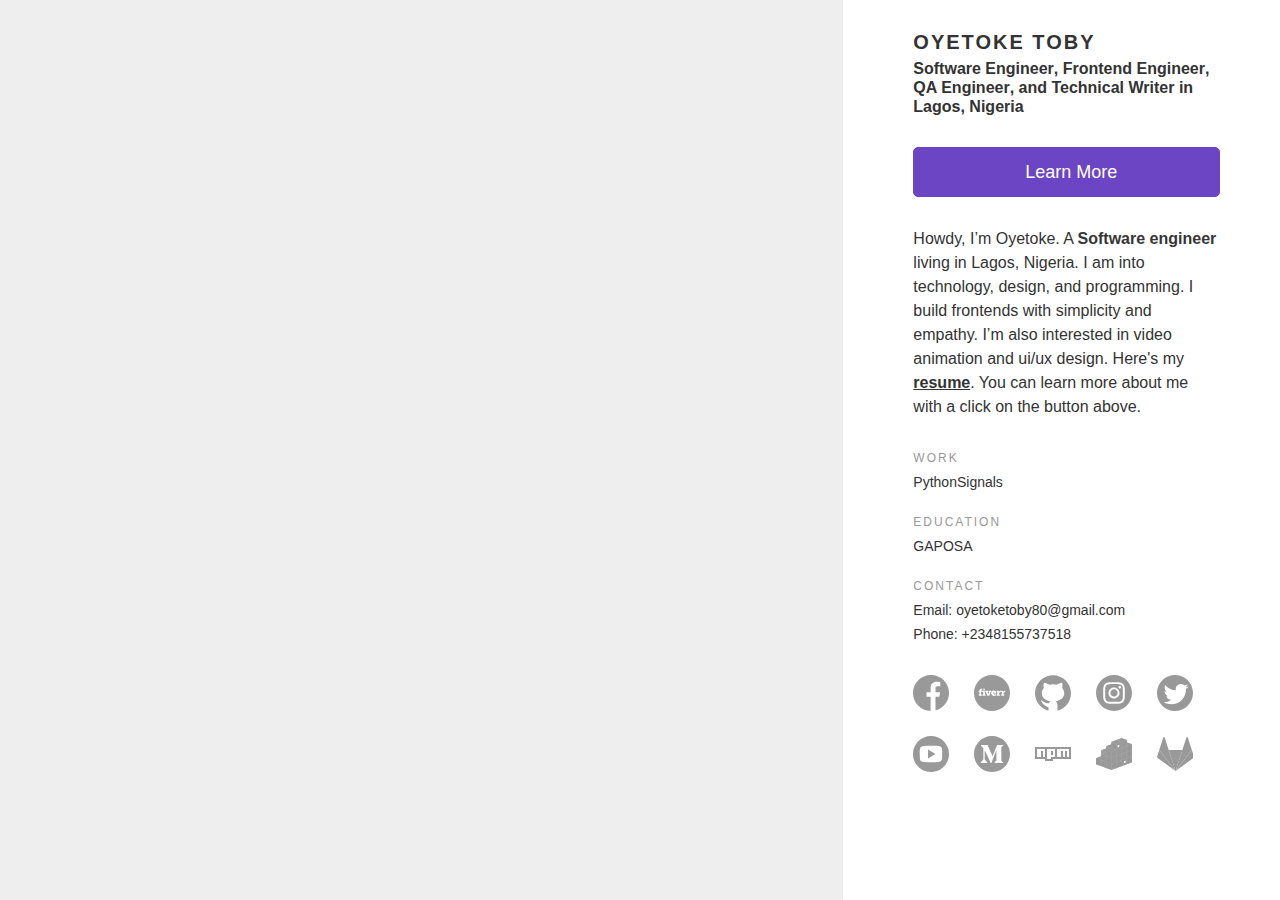
<file: index.html>
<!DOCTYPE html>
<html lang="en">
  <head>
    <title>
      Oyetoke Toby - Lagos, Nigeria, PythonSignals, GAPOSA | Website
    </title>
    <meta name="HandheldFriendly" content="True" />
    <meta name="MobileOptimized" content="320" />
    <meta name="viewport" content="width=device-width, minimum-scale=1" />
    <meta http-equiv="cleartype" content="on" />
    <meta name="msapplication-TileColor" content="#333333" />
    <meta
      name="msapplication-TileImage"
      content="https://cdn.about.me/s3/h/favicon/favicon_pad_310.577553f3.png"
    />
    <meta
      name="msapplication-square70x70logo"
      content="https://cdn.about.me/s3/h/favicon/favicon_70.28088041.png"
    />
    <meta
      name="msapplication-square150x150logo"
      content="https://cdn.about.me/s3/h/favicon/favicon_150.d261ba02.png"
    />
    <meta
      name="msapplication-wide310x150logo"
      content="https://cdn.about.me/s3/h/favicon/favicon_wide_310.fc8d8a1c.png"
    />
    <meta
      name="msapplication-square310x310logo"
      content="https://cdn.about.me/s3/h/favicon/favicon_310.ea4f99c7.png"
    />
    <meta http-equiv="content-type" content="text/html; charset=UTF-8" />
    <meta name="robots" content="index" />
    <meta
      name="description"
      content="I am a web developer, software engineer, and writer in Lagos, Nigeria. Read my articles."
    />
    <meta
      name="keywords"
      content="technology, design, programming, web development, writing"
    />
    <meta name="author" content="Oyetoke Toby" />
    <meta name="theme-color" content="#6C45C4" />
    <meta name="apple-mobile-web-app-title" content="Oyetoke Toby" />
    <meta name="application-name" content="Oyetoke Toby" />
    <meta property="og:site_name" content="citguru.github.io" />
    <meta property="og:locale" content="en_US" />
    <meta property="og:url" content="https://citguru.github.io" />
    <meta property="og:title" content="Oyetoke Toby" />
    <meta
      property="og:description"
      content="I am a web developer, software engineer, and writer in Lagos, Nigeria. Read my articles."
    />
    <meta
      property="og:image"
      content="https://aboutme.imgix.net/background/users/o/y/e/oyetoke_1552470271_913.jpg?q=80&amp;dpr=1&amp;auto=format&amp;fit=max&amp;w=1200&amp;h=630&amp;rect=0,107,1200,630"
    />
    <meta property="og:image:width" content="1200" />
    <meta property="og:image:height" content="630" />
    <meta property="og:type" content="aboutme_prod:page" />
    <meta property="fb:app_id" content="249413078192" />
    <meta name="twitter:card" content="summary_large_image" />
    <meta name="twitter:site" content="@aboutdotme" />
    <meta name="twitter:url" content="https://citguru.github.io" />
    <meta name="twitter:title" content="Oyetoke Toby" />
    <meta
      name="twitter:description"
      content="I am a web developer, software engineer, and writer in Lagos, Nigeria. Read my articles."
    />
    <meta
      name="twitter:image"
      content="https://aboutme.imgix.net/background/users/o/y/e/oyetoke_1552470271_913.jpg?q=80&amp;dpr=1&amp;auto=format&amp;fit=max&amp;w=1024&amp;h=512&amp;rect=0,122,1200,600"
    />
    <meta name="twitter:image:width" content="1024" />
    <meta name="twitter:image:height" content="512" />
    <link
      rel="apple-touch-icon"
      href="https://cdn.about.me/s3/h/favicon/favicon_180.dc2f5125.png"
    />
    <link rel="shortcut icon" href="/favicon.ico" />
    <link
      rel="icon"
      href="https://cdn.about.me/s3/h/favicon/favicon_48.d67d3678.png"
      sizes="48x48"
    />
    <link
      rel="icon"
      href="https://cdn.about.me/s3/h/favicon/favicon_192.ff6ea21d.png"
      sizes="192x192"
    />
    <link rel="stylesheet" href="./bulma.css" />
    <link rel="stylesheet" href="./emoji.css" />
    <link rel="stylesheet" href="./style1.css" />
    <link rel="stylesheet" href="./style2.css" />
    <link rel="stylesheet" href="./style.css" />
  </head>

  <body>
    <div class="wrapper">
      <main>
        <div class="profile-column">
          <div
            id="cWidth"
            class="profile large profile_view-scope-1Shwh has-nav"
            min-width-801="true"
            max-width-800="false"
            max-width-640="false"
          >
            <div class="profile-content">
              <div class="head">
                <div
                  class="image"
                  style='background-image: url("https://aboutme.imgix.net/background/users/o/y/e/oyetoke_1552470271_913.jpg?q=40&amp;dpr=2&amp;auto=format&amp;fit=max&amp;w=1200&amp;h=1600"); background-size: cover; background-position: 45.9259% 26.3889%; background-repeat: no-repeat; padding-bottom: 133.333%; width: 843.344px;'
                ></div>
                <section class="name-headline">
                  <section>
                    <h1 class="name">Oyetoke Toby</h1>
                  </section>
                  <section>
                    <h2 class="headline">
                      <span class="roles"
                        ><span class="role">Software Engineer</span>,
                        <!-- -->
                        <span class="role">Frontend Engineer</span>,
                        <!-- -->
                        <span class="role">Backend Engineer</span>,
                        <!-- -->and
                        <span class="role">Technical Writer</span></span
                      >
                      <span class="location"
                        >in <span class="location">Lagos, Nigeria</span></span
                      >
                    </h2>
                  </section>
                </section>
              </div>
              <div class="body">
                <div class="body-top"></div>
                <div class="body-content">
                  <section class="name-headline inset">
                    <section>
                      <h1 class="name">Oyetoke Toby</h1>
                    </section>
                    <section>
                      <h2 class="headline">
                        <span class="roles">
                          <!-- -->
                          <span class="role">Software Engineer</span>,

                          <span class="role">Frontend Engineer</span>,
                          <!-- -->
                          <span class="role">QA Engineer</span>,
                          <!-- -->and
                          <span class="role">Technical Writer</span></span
                        >
                        <span class="location"
                          >in <span class="location">Lagos, Nigeria</span></span
                        >
                      </h2>
                    </section>
                  </section>
                  <section class="spotlight inset">
                    <!-- <a
                      href="https://medium.com/@oyetoketoby80"
                      target="_blank"
                      rel="nofollow noopener noreferrer"
                      class="button xlarge dark primary glyph-doc"
                      style="background-color:#6C45C4;border-color:#6C45C4"
                      ><span class="text ellipsis">Read my articles</span></a
                    > -->
                    <button
                      id="trigger"
                      class="button xlarge dark primary glyph-doc"
                      style="background-color:#6C45C4;border-color:#6C45C4"
                    >
                      <span class="text ellipsis">Learn More</span>
                    </button>
                  </section>
                  <section class="bio inset">
                    <div>
                      <p>
                        Howdy, I’m Oyetoke. A
                        <strong><span id="title">Software engineer</span></strong>
                        living in Lagos, Nigeria. I am into technology, design,
                        and programming. I build frontends with simplicity and
                        empathy. I’m also interested in video animation and
                        ui/ux design. Here's my
                        <a
                          href="cv.html"
                          target="_blank"
                          ><strong>resume</strong></a>. You can learn more about me with a click on the
                        button above.
                      </p>
                    </div>
                  </section>
                  <section class="meta inset">
                    <ul class="meta-sections">
                      <li class="meta-section jobs">
                        <div class="meta-header">Work</div>
                        <ul class="meta-list">
                          <li class="meta-item">PythonSignals</li>
                        </ul>
                      </li>
                      <li class="meta-section schools">
                        <div class="meta-header">Education</div>
                        <ul class="meta-list">
                          <li class="meta-item">GAPOSA</li>
                        </ul>
                      </li>
                      <li class="meta-section schools">
                        <div class="meta-header">Contact</div>
                        <ul class="meta-list">
                          <li class="meta-item">Email: oyetoketoby80@gmail.com</li>
                          <li class="meta-item">Phone: +2348155737518</li>
                        </ul>
                      </li>
                    </ul>
                  </section>
                  <section class="social-links inset">
                    <ul class="inline">
                      <li>
                        <a
                          class="social-link"
                          title="Visit me on Facebook"
                          href="https://facebook.com/oyetoke.tobi"
                          target="_blank"
                          rel="noopener noreferrer"
                          ><span class="SVGInline"
                            ><svg
                              class="SVGInline-svg"
                              xmlns="http://www.w3.org/2000/svg"
                              viewBox="0 0 1000 1000"
                            >
                              <path
                                d="M1000 500c0 233-159 429-375 484V604h107l18-125H625V369c0-36 18-56 55-56h79V196s-37-8-90-8c-120 0-180 67-180 166v125H375v125h114v396C218 994 0 772 0 500 0 224 224 0 500 0s500 224 500 500z"
                              ></path></svg></span
                        ></a>
                      </li>
                      <li>
                        <a
                          class="social-link"
                          title="Visit me on Fiverr"
                          href="https://www.fiverr.com/oyetoketoby80"
                          target="_blank"
                          rel="noopener noreferrer"
                          ><span class="SVGInline"
                            ><svg
                              class="SVGInline-svg"
                              viewBox="0 0 1000 1000"
                              xmlns="http://www.w3.org/2000/svg"
                            >
                              <path
                                d="M500 1000C223.858 1000 0 776.142 0 500S223.858 0 500 0s500 223.858 500 500-223.858 500-500 500zm193-530c-.167-.323.34-3.107 0-7v-8c.34-12.657-6.753-17.72-20-18h-44v34h13c3.971.448 6.251 2.726 6 7v66h-19v34h86v-34h-19v-21c-.381-25.23 12.284-41.934 38-42 6.2.066 10 .825 10 1v-46c0-.49-2.786-.997-6-1-21.104-.25-38.835 15.442-45 35zm125 0c-.167-.323.34-3.107 0-7v-8c.34-12.657-6.753-17.72-20-18h-44v34h13c3.971.448 6.251 2.726 6 7v66h-19v34h86v-34h-19v-21c-.381-25.23 12.284-41.934 38-42 6.2.066 10 .825 10 1v-46c0-.49-2.786-.997-6-1-20.85-.25-38.581 15.442-45 35zm-200 32c0-39.157-23.633-68-66-68-45.048 0-73 32.133-73 73 0 37.82 27.19 74 78 74 37.622 0 60.238-19.735 60-20l-17-32c-.042-.373-18.846 13.036-40 13-14.676.036-28.907-7.807-32-26h89c-.27-.024 1-9.639 1-14zm-89-12c2.516-11.012 9.057-21 22-21 10.704 0 18 9.732 18 21h-40zm-50-53h-75v34h13l-16 51c-3.235 8.492-3.994 18.654-4 19h-1c-.006-.346-.765-10.508-4-19l-16-51h13v-34h-75v34h16l39 107h55l39-107h16v-34zm-177 0H197v-7c.392-13.434 13.873-13.688 21-14 7.627.313 11.188 1.074 11 1v-37c.188.015-6.934-1-17-1-21.476 0-61.922 6.092-62 52v6h-19v34h19v73h-18v34h86v-34h-21v-73h58v73h-18v34h83v-34h-18V437zm-24-14c12.703 0 23-10.297 23-23s-10.297-23-23-23-23 10.297-23 23 10.297 23 23 23z"
                              ></path></svg></span
                        ></a>
                      </li>
                      <li>
                        <a
                          class="social-link"
                          title="Visit me on GitHub"
                          href="https://github.com/CITGuru"
                          target="_blank"
                          rel="noopener noreferrer"
                          ><span class="SVGInline"
                            ><svg
                              class="SVGInline-svg"
                              xmlns="http://www.w3.org/2000/svg"
                              viewBox="0 0 1000 1000"
                            >
                              <path
                                d="M1000 508c0 232-160 429-375 485V862c0-41-10-98-52-131 134-20 239-99 239-223 0-51-21-102-58-144 11-47 17-105-4-148-53 5-106 32-145 56-33-8-67-14-105-14s-73 6-106 14c-39-24-91-51-144-56-21 43-16 101-5 148-37 42-57 93-57 144 0 124 105 203 239 223-20 15-32 36-40 57-105 2-189-81-190-81-5-4-12-5-16-2-6 3-9 10-7 16 2 5 44 124 201 172v100C160 937 0 740 0 508 0 233 223 8 500 8c275 0 500 225 500 500z"
                              ></path></svg></span
                        ></a>
                      </li>
                      <li>
                        <a
                          class="social-link"
                          title="Visit me on Instagram"
                          href="https://instagram.com/citguru"
                          target="_blank"
                          rel="noopener noreferrer"
                          ><span class="SVGInline"
                            ><svg
                              class="SVGInline-svg"
                              width="1000"
                              height="1001"
                              viewBox="-56 -369 1000 1001"
                              xmlns="http://www.w3.org/2000/svg"
                            >
                              <path
                                d="M444 631c276.142 0 500-223.858 500-500S720.142-369 444-369-56-145.142-56 131s223.858 500 500 500zm.406-800.81c-81.586 0-91.816.345-123.857 1.807-31.976 1.46-53.814 6.537-72.922 13.964-19.754 7.677-36.507 17.95-53.208 34.65-16.7 16.7-26.973 33.454-34.65 53.208-7.425 19.108-12.504 40.945-13.962 72.92C144.346 38.78 144 49.01 144 130.595s.346 91.815 1.808 123.856c1.458 31.976 6.537 53.814 13.963 72.922 7.677 19.754 17.95 36.507 34.65 53.208 16.7 16.7 33.454 26.973 53.208 34.65 19.108 7.425 40.946 12.504 72.92 13.962C352.59 430.654 362.82 431 444.407 431c81.584 0 91.814-.346 123.856-1.808 31.975-1.458 53.812-6.537 72.92-13.962 19.754-7.677 36.507-17.95 53.21-34.65 16.7-16.7 26.97-33.454 34.648-53.208 7.426-19.108 12.504-40.946 13.963-72.92 1.462-32.042 1.807-42.272 1.807-123.857 0-81.585-.345-91.815-1.807-123.857-1.46-31.975-6.537-53.812-13.963-72.92-7.677-19.754-17.95-36.507-34.65-53.21-16.7-16.7-33.454-26.97-53.208-34.647-19.108-7.426-40.945-12.504-72.92-13.963-32.042-1.462-42.272-1.807-123.856-1.807zm0 54.127c80.21 0 89.712.306 121.39 1.75 29.288 1.337 45.194 6.23 55.78 10.345 14.022 5.45 24.03 11.96 34.54 22.472 10.513 10.51 17.023 20.518 22.472 34.54 4.114 10.586 9.008 26.492 10.344 55.78 1.445 31.678 1.75 41.18 1.75 121.39 0 80.212-.305 89.714-1.75 121.39-1.336 29.29-6.23 45.196-10.344 55.78-5.45 14.023-11.96 24.03-22.472 34.542-10.51 10.513-20.518 17.022-34.54 22.472-10.586 4.114-26.492 9.008-55.78 10.343-31.673 1.447-41.173 1.753-121.39 1.753-80.218 0-89.717-.306-121.39-1.752-29.29-1.334-45.196-6.228-55.78-10.342-14.023-5.45-24.03-11.96-34.542-22.472s-17.022-20.52-22.472-34.54c-4.114-10.586-9.008-26.493-10.343-55.782-1.447-31.676-1.753-41.178-1.753-121.39 0-80.21.306-89.712 1.752-121.39 1.334-29.288 6.228-45.194 10.342-55.78 5.45-14.022 11.96-24.03 22.472-34.54 10.512-10.513 20.52-17.023 34.54-22.472 10.586-4.114 26.493-9.008 55.782-10.344 31.676-1.445 41.178-1.75 121.39-1.75zm0 346.413c-55.304 0-100.136-44.832-100.136-100.135 0-55.304 44.832-100.135 100.136-100.135 55.303 0 100.134 44.83 100.134 100.135 0 55.303-44.83 100.135-100.134 100.135zm0-254.397c-85.198 0-154.263 69.065-154.263 154.262s69.065 154.262 154.263 154.262c85.196 0 154.26-69.065 154.26-154.262S529.603-23.667 444.407-23.667zm196.405-6.095c0 19.91-16.14 36.048-36.048 36.048s-36.048-16.14-36.048-36.048c0-19.91 16.14-36.05 36.048-36.05 19.91 0 36.05 16.14 36.05 36.05z"
                                fill-rule="evenodd"
                              ></path></svg></span
                        ></a>
                      </li>
                      <li>
                        <a
                          class="social-link"
                          title="Visit me on Twitter"
                          href="https://twitter.com/OyetokeT"
                          target="_blank"
                          rel="noopener noreferrer"
                          ><span class="SVGInline"
                            ><svg
                              class="SVGInline-svg"
                              xmlns="http://www.w3.org/2000/svg"
                              viewBox="0 0 1000 1000"
                            >
                              <path
                                d="M1000 500c0 277-223 500-500 500S0 777 0 500 223 0 500 0s500 223 500 500zM875 317c-25 11-53 18-82 22 30-17 51-45 61-79-28 17-57 28-89 35-25-28-62-45-103-45-78 0-141 63-141 142 0 10 1 22 3 32-118-5-223-62-294-149-11 22-18 46-18 72 0 50 24 93 62 118-23 0-45-7-64-18v2c0 69 49 126 114 140-12 3-24 4-37 4-9 0-19-1-27-2 18 57 71 95 132 96-48 38-108 65-176 65-11 0-23-1-33-2 62 40 138 62 217 62 262 0 404-216 404-404v-18c28-19 51-45 71-73z"
                              ></path></svg></span
                        ></a>
                      </li>
                      <li>
                        <a
                          class="social-link"
                          title="Visit me on YouTube"
                          href="https://www.youtube.com/channel/UCltc-sjef-frh0_0bhJBlww"
                          target="_blank"
                          rel="noopener noreferrer"
                          ><span class="SVGInline"
                            ><svg
                              class="SVGInline-svg"
                              xmlns="http://www.w3.org/2000/svg"
                              viewBox="0 0 1000 1000"
                            >
                              <path
                                d="M1000 500c0 277-223 500-500 500S0 777 0 500 223 0 500 0s500 223 500 500zm-188 0c0-229 0-229-312-229s-312 0-312 229 0 229 312 229 312 0 312-229zM417 375l208 125-208 125V375z"
                              ></path></svg></span
                        ></a>
                      </li>
                      <li>
                        <a
                          class="social-link"
                          title="Visit me on Medium"
                          href="https://medium.com/@oyetoketoby80"
                          target="_blank"
                          rel="noopener noreferrer"
                          ><span class="SVGInline"
                            ><svg
                              class="SVGInline-svg"
                              width="1000"
                              height="1000"
                              viewBox="0 0 1000 1000"
                              xmlns="http://www.w3.org/2000/svg"
                            >
                              <path
                                d="M500 0c276 0 500 224 500 500s-224 500-500 500S0 776 0 500 224 0 500 0zM259.706 352v278.365a32.028 32.028 0 0 1-8.53 27.63L185 738.243v10.582h187.647v-10.581l-66.176-80.247a33.204 33.204 0 0 1-9.118-27.631V389.624l164.706 359.2h19.117l141.471-359.2v286.302c0 7.643 0 9.113-5 14.11l-50.883 49.382V750h247.06v-10.582l-49.118-48.207a14.693 14.693 0 0 1-5.588-14.11V322.899a14.693 14.693 0 0 1 5.588-14.109L815 260.582V250H640.883L516.765 559.524 375.589 250H192.94v10.582l58.824 70.84a24.39 24.39 0 0 1 7.94 20.577z"
                              ></path></svg></span
                        ></a>
                      </li>
                      <li>
                        <a
                          class="social-link"
                          title="Check my npm packages"
                          href="https://www.npmjs.com/~citguru"
                          rel="noopener noreferrer"
                          ><span class="SVGInline">
                            <svg
                              xmlns="http://www.w3.org/2000/svg"
                              version="1.1"
                              viewBox="0 0 18 7"
                              class="SVGInline-svg"
                            >
                              <path
                                fill="#CB3837"
                                d="M0,0h18v6H9v1H5V6H0V0z M1,5h2V2h1v3h1V1H1V5z M6,1v5h2V5h2V1H6z M8,2h1v2H8V2z M11,1v4h2V2h1v3h1V2h1v3h1V1H11z"
                                style="fill: #999;"
                              />
                              <polygon
                                fill="#FFFFFF"
                                points="1,5 3,5 3,2 4,2 4,5 5,5 5,1 1,1 "
                              />
                              <path
                                fill="#FFFFFF"
                                d="M6,1v5h2V5h2V1H6z M9,4H8V2h1V4z"
                              />
                              <polygon
                                fill="#FFFFFF"
                                points="11,1 11,5 13,5 13,2 14,2 14,5 15,5 15,2 16,2 16,5 17,5 17,1 "
                              />
                            </svg>
                          </span>
                        </a>
                      </li>
                      <li>
                        <a
                          class="social-link"
                          title="Check my pypi packages"
                          href="https://pypi.org/user/CITGuru/"
                          rel="noopener noreferrer"
                          ><span class="SVGInline">
                            <svg
                              class="SVGInline-svg pypi"
                              xmlns="http://www.w3.org/2000/svg"
                              viewBox="0 0 65.812035 58.000001"
                            >
                              <g
                                fill="#a29d86"
                                stroke="#ccc"
                                stroke-width=".214"
                                stroke-linejoin="bevel"
                              >
                                <path
                                  d="M18.93 18.826l9.323 3.394v10.957l-9.323-3.394z"
                                  style="isolation:auto;mix-blend-mode:normal"
                                  color="#000"
                                  overflow="visible"
                                  fill="#e9e9ff"
                                />
                                <path
                                  d="M9.47 22.27v10.957l9.46-3.444V18.826z"
                                  style="isolation:auto;mix-blend-mode:normal"
                                  color="#000"
                                  overflow="visible"
                                  fill="#353564"
                                />
                                <path
                                  d="M9.47 33.227l9.322 3.393 9.46-3.443-9.322-3.394z"
                                  style="isolation:auto;mix-blend-mode:normal"
                                  color="#000"
                                  overflow="visible"
                                  fill="#afafde"
                                />
                                <path
                                  d="M9.47 22.27l9.322 3.393 9.46-3.443-9.322-3.394z"
                                  fill="#f7f7f4"
                                />
                                <path
                                  d="M18.792 25.663V36.62l9.46-3.443V22.22z"
                                  fill="#fff"
                                />
                                <path
                                  d="M9.47 22.27l9.322 3.393V36.62L9.47 33.227z"
                                  fill="#efeeea"
                                />
                                <path
                                  style="isolation:auto;mix-blend-mode:normal"
                                  d="M28.293 11.166l9.323 3.393v10.957l-9.323-3.393z"
                                  color="#000"
                                  overflow="visible"
                                  fill="#e9e9ff"
                                />
                                <path
                                  style="isolation:auto;mix-blend-mode:normal"
                                  d="M18.833 14.609v10.957l9.46-3.443V11.166z"
                                  color="#000"
                                  overflow="visible"
                                  fill="#353564"
                                />
                                <path
                                  style="isolation:auto;mix-blend-mode:normal"
                                  d="M18.833 25.566l9.322 3.393 9.461-3.443-9.323-3.393z"
                                  color="#000"
                                  overflow="visible"
                                  fill="#afafde"
                                />
                                <path
                                  d="M18.833 14.609l9.322 3.393 9.461-3.443-9.323-3.393z"
                                  fill="#f7f7f4"
                                />
                                <path
                                  d="M28.155 18.002V28.96l9.461-3.443V14.559z"
                                  fill="#fff"
                                />
                                <path
                                  d="M18.833 14.609l9.322 3.393V28.96l-9.322-3.393z"
                                  fill="#efeeea"
                                />
                                <path
                                  d="M9.567 33.297l9.322 3.393v10.957l-9.322-3.393z"
                                  style="isolation:auto;mix-blend-mode:normal"
                                  color="#000"
                                  overflow="visible"
                                  fill="#e9e9ff"
                                />
                                <path
                                  d="M.106 36.74v10.957l9.46-3.443V33.297z"
                                  style="isolation:auto;mix-blend-mode:normal"
                                  color="#000"
                                  overflow="visible"
                                  fill="#353564"
                                />
                                <path
                                  d="M.106 47.697L9.43 51.09l9.46-3.443-9.322-3.393z"
                                  style="isolation:auto;mix-blend-mode:normal"
                                  color="#000"
                                  overflow="visible"
                                  fill="#afafde"
                                />
                                <path
                                  d="M.106 36.74l9.323 3.393 9.46-3.443-9.322-3.393z"
                                  fill="#f7f7f4"
                                />
                                <path
                                  d="M9.429 40.133V51.09l9.46-3.443V36.69z"
                                  fill="#fff"
                                />
                                <path
                                  d="M.106 36.74l9.323 3.393V51.09L.106 47.697z"
                                  fill="#efeeea"
                                />
                              </g>
                              <g
                                fill="#a29d86"
                                stroke="#ccc"
                                stroke-width=".214"
                                stroke-linejoin="bevel"
                              >
                                <path
                                  style="isolation:auto;mix-blend-mode:normal"
                                  d="M18.93 36.702l9.323 3.393v10.957l-9.323-3.393z"
                                  color="#000"
                                  overflow="visible"
                                  fill="#e9e9ff"
                                />
                                <path
                                  style="isolation:auto;mix-blend-mode:normal"
                                  d="M9.47 40.145v10.957l9.46-3.443V36.702z"
                                  color="#000"
                                  overflow="visible"
                                  fill="#353564"
                                />
                                <path
                                  style="isolation:auto;mix-blend-mode:normal"
                                  d="M9.47 51.102l9.322 3.393 9.46-3.443-9.322-3.393z"
                                  color="#000"
                                  overflow="visible"
                                  fill="#afafde"
                                />
                                <path
                                  d="M9.47 40.145l9.322 3.393 9.46-3.443-9.322-3.393z"
                                  fill="#f7f7f4"
                                />
                                <path
                                  d="M18.792 43.538v10.957l9.46-3.443V40.095z"
                                  fill="#fff"
                                />
                                <path
                                  d="M9.47 40.145l9.322 3.393v10.957L9.47 51.102z"
                                  fill="#efeeea"
                                />
                              </g>
                              <g
                                fill="#a29d86"
                                stroke="#ccc"
                                stroke-width=".214"
                                stroke-linejoin="bevel"
                              >
                                <path
                                  d="M18.93 25.636l9.323 3.393v10.957l-9.323-3.393z"
                                  style="isolation:auto;mix-blend-mode:normal"
                                  color="#000"
                                  overflow="visible"
                                  fill="#e9e9ff"
                                />
                                <path
                                  d="M9.47 29.08v10.956l9.46-3.443V25.636z"
                                  style="isolation:auto;mix-blend-mode:normal"
                                  color="#000"
                                  overflow="visible"
                                  fill="#353564"
                                />
                                <path
                                  d="M9.47 40.036l9.322 3.394 9.46-3.444-9.322-3.393z"
                                  style="isolation:auto;mix-blend-mode:normal"
                                  color="#000"
                                  overflow="visible"
                                  fill="#afafde"
                                />
                                <path
                                  d="M9.47 29.08l9.322 3.393 9.46-3.444-9.322-3.393z"
                                  fill="#f7f7f4"
                                />
                                <path
                                  d="M18.792 32.473V43.43l9.46-3.444V29.03z"
                                  fill="#fff"
                                />
                                <path
                                  d="M9.47 29.08l9.322 3.393V43.43L9.47 40.036z"
                                  fill="#efeeea"
                                />
                              </g>
                              <g
                                fill="#a29d86"
                                stroke="#ccc"
                                stroke-width=".214"
                                stroke-linejoin="bevel"
                              >
                                <path
                                  style="isolation:auto;mix-blend-mode:normal"
                                  d="M56.383 29.892l9.323 3.393v10.957l-9.323-3.393z"
                                  color="#000"
                                  overflow="visible"
                                  fill="#e9e9ff"
                                />
                                <path
                                  style="isolation:auto;mix-blend-mode:normal"
                                  d="M46.923 33.335v10.957l9.46-3.443V29.892z"
                                  color="#000"
                                  overflow="visible"
                                  fill="#353564"
                                />
                                <path
                                  style="isolation:auto;mix-blend-mode:normal"
                                  d="M46.923 44.292l9.322 3.394 9.46-3.444-9.322-3.393z"
                                  color="#000"
                                  overflow="visible"
                                  fill="#afafde"
                                />
                                <path
                                  d="M46.923 33.335l9.322 3.394 9.46-3.444-9.322-3.393z"
                                  fill="#f7f7f4"
                                />
                                <path
                                  d="M56.245 36.729v10.957l9.46-3.444V33.285z"
                                  fill="#fff"
                                />
                                <path
                                  d="M46.923 33.335l9.322 3.394v10.957l-9.322-3.394z"
                                  fill="#efeeea"
                                />
                              </g>
                              <g
                                transform="translate(-1683.66 -513.275) scale(.65177)"
                              >
                                <g
                                  fill="#a29d86"
                                  stroke="#ccc"
                                  stroke-width=".328"
                                  stroke-linejoin="bevel"
                                >
                                  <path
                                    style="isolation:auto;mix-blend-mode:normal"
                                    d="M2655.349 838.594l14.303 5.206v16.811l-14.303-5.206z"
                                    color="#000"
                                    overflow="visible"
                                    fill="#e9e9ff"
                                  />
                                  <path
                                    style="isolation:auto;mix-blend-mode:normal"
                                    d="M2640.834 843.877v16.811l14.515-5.283v-16.81z"
                                    color="#000"
                                    overflow="visible"
                                    fill="#353564"
                                  />
                                  <path
                                    style="isolation:auto;mix-blend-mode:normal"
                                    d="M2640.834 860.688l14.303 5.206 14.515-5.283-14.303-5.206z"
                                    color="#000"
                                    overflow="visible"
                                    fill="#afafde"
                                  />
                                  <path
                                    d="M2640.834 843.877l14.303 5.206 14.515-5.283-14.303-5.206z"
                                    fill="#f7f7f4"
                                  />
                                  <path
                                    d="M2655.137 849.083v16.811l14.515-5.283v-16.81z"
                                    fill="#ffd242"
                                  />
                                  <path
                                    d="M2640.834 843.877l14.303 5.206v16.811l-14.303-5.206z"
                                    fill="#efeeea"
                                  />
                                </g>
                                <circle
                                  transform="skewY(-20) scale(.9397 1)"
                                  cy="1823.899"
                                  cx="2835.218"
                                  r="2.967"
                                  fill="#fff"
                                />
                              </g>
                              <g
                                fill="#a29d86"
                                stroke="#ccc"
                                stroke-width=".214"
                                stroke-linejoin="bevel"
                              >
                                <path
                                  d="M37.657 36.702l9.322 3.393v10.957l-9.322-3.393z"
                                  style="isolation:auto;mix-blend-mode:normal"
                                  color="#000"
                                  overflow="visible"
                                  fill="#e9e9ff"
                                />
                                <path
                                  d="M28.196 40.145v10.957l9.46-3.443V36.702z"
                                  style="isolation:auto;mix-blend-mode:normal"
                                  color="#000"
                                  overflow="visible"
                                  fill="#353564"
                                />
                                <path
                                  d="M28.196 51.102l9.323 3.393 9.46-3.443-9.322-3.393z"
                                  style="isolation:auto;mix-blend-mode:normal"
                                  color="#000"
                                  overflow="visible"
                                  fill="#afafde"
                                />
                                <path
                                  d="M28.196 40.145l9.323 3.393 9.46-3.443-9.322-3.393z"
                                  fill="#f7f7f4"
                                />
                                <path
                                  d="M37.519 43.538v10.957l9.46-3.443V40.095z"
                                  fill="#ffd242"
                                />
                                <path
                                  d="M28.196 40.145l9.323 3.393v10.957l-9.323-3.393z"
                                  fill="#efeeea"
                                />
                              </g>
                              <g
                                fill="#a29d86"
                                stroke="#ccc"
                                stroke-width=".214"
                                stroke-linejoin="bevel"
                              >
                                <path
                                  style="isolation:auto;mix-blend-mode:normal"
                                  d="M28.293 40.107l9.323 3.393v10.957l-9.323-3.393z"
                                  color="#000"
                                  overflow="visible"
                                  fill="#e9e9ff"
                                />
                                <path
                                  style="isolation:auto;mix-blend-mode:normal"
                                  d="M18.833 43.55v10.957l9.46-3.443V40.107z"
                                  color="#000"
                                  overflow="visible"
                                  fill="#353564"
                                />
                                <path
                                  style="isolation:auto;mix-blend-mode:normal"
                                  d="M18.833 54.507l9.322 3.393 9.46-3.443-9.322-3.393z"
                                  color="#000"
                                  overflow="visible"
                                  fill="#afafde"
                                />
                                <path
                                  d="M18.833 43.55l9.322 3.393 9.46-3.443-9.322-3.393z"
                                  fill="#f7f7f4"
                                />
                                <path
                                  d="M28.155 46.943V57.9l9.46-3.443V43.5z"
                                  fill="#fff"
                                />
                                <path
                                  d="M18.833 43.55l9.322 3.393V57.9l-9.322-3.393z"
                                  fill="#efeeea"
                                />
                              </g>
                              <g
                                fill="#a29d86"
                                stroke="#ccc"
                                stroke-width=".214"
                                stroke-linejoin="bevel"
                              >
                                <path
                                  d="M56.383 18.826l9.323 3.394v10.957l-9.323-3.394z"
                                  style="isolation:auto;mix-blend-mode:normal"
                                  color="#000"
                                  overflow="visible"
                                  fill="#e9e9ff"
                                />
                                <path
                                  d="M46.923 22.27v10.957l9.46-3.444V18.826z"
                                  style="isolation:auto;mix-blend-mode:normal"
                                  color="#000"
                                  overflow="visible"
                                  fill="#353564"
                                />
                                <path
                                  d="M46.923 33.227l9.322 3.393 9.46-3.443-9.322-3.394z"
                                  style="isolation:auto;mix-blend-mode:normal"
                                  color="#000"
                                  overflow="visible"
                                  fill="#afafde"
                                />
                                <path
                                  d="M46.923 22.27l9.322 3.393 9.46-3.443-9.322-3.394z"
                                  fill="#f7f7f4"
                                />
                                <path
                                  d="M56.245 25.663V36.62l9.46-3.443V22.22z"
                                  fill="#ffd242"
                                />
                                <path
                                  d="M46.923 22.27l9.322 3.393V36.62l-9.322-3.393z"
                                  fill="#efeeea"
                                />
                              </g>
                              <g
                                fill="#a29d86"
                                stroke="#ccc"
                                stroke-width=".214"
                                stroke-linejoin="bevel"
                              >
                                <path
                                  style="isolation:auto;mix-blend-mode:normal"
                                  d="M56.383 7.76l9.323 3.394V22.11l-9.323-3.393z"
                                  color="#000"
                                  overflow="visible"
                                  fill="#e9e9ff"
                                />
                                <path
                                  style="isolation:auto;mix-blend-mode:normal"
                                  d="M46.923 11.204v10.957l9.46-3.443V7.76z"
                                  color="#000"
                                  overflow="visible"
                                  fill="#353564"
                                />
                                <path
                                  style="isolation:auto;mix-blend-mode:normal"
                                  d="M46.923 22.161l9.322 3.393 9.46-3.443-9.322-3.393z"
                                  color="#000"
                                  overflow="visible"
                                  fill="#afafde"
                                />
                                <path
                                  d="M46.923 11.204l9.322 3.393 9.46-3.443-9.322-3.393z"
                                  fill="#ffc91d"
                                />
                                <path
                                  d="M56.245 14.597v10.957l9.46-3.443V11.154z"
                                  fill="#ffd242"
                                />
                                <path
                                  d="M46.923 11.204l9.322 3.393v10.957l-9.322-3.393z"
                                  fill="#efeeea"
                                />
                              </g>
                              <g
                                fill="#a29d86"
                                stroke="#ccc"
                                stroke-width=".214"
                                stroke-linejoin="bevel"
                              >
                                <path
                                  style="isolation:auto;mix-blend-mode:normal"
                                  d="M47.02 22.231l9.322 3.393v10.957l-9.322-3.393z"
                                  color="#000"
                                  overflow="visible"
                                  fill="#e9e9ff"
                                />
                                <path
                                  style="isolation:auto;mix-blend-mode:normal"
                                  d="M37.56 25.675v10.957l9.46-3.444V22.231z"
                                  color="#000"
                                  overflow="visible"
                                  fill="#353564"
                                />
                                <path
                                  style="isolation:auto;mix-blend-mode:normal"
                                  d="M37.56 36.632l9.322 3.393 9.46-3.444-9.322-3.393z"
                                  color="#000"
                                  overflow="visible"
                                  fill="#afafde"
                                />
                                <path
                                  d="M37.56 25.675l9.322 3.393 9.46-3.444-9.322-3.393z"
                                  fill="#f7f7f4"
                                />
                                <path
                                  d="M46.882 29.068v10.957l9.46-3.444V25.624z"
                                  fill="#ffd242"
                                />
                                <path
                                  d="M37.56 25.675l9.322 3.393v10.957l-9.323-3.393z"
                                  fill="#efeeea"
                                />
                              </g>
                              <g
                                fill="#a29d86"
                                stroke="#ccc"
                                stroke-width=".214"
                                stroke-linejoin="bevel"
                              >
                                <path
                                  d="M47.02 11.166l9.322 3.393v10.957l-9.322-3.393z"
                                  style="isolation:auto;mix-blend-mode:normal"
                                  color="#000"
                                  overflow="visible"
                                  fill="#e9e9ff"
                                />
                                <path
                                  d="M37.56 14.609v10.957l9.46-3.443V11.166z"
                                  style="isolation:auto;mix-blend-mode:normal"
                                  color="#000"
                                  overflow="visible"
                                  fill="#353564"
                                />
                                <path
                                  d="M37.56 25.566l9.322 3.393 9.46-3.443-9.322-3.393z"
                                  style="isolation:auto;mix-blend-mode:normal"
                                  color="#000"
                                  overflow="visible"
                                  fill="#afafde"
                                />
                                <path
                                  d="M37.56 14.609l9.322 3.393 9.46-3.443-9.322-3.393z"
                                  fill="#f7f7f4"
                                />
                                <path
                                  d="M46.882 18.002V28.96l9.46-3.443V14.559z"
                                  fill="#3775a9"
                                />
                                <path
                                  d="M37.56 14.609l9.322 3.393V28.96l-9.323-3.393z"
                                  fill="#efeeea"
                                />
                              </g>
                              <g
                                fill="#a29d86"
                                stroke="#ccc"
                                stroke-width=".214"
                                stroke-linejoin="bevel"
                              >
                                <path
                                  style="isolation:auto;mix-blend-mode:normal"
                                  d="M47.02.1l9.322 3.393V14.45l-9.322-3.393z"
                                  color="#000"
                                  overflow="visible"
                                  fill="#e9e9ff"
                                />
                                <path
                                  style="isolation:auto;mix-blend-mode:normal"
                                  d="M37.56 3.543V14.5l9.46-3.443V.1z"
                                  color="#000"
                                  overflow="visible"
                                  fill="#353564"
                                />
                                <path
                                  style="isolation:auto;mix-blend-mode:normal"
                                  d="M37.56 14.5l9.322 3.393 9.46-3.443-9.322-3.393z"
                                  color="#000"
                                  overflow="visible"
                                  fill="#afafde"
                                />
                                <path
                                  d="M37.56 3.543l9.322 3.393 9.46-3.443L47.02.1z"
                                  fill="#2f6491"
                                />
                                <path
                                  d="M46.882 6.936v10.957l9.46-3.443V3.493z"
                                  fill="#3775a9"
                                />
                                <path
                                  d="M37.56 3.543l9.322 3.393v10.957L37.559 14.5z"
                                  fill="#efeeea"
                                />
                              </g>
                              <g
                                fill="#a29d86"
                                stroke="#ccc"
                                stroke-width=".214"
                                stroke-linejoin="bevel"
                              >
                                <path
                                  d="M37.657 25.636l9.322 3.393v10.957l-9.322-3.393z"
                                  style="isolation:auto;mix-blend-mode:normal"
                                  color="#000"
                                  overflow="visible"
                                  fill="#e9e9ff"
                                />
                                <path
                                  d="M28.196 29.08v10.956l9.46-3.443V25.636z"
                                  style="isolation:auto;mix-blend-mode:normal"
                                  color="#000"
                                  overflow="visible"
                                  fill="#353564"
                                />
                                <path
                                  d="M28.196 40.036l9.323 3.394 9.46-3.444-9.322-3.393z"
                                  style="isolation:auto;mix-blend-mode:normal"
                                  color="#000"
                                  overflow="visible"
                                  fill="#afafde"
                                />
                                <path
                                  d="M28.196 29.08l9.323 3.393 9.46-3.444-9.322-3.393z"
                                  fill="#f7f7f4"
                                />
                                <path
                                  d="M37.519 32.473V43.43l9.46-3.444V29.03z"
                                  fill="#ffd242"
                                />
                                <path
                                  d="M28.196 29.08l9.323 3.393V43.43l-9.323-3.394z"
                                  fill="#efeeea"
                                />
                              </g>
                              <g
                                fill="#a29d86"
                                stroke="#ccc"
                                stroke-width=".214"
                                stroke-linejoin="bevel"
                              >
                                <path
                                  style="isolation:auto;mix-blend-mode:normal"
                                  d="M37.657 14.57l9.322 3.394V28.92l-9.322-3.394z"
                                  color="#000"
                                  overflow="visible"
                                  fill="#e9e9ff"
                                />
                                <path
                                  style="isolation:auto;mix-blend-mode:normal"
                                  d="M28.196 18.014V28.97l9.46-3.444V14.57z"
                                  color="#000"
                                  overflow="visible"
                                  fill="#353564"
                                />
                                <path
                                  style="isolation:auto;mix-blend-mode:normal"
                                  d="M28.196 28.97l9.323 3.394 9.46-3.443-9.322-3.394z"
                                  color="#000"
                                  overflow="visible"
                                  fill="#afafde"
                                />
                                <path
                                  d="M28.196 18.014l9.323 3.393 9.46-3.443-9.322-3.394z"
                                  fill="#f7f7f4"
                                />
                                <path
                                  d="M37.519 21.407v10.957l9.46-3.443V17.964z"
                                  fill="#3775a9"
                                />
                                <path
                                  d="M28.196 18.014l9.323 3.393v10.957l-9.323-3.393z"
                                  fill="#efeeea"
                                />
                              </g>
                              <g
                                fill="#a29d86"
                                stroke="#ccc"
                                stroke-width=".214"
                                stroke-linejoin="bevel"
                              >
                                <path
                                  style="isolation:auto;mix-blend-mode:normal"
                                  d="M28.293 29.04l9.323 3.394v10.957l-9.323-3.393z"
                                  color="#000"
                                  overflow="visible"
                                  fill="#e9e9ff"
                                />
                                <path
                                  style="isolation:auto;mix-blend-mode:normal"
                                  d="M18.833 32.484v10.957l9.46-3.443V29.04z"
                                  color="#000"
                                  overflow="visible"
                                  fill="#353564"
                                />
                                <path
                                  style="isolation:auto;mix-blend-mode:normal"
                                  d="M18.833 43.441l9.322 3.393 9.46-3.443-9.322-3.393z"
                                  color="#000"
                                  overflow="visible"
                                  fill="#afafde"
                                />
                                <path
                                  d="M18.833 32.484l9.322 3.393 9.46-3.443-9.322-3.393z"
                                  fill="#f7f7f4"
                                />
                                <path
                                  d="M28.155 35.877v10.957l9.46-3.443V32.434z"
                                  fill="#3775a9"
                                />
                                <path
                                  d="M18.833 32.484l9.322 3.393v10.957l-9.322-3.393z"
                                  fill="#2f6491"
                                />
                              </g>
                              <g
                                fill="#a29d86"
                                stroke="#ccc"
                                stroke-width=".214"
                                stroke-linejoin="bevel"
                              >
                                <path
                                  d="M28.293 17.975l9.323 3.393v10.957l-9.323-3.393z"
                                  style="isolation:auto;mix-blend-mode:normal"
                                  color="#000"
                                  overflow="visible"
                                  fill="#e9e9ff"
                                />
                                <path
                                  d="M18.833 21.419v10.957l9.46-3.444V17.975z"
                                  style="isolation:auto;mix-blend-mode:normal"
                                  color="#000"
                                  overflow="visible"
                                  fill="#353564"
                                />
                                <path
                                  d="M18.833 32.376l9.322 3.393 9.46-3.444-9.322-3.393z"
                                  style="isolation:auto;mix-blend-mode:normal"
                                  color="#000"
                                  overflow="visible"
                                  fill="#afafde"
                                />
                                <path
                                  d="M18.833 21.419l9.322 3.393 9.46-3.444-9.322-3.393z"
                                  fill="#2f6491"
                                />
                                <path
                                  d="M28.155 24.812v10.957l9.46-3.444V21.368z"
                                  fill="#3775a9"
                                />
                                <path
                                  d="M18.833 21.419l9.322 3.393v10.957l-9.322-3.393z"
                                  fill="#2f6491"
                                />
                              </g>
                              <g
                                transform="translate(-1683.66 -513.275) scale(.65177)"
                              >
                                <g
                                  fill="#a29d86"
                                  stroke="#ccc"
                                  stroke-width=".328"
                                  stroke-linejoin="bevel"
                                >
                                  <path
                                    style="isolation:auto;mix-blend-mode:normal"
                                    d="M2640.983 792.885l14.304 5.206v16.811l-14.304-5.206z"
                                    color="#000"
                                    overflow="visible"
                                    fill="#e9e9ff"
                                  />
                                  <path
                                    style="isolation:auto;mix-blend-mode:normal"
                                    d="M2626.468 798.168v16.811l14.515-5.283v-16.811z"
                                    color="#000"
                                    overflow="visible"
                                    fill="#353564"
                                  />
                                  <path
                                    style="isolation:auto;mix-blend-mode:normal"
                                    d="M2626.468 814.979l14.304 5.206 14.515-5.283-14.304-5.206z"
                                    color="#000"
                                    overflow="visible"
                                    fill="#afafde"
                                  />
                                  <path
                                    d="M2626.468 798.168l14.304 5.206 14.515-5.283-14.304-5.206z"
                                    fill="#2f6491"
                                  />
                                  <path
                                    d="M2640.772 803.374v16.811l14.515-5.283v-16.811z"
                                    fill="#3775a9"
                                  />
                                  <path
                                    d="M2626.468 798.168l14.304 5.206v16.811l-14.304-5.206z"
                                    fill="#2f6491"
                                  />
                                </g>
                                <circle
                                  transform="skewY(-20) scale(.9397 1)"
                                  cy="1772.922"
                                  cx="2816.017"
                                  r="2.967"
                                  fill="#fff"
                                />
                              </g>
                            </svg>
                          </span>
                        </a>
                      </li>
                      <li>
                        <a
                          class="social-link"
                          title="Check my gitlab repo"
                          href="https://gitlab.com/oyetoketoby80"
                          rel="noopener noreferrer"
                        >
                          <span class="SVGInline">
                            <svg
                              class="SVGInline-svg gitlab "
                              height="36"
                              viewBox="0 0 360 343"
                              xmlns="http://www.w3.org/2000/svg"
                              class="nav-logo"
                              width="45"
                            >
                              <g fill="none" fill-rule="evenodd">
                                <path
                                  d="M185.398 341.13l68.013-209.322H117.39L185.4 341.13z"
                                  fill="#E24329"
                                  class="logo-svg-shape logo-dark-orange-shape"
                                ></path>
                                <path
                                  d="M185.398 341.13l-68.013-209.322h-95.32L185.4 341.128z"
                                  fill="#FC6D26"
                                  class="logo-svg-shape logo-orange-shape"
                                ></path>
                                <path
                                  d="M22.066 131.808l-20.67 63.61c-1.884 5.803.18 12.16 5.117 15.744L185.398 341.13 22.066 131.807z"
                                  fill="#FCA326"
                                  class="logo-svg-shape logo-light-orange-shape"
                                ></path>
                                <path
                                  d="M22.066 131.808h95.32L76.42 5.735c-2.107-6.487-11.284-6.487-13.39 0L22.065 131.808z"
                                  fill="#E24329"
                                  class="logo-svg-shape logo-dark-orange-shape"
                                ></path>
                                <path
                                  d="M185.398 341.13l68.013-209.322h95.32L185.4 341.128z"
                                  fill="#FC6D26"
                                  class="logo-svg-shape logo-orange-shape"
                                ></path>
                                <path
                                  d="M348.73 131.808l20.67 63.61c1.884 5.803-.18 12.16-5.117 15.744L185.398 341.13 348.73 131.807z"
                                  fill="#FCA326"
                                  class="logo-svg-shape logo-light-orange-shape"
                                ></path>
                                <path
                                  d="M348.73 131.808h-95.32L294.376 5.735c2.108-6.487 11.285-6.487 13.392 0l40.963 126.073z"
                                  fill="#E24329"
                                  class="logo-svg-shape logo-dark-orange-shape"
                                ></path>
                              </g>
                            </svg>
                          </span>
                        </a>
                      </li>
                    </ul>
                  </section>
                </div>
                <div class="body-bottom"></div>
              </div>
            </div>
            <iframe
              src="javascript:window.emitcontent"
              style="position:absolute; top:-50000px; left:0px; width:100%;"
            ></iframe
            ><iframe
              src="javascript:window.emitcontent"
              style="position:absolute; top:0; left:-50000px; height:100%;"
            ></iframe>
          </div>
        </div>
        <div class="viewer_panel-scope-258yz"></div>
      </main>
    </div>
    <div class="cmodal">
      <div class="cmodal-content">
        <section class="hero">
          <div class="hero-head">
            <div class="container">
              <nav
                class="navbar has-shadow"
                role="navigation"
                aria-label="main navigation"
              >
                <div class="navbar-brand">
                  <a
                    class="navbar-item"
                    href="citguru.github.io"
                    title="Click me!"
                    >🧙</a
                  >
                  <a
                    role="button"
                    class="navbar-burger"
                    aria-label="menu"
                    aria-expanded="false"
                    onclick="showMenu();"
                  >
                    <span aria-hidden="true"></span>
                    <span aria-hidden="true"></span>
                    <span aria-hidden="true"></span>
                  </a>
                </div>
                <div class="navbar-menu" id="nvMenu">
                  <div class="navbar-end">
                    <a class="navbar-item is-tab is-active" onclick="togglePage('home');" href="/">About</a>
                    <a class="navbar-item is-tab" target="_blank" href="https://drive.google.com/file/d/1IvynOUrjbmLASwm9sGe-250QhDwEljmH/view?usp=sharing">Projects</a>
                    <a class="navbar-item is-tab" onclick="togglePage('#contact-pg');">Contact</a>
                    <!-- <a class="navbar-item is-tab" href="/contact">Hire</a> -->
                    <a
                      class="navbar-item is-tab"
                      href="https://medium.com/@oyetoketoby80"
                      >Blog</a
                    >
                  </div>
                </div>
              </nav>
            </div>
          </div>
        </section>
        <section id="about" class="hero is-white is-fullheight">
          <!-- Navbar -->
          <div class="hero-body">
            <div class="container has-text-centered inpage">
              <div class="columns active" id="home">
                <div class="column is-half is-offset-one-quarter">
                  <h1 class="subtitle is-2 has-text-weight-light">
                    <strong
                      ><span
                        class="txt-rotate"
                        data-period="200"
                        data-rotate='[ "Hello !", "How far !",  "Bawo ni !"]'
                        ><span class="wrap">Bonjour</span></span
                      ></strong
                    >
                    <i class="em em-raised_hand_with_fingers_splayed"></i>
                  </h1>
                  <p>
                   Software Engineer. Ex DAS. Open Sourcerer. Anime Lover. Foodie 
                  </p>

                  <p>I'm a also freelancer, so I am up for any gig.</p>
                </div>
              </div>
              <div class="columns" id="contact-pg">
                <div class="column is-half is-offset-one-quarter">
                  <h3>Email: oyetoketoby80@gmail.com</h3>
                  <h3>Phone: +2348155737518</h3>
                  <h3>Twitter: http://twitter.com/@OyetokeT</h3>
                  <h3>LinkedIn: http://linkedin.com/in/oyetoke-toby</h3>                  
                </div>
              </div>
              <a href="https://gist.github.com/CITGuru/f41bac84f3ea559ec8398dbf6c045143" target="_blank">
              <h4
                class="subtitle is-4 has-text-weight-light has-text-centered arrow bounce"
              >

                Check my work! <i class="em em-point_down"></i>
              </h4></a>
            </div>
          </div>
        </section>
        <span class="close-button btn-float button is-link"
          ><span class="btn-float-icon">&times;</span></span
        >
      </div>
    </div>
    <script>
      // window.onload = resize;
      window.onresize = resize;
      var togglePage = (page) =>{
        document.querySelectorAll(".inpage .columns").forEach((d)=>{
          d.classList.remove("active")
        })
        const pG = document.querySelector(page)
        pG.classList.toggle("active")
      }
      var showMenu = () => {
          const menu = document.querySelector("#nvMenu")
          menu.classList.toggle("is-active")
        }
      var cWidth = document.querySelector("#cWidth");
      function resize() {
        let width = document.body.clientWidth;
        if (width <= 801) {
          cWidth.setAttribute("min-width-801", false);
          cWidth.setAttribute("max-width-801", true);
        } else {
          cWidth.setAttribute("min-width-801", true);
          cWidth.setAttribute("max-width-801", false);
        }
      }
      var blink_speed = 3000;
      var titleArray = [
        "Frontend Engineer",
        "Backend Engineer",
        "Software Engineer",
        "Technical Writer",
      ];
      var count = 0;
      var t = setInterval(function() {
        var elem = document.querySelector("span#title");
        elem.innerHTML = titleArray[count++];
        if (count === titleArray.length) count = 0;
      }, blink_speed);

      var modal = document.querySelector(".cmodal");
      var trigger = document.querySelector("#trigger");
      var closeButton = document.querySelector(".close-button");

      function toggleModal() {
        modal.classList.toggle("show-modal");
      }

      function windowOnClick(event) {
        if (event.target === modal) {
          toggleModal();
        }
      }

      trigger.addEventListener("click", toggleModal);
      closeButton.addEventListener("click", toggleModal);
      window.addEventListener("click", windowOnClick);
      var TxtRotate = function(el, toRotate, period) {
        this.toRotate = toRotate;
        this.el = el;
        this.loopNum = 0;
        this.period = parseInt(period, 10) || 2000;
        this.txt = "";
        this.tick();
        this.isDeleting = false;
      };

      TxtRotate.prototype.tick = function() {
        var i = this.loopNum % this.toRotate.length;
        var fullTxt = this.toRotate[i];

        if (this.isDeleting) {
          this.txt = fullTxt.substring(0, this.txt.length - 1);
        } else {
          this.txt = fullTxt.substring(0, this.txt.length + 1);
        }

        this.el.innerHTML = '<span class="wrap">' + this.txt + "</span>";

        var that = this;
        var delta = 300 - Math.random() * 100;

        if (this.isDeleting) {
          delta /= 2;
        }

        if (!this.isDeleting && this.txt === fullTxt) {
          delta = this.period;
          this.isDeleting = true;
        } else if (this.isDeleting && this.txt === "") {
          this.isDeleting = false;
          this.loopNum++;
          delta = 500;
        }

        setTimeout(function() {
          that.tick();
        }, delta);
      };

      window.onload = function() {
        resize();
        var elements = document.getElementsByClassName("txt-rotate");
        for (var i = 0; i < elements.length; i++) {
          var toRotate = elements[i].getAttribute("data-rotate");
          var period = elements[i].getAttribute("data-period");
          if (toRotate) {
            new TxtRotate(elements[i], JSON.parse(toRotate), period);
          }
        }
      };
    </script>
    <!-- Global site tag (gtag.js) - Google Analytics -->
    <script
      async
      src="https://www.googletagmanager.com/gtag/js?id=UA-141132819-1"
    ></script>
    <script>
      window.dataLayer = window.dataLayer || [];
      function gtag() {
        dataLayer.push(arguments);
      }
      gtag("js", new Date());

      gtag("config", "UA-141132819-1");
    </script>
  </body>
</html>
</file>
<file: emoji.css>
.em,.em-svg{height:1.5em;width:1.5em;background-position:center;background-repeat:no-repeat;background-size:contain;display:inline-block;vertical-align:middle}.em---1,.em---1,.em-thumbsup{background-image:url("https://twemoji.maxcdn.com/2/72x72/1f44d.png")}.em---1.em-svg,.em---1.em-svg,.em-thumbsup.em-svg{background:url("https://twemoji.maxcdn.com/2/72x72/1f44d.png");background-image:url("https://twemoji.maxcdn.com/2/svg/1f44d.svg"),none}.em--1,.em-thumbsdown{background-image:url("https://twemoji.maxcdn.com/2/72x72/1f44e.png")}.em--1.em-svg,.em-thumbsdown.em-svg{background:url("https://twemoji.maxcdn.com/2/72x72/1f44e.png");background-image:url("https://twemoji.maxcdn.com/2/svg/1f44e.svg"),none}.em-100{background-image:url("https://twemoji.maxcdn.com/2/72x72/1f4af.png")}.em-100.em-svg{background:url("https://twemoji.maxcdn.com/2/72x72/1f4af.png");background-image:url("https://twemoji.maxcdn.com/2/svg/1f4af.svg"),none}.em-1234{background-image:url("https://twemoji.maxcdn.com/2/72x72/1f522.png")}.em-1234.em-svg{background:url("https://twemoji.maxcdn.com/2/72x72/1f522.png");background-image:url("https://twemoji.maxcdn.com/2/svg/1f522.svg"),none}.em-8ball{background-image:url("https://twemoji.maxcdn.com/2/72x72/1f3b1.png")}.em-8ball.em-svg{background:url("https://twemoji.maxcdn.com/2/72x72/1f3b1.png");background-image:url("https://twemoji.maxcdn.com/2/svg/1f3b1.svg"),none}.em-a{background-image:url("https://twemoji.maxcdn.com/2/72x72/1f170.png")}.em-a.em-svg{background:url("https://twemoji.maxcdn.com/2/72x72/1f170.png");background-image:url("https://twemoji.maxcdn.com/2/svg/1f170.svg"),none}.em-ab{background-image:url("https://twemoji.maxcdn.com/2/72x72/1f18e.png")}.em-ab.em-svg{background:url("https://twemoji.maxcdn.com/2/72x72/1f18e.png");background-image:url("https://twemoji.maxcdn.com/2/svg/1f18e.svg"),none}.em-abc{background-image:url("https://twemoji.maxcdn.com/2/72x72/1f524.png")}.em-abc.em-svg{background:url("https://twemoji.maxcdn.com/2/72x72/1f524.png");background-image:url("https://twemoji.maxcdn.com/2/svg/1f524.svg"),none}.em-abcd{background-image:url("https://twemoji.maxcdn.com/2/72x72/1f521.png")}.em-abcd.em-svg{background:url("https://twemoji.maxcdn.com/2/72x72/1f521.png");background-image:url("https://twemoji.maxcdn.com/2/svg/1f521.svg"),none}.em-accept{background-image:url("https://twemoji.maxcdn.com/2/72x72/1f251.png")}.em-accept.em-svg{background:url("https://twemoji.maxcdn.com/2/72x72/1f251.png");background-image:url("https://twemoji.maxcdn.com/2/svg/1f251.svg"),none}.em-admission_tickets{background-image:url("https://twemoji.maxcdn.com/2/72x72/1f39f.png")}.em-admission_tickets.em-svg{background:url("https://twemoji.maxcdn.com/2/72x72/1f39f.png");background-image:url("https://twemoji.maxcdn.com/2/svg/1f39f.svg"),none}.em-adult{background-image:url("https://twemoji.maxcdn.com/2/72x72/1f9d1.png")}.em-adult.em-svg{background:url("https://twemoji.maxcdn.com/2/72x72/1f9d1.png");background-image:url("https://twemoji.maxcdn.com/2/svg/1f9d1.svg"),none}.em-aerial_tramway{background-image:url("https://twemoji.maxcdn.com/2/72x72/1f6a1.png")}.em-aerial_tramway.em-svg{background:url("https://twemoji.maxcdn.com/2/72x72/1f6a1.png");background-image:url("https://twemoji.maxcdn.com/2/svg/1f6a1.svg"),none}.em-airplane{background-image:url("https://twemoji.maxcdn.com/2/72x72/2708.png")}.em-airplane.em-svg{background:url("https://twemoji.maxcdn.com/2/72x72/2708.png");background-image:url("https://twemoji.maxcdn.com/2/svg/2708.svg"),none}.em-airplane_arriving{background-image:url("https://twemoji.maxcdn.com/2/72x72/1f6ec.png")}.em-airplane_arriving.em-svg{background:url("https://twemoji.maxcdn.com/2/72x72/1f6ec.png");background-image:url("https://twemoji.maxcdn.com/2/svg/1f6ec.svg"),none}.em-airplane_departure{background-image:url("https://twemoji.maxcdn.com/2/72x72/1f6eb.png")}.em-airplane_departure.em-svg{background:url("https://twemoji.maxcdn.com/2/72x72/1f6eb.png");background-image:url("https://twemoji.maxcdn.com/2/svg/1f6eb.svg"),none}.em-alarm_clock{background-image:url("https://twemoji.maxcdn.com/2/72x72/23f0.png")}.em-alarm_clock.em-svg{background:url("https://twemoji.maxcdn.com/2/72x72/23f0.png");background-image:url("https://twemoji.maxcdn.com/2/svg/23f0.svg"),none}.em-alembic{background-image:url("https://twemoji.maxcdn.com/2/72x72/2697.png")}.em-alembic.em-svg{background:url("https://twemoji.maxcdn.com/2/72x72/2697.png");background-image:url("https://twemoji.maxcdn.com/2/svg/2697.svg"),none}.em-alien{background-image:url("https://twemoji.maxcdn.com/2/72x72/1f47d.png")}.em-alien.em-svg{background:url("https://twemoji.maxcdn.com/2/72x72/1f47d.png");background-image:url("https://twemoji.maxcdn.com/2/svg/1f47d.svg"),none}.em-ambulance{background-image:url("https://twemoji.maxcdn.com/2/72x72/1f691.png")}.em-ambulance.em-svg{background:url("https://twemoji.maxcdn.com/2/72x72/1f691.png");background-image:url("https://twemoji.maxcdn.com/2/svg/1f691.svg"),none}.em-amphora{background-image:url("https://twemoji.maxcdn.com/2/72x72/1f3fa.png")}.em-amphora.em-svg{background:url("https://twemoji.maxcdn.com/2/72x72/1f3fa.png");background-image:url("https://twemoji.maxcdn.com/2/svg/1f3fa.svg"),none}.em-anchor{background-image:url("https://twemoji.maxcdn.com/2/72x72/2693.png")}.em-anchor.em-svg{background:url("https://twemoji.maxcdn.com/2/72x72/2693.png");background-image:url("https://twemoji.maxcdn.com/2/svg/2693.svg"),none}.em-angel{background-image:url("https://twemoji.maxcdn.com/2/72x72/1f47c.png")}.em-angel.em-svg{background:url("https://twemoji.maxcdn.com/2/72x72/1f47c.png");background-image:url("https://twemoji.maxcdn.com/2/svg/1f47c.svg"),none}.em-anger{background-image:url("https://twemoji.maxcdn.com/2/72x72/1f4a2.png")}.em-anger.em-svg{background:url("https://twemoji.maxcdn.com/2/72x72/1f4a2.png");background-image:url("https://twemoji.maxcdn.com/2/svg/1f4a2.svg"),none}.em-angry{background-image:url("https://twemoji.maxcdn.com/2/72x72/1f620.png")}.em-angry.em-svg{background:url("https://twemoji.maxcdn.com/2/72x72/1f620.png");background-image:url("https://twemoji.maxcdn.com/2/svg/1f620.svg"),none}.em-anguished{background-image:url("https://twemoji.maxcdn.com/2/72x72/1f627.png")}.em-anguished.em-svg{background:url("https://twemoji.maxcdn.com/2/72x72/1f627.png");background-image:url("https://twemoji.maxcdn.com/2/svg/1f627.svg"),none}.em-ant{background-image:url("https://twemoji.maxcdn.com/2/72x72/1f41c.png")}.em-ant.em-svg{background:url("https://twemoji.maxcdn.com/2/72x72/1f41c.png");background-image:url("https://twemoji.maxcdn.com/2/svg/1f41c.svg"),none}.em-apple{background-image:url("https://twemoji.maxcdn.com/2/72x72/1f34e.png")}.em-apple.em-svg{background:url("https://twemoji.maxcdn.com/2/72x72/1f34e.png");background-image:url("https://twemoji.maxcdn.com/2/svg/1f34e.svg"),none}.em-aquarius{background-image:url("https://twemoji.maxcdn.com/2/72x72/2652.png")}.em-aquarius.em-svg{background:url("https://twemoji.maxcdn.com/2/72x72/2652.png");background-image:url("https://twemoji.maxcdn.com/2/svg/2652.svg"),none}.em-aries{background-image:url("https://twemoji.maxcdn.com/2/72x72/2648.png")}.em-aries.em-svg{background:url("https://twemoji.maxcdn.com/2/72x72/2648.png");background-image:url("https://twemoji.maxcdn.com/2/svg/2648.svg"),none}.em-arrow_backward{background-image:url("https://twemoji.maxcdn.com/2/72x72/25c0.png")}.em-arrow_backward.em-svg{background:url("https://twemoji.maxcdn.com/2/72x72/25c0.png");background-image:url("https://twemoji.maxcdn.com/2/svg/25c0.svg"),none}.em-arrow_double_down{background-image:url("https://twemoji.maxcdn.com/2/72x72/23ec.png")}.em-arrow_double_down.em-svg{background:url("https://twemoji.maxcdn.com/2/72x72/23ec.png");background-image:url("https://twemoji.maxcdn.com/2/svg/23ec.svg"),none}.em-arrow_double_up{background-image:url("https://twemoji.maxcdn.com/2/72x72/23eb.png")}.em-arrow_double_up.em-svg{background:url("https://twemoji.maxcdn.com/2/72x72/23eb.png");background-image:url("https://twemoji.maxcdn.com/2/svg/23eb.svg"),none}.em-arrow_down{background-image:url("https://twemoji.maxcdn.com/2/72x72/2b07.png")}.em-arrow_down.em-svg{background:url("https://twemoji.maxcdn.com/2/72x72/2b07.png");background-image:url("https://twemoji.maxcdn.com/2/svg/2b07.svg"),none}.em-arrow_down_small{background-image:url("https://twemoji.maxcdn.com/2/72x72/1f53d.png")}.em-arrow_down_small.em-svg{background:url("https://twemoji.maxcdn.com/2/72x72/1f53d.png");background-image:url("https://twemoji.maxcdn.com/2/svg/1f53d.svg"),none}.em-arrow_forward{background-image:url("https://twemoji.maxcdn.com/2/72x72/25b6.png")}.em-arrow_forward.em-svg{background:url("https://twemoji.maxcdn.com/2/72x72/25b6.png");background-image:url("https://twemoji.maxcdn.com/2/svg/25b6.svg"),none}.em-arrow_heading_down{background-image:url("https://twemoji.maxcdn.com/2/72x72/2935.png")}.em-arrow_heading_down.em-svg{background:url("https://twemoji.maxcdn.com/2/72x72/2935.png");background-image:url("https://twemoji.maxcdn.com/2/svg/2935.svg"),none}.em-arrow_heading_up{background-image:url("https://twemoji.maxcdn.com/2/72x72/2934.png")}.em-arrow_heading_up.em-svg{background:url("https://twemoji.maxcdn.com/2/72x72/2934.png");background-image:url("https://twemoji.maxcdn.com/2/svg/2934.svg"),none}.em-arrow_left{background-image:url("https://twemoji.maxcdn.com/2/72x72/2b05.png")}.em-arrow_left.em-svg{background:url("https://twemoji.maxcdn.com/2/72x72/2b05.png");background-image:url("https://twemoji.maxcdn.com/2/svg/2b05.svg"),none}.em-arrow_lower_left{background-image:url("https://twemoji.maxcdn.com/2/72x72/2199.png")}.em-arrow_lower_left.em-svg{background:url("https://twemoji.maxcdn.com/2/72x72/2199.png");background-image:url("https://twemoji.maxcdn.com/2/svg/2199.svg"),none}.em-arrow_lower_right{background-image:url("https://twemoji.maxcdn.com/2/72x72/2198.png")}.em-arrow_lower_right.em-svg{background:url("https://twemoji.maxcdn.com/2/72x72/2198.png");background-image:url("https://twemoji.maxcdn.com/2/svg/2198.svg"),none}.em-arrow_right{background-image:url("https://twemoji.maxcdn.com/2/72x72/27a1.png")}.em-arrow_right.em-svg{background:url("https://twemoji.maxcdn.com/2/72x72/27a1.png");background-image:url("https://twemoji.maxcdn.com/2/svg/27a1.svg"),none}.em-arrow_right_hook{background-image:url("https://twemoji.maxcdn.com/2/72x72/21aa.png")}.em-arrow_right_hook.em-svg{background:url("https://twemoji.maxcdn.com/2/72x72/21aa.png");background-image:url("https://twemoji.maxcdn.com/2/svg/21aa.svg"),none}.em-arrow_up{background-image:url("https://twemoji.maxcdn.com/2/72x72/2b06.png")}.em-arrow_up.em-svg{background:url("https://twemoji.maxcdn.com/2/72x72/2b06.png");background-image:url("https://twemoji.maxcdn.com/2/svg/2b06.svg"),none}.em-arrow_up_down{background-image:url("https://twemoji.maxcdn.com/2/72x72/2195.png")}.em-arrow_up_down.em-svg{background:url("https://twemoji.maxcdn.com/2/72x72/2195.png");background-image:url("https://twemoji.maxcdn.com/2/svg/2195.svg"),none}.em-arrow_up_small{background-image:url("https://twemoji.maxcdn.com/2/72x72/1f53c.png")}.em-arrow_up_small.em-svg{background:url("https://twemoji.maxcdn.com/2/72x72/1f53c.png");background-image:url("https://twemoji.maxcdn.com/2/svg/1f53c.svg"),none}.em-arrow_upper_left{background-image:url("https://twemoji.maxcdn.com/2/72x72/2196.png")}.em-arrow_upper_left.em-svg{background:url("https://twemoji.maxcdn.com/2/72x72/2196.png");background-image:url("https://twemoji.maxcdn.com/2/svg/2196.svg"),none}.em-arrow_upper_right{background-image:url("https://twemoji.maxcdn.com/2/72x72/2197.png")}.em-arrow_upper_right.em-svg{background:url("https://twemoji.maxcdn.com/2/72x72/2197.png");background-image:url("https://twemoji.maxcdn.com/2/svg/2197.svg"),none}.em-arrows_clockwise{background-image:url("https://twemoji.maxcdn.com/2/72x72/1f503.png")}.em-arrows_clockwise.em-svg{background:url("https://twemoji.maxcdn.com/2/72x72/1f503.png");background-image:url("https://twemoji.maxcdn.com/2/svg/1f503.svg"),none}.em-arrows_counterclockwise{background-image:url("https://twemoji.maxcdn.com/2/72x72/1f504.png")}.em-arrows_counterclockwise.em-svg{background:url("https://twemoji.maxcdn.com/2/72x72/1f504.png");background-image:url("https://twemoji.maxcdn.com/2/svg/1f504.svg"),none}.em-art{background-image:url("https://twemoji.maxcdn.com/2/72x72/1f3a8.png")}.em-art.em-svg{background:url("https://twemoji.maxcdn.com/2/72x72/1f3a8.png");background-image:url("https://twemoji.maxcdn.com/2/svg/1f3a8.svg"),none}.em-articulated_lorry{background-image:url("https://twemoji.maxcdn.com/2/72x72/1f69b.png")}.em-articulated_lorry.em-svg{background:url("https://twemoji.maxcdn.com/2/72x72/1f69b.png");background-image:url("https://twemoji.maxcdn.com/2/svg/1f69b.svg"),none}.em-astonished{background-image:url("https://twemoji.maxcdn.com/2/72x72/1f632.png")}.em-astonished.em-svg{background:url("https://twemoji.maxcdn.com/2/72x72/1f632.png");background-image:url("https://twemoji.maxcdn.com/2/svg/1f632.svg"),none}.em-athletic_shoe{background-image:url("https://twemoji.maxcdn.com/2/72x72/1f45f.png")}.em-athletic_shoe.em-svg{background:url("https://twemoji.maxcdn.com/2/72x72/1f45f.png");background-image:url("https://twemoji.maxcdn.com/2/svg/1f45f.svg"),none}.em-atm{background-image:url("https://twemoji.maxcdn.com/2/72x72/1f3e7.png")}.em-atm.em-svg{background:url("https://twemoji.maxcdn.com/2/72x72/1f3e7.png");background-image:url("https://twemoji.maxcdn.com/2/svg/1f3e7.svg"),none}.em-atom_symbol{background-image:url("https://twemoji.maxcdn.com/2/72x72/269b.png")}.em-atom_symbol.em-svg{background:url("https://twemoji.maxcdn.com/2/72x72/269b.png");background-image:url("https://twemoji.maxcdn.com/2/svg/269b.svg"),none}.em-avocado{background-image:url("https://twemoji.maxcdn.com/2/72x72/1f951.png")}.em-avocado.em-svg{background:url("https://twemoji.maxcdn.com/2/72x72/1f951.png");background-image:url("https://twemoji.maxcdn.com/2/svg/1f951.svg"),none}.em-b{background-image:url("https://twemoji.maxcdn.com/2/72x72/1f171.png")}.em-b.em-svg{background:url("https://twemoji.maxcdn.com/2/72x72/1f171.png");background-image:url("https://twemoji.maxcdn.com/2/svg/1f171.svg"),none}.em-baby{background-image:url("https://twemoji.maxcdn.com/2/72x72/1f476.png")}.em-baby.em-svg{background:url("https://twemoji.maxcdn.com/2/72x72/1f476.png");background-image:url("https://twemoji.maxcdn.com/2/svg/1f476.svg"),none}.em-baby_bottle{background-image:url("https://twemoji.maxcdn.com/2/72x72/1f37c.png")}.em-baby_bottle.em-svg{background:url("https://twemoji.maxcdn.com/2/72x72/1f37c.png");background-image:url("https://twemoji.maxcdn.com/2/svg/1f37c.svg"),none}.em-baby_chick{background-image:url("https://twemoji.maxcdn.com/2/72x72/1f424.png")}.em-baby_chick.em-svg{background:url("https://twemoji.maxcdn.com/2/72x72/1f424.png");background-image:url("https://twemoji.maxcdn.com/2/svg/1f424.svg"),none}.em-baby_symbol{background-image:url("https://twemoji.maxcdn.com/2/72x72/1f6bc.png")}.em-baby_symbol.em-svg{background:url("https://twemoji.maxcdn.com/2/72x72/1f6bc.png");background-image:url("https://twemoji.maxcdn.com/2/svg/1f6bc.svg"),none}.em-back{background-image:url("https://twemoji.maxcdn.com/2/72x72/1f519.png")}.em-back.em-svg{background:url("https://twemoji.maxcdn.com/2/72x72/1f519.png");background-image:url("https://twemoji.maxcdn.com/2/svg/1f519.svg"),none}.em-bacon{background-image:url("https://twemoji.maxcdn.com/2/72x72/1f953.png")}.em-bacon.em-svg{background:url("https://twemoji.maxcdn.com/2/72x72/1f953.png");background-image:url("https://twemoji.maxcdn.com/2/svg/1f953.svg"),none}.em-badminton_racquet_and_shuttlecock{background-image:url("https://twemoji.maxcdn.com/2/72x72/1f3f8.png")}.em-badminton_racquet_and_shuttlecock.em-svg{background:url("https://twemoji.maxcdn.com/2/72x72/1f3f8.png");background-image:url("https://twemoji.maxcdn.com/2/svg/1f3f8.svg"),none}.em-baggage_claim{background-image:url("https://twemoji.maxcdn.com/2/72x72/1f6c4.png")}.em-baggage_claim.em-svg{background:url("https://twemoji.maxcdn.com/2/72x72/1f6c4.png");background-image:url("https://twemoji.maxcdn.com/2/svg/1f6c4.svg"),none}.em-baguette_bread{background-image:url("https://twemoji.maxcdn.com/2/72x72/1f956.png")}.em-baguette_bread.em-svg{background:url("https://twemoji.maxcdn.com/2/72x72/1f956.png");background-image:url("https://twemoji.maxcdn.com/2/svg/1f956.svg"),none}.em-balloon{background-image:url("https://twemoji.maxcdn.com/2/72x72/1f388.png")}.em-balloon.em-svg{background:url("https://twemoji.maxcdn.com/2/72x72/1f388.png");background-image:url("https://twemoji.maxcdn.com/2/svg/1f388.svg"),none}.em-ballot_box_with_ballot{background-image:url("https://twemoji.maxcdn.com/2/72x72/1f5f3.png")}.em-ballot_box_with_ballot.em-svg{background:url("https://twemoji.maxcdn.com/2/72x72/1f5f3.png");background-image:url("https://twemoji.maxcdn.com/2/svg/1f5f3.svg"),none}.em-ballot_box_with_check{background-image:url("https://twemoji.maxcdn.com/2/72x72/2611.png")}.em-ballot_box_with_check.em-svg{background:url("https://twemoji.maxcdn.com/2/72x72/2611.png");background-image:url("https://twemoji.maxcdn.com/2/svg/2611.svg"),none}.em-bamboo{background-image:url("https://twemoji.maxcdn.com/2/72x72/1f38d.png")}.em-bamboo.em-svg{background:url("https://twemoji.maxcdn.com/2/72x72/1f38d.png");background-image:url("https://twemoji.maxcdn.com/2/svg/1f38d.svg"),none}.em-banana{background-image:url("https://twemoji.maxcdn.com/2/72x72/1f34c.png")}.em-banana.em-svg{background:url("https://twemoji.maxcdn.com/2/72x72/1f34c.png");background-image:url("https://twemoji.maxcdn.com/2/svg/1f34c.svg"),none}.em-bangbang{background-image:url("https://twemoji.maxcdn.com/2/72x72/203c.png")}.em-bangbang.em-svg{background:url("https://twemoji.maxcdn.com/2/72x72/203c.png");background-image:url("https://twemoji.maxcdn.com/2/svg/203c.svg"),none}.em-bank{background-image:url("https://twemoji.maxcdn.com/2/72x72/1f3e6.png")}.em-bank.em-svg{background:url("https://twemoji.maxcdn.com/2/72x72/1f3e6.png");background-image:url("https://twemoji.maxcdn.com/2/svg/1f3e6.svg"),none}.em-bar_chart{background-image:url("https://twemoji.maxcdn.com/2/72x72/1f4ca.png")}.em-bar_chart.em-svg{background:url("https://twemoji.maxcdn.com/2/72x72/1f4ca.png");background-image:url("https://twemoji.maxcdn.com/2/svg/1f4ca.svg"),none}.em-barber{background-image:url("https://twemoji.maxcdn.com/2/72x72/1f488.png")}.em-barber.em-svg{background:url("https://twemoji.maxcdn.com/2/72x72/1f488.png");background-image:url("https://twemoji.maxcdn.com/2/svg/1f488.svg"),none}.em-barely_sunny,.em-sun_behind_cloud{background-image:url("https://twemoji.maxcdn.com/2/72x72/1f325.png")}.em-barely_sunny.em-svg,.em-sun_behind_cloud.em-svg{background:url("https://twemoji.maxcdn.com/2/72x72/1f325.png");background-image:url("https://twemoji.maxcdn.com/2/svg/1f325.svg"),none}.em-baseball{background-image:url("https://twemoji.maxcdn.com/2/72x72/26be.png")}.em-baseball.em-svg{background:url("https://twemoji.maxcdn.com/2/72x72/26be.png");background-image:url("https://twemoji.maxcdn.com/2/svg/26be.svg"),none}.em-basketball{background-image:url("https://twemoji.maxcdn.com/2/72x72/1f3c0.png")}.em-basketball.em-svg{background:url("https://twemoji.maxcdn.com/2/72x72/1f3c0.png");background-image:url("https://twemoji.maxcdn.com/2/svg/1f3c0.svg"),none}.em-bat{background-image:url("https://twemoji.maxcdn.com/2/72x72/1f987.png")}.em-bat.em-svg{background:url("https://twemoji.maxcdn.com/2/72x72/1f987.png");background-image:url("https://twemoji.maxcdn.com/2/svg/1f987.svg"),none}.em-bath{background-image:url("https://twemoji.maxcdn.com/2/72x72/1f6c0.png")}.em-bath.em-svg{background:url("https://twemoji.maxcdn.com/2/72x72/1f6c0.png");background-image:url("https://twemoji.maxcdn.com/2/svg/1f6c0.svg"),none}.em-bathtub{background-image:url("https://twemoji.maxcdn.com/2/72x72/1f6c1.png")}.em-bathtub.em-svg{background:url("https://twemoji.maxcdn.com/2/72x72/1f6c1.png");background-image:url("https://twemoji.maxcdn.com/2/svg/1f6c1.svg"),none}.em-battery{background-image:url("https://twemoji.maxcdn.com/2/72x72/1f50b.png")}.em-battery.em-svg{background:url("https://twemoji.maxcdn.com/2/72x72/1f50b.png");background-image:url("https://twemoji.maxcdn.com/2/svg/1f50b.svg"),none}.em-beach_with_umbrella{background-image:url("https://twemoji.maxcdn.com/2/72x72/1f3d6.png")}.em-beach_with_umbrella.em-svg{background:url("https://twemoji.maxcdn.com/2/72x72/1f3d6.png");background-image:url("https://twemoji.maxcdn.com/2/svg/1f3d6.svg"),none}.em-bear{background-image:url("https://twemoji.maxcdn.com/2/72x72/1f43b.png")}.em-bear.em-svg{background:url("https://twemoji.maxcdn.com/2/72x72/1f43b.png");background-image:url("https://twemoji.maxcdn.com/2/svg/1f43b.svg"),none}.em-bearded_person{background-image:url("https://twemoji.maxcdn.com/2/72x72/1f9d4.png")}.em-bearded_person.em-svg{background:url("https://twemoji.maxcdn.com/2/72x72/1f9d4.png");background-image:url("https://twemoji.maxcdn.com/2/svg/1f9d4.svg"),none}.em-bed{background-image:url("https://twemoji.maxcdn.com/2/72x72/1f6cf.png")}.em-bed.em-svg{background:url("https://twemoji.maxcdn.com/2/72x72/1f6cf.png");background-image:url("https://twemoji.maxcdn.com/2/svg/1f6cf.svg"),none}.em-bee,.em-honeybee{background-image:url("https://twemoji.maxcdn.com/2/72x72/1f41d.png")}.em-bee.em-svg,.em-honeybee.em-svg{background:url("https://twemoji.maxcdn.com/2/72x72/1f41d.png");background-image:url("https://twemoji.maxcdn.com/2/svg/1f41d.svg"),none}.em-beer{background-image:url("https://twemoji.maxcdn.com/2/72x72/1f37a.png")}.em-beer.em-svg{background:url("https://twemoji.maxcdn.com/2/72x72/1f37a.png");background-image:url("https://twemoji.maxcdn.com/2/svg/1f37a.svg"),none}.em-beers{background-image:url("https://twemoji.maxcdn.com/2/72x72/1f37b.png")}.em-beers.em-svg{background:url("https://twemoji.maxcdn.com/2/72x72/1f37b.png");background-image:url("https://twemoji.maxcdn.com/2/svg/1f37b.svg"),none}.em-beetle{background-image:url("https://twemoji.maxcdn.com/2/72x72/1f41e.png")}.em-beetle.em-svg{background:url("https://twemoji.maxcdn.com/2/72x72/1f41e.png");background-image:url("https://twemoji.maxcdn.com/2/svg/1f41e.svg"),none}.em-beginner{background-image:url("https://twemoji.maxcdn.com/2/72x72/1f530.png")}.em-beginner.em-svg{background:url("https://twemoji.maxcdn.com/2/72x72/1f530.png");background-image:url("https://twemoji.maxcdn.com/2/svg/1f530.svg"),none}.em-bell{background-image:url("https://twemoji.maxcdn.com/2/72x72/1f514.png")}.em-bell.em-svg{background:url("https://twemoji.maxcdn.com/2/72x72/1f514.png");background-image:url("https://twemoji.maxcdn.com/2/svg/1f514.svg"),none}.em-bellhop_bell{background-image:url("https://twemoji.maxcdn.com/2/72x72/1f6ce.png")}.em-bellhop_bell.em-svg{background:url("https://twemoji.maxcdn.com/2/72x72/1f6ce.png");background-image:url("https://twemoji.maxcdn.com/2/svg/1f6ce.svg"),none}.em-bento{background-image:url("https://twemoji.maxcdn.com/2/72x72/1f371.png")}.em-bento.em-svg{background:url("https://twemoji.maxcdn.com/2/72x72/1f371.png");background-image:url("https://twemoji.maxcdn.com/2/svg/1f371.svg"),none}.em-bicyclist{background-image:url("https://twemoji.maxcdn.com/2/72x72/1f6b4.png")}.em-bicyclist.em-svg{background:url("https://twemoji.maxcdn.com/2/72x72/1f6b4.png");background-image:url("https://twemoji.maxcdn.com/2/svg/1f6b4.svg"),none}.em-bike{background-image:url("https://twemoji.maxcdn.com/2/72x72/1f6b2.png")}.em-bike.em-svg{background:url("https://twemoji.maxcdn.com/2/72x72/1f6b2.png");background-image:url("https://twemoji.maxcdn.com/2/svg/1f6b2.svg"),none}.em-bikini{background-image:url("https://twemoji.maxcdn.com/2/72x72/1f459.png")}.em-bikini.em-svg{background:url("https://twemoji.maxcdn.com/2/72x72/1f459.png");background-image:url("https://twemoji.maxcdn.com/2/svg/1f459.svg"),none}.em-billed_cap{background-image:url("https://twemoji.maxcdn.com/2/72x72/1f9e2.png")}.em-billed_cap.em-svg{background:url("https://twemoji.maxcdn.com/2/72x72/1f9e2.png");background-image:url("https://twemoji.maxcdn.com/2/svg/1f9e2.svg"),none}.em-biohazard_sign{background-image:url("https://twemoji.maxcdn.com/2/72x72/2623.png")}.em-biohazard_sign.em-svg{background:url("https://twemoji.maxcdn.com/2/72x72/2623.png");background-image:url("https://twemoji.maxcdn.com/2/svg/2623.svg"),none}.em-bird{background-image:url("https://twemoji.maxcdn.com/2/72x72/1f426.png")}.em-bird.em-svg{background:url("https://twemoji.maxcdn.com/2/72x72/1f426.png");background-image:url("https://twemoji.maxcdn.com/2/svg/1f426.svg"),none}.em-birthday{background-image:url("https://twemoji.maxcdn.com/2/72x72/1f382.png")}.em-birthday.em-svg{background:url("https://twemoji.maxcdn.com/2/72x72/1f382.png");background-image:url("https://twemoji.maxcdn.com/2/svg/1f382.svg"),none}.em-black_circle{background-image:url("https://twemoji.maxcdn.com/2/72x72/26ab.png")}.em-black_circle.em-svg{background:url("https://twemoji.maxcdn.com/2/72x72/26ab.png");background-image:url("https://twemoji.maxcdn.com/2/svg/26ab.svg"),none}.em-black_circle_for_record{background-image:url("https://twemoji.maxcdn.com/2/72x72/23fa.png")}.em-black_circle_for_record.em-svg{background:url("https://twemoji.maxcdn.com/2/72x72/23fa.png");background-image:url("https://twemoji.maxcdn.com/2/svg/23fa.svg"),none}.em-black_heart{background-image:url("https://twemoji.maxcdn.com/2/72x72/1f5a4.png")}.em-black_heart.em-svg{background:url("https://twemoji.maxcdn.com/2/72x72/1f5a4.png");background-image:url("https://twemoji.maxcdn.com/2/svg/1f5a4.svg"),none}.em-black_joker{background-image:url("https://twemoji.maxcdn.com/2/72x72/1f0cf.png")}.em-black_joker.em-svg{background:url("https://twemoji.maxcdn.com/2/72x72/1f0cf.png");background-image:url("https://twemoji.maxcdn.com/2/svg/1f0cf.svg"),none}.em-black_large_square{background-image:url("https://twemoji.maxcdn.com/2/72x72/2b1b.png")}.em-black_large_square.em-svg{background:url("https://twemoji.maxcdn.com/2/72x72/2b1b.png");background-image:url("https://twemoji.maxcdn.com/2/svg/2b1b.svg"),none}.em-black_left_pointing_double_triangle_with_vertical_bar{background-image:url("https://twemoji.maxcdn.com/2/72x72/23ee.png")}.em-black_left_pointing_double_triangle_with_vertical_bar.em-svg{background:url("https://twemoji.maxcdn.com/2/72x72/23ee.png");background-image:url("https://twemoji.maxcdn.com/2/svg/23ee.svg"),none}.em-black_medium_small_square{background-image:url("https://twemoji.maxcdn.com/2/72x72/25fe.png")}.em-black_medium_small_square.em-svg{background:url("https://twemoji.maxcdn.com/2/72x72/25fe.png");background-image:url("https://twemoji.maxcdn.com/2/svg/25fe.svg"),none}.em-black_medium_square{background-image:url("https://twemoji.maxcdn.com/2/72x72/25fc.png")}.em-black_medium_square.em-svg{background:url("https://twemoji.maxcdn.com/2/72x72/25fc.png");background-image:url("https://twemoji.maxcdn.com/2/svg/25fc.svg"),none}.em-black_nib{background-image:url("https://twemoji.maxcdn.com/2/72x72/2712.png")}.em-black_nib.em-svg{background:url("https://twemoji.maxcdn.com/2/72x72/2712.png");background-image:url("https://twemoji.maxcdn.com/2/svg/2712.svg"),none}.em-black_right_pointing_double_triangle_with_vertical_bar{background-image:url("https://twemoji.maxcdn.com/2/72x72/23ed.png")}.em-black_right_pointing_double_triangle_with_vertical_bar.em-svg{background:url("https://twemoji.maxcdn.com/2/72x72/23ed.png");background-image:url("https://twemoji.maxcdn.com/2/svg/23ed.svg"),none}.em-black_right_pointing_triangle_with_double_vertical_bar{background-image:url("https://twemoji.maxcdn.com/2/72x72/23ef.png")}.em-black_right_pointing_triangle_with_double_vertical_bar.em-svg{background:url("https://twemoji.maxcdn.com/2/72x72/23ef.png");background-image:url("https://twemoji.maxcdn.com/2/svg/23ef.svg"),none}.em-black_small_square{background-image:url("https://twemoji.maxcdn.com/2/72x72/25aa.png")}.em-black_small_square.em-svg{background:url("https://twemoji.maxcdn.com/2/72x72/25aa.png");background-image:url("https://twemoji.maxcdn.com/2/svg/25aa.svg"),none}.em-black_square_button{background-image:url("https://twemoji.maxcdn.com/2/72x72/1f532.png")}.em-black_square_button.em-svg{background:url("https://twemoji.maxcdn.com/2/72x72/1f532.png");background-image:url("https://twemoji.maxcdn.com/2/svg/1f532.svg"),none}.em-black_square_for_stop{background-image:url("https://twemoji.maxcdn.com/2/72x72/23f9.png")}.em-black_square_for_stop.em-svg{background:url("https://twemoji.maxcdn.com/2/72x72/23f9.png");background-image:url("https://twemoji.maxcdn.com/2/svg/23f9.svg"),none}.em-blond-haired-man{background-image:url("https://twemoji.maxcdn.com/2/72x72/1f471-200d-2642-fe0f.png")}.em-blond-haired-man.em-svg{background:url("https://twemoji.maxcdn.com/2/72x72/1f471-200d-2642-fe0f.png");background-image:url("https://twemoji.maxcdn.com/2/svg/1f471-200d-2642-fe0f.svg"),none}.em-blond-haired-woman{background-image:url("https://twemoji.maxcdn.com/2/72x72/1f471-200d-2640-fe0f.png")}.em-blond-haired-woman.em-svg{background:url("https://twemoji.maxcdn.com/2/72x72/1f471-200d-2640-fe0f.png");background-image:url("https://twemoji.maxcdn.com/2/svg/1f471-200d-2640-fe0f.svg"),none}.em-blossom{background-image:url("https://twemoji.maxcdn.com/2/72x72/1f33c.png")}.em-blossom.em-svg{background:url("https://twemoji.maxcdn.com/2/72x72/1f33c.png");background-image:url("https://twemoji.maxcdn.com/2/svg/1f33c.svg"),none}.em-blowfish{background-image:url("https://twemoji.maxcdn.com/2/72x72/1f421.png")}.em-blowfish.em-svg{background:url("https://twemoji.maxcdn.com/2/72x72/1f421.png");background-image:url("https://twemoji.maxcdn.com/2/svg/1f421.svg"),none}.em-blue_book{background-image:url("https://twemoji.maxcdn.com/2/72x72/1f4d8.png")}.em-blue_book.em-svg{background:url("https://twemoji.maxcdn.com/2/72x72/1f4d8.png");background-image:url("https://twemoji.maxcdn.com/2/svg/1f4d8.svg"),none}.em-blue_car{background-image:url("https://twemoji.maxcdn.com/2/72x72/1f699.png")}.em-blue_car.em-svg{background:url("https://twemoji.maxcdn.com/2/72x72/1f699.png");background-image:url("https://twemoji.maxcdn.com/2/svg/1f699.svg"),none}.em-blue_heart{background-image:url("https://twemoji.maxcdn.com/2/72x72/1f499.png")}.em-blue_heart.em-svg{background:url("https://twemoji.maxcdn.com/2/72x72/1f499.png");background-image:url("https://twemoji.maxcdn.com/2/svg/1f499.svg"),none}.em-blush{background-image:url("https://twemoji.maxcdn.com/2/72x72/1f60a.png")}.em-blush.em-svg{background:url("https://twemoji.maxcdn.com/2/72x72/1f60a.png");background-image:url("https://twemoji.maxcdn.com/2/svg/1f60a.svg"),none}.em-boar{background-image:url("https://twemoji.maxcdn.com/2/72x72/1f417.png")}.em-boar.em-svg{background:url("https://twemoji.maxcdn.com/2/72x72/1f417.png");background-image:url("https://twemoji.maxcdn.com/2/svg/1f417.svg"),none}.em-boat,.em-sailboat{background-image:url("https://twemoji.maxcdn.com/2/72x72/26f5.png")}.em-boat.em-svg,.em-sailboat.em-svg{background:url("https://twemoji.maxcdn.com/2/72x72/26f5.png");background-image:url("https://twemoji.maxcdn.com/2/svg/26f5.svg"),none}.em-bomb{background-image:url("https://twemoji.maxcdn.com/2/72x72/1f4a3.png")}.em-bomb.em-svg{background:url("https://twemoji.maxcdn.com/2/72x72/1f4a3.png");background-image:url("https://twemoji.maxcdn.com/2/svg/1f4a3.svg"),none}.em-book,.em-open_book{background-image:url("https://twemoji.maxcdn.com/2/72x72/1f4d6.png")}.em-book.em-svg,.em-open_book.em-svg{background:url("https://twemoji.maxcdn.com/2/72x72/1f4d6.png");background-image:url("https://twemoji.maxcdn.com/2/svg/1f4d6.svg"),none}.em-bookmark{background-image:url("https://twemoji.maxcdn.com/2/72x72/1f516.png")}.em-bookmark.em-svg{background:url("https://twemoji.maxcdn.com/2/72x72/1f516.png");background-image:url("https://twemoji.maxcdn.com/2/svg/1f516.svg"),none}.em-bookmark_tabs{background-image:url("https://twemoji.maxcdn.com/2/72x72/1f4d1.png")}.em-bookmark_tabs.em-svg{background:url("https://twemoji.maxcdn.com/2/72x72/1f4d1.png");background-image:url("https://twemoji.maxcdn.com/2/svg/1f4d1.svg"),none}.em-books{background-image:url("https://twemoji.maxcdn.com/2/72x72/1f4da.png")}.em-books.em-svg{background:url("https://twemoji.maxcdn.com/2/72x72/1f4da.png");background-image:url("https://twemoji.maxcdn.com/2/svg/1f4da.svg"),none}.em-boom,.em-collision{background-image:url("https://twemoji.maxcdn.com/2/72x72/1f4a5.png")}.em-boom.em-svg,.em-collision.em-svg{background:url("https://twemoji.maxcdn.com/2/72x72/1f4a5.png");background-image:url("https://twemoji.maxcdn.com/2/svg/1f4a5.svg"),none}.em-boot{background-image:url("https://twemoji.maxcdn.com/2/72x72/1f462.png")}.em-boot.em-svg{background:url("https://twemoji.maxcdn.com/2/72x72/1f462.png");background-image:url("https://twemoji.maxcdn.com/2/svg/1f462.svg"),none}.em-bouquet{background-image:url("https://twemoji.maxcdn.com/2/72x72/1f490.png")}.em-bouquet.em-svg{background:url("https://twemoji.maxcdn.com/2/72x72/1f490.png");background-image:url("https://twemoji.maxcdn.com/2/svg/1f490.svg"),none}.em-bow{background-image:url("https://twemoji.maxcdn.com/2/72x72/1f647.png")}.em-bow.em-svg{background:url("https://twemoji.maxcdn.com/2/72x72/1f647.png");background-image:url("https://twemoji.maxcdn.com/2/svg/1f647.svg"),none}.em-bow_and_arrow{background-image:url("https://twemoji.maxcdn.com/2/72x72/1f3f9.png")}.em-bow_and_arrow.em-svg{background:url("https://twemoji.maxcdn.com/2/72x72/1f3f9.png");background-image:url("https://twemoji.maxcdn.com/2/svg/1f3f9.svg"),none}.em-bowl_with_spoon{background-image:url("https://twemoji.maxcdn.com/2/72x72/1f963.png")}.em-bowl_with_spoon.em-svg{background:url("https://twemoji.maxcdn.com/2/72x72/1f963.png");background-image:url("https://twemoji.maxcdn.com/2/svg/1f963.svg"),none}.em-bowling{background-image:url("https://twemoji.maxcdn.com/2/72x72/1f3b3.png")}.em-bowling.em-svg{background:url("https://twemoji.maxcdn.com/2/72x72/1f3b3.png");background-image:url("https://twemoji.maxcdn.com/2/svg/1f3b3.svg"),none}.em-boxing_glove{background-image:url("https://twemoji.maxcdn.com/2/72x72/1f94a.png")}.em-boxing_glove.em-svg{background:url("https://twemoji.maxcdn.com/2/72x72/1f94a.png");background-image:url("https://twemoji.maxcdn.com/2/svg/1f94a.svg"),none}.em-boy{background-image:url("https://twemoji.maxcdn.com/2/72x72/1f466.png")}.em-boy.em-svg{background:url("https://twemoji.maxcdn.com/2/72x72/1f466.png");background-image:url("https://twemoji.maxcdn.com/2/svg/1f466.svg"),none}.em-brain{background-image:url("https://twemoji.maxcdn.com/2/72x72/1f9e0.png")}.em-brain.em-svg{background:url("https://twemoji.maxcdn.com/2/72x72/1f9e0.png");background-image:url("https://twemoji.maxcdn.com/2/svg/1f9e0.svg"),none}.em-bread{background-image:url("https://twemoji.maxcdn.com/2/72x72/1f35e.png")}.em-bread.em-svg{background:url("https://twemoji.maxcdn.com/2/72x72/1f35e.png");background-image:url("https://twemoji.maxcdn.com/2/svg/1f35e.svg"),none}.em-breast-feeding{background-image:url("https://twemoji.maxcdn.com/2/72x72/1f931.png")}.em-breast-feeding.em-svg{background:url("https://twemoji.maxcdn.com/2/72x72/1f931.png");background-image:url("https://twemoji.maxcdn.com/2/svg/1f931.svg"),none}.em-bride_with_veil{background-image:url("https://twemoji.maxcdn.com/2/72x72/1f470.png")}.em-bride_with_veil.em-svg{background:url("https://twemoji.maxcdn.com/2/72x72/1f470.png");background-image:url("https://twemoji.maxcdn.com/2/svg/1f470.svg"),none}.em-bridge_at_night{background-image:url("https://twemoji.maxcdn.com/2/72x72/1f309.png")}.em-bridge_at_night.em-svg{background:url("https://twemoji.maxcdn.com/2/72x72/1f309.png");background-image:url("https://twemoji.maxcdn.com/2/svg/1f309.svg"),none}.em-briefcase{background-image:url("https://twemoji.maxcdn.com/2/72x72/1f4bc.png")}.em-briefcase.em-svg{background:url("https://twemoji.maxcdn.com/2/72x72/1f4bc.png");background-image:url("https://twemoji.maxcdn.com/2/svg/1f4bc.svg"),none}.em-broccoli{background-image:url("https://twemoji.maxcdn.com/2/72x72/1f966.png")}.em-broccoli.em-svg{background:url("https://twemoji.maxcdn.com/2/72x72/1f966.png");background-image:url("https://twemoji.maxcdn.com/2/svg/1f966.svg"),none}.em-broken_heart{background-image:url("https://twemoji.maxcdn.com/2/72x72/1f494.png")}.em-broken_heart.em-svg{background:url("https://twemoji.maxcdn.com/2/72x72/1f494.png");background-image:url("https://twemoji.maxcdn.com/2/svg/1f494.svg"),none}.em-bug{background-image:url("https://twemoji.maxcdn.com/2/72x72/1f41b.png")}.em-bug.em-svg{background:url("https://twemoji.maxcdn.com/2/72x72/1f41b.png");background-image:url("https://twemoji.maxcdn.com/2/svg/1f41b.svg"),none}.em-building_construction{background-image:url("https://twemoji.maxcdn.com/2/72x72/1f3d7.png")}.em-building_construction.em-svg{background:url("https://twemoji.maxcdn.com/2/72x72/1f3d7.png");background-image:url("https://twemoji.maxcdn.com/2/svg/1f3d7.svg"),none}.em-bulb{background-image:url("https://twemoji.maxcdn.com/2/72x72/1f4a1.png")}.em-bulb.em-svg{background:url("https://twemoji.maxcdn.com/2/72x72/1f4a1.png");background-image:url("https://twemoji.maxcdn.com/2/svg/1f4a1.svg"),none}.em-bullettrain_front{background-image:url("https://twemoji.maxcdn.com/2/72x72/1f685.png")}.em-bullettrain_front.em-svg{background:url("https://twemoji.maxcdn.com/2/72x72/1f685.png");background-image:url("https://twemoji.maxcdn.com/2/svg/1f685.svg"),none}.em-bullettrain_side{background-image:url("https://twemoji.maxcdn.com/2/72x72/1f684.png")}.em-bullettrain_side.em-svg{background:url("https://twemoji.maxcdn.com/2/72x72/1f684.png");background-image:url("https://twemoji.maxcdn.com/2/svg/1f684.svg"),none}.em-burrito{background-image:url("https://twemoji.maxcdn.com/2/72x72/1f32f.png")}.em-burrito.em-svg{background:url("https://twemoji.maxcdn.com/2/72x72/1f32f.png");background-image:url("https://twemoji.maxcdn.com/2/svg/1f32f.svg"),none}.em-bus{background-image:url("https://twemoji.maxcdn.com/2/72x72/1f68c.png")}.em-bus.em-svg{background:url("https://twemoji.maxcdn.com/2/72x72/1f68c.png");background-image:url("https://twemoji.maxcdn.com/2/svg/1f68c.svg"),none}.em-busstop{background-image:url("https://twemoji.maxcdn.com/2/72x72/1f68f.png")}.em-busstop.em-svg{background:url("https://twemoji.maxcdn.com/2/72x72/1f68f.png");background-image:url("https://twemoji.maxcdn.com/2/svg/1f68f.svg"),none}.em-bust_in_silhouette{background-image:url("https://twemoji.maxcdn.com/2/72x72/1f464.png")}.em-bust_in_silhouette.em-svg{background:url("https://twemoji.maxcdn.com/2/72x72/1f464.png");background-image:url("https://twemoji.maxcdn.com/2/svg/1f464.svg"),none}.em-busts_in_silhouette{background-image:url("https://twemoji.maxcdn.com/2/72x72/1f465.png")}.em-busts_in_silhouette.em-svg{background:url("https://twemoji.maxcdn.com/2/72x72/1f465.png");background-image:url("https://twemoji.maxcdn.com/2/svg/1f465.svg"),none}.em-butterfly{background-image:url("https://twemoji.maxcdn.com/2/72x72/1f98b.png")}.em-butterfly.em-svg{background:url("https://twemoji.maxcdn.com/2/72x72/1f98b.png");background-image:url("https://twemoji.maxcdn.com/2/svg/1f98b.svg"),none}.em-cactus{background-image:url("https://twemoji.maxcdn.com/2/72x72/1f335.png")}.em-cactus.em-svg{background:url("https://twemoji.maxcdn.com/2/72x72/1f335.png");background-image:url("https://twemoji.maxcdn.com/2/svg/1f335.svg"),none}.em-cake{background-image:url("https://twemoji.maxcdn.com/2/72x72/1f370.png")}.em-cake.em-svg{background:url("https://twemoji.maxcdn.com/2/72x72/1f370.png");background-image:url("https://twemoji.maxcdn.com/2/svg/1f370.svg"),none}.em-calendar{background-image:url("https://twemoji.maxcdn.com/2/72x72/1f4c6.png")}.em-calendar.em-svg{background:url("https://twemoji.maxcdn.com/2/72x72/1f4c6.png");background-image:url("https://twemoji.maxcdn.com/2/svg/1f4c6.svg"),none}.em-call_me_hand{background-image:url("https://twemoji.maxcdn.com/2/72x72/1f919.png")}.em-call_me_hand.em-svg{background:url("https://twemoji.maxcdn.com/2/72x72/1f919.png");background-image:url("https://twemoji.maxcdn.com/2/svg/1f919.svg"),none}.em-calling{background-image:url("https://twemoji.maxcdn.com/2/72x72/1f4f2.png")}.em-calling.em-svg{background:url("https://twemoji.maxcdn.com/2/72x72/1f4f2.png");background-image:url("https://twemoji.maxcdn.com/2/svg/1f4f2.svg"),none}.em-camel{background-image:url("https://twemoji.maxcdn.com/2/72x72/1f42b.png")}.em-camel.em-svg{background:url("https://twemoji.maxcdn.com/2/72x72/1f42b.png");background-image:url("https://twemoji.maxcdn.com/2/svg/1f42b.svg"),none}.em-camera{background-image:url("https://twemoji.maxcdn.com/2/72x72/1f4f7.png")}.em-camera.em-svg{background:url("https://twemoji.maxcdn.com/2/72x72/1f4f7.png");background-image:url("https://twemoji.maxcdn.com/2/svg/1f4f7.svg"),none}.em-camera_with_flash{background-image:url("https://twemoji.maxcdn.com/2/72x72/1f4f8.png")}.em-camera_with_flash.em-svg{background:url("https://twemoji.maxcdn.com/2/72x72/1f4f8.png");background-image:url("https://twemoji.maxcdn.com/2/svg/1f4f8.svg"),none}.em-camping{background-image:url("https://twemoji.maxcdn.com/2/72x72/1f3d5.png")}.em-camping.em-svg{background:url("https://twemoji.maxcdn.com/2/72x72/1f3d5.png");background-image:url("https://twemoji.maxcdn.com/2/svg/1f3d5.svg"),none}.em-cancer{background-image:url("https://twemoji.maxcdn.com/2/72x72/264b.png")}.em-cancer.em-svg{background:url("https://twemoji.maxcdn.com/2/72x72/264b.png");background-image:url("https://twemoji.maxcdn.com/2/svg/264b.svg"),none}.em-candle{background-image:url("https://twemoji.maxcdn.com/2/72x72/1f56f.png")}.em-candle.em-svg{background:url("https://twemoji.maxcdn.com/2/72x72/1f56f.png");background-image:url("https://twemoji.maxcdn.com/2/svg/1f56f.svg"),none}.em-candy{background-image:url("https://twemoji.maxcdn.com/2/72x72/1f36c.png")}.em-candy.em-svg{background:url("https://twemoji.maxcdn.com/2/72x72/1f36c.png");background-image:url("https://twemoji.maxcdn.com/2/svg/1f36c.svg"),none}.em-canned_food{background-image:url("https://twemoji.maxcdn.com/2/72x72/1f96b.png")}.em-canned_food.em-svg{background:url("https://twemoji.maxcdn.com/2/72x72/1f96b.png");background-image:url("https://twemoji.maxcdn.com/2/svg/1f96b.svg"),none}.em-canoe{background-image:url("https://twemoji.maxcdn.com/2/72x72/1f6f6.png")}.em-canoe.em-svg{background:url("https://twemoji.maxcdn.com/2/72x72/1f6f6.png");background-image:url("https://twemoji.maxcdn.com/2/svg/1f6f6.svg"),none}.em-capital_abcd{background-image:url("https://twemoji.maxcdn.com/2/72x72/1f520.png")}.em-capital_abcd.em-svg{background:url("https://twemoji.maxcdn.com/2/72x72/1f520.png");background-image:url("https://twemoji.maxcdn.com/2/svg/1f520.svg"),none}.em-capricorn{background-image:url("https://twemoji.maxcdn.com/2/72x72/2651.png")}.em-capricorn.em-svg{background:url("https://twemoji.maxcdn.com/2/72x72/2651.png");background-image:url("https://twemoji.maxcdn.com/2/svg/2651.svg"),none}.em-car,.em-red_car{background-image:url("https://twemoji.maxcdn.com/2/72x72/1f697.png")}.em-car.em-svg,.em-red_car.em-svg{background:url("https://twemoji.maxcdn.com/2/72x72/1f697.png");background-image:url("https://twemoji.maxcdn.com/2/svg/1f697.svg"),none}.em-card_file_box{background-image:url("https://twemoji.maxcdn.com/2/72x72/1f5c3.png")}.em-card_file_box.em-svg{background:url("https://twemoji.maxcdn.com/2/72x72/1f5c3.png");background-image:url("https://twemoji.maxcdn.com/2/svg/1f5c3.svg"),none}.em-card_index{background-image:url("https://twemoji.maxcdn.com/2/72x72/1f4c7.png")}.em-card_index.em-svg{background:url("https://twemoji.maxcdn.com/2/72x72/1f4c7.png");background-image:url("https://twemoji.maxcdn.com/2/svg/1f4c7.svg"),none}.em-card_index_dividers{background-image:url("https://twemoji.maxcdn.com/2/72x72/1f5c2.png")}.em-card_index_dividers.em-svg{background:url("https://twemoji.maxcdn.com/2/72x72/1f5c2.png");background-image:url("https://twemoji.maxcdn.com/2/svg/1f5c2.svg"),none}.em-carousel_horse{background-image:url("https://twemoji.maxcdn.com/2/72x72/1f3a0.png")}.em-carousel_horse.em-svg{background:url("https://twemoji.maxcdn.com/2/72x72/1f3a0.png");background-image:url("https://twemoji.maxcdn.com/2/svg/1f3a0.svg"),none}.em-carrot{background-image:url("https://twemoji.maxcdn.com/2/72x72/1f955.png")}.em-carrot.em-svg{background:url("https://twemoji.maxcdn.com/2/72x72/1f955.png");background-image:url("https://twemoji.maxcdn.com/2/svg/1f955.svg"),none}.em-cat{background-image:url("https://twemoji.maxcdn.com/2/72x72/1f431.png")}.em-cat.em-svg{background:url("https://twemoji.maxcdn.com/2/72x72/1f431.png");background-image:url("https://twemoji.maxcdn.com/2/svg/1f431.svg"),none}.em-cat2{background-image:url("https://twemoji.maxcdn.com/2/72x72/1f408.png")}.em-cat2.em-svg{background:url("https://twemoji.maxcdn.com/2/72x72/1f408.png");background-image:url("https://twemoji.maxcdn.com/2/svg/1f408.svg"),none}.em-cd{background-image:url("https://twemoji.maxcdn.com/2/72x72/1f4bf.png")}.em-cd.em-svg{background:url("https://twemoji.maxcdn.com/2/72x72/1f4bf.png");background-image:url("https://twemoji.maxcdn.com/2/svg/1f4bf.svg"),none}.em-chains{background-image:url("https://twemoji.maxcdn.com/2/72x72/26d3.png")}.em-chains.em-svg{background:url("https://twemoji.maxcdn.com/2/72x72/26d3.png");background-image:url("https://twemoji.maxcdn.com/2/svg/26d3.svg"),none}.em-champagne{background-image:url("https://twemoji.maxcdn.com/2/72x72/1f37e.png")}.em-champagne.em-svg{background:url("https://twemoji.maxcdn.com/2/72x72/1f37e.png");background-image:url("https://twemoji.maxcdn.com/2/svg/1f37e.svg"),none}.em-chart{background-image:url("https://twemoji.maxcdn.com/2/72x72/1f4b9.png")}.em-chart.em-svg{background:url("https://twemoji.maxcdn.com/2/72x72/1f4b9.png");background-image:url("https://twemoji.maxcdn.com/2/svg/1f4b9.svg"),none}.em-chart_with_downwards_trend{background-image:url("https://twemoji.maxcdn.com/2/72x72/1f4c9.png")}.em-chart_with_downwards_trend.em-svg{background:url("https://twemoji.maxcdn.com/2/72x72/1f4c9.png");background-image:url("https://twemoji.maxcdn.com/2/svg/1f4c9.svg"),none}.em-chart_with_upwards_trend{background-image:url("https://twemoji.maxcdn.com/2/72x72/1f4c8.png")}.em-chart_with_upwards_trend.em-svg{background:url("https://twemoji.maxcdn.com/2/72x72/1f4c8.png");background-image:url("https://twemoji.maxcdn.com/2/svg/1f4c8.svg"),none}.em-checkered_flag{background-image:url("https://twemoji.maxcdn.com/2/72x72/1f3c1.png")}.em-checkered_flag.em-svg{background:url("https://twemoji.maxcdn.com/2/72x72/1f3c1.png");background-image:url("https://twemoji.maxcdn.com/2/svg/1f3c1.svg"),none}.em-cheese_wedge{background-image:url("https://twemoji.maxcdn.com/2/72x72/1f9c0.png")}.em-cheese_wedge.em-svg{background:url("https://twemoji.maxcdn.com/2/72x72/1f9c0.png");background-image:url("https://twemoji.maxcdn.com/2/svg/1f9c0.svg"),none}.em-cherries{background-image:url("https://twemoji.maxcdn.com/2/72x72/1f352.png")}.em-cherries.em-svg{background:url("https://twemoji.maxcdn.com/2/72x72/1f352.png");background-image:url("https://twemoji.maxcdn.com/2/svg/1f352.svg"),none}.em-cherry_blossom{background-image:url("https://twemoji.maxcdn.com/2/72x72/1f338.png")}.em-cherry_blossom.em-svg{background:url("https://twemoji.maxcdn.com/2/72x72/1f338.png");background-image:url("https://twemoji.maxcdn.com/2/svg/1f338.svg"),none}.em-chestnut{background-image:url("https://twemoji.maxcdn.com/2/72x72/1f330.png")}.em-chestnut.em-svg{background:url("https://twemoji.maxcdn.com/2/72x72/1f330.png");background-image:url("https://twemoji.maxcdn.com/2/svg/1f330.svg"),none}.em-chicken{background-image:url("https://twemoji.maxcdn.com/2/72x72/1f414.png")}.em-chicken.em-svg{background:url("https://twemoji.maxcdn.com/2/72x72/1f414.png");background-image:url("https://twemoji.maxcdn.com/2/svg/1f414.svg"),none}.em-child{background-image:url("https://twemoji.maxcdn.com/2/72x72/1f9d2.png")}.em-child.em-svg{background:url("https://twemoji.maxcdn.com/2/72x72/1f9d2.png");background-image:url("https://twemoji.maxcdn.com/2/svg/1f9d2.svg"),none}.em-children_crossing{background-image:url("https://twemoji.maxcdn.com/2/72x72/1f6b8.png")}.em-children_crossing.em-svg{background:url("https://twemoji.maxcdn.com/2/72x72/1f6b8.png");background-image:url("https://twemoji.maxcdn.com/2/svg/1f6b8.svg"),none}.em-chipmunk{background-image:url("https://twemoji.maxcdn.com/2/72x72/1f43f.png")}.em-chipmunk.em-svg{background:url("https://twemoji.maxcdn.com/2/72x72/1f43f.png");background-image:url("https://twemoji.maxcdn.com/2/svg/1f43f.svg"),none}.em-chocolate_bar{background-image:url("https://twemoji.maxcdn.com/2/72x72/1f36b.png")}.em-chocolate_bar.em-svg{background:url("https://twemoji.maxcdn.com/2/72x72/1f36b.png");background-image:url("https://twemoji.maxcdn.com/2/svg/1f36b.svg"),none}.em-chopsticks{background-image:url("https://twemoji.maxcdn.com/2/72x72/1f962.png")}.em-chopsticks.em-svg{background:url("https://twemoji.maxcdn.com/2/72x72/1f962.png");background-image:url("https://twemoji.maxcdn.com/2/svg/1f962.svg"),none}.em-christmas_tree{background-image:url("https://twemoji.maxcdn.com/2/72x72/1f384.png")}.em-christmas_tree.em-svg{background:url("https://twemoji.maxcdn.com/2/72x72/1f384.png");background-image:url("https://twemoji.maxcdn.com/2/svg/1f384.svg"),none}.em-church{background-image:url("https://twemoji.maxcdn.com/2/72x72/26ea.png")}.em-church.em-svg{background:url("https://twemoji.maxcdn.com/2/72x72/26ea.png");background-image:url("https://twemoji.maxcdn.com/2/svg/26ea.svg"),none}.em-cinema{background-image:url("https://twemoji.maxcdn.com/2/72x72/1f3a6.png")}.em-cinema.em-svg{background:url("https://twemoji.maxcdn.com/2/72x72/1f3a6.png");background-image:url("https://twemoji.maxcdn.com/2/svg/1f3a6.svg"),none}.em-circus_tent{background-image:url("https://twemoji.maxcdn.com/2/72x72/1f3aa.png")}.em-circus_tent.em-svg{background:url("https://twemoji.maxcdn.com/2/72x72/1f3aa.png");background-image:url("https://twemoji.maxcdn.com/2/svg/1f3aa.svg"),none}.em-city_sunrise{background-image:url("https://twemoji.maxcdn.com/2/72x72/1f307.png")}.em-city_sunrise.em-svg{background:url("https://twemoji.maxcdn.com/2/72x72/1f307.png");background-image:url("https://twemoji.maxcdn.com/2/svg/1f307.svg"),none}.em-city_sunset{background-image:url("https://twemoji.maxcdn.com/2/72x72/1f306.png")}.em-city_sunset.em-svg{background:url("https://twemoji.maxcdn.com/2/72x72/1f306.png");background-image:url("https://twemoji.maxcdn.com/2/svg/1f306.svg"),none}.em-cityscape{background-image:url("https://twemoji.maxcdn.com/2/72x72/1f3d9.png")}.em-cityscape.em-svg{background:url("https://twemoji.maxcdn.com/2/72x72/1f3d9.png");background-image:url("https://twemoji.maxcdn.com/2/svg/1f3d9.svg"),none}.em-cl{background-image:url("https://twemoji.maxcdn.com/2/72x72/1f191.png")}.em-cl.em-svg{background:url("https://twemoji.maxcdn.com/2/72x72/1f191.png");background-image:url("https://twemoji.maxcdn.com/2/svg/1f191.svg"),none}.em-clap{background-image:url("https://twemoji.maxcdn.com/2/72x72/1f44f.png")}.em-clap.em-svg{background:url("https://twemoji.maxcdn.com/2/72x72/1f44f.png");background-image:url("https://twemoji.maxcdn.com/2/svg/1f44f.svg"),none}.em-clapper{background-image:url("https://twemoji.maxcdn.com/2/72x72/1f3ac.png")}.em-clapper.em-svg{background:url("https://twemoji.maxcdn.com/2/72x72/1f3ac.png");background-image:url("https://twemoji.maxcdn.com/2/svg/1f3ac.svg"),none}.em-classical_building{background-image:url("https://twemoji.maxcdn.com/2/72x72/1f3db.png")}.em-classical_building.em-svg{background:url("https://twemoji.maxcdn.com/2/72x72/1f3db.png");background-image:url("https://twemoji.maxcdn.com/2/svg/1f3db.svg"),none}.em-clinking_glasses{background-image:url("https://twemoji.maxcdn.com/2/72x72/1f942.png")}.em-clinking_glasses.em-svg{background:url("https://twemoji.maxcdn.com/2/72x72/1f942.png");background-image:url("https://twemoji.maxcdn.com/2/svg/1f942.svg"),none}.em-clipboard{background-image:url("https://twemoji.maxcdn.com/2/72x72/1f4cb.png")}.em-clipboard.em-svg{background:url("https://twemoji.maxcdn.com/2/72x72/1f4cb.png");background-image:url("https://twemoji.maxcdn.com/2/svg/1f4cb.svg"),none}.em-clock1{background-image:url("https://twemoji.maxcdn.com/2/72x72/1f550.png")}.em-clock1.em-svg{background:url("https://twemoji.maxcdn.com/2/72x72/1f550.png");background-image:url("https://twemoji.maxcdn.com/2/svg/1f550.svg"),none}.em-clock10{background-image:url("https://twemoji.maxcdn.com/2/72x72/1f559.png")}.em-clock10.em-svg{background:url("https://twemoji.maxcdn.com/2/72x72/1f559.png");background-image:url("https://twemoji.maxcdn.com/2/svg/1f559.svg"),none}.em-clock1030{background-image:url("https://twemoji.maxcdn.com/2/72x72/1f565.png")}.em-clock1030.em-svg{background:url("https://twemoji.maxcdn.com/2/72x72/1f565.png");background-image:url("https://twemoji.maxcdn.com/2/svg/1f565.svg"),none}.em-clock11{background-image:url("https://twemoji.maxcdn.com/2/72x72/1f55a.png")}.em-clock11.em-svg{background:url("https://twemoji.maxcdn.com/2/72x72/1f55a.png");background-image:url("https://twemoji.maxcdn.com/2/svg/1f55a.svg"),none}.em-clock1130{background-image:url("https://twemoji.maxcdn.com/2/72x72/1f566.png")}.em-clock1130.em-svg{background:url("https://twemoji.maxcdn.com/2/72x72/1f566.png");background-image:url("https://twemoji.maxcdn.com/2/svg/1f566.svg"),none}.em-clock12{background-image:url("https://twemoji.maxcdn.com/2/72x72/1f55b.png")}.em-clock12.em-svg{background:url("https://twemoji.maxcdn.com/2/72x72/1f55b.png");background-image:url("https://twemoji.maxcdn.com/2/svg/1f55b.svg"),none}.em-clock1230{background-image:url("https://twemoji.maxcdn.com/2/72x72/1f567.png")}.em-clock1230.em-svg{background:url("https://twemoji.maxcdn.com/2/72x72/1f567.png");background-image:url("https://twemoji.maxcdn.com/2/svg/1f567.svg"),none}.em-clock130{background-image:url("https://twemoji.maxcdn.com/2/72x72/1f55c.png")}.em-clock130.em-svg{background:url("https://twemoji.maxcdn.com/2/72x72/1f55c.png");background-image:url("https://twemoji.maxcdn.com/2/svg/1f55c.svg"),none}.em-clock2{background-image:url("https://twemoji.maxcdn.com/2/72x72/1f551.png")}.em-clock2.em-svg{background:url("https://twemoji.maxcdn.com/2/72x72/1f551.png");background-image:url("https://twemoji.maxcdn.com/2/svg/1f551.svg"),none}.em-clock230{background-image:url("https://twemoji.maxcdn.com/2/72x72/1f55d.png")}.em-clock230.em-svg{background:url("https://twemoji.maxcdn.com/2/72x72/1f55d.png");background-image:url("https://twemoji.maxcdn.com/2/svg/1f55d.svg"),none}.em-clock3{background-image:url("https://twemoji.maxcdn.com/2/72x72/1f552.png")}.em-clock3.em-svg{background:url("https://twemoji.maxcdn.com/2/72x72/1f552.png");background-image:url("https://twemoji.maxcdn.com/2/svg/1f552.svg"),none}.em-clock330{background-image:url("https://twemoji.maxcdn.com/2/72x72/1f55e.png")}.em-clock330.em-svg{background:url("https://twemoji.maxcdn.com/2/72x72/1f55e.png");background-image:url("https://twemoji.maxcdn.com/2/svg/1f55e.svg"),none}.em-clock4{background-image:url("https://twemoji.maxcdn.com/2/72x72/1f553.png")}.em-clock4.em-svg{background:url("https://twemoji.maxcdn.com/2/72x72/1f553.png");background-image:url("https://twemoji.maxcdn.com/2/svg/1f553.svg"),none}.em-clock430{background-image:url("https://twemoji.maxcdn.com/2/72x72/1f55f.png")}.em-clock430.em-svg{background:url("https://twemoji.maxcdn.com/2/72x72/1f55f.png");background-image:url("https://twemoji.maxcdn.com/2/svg/1f55f.svg"),none}.em-clock5{background-image:url("https://twemoji.maxcdn.com/2/72x72/1f554.png")}.em-clock5.em-svg{background:url("https://twemoji.maxcdn.com/2/72x72/1f554.png");background-image:url("https://twemoji.maxcdn.com/2/svg/1f554.svg"),none}.em-clock530{background-image:url("https://twemoji.maxcdn.com/2/72x72/1f560.png")}.em-clock530.em-svg{background:url("https://twemoji.maxcdn.com/2/72x72/1f560.png");background-image:url("https://twemoji.maxcdn.com/2/svg/1f560.svg"),none}.em-clock6{background-image:url("https://twemoji.maxcdn.com/2/72x72/1f555.png")}.em-clock6.em-svg{background:url("https://twemoji.maxcdn.com/2/72x72/1f555.png");background-image:url("https://twemoji.maxcdn.com/2/svg/1f555.svg"),none}.em-clock630{background-image:url("https://twemoji.maxcdn.com/2/72x72/1f561.png")}.em-clock630.em-svg{background:url("https://twemoji.maxcdn.com/2/72x72/1f561.png");background-image:url("https://twemoji.maxcdn.com/2/svg/1f561.svg"),none}.em-clock7{background-image:url("https://twemoji.maxcdn.com/2/72x72/1f556.png")}.em-clock7.em-svg{background:url("https://twemoji.maxcdn.com/2/72x72/1f556.png");background-image:url("https://twemoji.maxcdn.com/2/svg/1f556.svg"),none}.em-clock730{background-image:url("https://twemoji.maxcdn.com/2/72x72/1f562.png")}.em-clock730.em-svg{background:url("https://twemoji.maxcdn.com/2/72x72/1f562.png");background-image:url("https://twemoji.maxcdn.com/2/svg/1f562.svg"),none}.em-clock8{background-image:url("https://twemoji.maxcdn.com/2/72x72/1f557.png")}.em-clock8.em-svg{background:url("https://twemoji.maxcdn.com/2/72x72/1f557.png");background-image:url("https://twemoji.maxcdn.com/2/svg/1f557.svg"),none}.em-clock830{background-image:url("https://twemoji.maxcdn.com/2/72x72/1f563.png")}.em-clock830.em-svg{background:url("https://twemoji.maxcdn.com/2/72x72/1f563.png");background-image:url("https://twemoji.maxcdn.com/2/svg/1f563.svg"),none}.em-clock9{background-image:url("https://twemoji.maxcdn.com/2/72x72/1f558.png")}.em-clock9.em-svg{background:url("https://twemoji.maxcdn.com/2/72x72/1f558.png");background-image:url("https://twemoji.maxcdn.com/2/svg/1f558.svg"),none}.em-clock930{background-image:url("https://twemoji.maxcdn.com/2/72x72/1f564.png")}.em-clock930.em-svg{background:url("https://twemoji.maxcdn.com/2/72x72/1f564.png");background-image:url("https://twemoji.maxcdn.com/2/svg/1f564.svg"),none}.em-closed_book{background-image:url("https://twemoji.maxcdn.com/2/72x72/1f4d5.png")}.em-closed_book.em-svg{background:url("https://twemoji.maxcdn.com/2/72x72/1f4d5.png");background-image:url("https://twemoji.maxcdn.com/2/svg/1f4d5.svg"),none}.em-closed_lock_with_key{background-image:url("https://twemoji.maxcdn.com/2/72x72/1f510.png")}.em-closed_lock_with_key.em-svg{background:url("https://twemoji.maxcdn.com/2/72x72/1f510.png");background-image:url("https://twemoji.maxcdn.com/2/svg/1f510.svg"),none}.em-closed_umbrella{background-image:url("https://twemoji.maxcdn.com/2/72x72/1f302.png")}.em-closed_umbrella.em-svg{background:url("https://twemoji.maxcdn.com/2/72x72/1f302.png");background-image:url("https://twemoji.maxcdn.com/2/svg/1f302.svg"),none}.em-cloud{background-image:url("https://twemoji.maxcdn.com/2/72x72/2601.png")}.em-cloud.em-svg{background:url("https://twemoji.maxcdn.com/2/72x72/2601.png");background-image:url("https://twemoji.maxcdn.com/2/svg/2601.svg"),none}.em-clown_face{background-image:url("https://twemoji.maxcdn.com/2/72x72/1f921.png")}.em-clown_face.em-svg{background:url("https://twemoji.maxcdn.com/2/72x72/1f921.png");background-image:url("https://twemoji.maxcdn.com/2/svg/1f921.svg"),none}.em-clubs{background-image:url("https://twemoji.maxcdn.com/2/72x72/2663.png")}.em-clubs.em-svg{background:url("https://twemoji.maxcdn.com/2/72x72/2663.png");background-image:url("https://twemoji.maxcdn.com/2/svg/2663.svg"),none}.em-cn,.em-flag-cn{background-image:url("https://twemoji.maxcdn.com/2/72x72/1f1e8-1f1f3.png")}.em-cn.em-svg,.em-flag-cn.em-svg{background:url("https://twemoji.maxcdn.com/2/72x72/1f1e8-1f1f3.png");background-image:url("https://twemoji.maxcdn.com/2/svg/1f1e8-1f1f3.svg"),none}.em-coat{background-image:url("https://twemoji.maxcdn.com/2/72x72/1f9e5.png")}.em-coat.em-svg{background:url("https://twemoji.maxcdn.com/2/72x72/1f9e5.png");background-image:url("https://twemoji.maxcdn.com/2/svg/1f9e5.svg"),none}.em-cocktail{background-image:url("https://twemoji.maxcdn.com/2/72x72/1f378.png")}.em-cocktail.em-svg{background:url("https://twemoji.maxcdn.com/2/72x72/1f378.png");background-image:url("https://twemoji.maxcdn.com/2/svg/1f378.svg"),none}.em-coconut{background-image:url("https://twemoji.maxcdn.com/2/72x72/1f965.png")}.em-coconut.em-svg{background:url("https://twemoji.maxcdn.com/2/72x72/1f965.png");background-image:url("https://twemoji.maxcdn.com/2/svg/1f965.svg"),none}.em-coffee{background-image:url("https://twemoji.maxcdn.com/2/72x72/2615.png")}.em-coffee.em-svg{background:url("https://twemoji.maxcdn.com/2/72x72/2615.png");background-image:url("https://twemoji.maxcdn.com/2/svg/2615.svg"),none}.em-coffin{background-image:url("https://twemoji.maxcdn.com/2/72x72/26b0.png")}.em-coffin.em-svg{background:url("https://twemoji.maxcdn.com/2/72x72/26b0.png");background-image:url("https://twemoji.maxcdn.com/2/svg/26b0.svg"),none}.em-cold_sweat{background-image:url("https://twemoji.maxcdn.com/2/72x72/1f630.png")}.em-cold_sweat.em-svg{background:url("https://twemoji.maxcdn.com/2/72x72/1f630.png");background-image:url("https://twemoji.maxcdn.com/2/svg/1f630.svg"),none}.em-comet{background-image:url("https://twemoji.maxcdn.com/2/72x72/2604.png")}.em-comet.em-svg{background:url("https://twemoji.maxcdn.com/2/72x72/2604.png");background-image:url("https://twemoji.maxcdn.com/2/svg/2604.svg"),none}.em-compression{background-image:url("https://twemoji.maxcdn.com/2/72x72/1f5dc.png")}.em-compression.em-svg{background:url("https://twemoji.maxcdn.com/2/72x72/1f5dc.png");background-image:url("https://twemoji.maxcdn.com/2/svg/1f5dc.svg"),none}.em-computer{background-image:url("https://twemoji.maxcdn.com/2/72x72/1f4bb.png")}.em-computer.em-svg{background:url("https://twemoji.maxcdn.com/2/72x72/1f4bb.png");background-image:url("https://twemoji.maxcdn.com/2/svg/1f4bb.svg"),none}.em-confetti_ball{background-image:url("https://twemoji.maxcdn.com/2/72x72/1f38a.png")}.em-confetti_ball.em-svg{background:url("https://twemoji.maxcdn.com/2/72x72/1f38a.png");background-image:url("https://twemoji.maxcdn.com/2/svg/1f38a.svg"),none}.em-confounded{background-image:url("https://twemoji.maxcdn.com/2/72x72/1f616.png")}.em-confounded.em-svg{background:url("https://twemoji.maxcdn.com/2/72x72/1f616.png");background-image:url("https://twemoji.maxcdn.com/2/svg/1f616.svg"),none}.em-confused{background-image:url("https://twemoji.maxcdn.com/2/72x72/1f615.png")}.em-confused.em-svg{background:url("https://twemoji.maxcdn.com/2/72x72/1f615.png");background-image:url("https://twemoji.maxcdn.com/2/svg/1f615.svg"),none}.em-congratulations{background-image:url("https://twemoji.maxcdn.com/2/72x72/3297.png")}.em-congratulations.em-svg{background:url("https://twemoji.maxcdn.com/2/72x72/3297.png");background-image:url("https://twemoji.maxcdn.com/2/svg/3297.svg"),none}.em-construction{background-image:url("https://twemoji.maxcdn.com/2/72x72/1f6a7.png")}.em-construction.em-svg{background:url("https://twemoji.maxcdn.com/2/72x72/1f6a7.png");background-image:url("https://twemoji.maxcdn.com/2/svg/1f6a7.svg"),none}.em-construction_worker{background-image:url("https://twemoji.maxcdn.com/2/72x72/1f477.png")}.em-construction_worker.em-svg{background:url("https://twemoji.maxcdn.com/2/72x72/1f477.png");background-image:url("https://twemoji.maxcdn.com/2/svg/1f477.svg"),none}.em-control_knobs{background-image:url("https://twemoji.maxcdn.com/2/72x72/1f39b.png")}.em-control_knobs.em-svg{background:url("https://twemoji.maxcdn.com/2/72x72/1f39b.png");background-image:url("https://twemoji.maxcdn.com/2/svg/1f39b.svg"),none}.em-convenience_store{background-image:url("https://twemoji.maxcdn.com/2/72x72/1f3ea.png")}.em-convenience_store.em-svg{background:url("https://twemoji.maxcdn.com/2/72x72/1f3ea.png");background-image:url("https://twemoji.maxcdn.com/2/svg/1f3ea.svg"),none}.em-cookie{background-image:url("https://twemoji.maxcdn.com/2/72x72/1f36a.png")}.em-cookie.em-svg{background:url("https://twemoji.maxcdn.com/2/72x72/1f36a.png");background-image:url("https://twemoji.maxcdn.com/2/svg/1f36a.svg"),none}.em-cool{background-image:url("https://twemoji.maxcdn.com/2/72x72/1f192.png")}.em-cool.em-svg{background:url("https://twemoji.maxcdn.com/2/72x72/1f192.png");background-image:url("https://twemoji.maxcdn.com/2/svg/1f192.svg"),none}.em-cop{background-image:url("https://twemoji.maxcdn.com/2/72x72/1f46e.png")}.em-cop.em-svg{background:url("https://twemoji.maxcdn.com/2/72x72/1f46e.png");background-image:url("https://twemoji.maxcdn.com/2/svg/1f46e.svg"),none}.em-copyright{background-image:url("https://twemoji.maxcdn.com/2/72x72/a9.png")}.em-copyright.em-svg{background:url("https://twemoji.maxcdn.com/2/72x72/a9.png");background-image:url("https://twemoji.maxcdn.com/2/svg/a9.svg"),none}.em-corn{background-image:url("https://twemoji.maxcdn.com/2/72x72/1f33d.png")}.em-corn.em-svg{background:url("https://twemoji.maxcdn.com/2/72x72/1f33d.png");background-image:url("https://twemoji.maxcdn.com/2/svg/1f33d.svg"),none}.em-couch_and_lamp{background-image:url("https://twemoji.maxcdn.com/2/72x72/1f6cb.png")}.em-couch_and_lamp.em-svg{background:url("https://twemoji.maxcdn.com/2/72x72/1f6cb.png");background-image:url("https://twemoji.maxcdn.com/2/svg/1f6cb.svg"),none}.em-couple,.em-man_and_woman_holding_hands{background-image:url("https://twemoji.maxcdn.com/2/72x72/1f46b.png")}.em-couple.em-svg,.em-man_and_woman_holding_hands.em-svg{background:url("https://twemoji.maxcdn.com/2/72x72/1f46b.png");background-image:url("https://twemoji.maxcdn.com/2/svg/1f46b.svg"),none}.em-couple_with_heart{background-image:url("https://twemoji.maxcdn.com/2/72x72/1f491.png")}.em-couple_with_heart.em-svg{background:url("https://twemoji.maxcdn.com/2/72x72/1f491.png");background-image:url("https://twemoji.maxcdn.com/2/svg/1f491.svg"),none}.em-couplekiss{background-image:url("https://twemoji.maxcdn.com/2/72x72/1f48f.png")}.em-couplekiss.em-svg{background:url("https://twemoji.maxcdn.com/2/72x72/1f48f.png");background-image:url("https://twemoji.maxcdn.com/2/svg/1f48f.svg"),none}.em-cow{background-image:url("https://twemoji.maxcdn.com/2/72x72/1f42e.png")}.em-cow.em-svg{background:url("https://twemoji.maxcdn.com/2/72x72/1f42e.png");background-image:url("https://twemoji.maxcdn.com/2/svg/1f42e.svg"),none}.em-cow2{background-image:url("https://twemoji.maxcdn.com/2/72x72/1f404.png")}.em-cow2.em-svg{background:url("https://twemoji.maxcdn.com/2/72x72/1f404.png");background-image:url("https://twemoji.maxcdn.com/2/svg/1f404.svg"),none}.em-crab{background-image:url("https://twemoji.maxcdn.com/2/72x72/1f980.png")}.em-crab.em-svg{background:url("https://twemoji.maxcdn.com/2/72x72/1f980.png");background-image:url("https://twemoji.maxcdn.com/2/svg/1f980.svg"),none}.em-credit_card{background-image:url("https://twemoji.maxcdn.com/2/72x72/1f4b3.png")}.em-credit_card.em-svg{background:url("https://twemoji.maxcdn.com/2/72x72/1f4b3.png");background-image:url("https://twemoji.maxcdn.com/2/svg/1f4b3.svg"),none}.em-crescent_moon{background-image:url("https://twemoji.maxcdn.com/2/72x72/1f319.png")}.em-crescent_moon.em-svg{background:url("https://twemoji.maxcdn.com/2/72x72/1f319.png");background-image:url("https://twemoji.maxcdn.com/2/svg/1f319.svg"),none}.em-cricket{background-image:url("https://twemoji.maxcdn.com/2/72x72/1f997.png")}.em-cricket.em-svg{background:url("https://twemoji.maxcdn.com/2/72x72/1f997.png");background-image:url("https://twemoji.maxcdn.com/2/svg/1f997.svg"),none}.em-cricket_bat_and_ball{background-image:url("https://twemoji.maxcdn.com/2/72x72/1f3cf.png")}.em-cricket_bat_and_ball.em-svg{background:url("https://twemoji.maxcdn.com/2/72x72/1f3cf.png");background-image:url("https://twemoji.maxcdn.com/2/svg/1f3cf.svg"),none}.em-crocodile{background-image:url("https://twemoji.maxcdn.com/2/72x72/1f40a.png")}.em-crocodile.em-svg{background:url("https://twemoji.maxcdn.com/2/72x72/1f40a.png");background-image:url("https://twemoji.maxcdn.com/2/svg/1f40a.svg"),none}.em-croissant{background-image:url("https://twemoji.maxcdn.com/2/72x72/1f950.png")}.em-croissant.em-svg{background:url("https://twemoji.maxcdn.com/2/72x72/1f950.png");background-image:url("https://twemoji.maxcdn.com/2/svg/1f950.svg"),none}.em-crossed_fingers,.em-hand_with_index_and_middle_fingers_crossed{background-image:url("https://twemoji.maxcdn.com/2/72x72/1f91e.png")}.em-crossed_fingers.em-svg,.em-hand_with_index_and_middle_fingers_crossed.em-svg{background:url("https://twemoji.maxcdn.com/2/72x72/1f91e.png");background-image:url("https://twemoji.maxcdn.com/2/svg/1f91e.svg"),none}.em-crossed_flags{background-image:url("https://twemoji.maxcdn.com/2/72x72/1f38c.png")}.em-crossed_flags.em-svg{background:url("https://twemoji.maxcdn.com/2/72x72/1f38c.png");background-image:url("https://twemoji.maxcdn.com/2/svg/1f38c.svg"),none}.em-crossed_swords{background-image:url("https://twemoji.maxcdn.com/2/72x72/2694.png")}.em-crossed_swords.em-svg{background:url("https://twemoji.maxcdn.com/2/72x72/2694.png");background-image:url("https://twemoji.maxcdn.com/2/svg/2694.svg"),none}.em-crown{background-image:url("https://twemoji.maxcdn.com/2/72x72/1f451.png")}.em-crown.em-svg{background:url("https://twemoji.maxcdn.com/2/72x72/1f451.png");background-image:url("https://twemoji.maxcdn.com/2/svg/1f451.svg"),none}.em-cry{background-image:url("https://twemoji.maxcdn.com/2/72x72/1f622.png")}.em-cry.em-svg{background:url("https://twemoji.maxcdn.com/2/72x72/1f622.png");background-image:url("https://twemoji.maxcdn.com/2/svg/1f622.svg"),none}.em-crying_cat_face{background-image:url("https://twemoji.maxcdn.com/2/72x72/1f63f.png")}.em-crying_cat_face.em-svg{background:url("https://twemoji.maxcdn.com/2/72x72/1f63f.png");background-image:url("https://twemoji.maxcdn.com/2/svg/1f63f.svg"),none}.em-crystal_ball{background-image:url("https://twemoji.maxcdn.com/2/72x72/1f52e.png")}.em-crystal_ball.em-svg{background:url("https://twemoji.maxcdn.com/2/72x72/1f52e.png");background-image:url("https://twemoji.maxcdn.com/2/svg/1f52e.svg"),none}.em-cucumber{background-image:url("https://twemoji.maxcdn.com/2/72x72/1f952.png")}.em-cucumber.em-svg{background:url("https://twemoji.maxcdn.com/2/72x72/1f952.png");background-image:url("https://twemoji.maxcdn.com/2/svg/1f952.svg"),none}.em-cup_with_straw{background-image:url("https://twemoji.maxcdn.com/2/72x72/1f964.png")}.em-cup_with_straw.em-svg{background:url("https://twemoji.maxcdn.com/2/72x72/1f964.png");background-image:url("https://twemoji.maxcdn.com/2/svg/1f964.svg"),none}.em-cupid{background-image:url("https://twemoji.maxcdn.com/2/72x72/1f498.png")}.em-cupid.em-svg{background:url("https://twemoji.maxcdn.com/2/72x72/1f498.png");background-image:url("https://twemoji.maxcdn.com/2/svg/1f498.svg"),none}.em-curling_stone{background-image:url("https://twemoji.maxcdn.com/2/72x72/1f94c.png")}.em-curling_stone.em-svg{background:url("https://twemoji.maxcdn.com/2/72x72/1f94c.png");background-image:url("https://twemoji.maxcdn.com/2/svg/1f94c.svg"),none}.em-curly_loop{background-image:url("https://twemoji.maxcdn.com/2/72x72/27b0.png")}.em-curly_loop.em-svg{background:url("https://twemoji.maxcdn.com/2/72x72/27b0.png");background-image:url("https://twemoji.maxcdn.com/2/svg/27b0.svg"),none}.em-currency_exchange{background-image:url("https://twemoji.maxcdn.com/2/72x72/1f4b1.png")}.em-currency_exchange.em-svg{background:url("https://twemoji.maxcdn.com/2/72x72/1f4b1.png");background-image:url("https://twemoji.maxcdn.com/2/svg/1f4b1.svg"),none}.em-curry{background-image:url("https://twemoji.maxcdn.com/2/72x72/1f35b.png")}.em-curry.em-svg{background:url("https://twemoji.maxcdn.com/2/72x72/1f35b.png");background-image:url("https://twemoji.maxcdn.com/2/svg/1f35b.svg"),none}.em-custard{background-image:url("https://twemoji.maxcdn.com/2/72x72/1f36e.png")}.em-custard.em-svg{background:url("https://twemoji.maxcdn.com/2/72x72/1f36e.png");background-image:url("https://twemoji.maxcdn.com/2/svg/1f36e.svg"),none}.em-customs{background-image:url("https://twemoji.maxcdn.com/2/72x72/1f6c3.png")}.em-customs.em-svg{background:url("https://twemoji.maxcdn.com/2/72x72/1f6c3.png");background-image:url("https://twemoji.maxcdn.com/2/svg/1f6c3.svg"),none}.em-cut_of_meat{background-image:url("https://twemoji.maxcdn.com/2/72x72/1f969.png")}.em-cut_of_meat.em-svg{background:url("https://twemoji.maxcdn.com/2/72x72/1f969.png");background-image:url("https://twemoji.maxcdn.com/2/svg/1f969.svg"),none}.em-cyclone{background-image:url("https://twemoji.maxcdn.com/2/72x72/1f300.png")}.em-cyclone.em-svg{background:url("https://twemoji.maxcdn.com/2/72x72/1f300.png");background-image:url("https://twemoji.maxcdn.com/2/svg/1f300.svg"),none}.em-dagger_knife{background-image:url("https://twemoji.maxcdn.com/2/72x72/1f5e1.png")}.em-dagger_knife.em-svg{background:url("https://twemoji.maxcdn.com/2/72x72/1f5e1.png");background-image:url("https://twemoji.maxcdn.com/2/svg/1f5e1.svg"),none}.em-dancer{background-image:url("https://twemoji.maxcdn.com/2/72x72/1f483.png")}.em-dancer.em-svg{background:url("https://twemoji.maxcdn.com/2/72x72/1f483.png");background-image:url("https://twemoji.maxcdn.com/2/svg/1f483.svg"),none}.em-dancers{background-image:url("https://twemoji.maxcdn.com/2/72x72/1f46f.png")}.em-dancers.em-svg{background:url("https://twemoji.maxcdn.com/2/72x72/1f46f.png");background-image:url("https://twemoji.maxcdn.com/2/svg/1f46f.svg"),none}.em-dango{background-image:url("https://twemoji.maxcdn.com/2/72x72/1f361.png")}.em-dango.em-svg{background:url("https://twemoji.maxcdn.com/2/72x72/1f361.png");background-image:url("https://twemoji.maxcdn.com/2/svg/1f361.svg"),none}.em-dark_sunglasses{background-image:url("https://twemoji.maxcdn.com/2/72x72/1f576.png")}.em-dark_sunglasses.em-svg{background:url("https://twemoji.maxcdn.com/2/72x72/1f576.png");background-image:url("https://twemoji.maxcdn.com/2/svg/1f576.svg"),none}.em-dart{background-image:url("https://twemoji.maxcdn.com/2/72x72/1f3af.png")}.em-dart.em-svg{background:url("https://twemoji.maxcdn.com/2/72x72/1f3af.png");background-image:url("https://twemoji.maxcdn.com/2/svg/1f3af.svg"),none}.em-dash{background-image:url("https://twemoji.maxcdn.com/2/72x72/1f4a8.png")}.em-dash.em-svg{background:url("https://twemoji.maxcdn.com/2/72x72/1f4a8.png");background-image:url("https://twemoji.maxcdn.com/2/svg/1f4a8.svg"),none}.em-date{background-image:url("https://twemoji.maxcdn.com/2/72x72/1f4c5.png")}.em-date.em-svg{background:url("https://twemoji.maxcdn.com/2/72x72/1f4c5.png");background-image:url("https://twemoji.maxcdn.com/2/svg/1f4c5.svg"),none}.em-de,.em-flag-de{background-image:url("https://twemoji.maxcdn.com/2/72x72/1f1e9-1f1ea.png")}.em-de.em-svg,.em-flag-de.em-svg{background:url("https://twemoji.maxcdn.com/2/72x72/1f1e9-1f1ea.png");background-image:url("https://twemoji.maxcdn.com/2/svg/1f1e9-1f1ea.svg"),none}.em-deciduous_tree{background-image:url("https://twemoji.maxcdn.com/2/72x72/1f333.png")}.em-deciduous_tree.em-svg{background:url("https://twemoji.maxcdn.com/2/72x72/1f333.png");background-image:url("https://twemoji.maxcdn.com/2/svg/1f333.svg"),none}.em-deer{background-image:url("https://twemoji.maxcdn.com/2/72x72/1f98c.png")}.em-deer.em-svg{background:url("https://twemoji.maxcdn.com/2/72x72/1f98c.png");background-image:url("https://twemoji.maxcdn.com/2/svg/1f98c.svg"),none}.em-department_store{background-image:url("https://twemoji.maxcdn.com/2/72x72/1f3ec.png")}.em-department_store.em-svg{background:url("https://twemoji.maxcdn.com/2/72x72/1f3ec.png");background-image:url("https://twemoji.maxcdn.com/2/svg/1f3ec.svg"),none}.em-derelict_house_building{background-image:url("https://twemoji.maxcdn.com/2/72x72/1f3da.png")}.em-derelict_house_building.em-svg{background:url("https://twemoji.maxcdn.com/2/72x72/1f3da.png");background-image:url("https://twemoji.maxcdn.com/2/svg/1f3da.svg"),none}.em-desert{background-image:url("https://twemoji.maxcdn.com/2/72x72/1f3dc.png")}.em-desert.em-svg{background:url("https://twemoji.maxcdn.com/2/72x72/1f3dc.png");background-image:url("https://twemoji.maxcdn.com/2/svg/1f3dc.svg"),none}.em-desert_island{background-image:url("https://twemoji.maxcdn.com/2/72x72/1f3dd.png")}.em-desert_island.em-svg{background:url("https://twemoji.maxcdn.com/2/72x72/1f3dd.png");background-image:url("https://twemoji.maxcdn.com/2/svg/1f3dd.svg"),none}.em-desktop_computer{background-image:url("https://twemoji.maxcdn.com/2/72x72/1f5a5.png")}.em-desktop_computer.em-svg{background:url("https://twemoji.maxcdn.com/2/72x72/1f5a5.png");background-image:url("https://twemoji.maxcdn.com/2/svg/1f5a5.svg"),none}.em-diamond_shape_with_a_dot_inside{background-image:url("https://twemoji.maxcdn.com/2/72x72/1f4a0.png")}.em-diamond_shape_with_a_dot_inside.em-svg{background:url("https://twemoji.maxcdn.com/2/72x72/1f4a0.png");background-image:url("https://twemoji.maxcdn.com/2/svg/1f4a0.svg"),none}.em-diamonds{background-image:url("https://twemoji.maxcdn.com/2/72x72/2666.png")}.em-diamonds.em-svg{background:url("https://twemoji.maxcdn.com/2/72x72/2666.png");background-image:url("https://twemoji.maxcdn.com/2/svg/2666.svg"),none}.em-disappointed{background-image:url("https://twemoji.maxcdn.com/2/72x72/1f61e.png")}.em-disappointed.em-svg{background:url("https://twemoji.maxcdn.com/2/72x72/1f61e.png");background-image:url("https://twemoji.maxcdn.com/2/svg/1f61e.svg"),none}.em-disappointed_relieved{background-image:url("https://twemoji.maxcdn.com/2/72x72/1f625.png")}.em-disappointed_relieved.em-svg{background:url("https://twemoji.maxcdn.com/2/72x72/1f625.png");background-image:url("https://twemoji.maxcdn.com/2/svg/1f625.svg"),none}.em-dizzy{background-image:url("https://twemoji.maxcdn.com/2/72x72/1f4ab.png")}.em-dizzy.em-svg{background:url("https://twemoji.maxcdn.com/2/72x72/1f4ab.png");background-image:url("https://twemoji.maxcdn.com/2/svg/1f4ab.svg"),none}.em-dizzy_face{background-image:url("https://twemoji.maxcdn.com/2/72x72/1f635.png")}.em-dizzy_face.em-svg{background:url("https://twemoji.maxcdn.com/2/72x72/1f635.png");background-image:url("https://twemoji.maxcdn.com/2/svg/1f635.svg"),none}.em-do_not_litter{background-image:url("https://twemoji.maxcdn.com/2/72x72/1f6af.png")}.em-do_not_litter.em-svg{background:url("https://twemoji.maxcdn.com/2/72x72/1f6af.png");background-image:url("https://twemoji.maxcdn.com/2/svg/1f6af.svg"),none}.em-dog{background-image:url("https://twemoji.maxcdn.com/2/72x72/1f436.png")}.em-dog.em-svg{background:url("https://twemoji.maxcdn.com/2/72x72/1f436.png");background-image:url("https://twemoji.maxcdn.com/2/svg/1f436.svg"),none}.em-dog2{background-image:url("https://twemoji.maxcdn.com/2/72x72/1f415.png")}.em-dog2.em-svg{background:url("https://twemoji.maxcdn.com/2/72x72/1f415.png");background-image:url("https://twemoji.maxcdn.com/2/svg/1f415.svg"),none}.em-dollar{background-image:url("https://twemoji.maxcdn.com/2/72x72/1f4b5.png")}.em-dollar.em-svg{background:url("https://twemoji.maxcdn.com/2/72x72/1f4b5.png");background-image:url("https://twemoji.maxcdn.com/2/svg/1f4b5.svg"),none}.em-dolls{background-image:url("https://twemoji.maxcdn.com/2/72x72/1f38e.png")}.em-dolls.em-svg{background:url("https://twemoji.maxcdn.com/2/72x72/1f38e.png");background-image:url("https://twemoji.maxcdn.com/2/svg/1f38e.svg"),none}.em-dolphin,.em-flipper{background-image:url("https://twemoji.maxcdn.com/2/72x72/1f42c.png")}.em-dolphin.em-svg,.em-flipper.em-svg{background:url("https://twemoji.maxcdn.com/2/72x72/1f42c.png");background-image:url("https://twemoji.maxcdn.com/2/svg/1f42c.svg"),none}.em-door{background-image:url("https://twemoji.maxcdn.com/2/72x72/1f6aa.png")}.em-door.em-svg{background:url("https://twemoji.maxcdn.com/2/72x72/1f6aa.png");background-image:url("https://twemoji.maxcdn.com/2/svg/1f6aa.svg"),none}.em-double_vertical_bar{background-image:url("https://twemoji.maxcdn.com/2/72x72/23f8.png")}.em-double_vertical_bar.em-svg{background:url("https://twemoji.maxcdn.com/2/72x72/23f8.png");background-image:url("https://twemoji.maxcdn.com/2/svg/23f8.svg"),none}.em-doughnut{background-image:url("https://twemoji.maxcdn.com/2/72x72/1f369.png")}.em-doughnut.em-svg{background:url("https://twemoji.maxcdn.com/2/72x72/1f369.png");background-image:url("https://twemoji.maxcdn.com/2/svg/1f369.svg"),none}.em-dove_of_peace{background-image:url("https://twemoji.maxcdn.com/2/72x72/1f54a.png")}.em-dove_of_peace.em-svg{background:url("https://twemoji.maxcdn.com/2/72x72/1f54a.png");background-image:url("https://twemoji.maxcdn.com/2/svg/1f54a.svg"),none}.em-dragon{background-image:url("https://twemoji.maxcdn.com/2/72x72/1f409.png")}.em-dragon.em-svg{background:url("https://twemoji.maxcdn.com/2/72x72/1f409.png");background-image:url("https://twemoji.maxcdn.com/2/svg/1f409.svg"),none}.em-dragon_face{background-image:url("https://twemoji.maxcdn.com/2/72x72/1f432.png")}.em-dragon_face.em-svg{background:url("https://twemoji.maxcdn.com/2/72x72/1f432.png");background-image:url("https://twemoji.maxcdn.com/2/svg/1f432.svg"),none}.em-dress{background-image:url("https://twemoji.maxcdn.com/2/72x72/1f457.png")}.em-dress.em-svg{background:url("https://twemoji.maxcdn.com/2/72x72/1f457.png");background-image:url("https://twemoji.maxcdn.com/2/svg/1f457.svg"),none}.em-dromedary_camel{background-image:url("https://twemoji.maxcdn.com/2/72x72/1f42a.png")}.em-dromedary_camel.em-svg{background:url("https://twemoji.maxcdn.com/2/72x72/1f42a.png");background-image:url("https://twemoji.maxcdn.com/2/svg/1f42a.svg"),none}.em-drooling_face{background-image:url("https://twemoji.maxcdn.com/2/72x72/1f924.png")}.em-drooling_face.em-svg{background:url("https://twemoji.maxcdn.com/2/72x72/1f924.png");background-image:url("https://twemoji.maxcdn.com/2/svg/1f924.svg"),none}.em-droplet{background-image:url("https://twemoji.maxcdn.com/2/72x72/1f4a7.png")}.em-droplet.em-svg{background:url("https://twemoji.maxcdn.com/2/72x72/1f4a7.png");background-image:url("https://twemoji.maxcdn.com/2/svg/1f4a7.svg"),none}.em-drum_with_drumsticks{background-image:url("https://twemoji.maxcdn.com/2/72x72/1f941.png")}.em-drum_with_drumsticks.em-svg{background:url("https://twemoji.maxcdn.com/2/72x72/1f941.png");background-image:url("https://twemoji.maxcdn.com/2/svg/1f941.svg"),none}.em-duck{background-image:url("https://twemoji.maxcdn.com/2/72x72/1f986.png")}.em-duck.em-svg{background:url("https://twemoji.maxcdn.com/2/72x72/1f986.png");background-image:url("https://twemoji.maxcdn.com/2/svg/1f986.svg"),none}.em-dumpling{background-image:url("https://twemoji.maxcdn.com/2/72x72/1f95f.png")}.em-dumpling.em-svg{background:url("https://twemoji.maxcdn.com/2/72x72/1f95f.png");background-image:url("https://twemoji.maxcdn.com/2/svg/1f95f.svg"),none}.em-dvd{background-image:url("https://twemoji.maxcdn.com/2/72x72/1f4c0.png")}.em-dvd.em-svg{background:url("https://twemoji.maxcdn.com/2/72x72/1f4c0.png");background-image:url("https://twemoji.maxcdn.com/2/svg/1f4c0.svg"),none}.em-e-mail{background-image:url("https://twemoji.maxcdn.com/2/72x72/1f4e7.png")}.em-e-mail.em-svg{background:url("https://twemoji.maxcdn.com/2/72x72/1f4e7.png");background-image:url("https://twemoji.maxcdn.com/2/svg/1f4e7.svg"),none}.em-eagle{background-image:url("https://twemoji.maxcdn.com/2/72x72/1f985.png")}.em-eagle.em-svg{background:url("https://twemoji.maxcdn.com/2/72x72/1f985.png");background-image:url("https://twemoji.maxcdn.com/2/svg/1f985.svg"),none}.em-ear{background-image:url("https://twemoji.maxcdn.com/2/72x72/1f442.png")}.em-ear.em-svg{background:url("https://twemoji.maxcdn.com/2/72x72/1f442.png");background-image:url("https://twemoji.maxcdn.com/2/svg/1f442.svg"),none}.em-ear_of_rice{background-image:url("https://twemoji.maxcdn.com/2/72x72/1f33e.png")}.em-ear_of_rice.em-svg{background:url("https://twemoji.maxcdn.com/2/72x72/1f33e.png");background-image:url("https://twemoji.maxcdn.com/2/svg/1f33e.svg"),none}.em-earth_africa{background-image:url("https://twemoji.maxcdn.com/2/72x72/1f30d.png")}.em-earth_africa.em-svg{background:url("https://twemoji.maxcdn.com/2/72x72/1f30d.png");background-image:url("https://twemoji.maxcdn.com/2/svg/1f30d.svg"),none}.em-earth_americas{background-image:url("https://twemoji.maxcdn.com/2/72x72/1f30e.png")}.em-earth_americas.em-svg{background:url("https://twemoji.maxcdn.com/2/72x72/1f30e.png");background-image:url("https://twemoji.maxcdn.com/2/svg/1f30e.svg"),none}.em-earth_asia{background-image:url("https://twemoji.maxcdn.com/2/72x72/1f30f.png")}.em-earth_asia.em-svg{background:url("https://twemoji.maxcdn.com/2/72x72/1f30f.png");background-image:url("https://twemoji.maxcdn.com/2/svg/1f30f.svg"),none}.em-egg{background-image:url("https://twemoji.maxcdn.com/2/72x72/1f95a.png")}.em-egg.em-svg{background:url("https://twemoji.maxcdn.com/2/72x72/1f95a.png");background-image:url("https://twemoji.maxcdn.com/2/svg/1f95a.svg"),none}.em-eggplant{background-image:url("https://twemoji.maxcdn.com/2/72x72/1f346.png")}.em-eggplant.em-svg{background:url("https://twemoji.maxcdn.com/2/72x72/1f346.png");background-image:url("https://twemoji.maxcdn.com/2/svg/1f346.svg"),none}.em-eight{background-image:url("https://twemoji.maxcdn.com/2/72x72/38-20e3.png")}.em-eight.em-svg{background:url("https://twemoji.maxcdn.com/2/72x72/38-20e3.png");background-image:url("https://twemoji.maxcdn.com/2/svg/38-20e3.svg"),none}.em-eight_pointed_black_star{background-image:url("https://twemoji.maxcdn.com/2/72x72/2734.png")}.em-eight_pointed_black_star.em-svg{background:url("https://twemoji.maxcdn.com/2/72x72/2734.png");background-image:url("https://twemoji.maxcdn.com/2/svg/2734.svg"),none}.em-eight_spoked_asterisk{background-image:url("https://twemoji.maxcdn.com/2/72x72/2733.png")}.em-eight_spoked_asterisk.em-svg{background:url("https://twemoji.maxcdn.com/2/72x72/2733.png");background-image:url("https://twemoji.maxcdn.com/2/svg/2733.svg"),none}.em-eject{background-image:url("https://twemoji.maxcdn.com/2/72x72/23cf.png")}.em-eject.em-svg{background:url("https://twemoji.maxcdn.com/2/72x72/23cf.png");background-image:url("https://twemoji.maxcdn.com/2/svg/23cf.svg"),none}.em-electric_plug{background-image:url("https://twemoji.maxcdn.com/2/72x72/1f50c.png")}.em-electric_plug.em-svg{background:url("https://twemoji.maxcdn.com/2/72x72/1f50c.png");background-image:url("https://twemoji.maxcdn.com/2/svg/1f50c.svg"),none}.em-elephant{background-image:url("https://twemoji.maxcdn.com/2/72x72/1f418.png")}.em-elephant.em-svg{background:url("https://twemoji.maxcdn.com/2/72x72/1f418.png");background-image:url("https://twemoji.maxcdn.com/2/svg/1f418.svg"),none}.em-elf{background-image:url("https://twemoji.maxcdn.com/2/72x72/1f9dd.png")}.em-elf.em-svg{background:url("https://twemoji.maxcdn.com/2/72x72/1f9dd.png");background-image:url("https://twemoji.maxcdn.com/2/svg/1f9dd.svg"),none}.em-email,.em-envelope{background-image:url("https://twemoji.maxcdn.com/2/72x72/2709.png")}.em-email.em-svg,.em-envelope.em-svg{background:url("https://twemoji.maxcdn.com/2/72x72/2709.png");background-image:url("https://twemoji.maxcdn.com/2/svg/2709.svg"),none}.em-end{background-image:url("https://twemoji.maxcdn.com/2/72x72/1f51a.png")}.em-end.em-svg{background:url("https://twemoji.maxcdn.com/2/72x72/1f51a.png");background-image:url("https://twemoji.maxcdn.com/2/svg/1f51a.svg"),none}.em-envelope_with_arrow{background-image:url("https://twemoji.maxcdn.com/2/72x72/1f4e9.png")}.em-envelope_with_arrow.em-svg{background:url("https://twemoji.maxcdn.com/2/72x72/1f4e9.png");background-image:url("https://twemoji.maxcdn.com/2/svg/1f4e9.svg"),none}.em-es,.em-flag-es{background-image:url("https://twemoji.maxcdn.com/2/72x72/1f1ea-1f1f8.png")}.em-es.em-svg,.em-flag-es.em-svg{background:url("https://twemoji.maxcdn.com/2/72x72/1f1ea-1f1f8.png");background-image:url("https://twemoji.maxcdn.com/2/svg/1f1ea-1f1f8.svg"),none}.em-euro{background-image:url("https://twemoji.maxcdn.com/2/72x72/1f4b6.png")}.em-euro.em-svg{background:url("https://twemoji.maxcdn.com/2/72x72/1f4b6.png");background-image:url("https://twemoji.maxcdn.com/2/svg/1f4b6.svg"),none}.em-european_castle{background-image:url("https://twemoji.maxcdn.com/2/72x72/1f3f0.png")}.em-european_castle.em-svg{background:url("https://twemoji.maxcdn.com/2/72x72/1f3f0.png");background-image:url("https://twemoji.maxcdn.com/2/svg/1f3f0.svg"),none}.em-european_post_office{background-image:url("https://twemoji.maxcdn.com/2/72x72/1f3e4.png")}.em-european_post_office.em-svg{background:url("https://twemoji.maxcdn.com/2/72x72/1f3e4.png");background-image:url("https://twemoji.maxcdn.com/2/svg/1f3e4.svg"),none}.em-evergreen_tree{background-image:url("https://twemoji.maxcdn.com/2/72x72/1f332.png")}.em-evergreen_tree.em-svg{background:url("https://twemoji.maxcdn.com/2/72x72/1f332.png");background-image:url("https://twemoji.maxcdn.com/2/svg/1f332.svg"),none}.em-exclamation,.em-heavy_exclamation_mark{background-image:url("https://twemoji.maxcdn.com/2/72x72/2757.png")}.em-exclamation.em-svg,.em-heavy_exclamation_mark.em-svg{background:url("https://twemoji.maxcdn.com/2/72x72/2757.png");background-image:url("https://twemoji.maxcdn.com/2/svg/2757.svg"),none}.em-exploding_head,.em-shocked_face_with_exploding_head{background-image:url("https://twemoji.maxcdn.com/2/72x72/1f92f.png")}.em-exploding_head.em-svg,.em-shocked_face_with_exploding_head.em-svg{background:url("https://twemoji.maxcdn.com/2/72x72/1f92f.png");background-image:url("https://twemoji.maxcdn.com/2/svg/1f92f.svg"),none}.em-expressionless{background-image:url("https://twemoji.maxcdn.com/2/72x72/1f611.png")}.em-expressionless.em-svg{background:url("https://twemoji.maxcdn.com/2/72x72/1f611.png");background-image:url("https://twemoji.maxcdn.com/2/svg/1f611.svg"),none}.em-eye{background-image:url("https://twemoji.maxcdn.com/2/72x72/1f441.png")}.em-eye.em-svg{background:url("https://twemoji.maxcdn.com/2/72x72/1f441.png");background-image:url("https://twemoji.maxcdn.com/2/svg/1f441.svg"),none}.em-eyeglasses{background-image:url("https://twemoji.maxcdn.com/2/72x72/1f453.png")}.em-eyeglasses.em-svg{background:url("https://twemoji.maxcdn.com/2/72x72/1f453.png");background-image:url("https://twemoji.maxcdn.com/2/svg/1f453.svg"),none}.em-eyes{background-image:url("https://twemoji.maxcdn.com/2/72x72/1f440.png")}.em-eyes.em-svg{background:url("https://twemoji.maxcdn.com/2/72x72/1f440.png");background-image:url("https://twemoji.maxcdn.com/2/svg/1f440.svg"),none}.em-face_palm{background-image:url("https://twemoji.maxcdn.com/2/72x72/1f926.png")}.em-face_palm.em-svg{background:url("https://twemoji.maxcdn.com/2/72x72/1f926.png");background-image:url("https://twemoji.maxcdn.com/2/svg/1f926.svg"),none}.em-face_vomiting,.em-face_with_open_mouth_vomiting{background-image:url("https://twemoji.maxcdn.com/2/72x72/1f92e.png")}.em-face_vomiting.em-svg,.em-face_with_open_mouth_vomiting.em-svg{background:url("https://twemoji.maxcdn.com/2/72x72/1f92e.png");background-image:url("https://twemoji.maxcdn.com/2/svg/1f92e.svg"),none}.em-face_with_cowboy_hat{background-image:url("https://twemoji.maxcdn.com/2/72x72/1f920.png")}.em-face_with_cowboy_hat.em-svg{background:url("https://twemoji.maxcdn.com/2/72x72/1f920.png");background-image:url("https://twemoji.maxcdn.com/2/svg/1f920.svg"),none}.em-face_with_hand_over_mouth,.em-smiling_face_with_smiling_eyes_and_hand_covering_mouth{background-image:url("https://twemoji.maxcdn.com/2/72x72/1f92d.png")}.em-face_with_hand_over_mouth.em-svg,.em-smiling_face_with_smiling_eyes_and_hand_covering_mouth.em-svg{background:url("https://twemoji.maxcdn.com/2/72x72/1f92d.png");background-image:url("https://twemoji.maxcdn.com/2/svg/1f92d.svg"),none}.em-face_with_head_bandage{background-image:url("https://twemoji.maxcdn.com/2/72x72/1f915.png")}.em-face_with_head_bandage.em-svg{background:url("https://twemoji.maxcdn.com/2/72x72/1f915.png");background-image:url("https://twemoji.maxcdn.com/2/svg/1f915.svg"),none}.em-face_with_monocle{background-image:url("https://twemoji.maxcdn.com/2/72x72/1f9d0.png")}.em-face_with_monocle.em-svg{background:url("https://twemoji.maxcdn.com/2/72x72/1f9d0.png");background-image:url("https://twemoji.maxcdn.com/2/svg/1f9d0.svg"),none}.em-face_with_raised_eyebrow,.em-face_with_one_eyebrow_raised{background-image:url("https://twemoji.maxcdn.com/2/72x72/1f928.png")}.em-face_with_raised_eyebrow.em-svg,.em-face_with_one_eyebrow_raised.em-svg{background:url("https://twemoji.maxcdn.com/2/72x72/1f928.png");background-image:url("https://twemoji.maxcdn.com/2/svg/1f928.svg"),none}.em-face_with_rolling_eyes{background-image:url("https://twemoji.maxcdn.com/2/72x72/1f644.png")}.em-face_with_rolling_eyes.em-svg{background:url("https://twemoji.maxcdn.com/2/72x72/1f644.png");background-image:url("https://twemoji.maxcdn.com/2/svg/1f644.svg"),none}.em-face_with_symbols_on_mouth,.em-serious_face_with_symbols_covering_mouth{background-image:url("https://twemoji.maxcdn.com/2/72x72/1f92c.png")}.em-face_with_symbols_on_mouth.em-svg,.em-serious_face_with_symbols_covering_mouth.em-svg{background:url("https://twemoji.maxcdn.com/2/72x72/1f92c.png");background-image:url("https://twemoji.maxcdn.com/2/svg/1f92c.svg"),none}.em-face_with_thermometer{background-image:url("https://twemoji.maxcdn.com/2/72x72/1f912.png")}.em-face_with_thermometer.em-svg{background:url("https://twemoji.maxcdn.com/2/72x72/1f912.png");background-image:url("https://twemoji.maxcdn.com/2/svg/1f912.svg"),none}.em-facepunch,.em-punch{background-image:url("https://twemoji.maxcdn.com/2/72x72/1f44a.png")}.em-facepunch.em-svg,.em-punch.em-svg{background:url("https://twemoji.maxcdn.com/2/72x72/1f44a.png");background-image:url("https://twemoji.maxcdn.com/2/svg/1f44a.svg"),none}.em-factory{background-image:url("https://twemoji.maxcdn.com/2/72x72/1f3ed.png")}.em-factory.em-svg{background:url("https://twemoji.maxcdn.com/2/72x72/1f3ed.png");background-image:url("https://twemoji.maxcdn.com/2/svg/1f3ed.svg"),none}.em-fairy{background-image:url("https://twemoji.maxcdn.com/2/72x72/1f9da.png")}.em-fairy.em-svg{background:url("https://twemoji.maxcdn.com/2/72x72/1f9da.png");background-image:url("https://twemoji.maxcdn.com/2/svg/1f9da.svg"),none}.em-fallen_leaf{background-image:url("https://twemoji.maxcdn.com/2/72x72/1f342.png")}.em-fallen_leaf.em-svg{background:url("https://twemoji.maxcdn.com/2/72x72/1f342.png");background-image:url("https://twemoji.maxcdn.com/2/svg/1f342.svg"),none}.em-family,.em-man-woman-boy{background-image:url("https://twemoji.maxcdn.com/2/72x72/1f46a.png")}.em-family.em-svg,.em-man-woman-boy.em-svg{background:url("https://twemoji.maxcdn.com/2/72x72/1f46a.png");background-image:url("https://twemoji.maxcdn.com/2/svg/1f46a.svg"),none}.em-fast_forward{background-image:url("https://twemoji.maxcdn.com/2/72x72/23e9.png")}.em-fast_forward.em-svg{background:url("https://twemoji.maxcdn.com/2/72x72/23e9.png");background-image:url("https://twemoji.maxcdn.com/2/svg/23e9.svg"),none}.em-fax{background-image:url("https://twemoji.maxcdn.com/2/72x72/1f4e0.png")}.em-fax.em-svg{background:url("https://twemoji.maxcdn.com/2/72x72/1f4e0.png");background-image:url("https://twemoji.maxcdn.com/2/svg/1f4e0.svg"),none}.em-fearful{background-image:url("https://twemoji.maxcdn.com/2/72x72/1f628.png")}.em-fearful.em-svg{background:url("https://twemoji.maxcdn.com/2/72x72/1f628.png");background-image:url("https://twemoji.maxcdn.com/2/svg/1f628.svg"),none}.em-feet,.em-paw_prints{background-image:url("https://twemoji.maxcdn.com/2/72x72/1f43e.png")}.em-feet.em-svg,.em-paw_prints.em-svg{background:url("https://twemoji.maxcdn.com/2/72x72/1f43e.png");background-image:url("https://twemoji.maxcdn.com/2/svg/1f43e.svg"),none}.em-female-artist{background-image:url("https://twemoji.maxcdn.com/2/72x72/1f469-200d-1f3a8.png")}.em-female-artist.em-svg{background:url("https://twemoji.maxcdn.com/2/72x72/1f469-200d-1f3a8.png");background-image:url("https://twemoji.maxcdn.com/2/svg/1f469-200d-1f3a8.svg"),none}.em-female-astronaut{background-image:url("https://twemoji.maxcdn.com/2/72x72/1f469-200d-1f680.png")}.em-female-astronaut.em-svg{background:url("https://twemoji.maxcdn.com/2/72x72/1f469-200d-1f680.png");background-image:url("https://twemoji.maxcdn.com/2/svg/1f469-200d-1f680.svg"),none}.em-female-construction-worker{background-image:url("https://twemoji.maxcdn.com/2/72x72/1f477-200d-2640-fe0f.png")}.em-female-construction-worker.em-svg{background:url("https://twemoji.maxcdn.com/2/72x72/1f477-200d-2640-fe0f.png");background-image:url("https://twemoji.maxcdn.com/2/svg/1f477-200d-2640-fe0f.svg"),none}.em-female-cook{background-image:url("https://twemoji.maxcdn.com/2/72x72/1f469-200d-1f373.png")}.em-female-cook.em-svg{background:url("https://twemoji.maxcdn.com/2/72x72/1f469-200d-1f373.png");background-image:url("https://twemoji.maxcdn.com/2/svg/1f469-200d-1f373.svg"),none}.em-female-detective{background-image:url("https://twemoji.maxcdn.com/2/72x72/1f575-fe0f-200d-2640-fe0f.png")}.em-female-detective.em-svg{background:url("https://twemoji.maxcdn.com/2/72x72/1f575-fe0f-200d-2640-fe0f.png");background-image:url("https://twemoji.maxcdn.com/2/svg/1f575-fe0f-200d-2640-fe0f.svg"),none}.em-female-doctor{background-image:url("https://twemoji.maxcdn.com/2/72x72/1f469-200d-2695-fe0f.png")}.em-female-doctor.em-svg{background:url("https://twemoji.maxcdn.com/2/72x72/1f469-200d-2695-fe0f.png");background-image:url("https://twemoji.maxcdn.com/2/svg/1f469-200d-2695-fe0f.svg"),none}.em-female-factory-worker{background-image:url("https://twemoji.maxcdn.com/2/72x72/1f469-200d-1f3ed.png")}.em-female-factory-worker.em-svg{background:url("https://twemoji.maxcdn.com/2/72x72/1f469-200d-1f3ed.png");background-image:url("https://twemoji.maxcdn.com/2/svg/1f469-200d-1f3ed.svg"),none}.em-female-farmer{background-image:url("https://twemoji.maxcdn.com/2/72x72/1f469-200d-1f33e.png")}.em-female-farmer.em-svg{background:url("https://twemoji.maxcdn.com/2/72x72/1f469-200d-1f33e.png");background-image:url("https://twemoji.maxcdn.com/2/svg/1f469-200d-1f33e.svg"),none}.em-female-firefighter{background-image:url("https://twemoji.maxcdn.com/2/72x72/1f469-200d-1f692.png")}.em-female-firefighter.em-svg{background:url("https://twemoji.maxcdn.com/2/72x72/1f469-200d-1f692.png");background-image:url("https://twemoji.maxcdn.com/2/svg/1f469-200d-1f692.svg"),none}.em-female-guard{background-image:url("https://twemoji.maxcdn.com/2/72x72/1f482-200d-2640-fe0f.png")}.em-female-guard.em-svg{background:url("https://twemoji.maxcdn.com/2/72x72/1f482-200d-2640-fe0f.png");background-image:url("https://twemoji.maxcdn.com/2/svg/1f482-200d-2640-fe0f.svg"),none}.em-female-judge{background-image:url("https://twemoji.maxcdn.com/2/72x72/1f469-200d-2696-fe0f.png")}.em-female-judge.em-svg{background:url("https://twemoji.maxcdn.com/2/72x72/1f469-200d-2696-fe0f.png");background-image:url("https://twemoji.maxcdn.com/2/svg/1f469-200d-2696-fe0f.svg"),none}.em-female-mechanic{background-image:url("https://twemoji.maxcdn.com/2/72x72/1f469-200d-1f527.png")}.em-female-mechanic.em-svg{background:url("https://twemoji.maxcdn.com/2/72x72/1f469-200d-1f527.png");background-image:url("https://twemoji.maxcdn.com/2/svg/1f469-200d-1f527.svg"),none}.em-female-office-worker{background-image:url("https://twemoji.maxcdn.com/2/72x72/1f469-200d-1f4bc.png")}.em-female-office-worker.em-svg{background:url("https://twemoji.maxcdn.com/2/72x72/1f469-200d-1f4bc.png");background-image:url("https://twemoji.maxcdn.com/2/svg/1f469-200d-1f4bc.svg"),none}.em-female-pilot{background-image:url("https://twemoji.maxcdn.com/2/72x72/1f469-200d-2708-fe0f.png")}.em-female-pilot.em-svg{background:url("https://twemoji.maxcdn.com/2/72x72/1f469-200d-2708-fe0f.png");background-image:url("https://twemoji.maxcdn.com/2/svg/1f469-200d-2708-fe0f.svg"),none}.em-female-police-officer{background-image:url("https://twemoji.maxcdn.com/2/72x72/1f46e-200d-2640-fe0f.png")}.em-female-police-officer.em-svg{background:url("https://twemoji.maxcdn.com/2/72x72/1f46e-200d-2640-fe0f.png");background-image:url("https://twemoji.maxcdn.com/2/svg/1f46e-200d-2640-fe0f.svg"),none}.em-female-scientist{background-image:url("https://twemoji.maxcdn.com/2/72x72/1f469-200d-1f52c.png")}.em-female-scientist.em-svg{background:url("https://twemoji.maxcdn.com/2/72x72/1f469-200d-1f52c.png");background-image:url("https://twemoji.maxcdn.com/2/svg/1f469-200d-1f52c.svg"),none}.em-female-singer{background-image:url("https://twemoji.maxcdn.com/2/72x72/1f469-200d-1f3a4.png")}.em-female-singer.em-svg{background:url("https://twemoji.maxcdn.com/2/72x72/1f469-200d-1f3a4.png");background-image:url("https://twemoji.maxcdn.com/2/svg/1f469-200d-1f3a4.svg"),none}.em-female-student{background-image:url("https://twemoji.maxcdn.com/2/72x72/1f469-200d-1f393.png")}.em-female-student.em-svg{background:url("https://twemoji.maxcdn.com/2/72x72/1f469-200d-1f393.png");background-image:url("https://twemoji.maxcdn.com/2/svg/1f469-200d-1f393.svg"),none}.em-female-teacher{background-image:url("https://twemoji.maxcdn.com/2/72x72/1f469-200d-1f3eb.png")}.em-female-teacher.em-svg{background:url("https://twemoji.maxcdn.com/2/72x72/1f469-200d-1f3eb.png");background-image:url("https://twemoji.maxcdn.com/2/svg/1f469-200d-1f3eb.svg"),none}.em-female-technologist{background-image:url("https://twemoji.maxcdn.com/2/72x72/1f469-200d-1f4bb.png")}.em-female-technologist.em-svg{background:url("https://twemoji.maxcdn.com/2/72x72/1f469-200d-1f4bb.png");background-image:url("https://twemoji.maxcdn.com/2/svg/1f469-200d-1f4bb.svg"),none}.em-female_elf{background-image:url("https://twemoji.maxcdn.com/2/72x72/1f9dd-200d-2640-fe0f.png")}.em-female_elf.em-svg{background:url("https://twemoji.maxcdn.com/2/72x72/1f9dd-200d-2640-fe0f.png");background-image:url("https://twemoji.maxcdn.com/2/svg/1f9dd-200d-2640-fe0f.svg"),none}.em-female_fairy{background-image:url("https://twemoji.maxcdn.com/2/72x72/1f9da-200d-2640-fe0f.png")}.em-female_fairy.em-svg{background:url("https://twemoji.maxcdn.com/2/72x72/1f9da-200d-2640-fe0f.png");background-image:url("https://twemoji.maxcdn.com/2/svg/1f9da-200d-2640-fe0f.svg"),none}.em-female_genie{background-image:url("https://twemoji.maxcdn.com/2/72x72/1f9de-200d-2640-fe0f.png")}.em-female_genie.em-svg{background:url("https://twemoji.maxcdn.com/2/72x72/1f9de-200d-2640-fe0f.png");background-image:url("https://twemoji.maxcdn.com/2/svg/1f9de-200d-2640-fe0f.svg"),none}.em-female_mage{background-image:url("https://twemoji.maxcdn.com/2/72x72/1f9d9-200d-2640-fe0f.png")}.em-female_mage.em-svg{background:url("https://twemoji.maxcdn.com/2/72x72/1f9d9-200d-2640-fe0f.png");background-image:url("https://twemoji.maxcdn.com/2/svg/1f9d9-200d-2640-fe0f.svg"),none}.em-female_sign{background-image:url("https://twemoji.maxcdn.com/2/72x72/2640.png")}.em-female_sign.em-svg{background:url("https://twemoji.maxcdn.com/2/72x72/2640.png");background-image:url("https://twemoji.maxcdn.com/2/svg/2640.svg"),none}.em-female_vampire{background-image:url("https://twemoji.maxcdn.com/2/72x72/1f9db-200d-2640-fe0f.png")}.em-female_vampire.em-svg{background:url("https://twemoji.maxcdn.com/2/72x72/1f9db-200d-2640-fe0f.png");background-image:url("https://twemoji.maxcdn.com/2/svg/1f9db-200d-2640-fe0f.svg"),none}.em-female_zombie{background-image:url("https://twemoji.maxcdn.com/2/72x72/1f9df-200d-2640-fe0f.png")}.em-female_zombie.em-svg{background:url("https://twemoji.maxcdn.com/2/72x72/1f9df-200d-2640-fe0f.png");background-image:url("https://twemoji.maxcdn.com/2/svg/1f9df-200d-2640-fe0f.svg"),none}.em-fencer{background-image:url("https://twemoji.maxcdn.com/2/72x72/1f93a.png")}.em-fencer.em-svg{background:url("https://twemoji.maxcdn.com/2/72x72/1f93a.png");background-image:url("https://twemoji.maxcdn.com/2/svg/1f93a.svg"),none}.em-ferris_wheel{background-image:url("https://twemoji.maxcdn.com/2/72x72/1f3a1.png")}.em-ferris_wheel.em-svg{background:url("https://twemoji.maxcdn.com/2/72x72/1f3a1.png");background-image:url("https://twemoji.maxcdn.com/2/svg/1f3a1.svg"),none}.em-ferry{background-image:url("https://twemoji.maxcdn.com/2/72x72/26f4.png")}.em-ferry.em-svg{background:url("https://twemoji.maxcdn.com/2/72x72/26f4.png");background-image:url("https://twemoji.maxcdn.com/2/svg/26f4.svg"),none}.em-field_hockey_stick_and_ball{background-image:url("https://twemoji.maxcdn.com/2/72x72/1f3d1.png")}.em-field_hockey_stick_and_ball.em-svg{background:url("https://twemoji.maxcdn.com/2/72x72/1f3d1.png");background-image:url("https://twemoji.maxcdn.com/2/svg/1f3d1.svg"),none}.em-file_cabinet{background-image:url("https://twemoji.maxcdn.com/2/72x72/1f5c4.png")}.em-file_cabinet.em-svg{background:url("https://twemoji.maxcdn.com/2/72x72/1f5c4.png");background-image:url("https://twemoji.maxcdn.com/2/svg/1f5c4.svg"),none}.em-file_folder{background-image:url("https://twemoji.maxcdn.com/2/72x72/1f4c1.png")}.em-file_folder.em-svg{background:url("https://twemoji.maxcdn.com/2/72x72/1f4c1.png");background-image:url("https://twemoji.maxcdn.com/2/svg/1f4c1.svg"),none}.em-film_frames{background-image:url("https://twemoji.maxcdn.com/2/72x72/1f39e.png")}.em-film_frames.em-svg{background:url("https://twemoji.maxcdn.com/2/72x72/1f39e.png");background-image:url("https://twemoji.maxcdn.com/2/svg/1f39e.svg"),none}.em-film_projector{background-image:url("https://twemoji.maxcdn.com/2/72x72/1f4fd.png")}.em-film_projector.em-svg{background:url("https://twemoji.maxcdn.com/2/72x72/1f4fd.png");background-image:url("https://twemoji.maxcdn.com/2/svg/1f4fd.svg"),none}.em-fire{background-image:url("https://twemoji.maxcdn.com/2/72x72/1f525.png")}.em-fire.em-svg{background:url("https://twemoji.maxcdn.com/2/72x72/1f525.png");background-image:url("https://twemoji.maxcdn.com/2/svg/1f525.svg"),none}.em-fire_engine{background-image:url("https://twemoji.maxcdn.com/2/72x72/1f692.png")}.em-fire_engine.em-svg{background:url("https://twemoji.maxcdn.com/2/72x72/1f692.png");background-image:url("https://twemoji.maxcdn.com/2/svg/1f692.svg"),none}.em-fireworks{background-image:url("https://twemoji.maxcdn.com/2/72x72/1f386.png")}.em-fireworks.em-svg{background:url("https://twemoji.maxcdn.com/2/72x72/1f386.png");background-image:url("https://twemoji.maxcdn.com/2/svg/1f386.svg"),none}.em-first_place_medal{background-image:url("https://twemoji.maxcdn.com/2/72x72/1f947.png")}.em-first_place_medal.em-svg{background:url("https://twemoji.maxcdn.com/2/72x72/1f947.png");background-image:url("https://twemoji.maxcdn.com/2/svg/1f947.svg"),none}.em-first_quarter_moon{background-image:url("https://twemoji.maxcdn.com/2/72x72/1f313.png")}.em-first_quarter_moon.em-svg{background:url("https://twemoji.maxcdn.com/2/72x72/1f313.png");background-image:url("https://twemoji.maxcdn.com/2/svg/1f313.svg"),none}.em-first_quarter_moon_with_face{background-image:url("https://twemoji.maxcdn.com/2/72x72/1f31b.png")}.em-first_quarter_moon_with_face.em-svg{background:url("https://twemoji.maxcdn.com/2/72x72/1f31b.png");background-image:url("https://twemoji.maxcdn.com/2/svg/1f31b.svg"),none}.em-fish{background-image:url("https://twemoji.maxcdn.com/2/72x72/1f41f.png")}.em-fish.em-svg{background:url("https://twemoji.maxcdn.com/2/72x72/1f41f.png");background-image:url("https://twemoji.maxcdn.com/2/svg/1f41f.svg"),none}.em-fish_cake{background-image:url("https://twemoji.maxcdn.com/2/72x72/1f365.png")}.em-fish_cake.em-svg{background:url("https://twemoji.maxcdn.com/2/72x72/1f365.png");background-image:url("https://twemoji.maxcdn.com/2/svg/1f365.svg"),none}.em-fishing_pole_and_fish{background-image:url("https://twemoji.maxcdn.com/2/72x72/1f3a3.png")}.em-fishing_pole_and_fish.em-svg{background:url("https://twemoji.maxcdn.com/2/72x72/1f3a3.png");background-image:url("https://twemoji.maxcdn.com/2/svg/1f3a3.svg"),none}.em-fist{background-image:url("https://twemoji.maxcdn.com/2/72x72/270a.png")}.em-fist.em-svg{background:url("https://twemoji.maxcdn.com/2/72x72/270a.png");background-image:url("https://twemoji.maxcdn.com/2/svg/270a.svg"),none}.em-five{background-image:url("https://twemoji.maxcdn.com/2/72x72/35-20e3.png")}.em-five.em-svg{background:url("https://twemoji.maxcdn.com/2/72x72/35-20e3.png");background-image:url("https://twemoji.maxcdn.com/2/svg/35-20e3.svg"),none}.em-flag-ac{background-image:url("https://twemoji.maxcdn.com/2/72x72/1f1e6-1f1e8.png")}.em-flag-ac.em-svg{background:url("https://twemoji.maxcdn.com/2/72x72/1f1e6-1f1e8.png");background-image:url("https://twemoji.maxcdn.com/2/svg/1f1e6-1f1e8.svg"),none}.em-flag-ad{background-image:url("https://twemoji.maxcdn.com/2/72x72/1f1e6-1f1e9.png")}.em-flag-ad.em-svg{background:url("https://twemoji.maxcdn.com/2/72x72/1f1e6-1f1e9.png");background-image:url("https://twemoji.maxcdn.com/2/svg/1f1e6-1f1e9.svg"),none}.em-flag-ae{background-image:url("https://twemoji.maxcdn.com/2/72x72/1f1e6-1f1ea.png")}.em-flag-ae.em-svg{background:url("https://twemoji.maxcdn.com/2/72x72/1f1e6-1f1ea.png");background-image:url("https://twemoji.maxcdn.com/2/svg/1f1e6-1f1ea.svg"),none}.em-flag-af{background-image:url("https://twemoji.maxcdn.com/2/72x72/1f1e6-1f1eb.png")}.em-flag-af.em-svg{background:url("https://twemoji.maxcdn.com/2/72x72/1f1e6-1f1eb.png");background-image:url("https://twemoji.maxcdn.com/2/svg/1f1e6-1f1eb.svg"),none}.em-flag-ag{background-image:url("https://twemoji.maxcdn.com/2/72x72/1f1e6-1f1ec.png")}.em-flag-ag.em-svg{background:url("https://twemoji.maxcdn.com/2/72x72/1f1e6-1f1ec.png");background-image:url("https://twemoji.maxcdn.com/2/svg/1f1e6-1f1ec.svg"),none}.em-flag-ai{background-image:url("https://twemoji.maxcdn.com/2/72x72/1f1e6-1f1ee.png")}.em-flag-ai.em-svg{background:url("https://twemoji.maxcdn.com/2/72x72/1f1e6-1f1ee.png");background-image:url("https://twemoji.maxcdn.com/2/svg/1f1e6-1f1ee.svg"),none}.em-flag-al{background-image:url("https://twemoji.maxcdn.com/2/72x72/1f1e6-1f1f1.png")}.em-flag-al.em-svg{background:url("https://twemoji.maxcdn.com/2/72x72/1f1e6-1f1f1.png");background-image:url("https://twemoji.maxcdn.com/2/svg/1f1e6-1f1f1.svg"),none}.em-flag-am{background-image:url("https://twemoji.maxcdn.com/2/72x72/1f1e6-1f1f2.png")}.em-flag-am.em-svg{background:url("https://twemoji.maxcdn.com/2/72x72/1f1e6-1f1f2.png");background-image:url("https://twemoji.maxcdn.com/2/svg/1f1e6-1f1f2.svg"),none}.em-flag-ao{background-image:url("https://twemoji.maxcdn.com/2/72x72/1f1e6-1f1f4.png")}.em-flag-ao.em-svg{background:url("https://twemoji.maxcdn.com/2/72x72/1f1e6-1f1f4.png");background-image:url("https://twemoji.maxcdn.com/2/svg/1f1e6-1f1f4.svg"),none}.em-flag-aq{background-image:url("https://twemoji.maxcdn.com/2/72x72/1f1e6-1f1f6.png")}.em-flag-aq.em-svg{background:url("https://twemoji.maxcdn.com/2/72x72/1f1e6-1f1f6.png");background-image:url("https://twemoji.maxcdn.com/2/svg/1f1e6-1f1f6.svg"),none}.em-flag-ar{background-image:url("https://twemoji.maxcdn.com/2/72x72/1f1e6-1f1f7.png")}.em-flag-ar.em-svg{background:url("https://twemoji.maxcdn.com/2/72x72/1f1e6-1f1f7.png");background-image:url("https://twemoji.maxcdn.com/2/svg/1f1e6-1f1f7.svg"),none}.em-flag-as{background-image:url("https://twemoji.maxcdn.com/2/72x72/1f1e6-1f1f8.png")}.em-flag-as.em-svg{background:url("https://twemoji.maxcdn.com/2/72x72/1f1e6-1f1f8.png");background-image:url("https://twemoji.maxcdn.com/2/svg/1f1e6-1f1f8.svg"),none}.em-flag-at{background-image:url("https://twemoji.maxcdn.com/2/72x72/1f1e6-1f1f9.png")}.em-flag-at.em-svg{background:url("https://twemoji.maxcdn.com/2/72x72/1f1e6-1f1f9.png");background-image:url("https://twemoji.maxcdn.com/2/svg/1f1e6-1f1f9.svg"),none}.em-flag-au{background-image:url("https://twemoji.maxcdn.com/2/72x72/1f1e6-1f1fa.png")}.em-flag-au.em-svg{background:url("https://twemoji.maxcdn.com/2/72x72/1f1e6-1f1fa.png");background-image:url("https://twemoji.maxcdn.com/2/svg/1f1e6-1f1fa.svg"),none}.em-flag-aw{background-image:url("https://twemoji.maxcdn.com/2/72x72/1f1e6-1f1fc.png")}.em-flag-aw.em-svg{background:url("https://twemoji.maxcdn.com/2/72x72/1f1e6-1f1fc.png");background-image:url("https://twemoji.maxcdn.com/2/svg/1f1e6-1f1fc.svg"),none}.em-flag-ax{background-image:url("https://twemoji.maxcdn.com/2/72x72/1f1e6-1f1fd.png")}.em-flag-ax.em-svg{background:url("https://twemoji.maxcdn.com/2/72x72/1f1e6-1f1fd.png");background-image:url("https://twemoji.maxcdn.com/2/svg/1f1e6-1f1fd.svg"),none}.em-flag-az{background-image:url("https://twemoji.maxcdn.com/2/72x72/1f1e6-1f1ff.png")}.em-flag-az.em-svg{background:url("https://twemoji.maxcdn.com/2/72x72/1f1e6-1f1ff.png");background-image:url("https://twemoji.maxcdn.com/2/svg/1f1e6-1f1ff.svg"),none}.em-flag-ba{background-image:url("https://twemoji.maxcdn.com/2/72x72/1f1e7-1f1e6.png")}.em-flag-ba.em-svg{background:url("https://twemoji.maxcdn.com/2/72x72/1f1e7-1f1e6.png");background-image:url("https://twemoji.maxcdn.com/2/svg/1f1e7-1f1e6.svg"),none}.em-flag-bb{background-image:url("https://twemoji.maxcdn.com/2/72x72/1f1e7-1f1e7.png")}.em-flag-bb.em-svg{background:url("https://twemoji.maxcdn.com/2/72x72/1f1e7-1f1e7.png");background-image:url("https://twemoji.maxcdn.com/2/svg/1f1e7-1f1e7.svg"),none}.em-flag-bd{background-image:url("https://twemoji.maxcdn.com/2/72x72/1f1e7-1f1e9.png")}.em-flag-bd.em-svg{background:url("https://twemoji.maxcdn.com/2/72x72/1f1e7-1f1e9.png");background-image:url("https://twemoji.maxcdn.com/2/svg/1f1e7-1f1e9.svg"),none}.em-flag-be{background-image:url("https://twemoji.maxcdn.com/2/72x72/1f1e7-1f1ea.png")}.em-flag-be.em-svg{background:url("https://twemoji.maxcdn.com/2/72x72/1f1e7-1f1ea.png");background-image:url("https://twemoji.maxcdn.com/2/svg/1f1e7-1f1ea.svg"),none}.em-flag-bf{background-image:url("https://twemoji.maxcdn.com/2/72x72/1f1e7-1f1eb.png")}.em-flag-bf.em-svg{background:url("https://twemoji.maxcdn.com/2/72x72/1f1e7-1f1eb.png");background-image:url("https://twemoji.maxcdn.com/2/svg/1f1e7-1f1eb.svg"),none}.em-flag-bg{background-image:url("https://twemoji.maxcdn.com/2/72x72/1f1e7-1f1ec.png")}.em-flag-bg.em-svg{background:url("https://twemoji.maxcdn.com/2/72x72/1f1e7-1f1ec.png");background-image:url("https://twemoji.maxcdn.com/2/svg/1f1e7-1f1ec.svg"),none}.em-flag-bh{background-image:url("https://twemoji.maxcdn.com/2/72x72/1f1e7-1f1ed.png")}.em-flag-bh.em-svg{background:url("https://twemoji.maxcdn.com/2/72x72/1f1e7-1f1ed.png");background-image:url("https://twemoji.maxcdn.com/2/svg/1f1e7-1f1ed.svg"),none}.em-flag-bi{background-image:url("https://twemoji.maxcdn.com/2/72x72/1f1e7-1f1ee.png")}.em-flag-bi.em-svg{background:url("https://twemoji.maxcdn.com/2/72x72/1f1e7-1f1ee.png");background-image:url("https://twemoji.maxcdn.com/2/svg/1f1e7-1f1ee.svg"),none}.em-flag-bj{background-image:url("https://twemoji.maxcdn.com/2/72x72/1f1e7-1f1ef.png")}.em-flag-bj.em-svg{background:url("https://twemoji.maxcdn.com/2/72x72/1f1e7-1f1ef.png");background-image:url("https://twemoji.maxcdn.com/2/svg/1f1e7-1f1ef.svg"),none}.em-flag-bl{background-image:url("https://twemoji.maxcdn.com/2/72x72/1f1e7-1f1f1.png")}.em-flag-bl.em-svg{background:url("https://twemoji.maxcdn.com/2/72x72/1f1e7-1f1f1.png");background-image:url("https://twemoji.maxcdn.com/2/svg/1f1e7-1f1f1.svg"),none}.em-flag-bm{background-image:url("https://twemoji.maxcdn.com/2/72x72/1f1e7-1f1f2.png")}.em-flag-bm.em-svg{background:url("https://twemoji.maxcdn.com/2/72x72/1f1e7-1f1f2.png");background-image:url("https://twemoji.maxcdn.com/2/svg/1f1e7-1f1f2.svg"),none}.em-flag-bn{background-image:url("https://twemoji.maxcdn.com/2/72x72/1f1e7-1f1f3.png")}.em-flag-bn.em-svg{background:url("https://twemoji.maxcdn.com/2/72x72/1f1e7-1f1f3.png");background-image:url("https://twemoji.maxcdn.com/2/svg/1f1e7-1f1f3.svg"),none}.em-flag-bo{background-image:url("https://twemoji.maxcdn.com/2/72x72/1f1e7-1f1f4.png")}.em-flag-bo.em-svg{background:url("https://twemoji.maxcdn.com/2/72x72/1f1e7-1f1f4.png");background-image:url("https://twemoji.maxcdn.com/2/svg/1f1e7-1f1f4.svg"),none}.em-flag-bq{background-image:url("https://twemoji.maxcdn.com/2/72x72/1f1e7-1f1f6.png")}.em-flag-bq.em-svg{background:url("https://twemoji.maxcdn.com/2/72x72/1f1e7-1f1f6.png");background-image:url("https://twemoji.maxcdn.com/2/svg/1f1e7-1f1f6.svg"),none}.em-flag-br{background-image:url("https://twemoji.maxcdn.com/2/72x72/1f1e7-1f1f7.png")}.em-flag-br.em-svg{background:url("https://twemoji.maxcdn.com/2/72x72/1f1e7-1f1f7.png");background-image:url("https://twemoji.maxcdn.com/2/svg/1f1e7-1f1f7.svg"),none}.em-flag-bs{background-image:url("https://twemoji.maxcdn.com/2/72x72/1f1e7-1f1f8.png")}.em-flag-bs.em-svg{background:url("https://twemoji.maxcdn.com/2/72x72/1f1e7-1f1f8.png");background-image:url("https://twemoji.maxcdn.com/2/svg/1f1e7-1f1f8.svg"),none}.em-flag-bt{background-image:url("https://twemoji.maxcdn.com/2/72x72/1f1e7-1f1f9.png")}.em-flag-bt.em-svg{background:url("https://twemoji.maxcdn.com/2/72x72/1f1e7-1f1f9.png");background-image:url("https://twemoji.maxcdn.com/2/svg/1f1e7-1f1f9.svg"),none}.em-flag-bv{background-image:url("https://twemoji.maxcdn.com/2/72x72/1f1e7-1f1fb.png")}.em-flag-bv.em-svg{background:url("https://twemoji.maxcdn.com/2/72x72/1f1e7-1f1fb.png");background-image:url("https://twemoji.maxcdn.com/2/svg/1f1e7-1f1fb.svg"),none}.em-flag-bw{background-image:url("https://twemoji.maxcdn.com/2/72x72/1f1e7-1f1fc.png")}.em-flag-bw.em-svg{background:url("https://twemoji.maxcdn.com/2/72x72/1f1e7-1f1fc.png");background-image:url("https://twemoji.maxcdn.com/2/svg/1f1e7-1f1fc.svg"),none}.em-flag-by{background-image:url("https://twemoji.maxcdn.com/2/72x72/1f1e7-1f1fe.png")}.em-flag-by.em-svg{background:url("https://twemoji.maxcdn.com/2/72x72/1f1e7-1f1fe.png");background-image:url("https://twemoji.maxcdn.com/2/svg/1f1e7-1f1fe.svg"),none}.em-flag-bz{background-image:url("https://twemoji.maxcdn.com/2/72x72/1f1e7-1f1ff.png")}.em-flag-bz.em-svg{background:url("https://twemoji.maxcdn.com/2/72x72/1f1e7-1f1ff.png");background-image:url("https://twemoji.maxcdn.com/2/svg/1f1e7-1f1ff.svg"),none}.em-flag-ca{background-image:url("https://twemoji.maxcdn.com/2/72x72/1f1e8-1f1e6.png")}.em-flag-ca.em-svg{background:url("https://twemoji.maxcdn.com/2/72x72/1f1e8-1f1e6.png");background-image:url("https://twemoji.maxcdn.com/2/svg/1f1e8-1f1e6.svg"),none}.em-flag-cc{background-image:url("https://twemoji.maxcdn.com/2/72x72/1f1e8-1f1e8.png")}.em-flag-cc.em-svg{background:url("https://twemoji.maxcdn.com/2/72x72/1f1e8-1f1e8.png");background-image:url("https://twemoji.maxcdn.com/2/svg/1f1e8-1f1e8.svg"),none}.em-flag-cd{background-image:url("https://twemoji.maxcdn.com/2/72x72/1f1e8-1f1e9.png")}.em-flag-cd.em-svg{background:url("https://twemoji.maxcdn.com/2/72x72/1f1e8-1f1e9.png");background-image:url("https://twemoji.maxcdn.com/2/svg/1f1e8-1f1e9.svg"),none}.em-flag-cf{background-image:url("https://twemoji.maxcdn.com/2/72x72/1f1e8-1f1eb.png")}.em-flag-cf.em-svg{background:url("https://twemoji.maxcdn.com/2/72x72/1f1e8-1f1eb.png");background-image:url("https://twemoji.maxcdn.com/2/svg/1f1e8-1f1eb.svg"),none}.em-flag-cg{background-image:url("https://twemoji.maxcdn.com/2/72x72/1f1e8-1f1ec.png")}.em-flag-cg.em-svg{background:url("https://twemoji.maxcdn.com/2/72x72/1f1e8-1f1ec.png");background-image:url("https://twemoji.maxcdn.com/2/svg/1f1e8-1f1ec.svg"),none}.em-flag-ch{background-image:url("https://twemoji.maxcdn.com/2/72x72/1f1e8-1f1ed.png")}.em-flag-ch.em-svg{background:url("https://twemoji.maxcdn.com/2/72x72/1f1e8-1f1ed.png");background-image:url("https://twemoji.maxcdn.com/2/svg/1f1e8-1f1ed.svg"),none}.em-flag-ci{background-image:url("https://twemoji.maxcdn.com/2/72x72/1f1e8-1f1ee.png")}.em-flag-ci.em-svg{background:url("https://twemoji.maxcdn.com/2/72x72/1f1e8-1f1ee.png");background-image:url("https://twemoji.maxcdn.com/2/svg/1f1e8-1f1ee.svg"),none}.em-flag-ck{background-image:url("https://twemoji.maxcdn.com/2/72x72/1f1e8-1f1f0.png")}.em-flag-ck.em-svg{background:url("https://twemoji.maxcdn.com/2/72x72/1f1e8-1f1f0.png");background-image:url("https://twemoji.maxcdn.com/2/svg/1f1e8-1f1f0.svg"),none}.em-flag-cl{background-image:url("https://twemoji.maxcdn.com/2/72x72/1f1e8-1f1f1.png")}.em-flag-cl.em-svg{background:url("https://twemoji.maxcdn.com/2/72x72/1f1e8-1f1f1.png");background-image:url("https://twemoji.maxcdn.com/2/svg/1f1e8-1f1f1.svg"),none}.em-flag-cm{background-image:url("https://twemoji.maxcdn.com/2/72x72/1f1e8-1f1f2.png")}.em-flag-cm.em-svg{background:url("https://twemoji.maxcdn.com/2/72x72/1f1e8-1f1f2.png");background-image:url("https://twemoji.maxcdn.com/2/svg/1f1e8-1f1f2.svg"),none}.em-flag-co{background-image:url("https://twemoji.maxcdn.com/2/72x72/1f1e8-1f1f4.png")}.em-flag-co.em-svg{background:url("https://twemoji.maxcdn.com/2/72x72/1f1e8-1f1f4.png");background-image:url("https://twemoji.maxcdn.com/2/svg/1f1e8-1f1f4.svg"),none}.em-flag-cp{background-image:url("https://twemoji.maxcdn.com/2/72x72/1f1e8-1f1f5.png")}.em-flag-cp.em-svg{background:url("https://twemoji.maxcdn.com/2/72x72/1f1e8-1f1f5.png");background-image:url("https://twemoji.maxcdn.com/2/svg/1f1e8-1f1f5.svg"),none}.em-flag-cr{background-image:url("https://twemoji.maxcdn.com/2/72x72/1f1e8-1f1f7.png")}.em-flag-cr.em-svg{background:url("https://twemoji.maxcdn.com/2/72x72/1f1e8-1f1f7.png");background-image:url("https://twemoji.maxcdn.com/2/svg/1f1e8-1f1f7.svg"),none}.em-flag-cu{background-image:url("https://twemoji.maxcdn.com/2/72x72/1f1e8-1f1fa.png")}.em-flag-cu.em-svg{background:url("https://twemoji.maxcdn.com/2/72x72/1f1e8-1f1fa.png");background-image:url("https://twemoji.maxcdn.com/2/svg/1f1e8-1f1fa.svg"),none}.em-flag-cv{background-image:url("https://twemoji.maxcdn.com/2/72x72/1f1e8-1f1fb.png")}.em-flag-cv.em-svg{background:url("https://twemoji.maxcdn.com/2/72x72/1f1e8-1f1fb.png");background-image:url("https://twemoji.maxcdn.com/2/svg/1f1e8-1f1fb.svg"),none}.em-flag-cw{background-image:url("https://twemoji.maxcdn.com/2/72x72/1f1e8-1f1fc.png")}.em-flag-cw.em-svg{background:url("https://twemoji.maxcdn.com/2/72x72/1f1e8-1f1fc.png");background-image:url("https://twemoji.maxcdn.com/2/svg/1f1e8-1f1fc.svg"),none}.em-flag-cx{background-image:url("https://twemoji.maxcdn.com/2/72x72/1f1e8-1f1fd.png")}.em-flag-cx.em-svg{background:url("https://twemoji.maxcdn.com/2/72x72/1f1e8-1f1fd.png");background-image:url("https://twemoji.maxcdn.com/2/svg/1f1e8-1f1fd.svg"),none}.em-flag-cy{background-image:url("https://twemoji.maxcdn.com/2/72x72/1f1e8-1f1fe.png")}.em-flag-cy.em-svg{background:url("https://twemoji.maxcdn.com/2/72x72/1f1e8-1f1fe.png");background-image:url("https://twemoji.maxcdn.com/2/svg/1f1e8-1f1fe.svg"),none}.em-flag-cz{background-image:url("https://twemoji.maxcdn.com/2/72x72/1f1e8-1f1ff.png")}.em-flag-cz.em-svg{background:url("https://twemoji.maxcdn.com/2/72x72/1f1e8-1f1ff.png");background-image:url("https://twemoji.maxcdn.com/2/svg/1f1e8-1f1ff.svg"),none}.em-flag-dg{background-image:url("https://twemoji.maxcdn.com/2/72x72/1f1e9-1f1ec.png")}.em-flag-dg.em-svg{background:url("https://twemoji.maxcdn.com/2/72x72/1f1e9-1f1ec.png");background-image:url("https://twemoji.maxcdn.com/2/svg/1f1e9-1f1ec.svg"),none}.em-flag-dj{background-image:url("https://twemoji.maxcdn.com/2/72x72/1f1e9-1f1ef.png")}.em-flag-dj.em-svg{background:url("https://twemoji.maxcdn.com/2/72x72/1f1e9-1f1ef.png");background-image:url("https://twemoji.maxcdn.com/2/svg/1f1e9-1f1ef.svg"),none}.em-flag-dk{background-image:url("https://twemoji.maxcdn.com/2/72x72/1f1e9-1f1f0.png")}.em-flag-dk.em-svg{background:url("https://twemoji.maxcdn.com/2/72x72/1f1e9-1f1f0.png");background-image:url("https://twemoji.maxcdn.com/2/svg/1f1e9-1f1f0.svg"),none}.em-flag-dm{background-image:url("https://twemoji.maxcdn.com/2/72x72/1f1e9-1f1f2.png")}.em-flag-dm.em-svg{background:url("https://twemoji.maxcdn.com/2/72x72/1f1e9-1f1f2.png");background-image:url("https://twemoji.maxcdn.com/2/svg/1f1e9-1f1f2.svg"),none}.em-flag-do{background-image:url("https://twemoji.maxcdn.com/2/72x72/1f1e9-1f1f4.png")}.em-flag-do.em-svg{background:url("https://twemoji.maxcdn.com/2/72x72/1f1e9-1f1f4.png");background-image:url("https://twemoji.maxcdn.com/2/svg/1f1e9-1f1f4.svg"),none}.em-flag-dz{background-image:url("https://twemoji.maxcdn.com/2/72x72/1f1e9-1f1ff.png")}.em-flag-dz.em-svg{background:url("https://twemoji.maxcdn.com/2/72x72/1f1e9-1f1ff.png");background-image:url("https://twemoji.maxcdn.com/2/svg/1f1e9-1f1ff.svg"),none}.em-flag-ea{background-image:url("https://twemoji.maxcdn.com/2/72x72/1f1ea-1f1e6.png")}.em-flag-ea.em-svg{background:url("https://twemoji.maxcdn.com/2/72x72/1f1ea-1f1e6.png");background-image:url("https://twemoji.maxcdn.com/2/svg/1f1ea-1f1e6.svg"),none}.em-flag-ec{background-image:url("https://twemoji.maxcdn.com/2/72x72/1f1ea-1f1e8.png")}.em-flag-ec.em-svg{background:url("https://twemoji.maxcdn.com/2/72x72/1f1ea-1f1e8.png");background-image:url("https://twemoji.maxcdn.com/2/svg/1f1ea-1f1e8.svg"),none}.em-flag-ee{background-image:url("https://twemoji.maxcdn.com/2/72x72/1f1ea-1f1ea.png")}.em-flag-ee.em-svg{background:url("https://twemoji.maxcdn.com/2/72x72/1f1ea-1f1ea.png");background-image:url("https://twemoji.maxcdn.com/2/svg/1f1ea-1f1ea.svg"),none}.em-flag-eg{background-image:url("https://twemoji.maxcdn.com/2/72x72/1f1ea-1f1ec.png")}.em-flag-eg.em-svg{background:url("https://twemoji.maxcdn.com/2/72x72/1f1ea-1f1ec.png");background-image:url("https://twemoji.maxcdn.com/2/svg/1f1ea-1f1ec.svg"),none}.em-flag-eh{background-image:url("https://twemoji.maxcdn.com/2/72x72/1f1ea-1f1ed.png")}.em-flag-eh.em-svg{background:url("https://twemoji.maxcdn.com/2/72x72/1f1ea-1f1ed.png");background-image:url("https://twemoji.maxcdn.com/2/svg/1f1ea-1f1ed.svg"),none}.em-flag-england{background-image:url("https://twemoji.maxcdn.com/2/72x72/1f3f4-e0067-e0062-e0065-e006e-e0067-e007f.png")}.em-flag-england.em-svg{background:url("https://twemoji.maxcdn.com/2/72x72/1f3f4-e0067-e0062-e0065-e006e-e0067-e007f.png");background-image:url("https://twemoji.maxcdn.com/2/svg/1f3f4-e0067-e0062-e0065-e006e-e0067-e007f.svg"),none}.em-flag-er{background-image:url("https://twemoji.maxcdn.com/2/72x72/1f1ea-1f1f7.png")}.em-flag-er.em-svg{background:url("https://twemoji.maxcdn.com/2/72x72/1f1ea-1f1f7.png");background-image:url("https://twemoji.maxcdn.com/2/svg/1f1ea-1f1f7.svg"),none}.em-flag-et{background-image:url("https://twemoji.maxcdn.com/2/72x72/1f1ea-1f1f9.png")}.em-flag-et.em-svg{background:url("https://twemoji.maxcdn.com/2/72x72/1f1ea-1f1f9.png");background-image:url("https://twemoji.maxcdn.com/2/svg/1f1ea-1f1f9.svg"),none}.em-flag-eu{background-image:url("https://twemoji.maxcdn.com/2/72x72/1f1ea-1f1fa.png")}.em-flag-eu.em-svg{background:url("https://twemoji.maxcdn.com/2/72x72/1f1ea-1f1fa.png");background-image:url("https://twemoji.maxcdn.com/2/svg/1f1ea-1f1fa.svg"),none}.em-flag-fi{background-image:url("https://twemoji.maxcdn.com/2/72x72/1f1eb-1f1ee.png")}.em-flag-fi.em-svg{background:url("https://twemoji.maxcdn.com/2/72x72/1f1eb-1f1ee.png");background-image:url("https://twemoji.maxcdn.com/2/svg/1f1eb-1f1ee.svg"),none}.em-flag-fj{background-image:url("https://twemoji.maxcdn.com/2/72x72/1f1eb-1f1ef.png")}.em-flag-fj.em-svg{background:url("https://twemoji.maxcdn.com/2/72x72/1f1eb-1f1ef.png");background-image:url("https://twemoji.maxcdn.com/2/svg/1f1eb-1f1ef.svg"),none}.em-flag-fk{background-image:url("https://twemoji.maxcdn.com/2/72x72/1f1eb-1f1f0.png")}.em-flag-fk.em-svg{background:url("https://twemoji.maxcdn.com/2/72x72/1f1eb-1f1f0.png");background-image:url("https://twemoji.maxcdn.com/2/svg/1f1eb-1f1f0.svg"),none}.em-flag-fm{background-image:url("https://twemoji.maxcdn.com/2/72x72/1f1eb-1f1f2.png")}.em-flag-fm.em-svg{background:url("https://twemoji.maxcdn.com/2/72x72/1f1eb-1f1f2.png");background-image:url("https://twemoji.maxcdn.com/2/svg/1f1eb-1f1f2.svg"),none}.em-flag-fo{background-image:url("https://twemoji.maxcdn.com/2/72x72/1f1eb-1f1f4.png")}.em-flag-fo.em-svg{background:url("https://twemoji.maxcdn.com/2/72x72/1f1eb-1f1f4.png");background-image:url("https://twemoji.maxcdn.com/2/svg/1f1eb-1f1f4.svg"),none}.em-flag-ga{background-image:url("https://twemoji.maxcdn.com/2/72x72/1f1ec-1f1e6.png")}.em-flag-ga.em-svg{background:url("https://twemoji.maxcdn.com/2/72x72/1f1ec-1f1e6.png");background-image:url("https://twemoji.maxcdn.com/2/svg/1f1ec-1f1e6.svg"),none}.em-flag-gd{background-image:url("https://twemoji.maxcdn.com/2/72x72/1f1ec-1f1e9.png")}.em-flag-gd.em-svg{background:url("https://twemoji.maxcdn.com/2/72x72/1f1ec-1f1e9.png");background-image:url("https://twemoji.maxcdn.com/2/svg/1f1ec-1f1e9.svg"),none}.em-flag-ge{background-image:url("https://twemoji.maxcdn.com/2/72x72/1f1ec-1f1ea.png")}.em-flag-ge.em-svg{background:url("https://twemoji.maxcdn.com/2/72x72/1f1ec-1f1ea.png");background-image:url("https://twemoji.maxcdn.com/2/svg/1f1ec-1f1ea.svg"),none}.em-flag-gf{background-image:url("https://twemoji.maxcdn.com/2/72x72/1f1ec-1f1eb.png")}.em-flag-gf.em-svg{background:url("https://twemoji.maxcdn.com/2/72x72/1f1ec-1f1eb.png");background-image:url("https://twemoji.maxcdn.com/2/svg/1f1ec-1f1eb.svg"),none}.em-flag-gg{background-image:url("https://twemoji.maxcdn.com/2/72x72/1f1ec-1f1ec.png")}.em-flag-gg.em-svg{background:url("https://twemoji.maxcdn.com/2/72x72/1f1ec-1f1ec.png");background-image:url("https://twemoji.maxcdn.com/2/svg/1f1ec-1f1ec.svg"),none}.em-flag-gh{background-image:url("https://twemoji.maxcdn.com/2/72x72/1f1ec-1f1ed.png")}.em-flag-gh.em-svg{background:url("https://twemoji.maxcdn.com/2/72x72/1f1ec-1f1ed.png");background-image:url("https://twemoji.maxcdn.com/2/svg/1f1ec-1f1ed.svg"),none}.em-flag-gi{background-image:url("https://twemoji.maxcdn.com/2/72x72/1f1ec-1f1ee.png")}.em-flag-gi.em-svg{background:url("https://twemoji.maxcdn.com/2/72x72/1f1ec-1f1ee.png");background-image:url("https://twemoji.maxcdn.com/2/svg/1f1ec-1f1ee.svg"),none}.em-flag-gl{background-image:url("https://twemoji.maxcdn.com/2/72x72/1f1ec-1f1f1.png")}.em-flag-gl.em-svg{background:url("https://twemoji.maxcdn.com/2/72x72/1f1ec-1f1f1.png");background-image:url("https://twemoji.maxcdn.com/2/svg/1f1ec-1f1f1.svg"),none}.em-flag-gm{background-image:url("https://twemoji.maxcdn.com/2/72x72/1f1ec-1f1f2.png")}.em-flag-gm.em-svg{background:url("https://twemoji.maxcdn.com/2/72x72/1f1ec-1f1f2.png");background-image:url("https://twemoji.maxcdn.com/2/svg/1f1ec-1f1f2.svg"),none}.em-flag-gn{background-image:url("https://twemoji.maxcdn.com/2/72x72/1f1ec-1f1f3.png")}.em-flag-gn.em-svg{background:url("https://twemoji.maxcdn.com/2/72x72/1f1ec-1f1f3.png");background-image:url("https://twemoji.maxcdn.com/2/svg/1f1ec-1f1f3.svg"),none}.em-flag-gp{background-image:url("https://twemoji.maxcdn.com/2/72x72/1f1ec-1f1f5.png")}.em-flag-gp.em-svg{background:url("https://twemoji.maxcdn.com/2/72x72/1f1ec-1f1f5.png");background-image:url("https://twemoji.maxcdn.com/2/svg/1f1ec-1f1f5.svg"),none}.em-flag-gq{background-image:url("https://twemoji.maxcdn.com/2/72x72/1f1ec-1f1f6.png")}.em-flag-gq.em-svg{background:url("https://twemoji.maxcdn.com/2/72x72/1f1ec-1f1f6.png");background-image:url("https://twemoji.maxcdn.com/2/svg/1f1ec-1f1f6.svg"),none}.em-flag-gr{background-image:url("https://twemoji.maxcdn.com/2/72x72/1f1ec-1f1f7.png")}.em-flag-gr.em-svg{background:url("https://twemoji.maxcdn.com/2/72x72/1f1ec-1f1f7.png");background-image:url("https://twemoji.maxcdn.com/2/svg/1f1ec-1f1f7.svg"),none}.em-flag-gs{background-image:url("https://twemoji.maxcdn.com/2/72x72/1f1ec-1f1f8.png")}.em-flag-gs.em-svg{background:url("https://twemoji.maxcdn.com/2/72x72/1f1ec-1f1f8.png");background-image:url("https://twemoji.maxcdn.com/2/svg/1f1ec-1f1f8.svg"),none}.em-flag-gt{background-image:url("https://twemoji.maxcdn.com/2/72x72/1f1ec-1f1f9.png")}.em-flag-gt.em-svg{background:url("https://twemoji.maxcdn.com/2/72x72/1f1ec-1f1f9.png");background-image:url("https://twemoji.maxcdn.com/2/svg/1f1ec-1f1f9.svg"),none}.em-flag-gu{background-image:url("https://twemoji.maxcdn.com/2/72x72/1f1ec-1f1fa.png")}.em-flag-gu.em-svg{background:url("https://twemoji.maxcdn.com/2/72x72/1f1ec-1f1fa.png");background-image:url("https://twemoji.maxcdn.com/2/svg/1f1ec-1f1fa.svg"),none}.em-flag-gw{background-image:url("https://twemoji.maxcdn.com/2/72x72/1f1ec-1f1fc.png")}.em-flag-gw.em-svg{background:url("https://twemoji.maxcdn.com/2/72x72/1f1ec-1f1fc.png");background-image:url("https://twemoji.maxcdn.com/2/svg/1f1ec-1f1fc.svg"),none}.em-flag-gy{background-image:url("https://twemoji.maxcdn.com/2/72x72/1f1ec-1f1fe.png")}.em-flag-gy.em-svg{background:url("https://twemoji.maxcdn.com/2/72x72/1f1ec-1f1fe.png");background-image:url("https://twemoji.maxcdn.com/2/svg/1f1ec-1f1fe.svg"),none}.em-flag-hk{background-image:url("https://twemoji.maxcdn.com/2/72x72/1f1ed-1f1f0.png")}.em-flag-hk.em-svg{background:url("https://twemoji.maxcdn.com/2/72x72/1f1ed-1f1f0.png");background-image:url("https://twemoji.maxcdn.com/2/svg/1f1ed-1f1f0.svg"),none}.em-flag-hm{background-image:url("https://twemoji.maxcdn.com/2/72x72/1f1ed-1f1f2.png")}.em-flag-hm.em-svg{background:url("https://twemoji.maxcdn.com/2/72x72/1f1ed-1f1f2.png");background-image:url("https://twemoji.maxcdn.com/2/svg/1f1ed-1f1f2.svg"),none}.em-flag-hn{background-image:url("https://twemoji.maxcdn.com/2/72x72/1f1ed-1f1f3.png")}.em-flag-hn.em-svg{background:url("https://twemoji.maxcdn.com/2/72x72/1f1ed-1f1f3.png");background-image:url("https://twemoji.maxcdn.com/2/svg/1f1ed-1f1f3.svg"),none}.em-flag-hr{background-image:url("https://twemoji.maxcdn.com/2/72x72/1f1ed-1f1f7.png")}.em-flag-hr.em-svg{background:url("https://twemoji.maxcdn.com/2/72x72/1f1ed-1f1f7.png");background-image:url("https://twemoji.maxcdn.com/2/svg/1f1ed-1f1f7.svg"),none}.em-flag-ht{background-image:url("https://twemoji.maxcdn.com/2/72x72/1f1ed-1f1f9.png")}.em-flag-ht.em-svg{background:url("https://twemoji.maxcdn.com/2/72x72/1f1ed-1f1f9.png");background-image:url("https://twemoji.maxcdn.com/2/svg/1f1ed-1f1f9.svg"),none}.em-flag-hu{background-image:url("https://twemoji.maxcdn.com/2/72x72/1f1ed-1f1fa.png")}.em-flag-hu.em-svg{background:url("https://twemoji.maxcdn.com/2/72x72/1f1ed-1f1fa.png");background-image:url("https://twemoji.maxcdn.com/2/svg/1f1ed-1f1fa.svg"),none}.em-flag-ic{background-image:url("https://twemoji.maxcdn.com/2/72x72/1f1ee-1f1e8.png")}.em-flag-ic.em-svg{background:url("https://twemoji.maxcdn.com/2/72x72/1f1ee-1f1e8.png");background-image:url("https://twemoji.maxcdn.com/2/svg/1f1ee-1f1e8.svg"),none}.em-flag-id{background-image:url("https://twemoji.maxcdn.com/2/72x72/1f1ee-1f1e9.png")}.em-flag-id.em-svg{background:url("https://twemoji.maxcdn.com/2/72x72/1f1ee-1f1e9.png");background-image:url("https://twemoji.maxcdn.com/2/svg/1f1ee-1f1e9.svg"),none}.em-flag-ie{background-image:url("https://twemoji.maxcdn.com/2/72x72/1f1ee-1f1ea.png")}.em-flag-ie.em-svg{background:url("https://twemoji.maxcdn.com/2/72x72/1f1ee-1f1ea.png");background-image:url("https://twemoji.maxcdn.com/2/svg/1f1ee-1f1ea.svg"),none}.em-flag-il{background-image:url("https://twemoji.maxcdn.com/2/72x72/1f1ee-1f1f1.png")}.em-flag-il.em-svg{background:url("https://twemoji.maxcdn.com/2/72x72/1f1ee-1f1f1.png");background-image:url("https://twemoji.maxcdn.com/2/svg/1f1ee-1f1f1.svg"),none}.em-flag-im{background-image:url("https://twemoji.maxcdn.com/2/72x72/1f1ee-1f1f2.png")}.em-flag-im.em-svg{background:url("https://twemoji.maxcdn.com/2/72x72/1f1ee-1f1f2.png");background-image:url("https://twemoji.maxcdn.com/2/svg/1f1ee-1f1f2.svg"),none}.em-flag-in{background-image:url("https://twemoji.maxcdn.com/2/72x72/1f1ee-1f1f3.png")}.em-flag-in.em-svg{background:url("https://twemoji.maxcdn.com/2/72x72/1f1ee-1f1f3.png");background-image:url("https://twemoji.maxcdn.com/2/svg/1f1ee-1f1f3.svg"),none}.em-flag-io{background-image:url("https://twemoji.maxcdn.com/2/72x72/1f1ee-1f1f4.png")}.em-flag-io.em-svg{background:url("https://twemoji.maxcdn.com/2/72x72/1f1ee-1f1f4.png");background-image:url("https://twemoji.maxcdn.com/2/svg/1f1ee-1f1f4.svg"),none}.em-flag-iq{background-image:url("https://twemoji.maxcdn.com/2/72x72/1f1ee-1f1f6.png")}.em-flag-iq.em-svg{background:url("https://twemoji.maxcdn.com/2/72x72/1f1ee-1f1f6.png");background-image:url("https://twemoji.maxcdn.com/2/svg/1f1ee-1f1f6.svg"),none}.em-flag-ir{background-image:url("https://twemoji.maxcdn.com/2/72x72/1f1ee-1f1f7.png")}.em-flag-ir.em-svg{background:url("https://twemoji.maxcdn.com/2/72x72/1f1ee-1f1f7.png");background-image:url("https://twemoji.maxcdn.com/2/svg/1f1ee-1f1f7.svg"),none}.em-flag-is{background-image:url("https://twemoji.maxcdn.com/2/72x72/1f1ee-1f1f8.png")}.em-flag-is.em-svg{background:url("https://twemoji.maxcdn.com/2/72x72/1f1ee-1f1f8.png");background-image:url("https://twemoji.maxcdn.com/2/svg/1f1ee-1f1f8.svg"),none}.em-flag-je{background-image:url("https://twemoji.maxcdn.com/2/72x72/1f1ef-1f1ea.png")}.em-flag-je.em-svg{background:url("https://twemoji.maxcdn.com/2/72x72/1f1ef-1f1ea.png");background-image:url("https://twemoji.maxcdn.com/2/svg/1f1ef-1f1ea.svg"),none}.em-flag-jm{background-image:url("https://twemoji.maxcdn.com/2/72x72/1f1ef-1f1f2.png")}.em-flag-jm.em-svg{background:url("https://twemoji.maxcdn.com/2/72x72/1f1ef-1f1f2.png");background-image:url("https://twemoji.maxcdn.com/2/svg/1f1ef-1f1f2.svg"),none}.em-flag-jo{background-image:url("https://twemoji.maxcdn.com/2/72x72/1f1ef-1f1f4.png")}.em-flag-jo.em-svg{background:url("https://twemoji.maxcdn.com/2/72x72/1f1ef-1f1f4.png");background-image:url("https://twemoji.maxcdn.com/2/svg/1f1ef-1f1f4.svg"),none}.em-flag-ke{background-image:url("https://twemoji.maxcdn.com/2/72x72/1f1f0-1f1ea.png")}.em-flag-ke.em-svg{background:url("https://twemoji.maxcdn.com/2/72x72/1f1f0-1f1ea.png");background-image:url("https://twemoji.maxcdn.com/2/svg/1f1f0-1f1ea.svg"),none}.em-flag-kg{background-image:url("https://twemoji.maxcdn.com/2/72x72/1f1f0-1f1ec.png")}.em-flag-kg.em-svg{background:url("https://twemoji.maxcdn.com/2/72x72/1f1f0-1f1ec.png");background-image:url("https://twemoji.maxcdn.com/2/svg/1f1f0-1f1ec.svg"),none}.em-flag-kh{background-image:url("https://twemoji.maxcdn.com/2/72x72/1f1f0-1f1ed.png")}.em-flag-kh.em-svg{background:url("https://twemoji.maxcdn.com/2/72x72/1f1f0-1f1ed.png");background-image:url("https://twemoji.maxcdn.com/2/svg/1f1f0-1f1ed.svg"),none}.em-flag-ki{background-image:url("https://twemoji.maxcdn.com/2/72x72/1f1f0-1f1ee.png")}.em-flag-ki.em-svg{background:url("https://twemoji.maxcdn.com/2/72x72/1f1f0-1f1ee.png");background-image:url("https://twemoji.maxcdn.com/2/svg/1f1f0-1f1ee.svg"),none}.em-flag-km{background-image:url("https://twemoji.maxcdn.com/2/72x72/1f1f0-1f1f2.png")}.em-flag-km.em-svg{background:url("https://twemoji.maxcdn.com/2/72x72/1f1f0-1f1f2.png");background-image:url("https://twemoji.maxcdn.com/2/svg/1f1f0-1f1f2.svg"),none}.em-flag-kn{background-image:url("https://twemoji.maxcdn.com/2/72x72/1f1f0-1f1f3.png")}.em-flag-kn.em-svg{background:url("https://twemoji.maxcdn.com/2/72x72/1f1f0-1f1f3.png");background-image:url("https://twemoji.maxcdn.com/2/svg/1f1f0-1f1f3.svg"),none}.em-flag-kp{background-image:url("https://twemoji.maxcdn.com/2/72x72/1f1f0-1f1f5.png")}.em-flag-kp.em-svg{background:url("https://twemoji.maxcdn.com/2/72x72/1f1f0-1f1f5.png");background-image:url("https://twemoji.maxcdn.com/2/svg/1f1f0-1f1f5.svg"),none}.em-flag-kw{background-image:url("https://twemoji.maxcdn.com/2/72x72/1f1f0-1f1fc.png")}.em-flag-kw.em-svg{background:url("https://twemoji.maxcdn.com/2/72x72/1f1f0-1f1fc.png");background-image:url("https://twemoji.maxcdn.com/2/svg/1f1f0-1f1fc.svg"),none}.em-flag-ky{background-image:url("https://twemoji.maxcdn.com/2/72x72/1f1f0-1f1fe.png")}.em-flag-ky.em-svg{background:url("https://twemoji.maxcdn.com/2/72x72/1f1f0-1f1fe.png");background-image:url("https://twemoji.maxcdn.com/2/svg/1f1f0-1f1fe.svg"),none}.em-flag-kz{background-image:url("https://twemoji.maxcdn.com/2/72x72/1f1f0-1f1ff.png")}.em-flag-kz.em-svg{background:url("https://twemoji.maxcdn.com/2/72x72/1f1f0-1f1ff.png");background-image:url("https://twemoji.maxcdn.com/2/svg/1f1f0-1f1ff.svg"),none}.em-flag-la{background-image:url("https://twemoji.maxcdn.com/2/72x72/1f1f1-1f1e6.png")}.em-flag-la.em-svg{background:url("https://twemoji.maxcdn.com/2/72x72/1f1f1-1f1e6.png");background-image:url("https://twemoji.maxcdn.com/2/svg/1f1f1-1f1e6.svg"),none}.em-flag-lb{background-image:url("https://twemoji.maxcdn.com/2/72x72/1f1f1-1f1e7.png")}.em-flag-lb.em-svg{background:url("https://twemoji.maxcdn.com/2/72x72/1f1f1-1f1e7.png");background-image:url("https://twemoji.maxcdn.com/2/svg/1f1f1-1f1e7.svg"),none}.em-flag-lc{background-image:url("https://twemoji.maxcdn.com/2/72x72/1f1f1-1f1e8.png")}.em-flag-lc.em-svg{background:url("https://twemoji.maxcdn.com/2/72x72/1f1f1-1f1e8.png");background-image:url("https://twemoji.maxcdn.com/2/svg/1f1f1-1f1e8.svg"),none}.em-flag-li{background-image:url("https://twemoji.maxcdn.com/2/72x72/1f1f1-1f1ee.png")}.em-flag-li.em-svg{background:url("https://twemoji.maxcdn.com/2/72x72/1f1f1-1f1ee.png");background-image:url("https://twemoji.maxcdn.com/2/svg/1f1f1-1f1ee.svg"),none}.em-flag-lk{background-image:url("https://twemoji.maxcdn.com/2/72x72/1f1f1-1f1f0.png")}.em-flag-lk.em-svg{background:url("https://twemoji.maxcdn.com/2/72x72/1f1f1-1f1f0.png");background-image:url("https://twemoji.maxcdn.com/2/svg/1f1f1-1f1f0.svg"),none}.em-flag-lr{background-image:url("https://twemoji.maxcdn.com/2/72x72/1f1f1-1f1f7.png")}.em-flag-lr.em-svg{background:url("https://twemoji.maxcdn.com/2/72x72/1f1f1-1f1f7.png");background-image:url("https://twemoji.maxcdn.com/2/svg/1f1f1-1f1f7.svg"),none}.em-flag-ls{background-image:url("https://twemoji.maxcdn.com/2/72x72/1f1f1-1f1f8.png")}.em-flag-ls.em-svg{background:url("https://twemoji.maxcdn.com/2/72x72/1f1f1-1f1f8.png");background-image:url("https://twemoji.maxcdn.com/2/svg/1f1f1-1f1f8.svg"),none}.em-flag-lt{background-image:url("https://twemoji.maxcdn.com/2/72x72/1f1f1-1f1f9.png")}.em-flag-lt.em-svg{background:url("https://twemoji.maxcdn.com/2/72x72/1f1f1-1f1f9.png");background-image:url("https://twemoji.maxcdn.com/2/svg/1f1f1-1f1f9.svg"),none}.em-flag-lu{background-image:url("https://twemoji.maxcdn.com/2/72x72/1f1f1-1f1fa.png")}.em-flag-lu.em-svg{background:url("https://twemoji.maxcdn.com/2/72x72/1f1f1-1f1fa.png");background-image:url("https://twemoji.maxcdn.com/2/svg/1f1f1-1f1fa.svg"),none}.em-flag-lv{background-image:url("https://twemoji.maxcdn.com/2/72x72/1f1f1-1f1fb.png")}.em-flag-lv.em-svg{background:url("https://twemoji.maxcdn.com/2/72x72/1f1f1-1f1fb.png");background-image:url("https://twemoji.maxcdn.com/2/svg/1f1f1-1f1fb.svg"),none}.em-flag-ly{background-image:url("https://twemoji.maxcdn.com/2/72x72/1f1f1-1f1fe.png")}.em-flag-ly.em-svg{background:url("https://twemoji.maxcdn.com/2/72x72/1f1f1-1f1fe.png");background-image:url("https://twemoji.maxcdn.com/2/svg/1f1f1-1f1fe.svg"),none}.em-flag-ma{background-image:url("https://twemoji.maxcdn.com/2/72x72/1f1f2-1f1e6.png")}.em-flag-ma.em-svg{background:url("https://twemoji.maxcdn.com/2/72x72/1f1f2-1f1e6.png");background-image:url("https://twemoji.maxcdn.com/2/svg/1f1f2-1f1e6.svg"),none}.em-flag-mc{background-image:url("https://twemoji.maxcdn.com/2/72x72/1f1f2-1f1e8.png")}.em-flag-mc.em-svg{background:url("https://twemoji.maxcdn.com/2/72x72/1f1f2-1f1e8.png");background-image:url("https://twemoji.maxcdn.com/2/svg/1f1f2-1f1e8.svg"),none}.em-flag-md{background-image:url("https://twemoji.maxcdn.com/2/72x72/1f1f2-1f1e9.png")}.em-flag-md.em-svg{background:url("https://twemoji.maxcdn.com/2/72x72/1f1f2-1f1e9.png");background-image:url("https://twemoji.maxcdn.com/2/svg/1f1f2-1f1e9.svg"),none}.em-flag-me{background-image:url("https://twemoji.maxcdn.com/2/72x72/1f1f2-1f1ea.png")}.em-flag-me.em-svg{background:url("https://twemoji.maxcdn.com/2/72x72/1f1f2-1f1ea.png");background-image:url("https://twemoji.maxcdn.com/2/svg/1f1f2-1f1ea.svg"),none}.em-flag-mf{background-image:url("https://twemoji.maxcdn.com/2/72x72/1f1f2-1f1eb.png")}.em-flag-mf.em-svg{background:url("https://twemoji.maxcdn.com/2/72x72/1f1f2-1f1eb.png");background-image:url("https://twemoji.maxcdn.com/2/svg/1f1f2-1f1eb.svg"),none}.em-flag-mg{background-image:url("https://twemoji.maxcdn.com/2/72x72/1f1f2-1f1ec.png")}.em-flag-mg.em-svg{background:url("https://twemoji.maxcdn.com/2/72x72/1f1f2-1f1ec.png");background-image:url("https://twemoji.maxcdn.com/2/svg/1f1f2-1f1ec.svg"),none}.em-flag-mh{background-image:url("https://twemoji.maxcdn.com/2/72x72/1f1f2-1f1ed.png")}.em-flag-mh.em-svg{background:url("https://twemoji.maxcdn.com/2/72x72/1f1f2-1f1ed.png");background-image:url("https://twemoji.maxcdn.com/2/svg/1f1f2-1f1ed.svg"),none}.em-flag-mk{background-image:url("https://twemoji.maxcdn.com/2/72x72/1f1f2-1f1f0.png")}.em-flag-mk.em-svg{background:url("https://twemoji.maxcdn.com/2/72x72/1f1f2-1f1f0.png");background-image:url("https://twemoji.maxcdn.com/2/svg/1f1f2-1f1f0.svg"),none}.em-flag-ml{background-image:url("https://twemoji.maxcdn.com/2/72x72/1f1f2-1f1f1.png")}.em-flag-ml.em-svg{background:url("https://twemoji.maxcdn.com/2/72x72/1f1f2-1f1f1.png");background-image:url("https://twemoji.maxcdn.com/2/svg/1f1f2-1f1f1.svg"),none}.em-flag-mm{background-image:url("https://twemoji.maxcdn.com/2/72x72/1f1f2-1f1f2.png")}.em-flag-mm.em-svg{background:url("https://twemoji.maxcdn.com/2/72x72/1f1f2-1f1f2.png");background-image:url("https://twemoji.maxcdn.com/2/svg/1f1f2-1f1f2.svg"),none}.em-flag-mn{background-image:url("https://twemoji.maxcdn.com/2/72x72/1f1f2-1f1f3.png")}.em-flag-mn.em-svg{background:url("https://twemoji.maxcdn.com/2/72x72/1f1f2-1f1f3.png");background-image:url("https://twemoji.maxcdn.com/2/svg/1f1f2-1f1f3.svg"),none}.em-flag-mo{background-image:url("https://twemoji.maxcdn.com/2/72x72/1f1f2-1f1f4.png")}.em-flag-mo.em-svg{background:url("https://twemoji.maxcdn.com/2/72x72/1f1f2-1f1f4.png");background-image:url("https://twemoji.maxcdn.com/2/svg/1f1f2-1f1f4.svg"),none}.em-flag-mp{background-image:url("https://twemoji.maxcdn.com/2/72x72/1f1f2-1f1f5.png")}.em-flag-mp.em-svg{background:url("https://twemoji.maxcdn.com/2/72x72/1f1f2-1f1f5.png");background-image:url("https://twemoji.maxcdn.com/2/svg/1f1f2-1f1f5.svg"),none}.em-flag-mq{background-image:url("https://twemoji.maxcdn.com/2/72x72/1f1f2-1f1f6.png")}.em-flag-mq.em-svg{background:url("https://twemoji.maxcdn.com/2/72x72/1f1f2-1f1f6.png");background-image:url("https://twemoji.maxcdn.com/2/svg/1f1f2-1f1f6.svg"),none}.em-flag-mr{background-image:url("https://twemoji.maxcdn.com/2/72x72/1f1f2-1f1f7.png")}.em-flag-mr.em-svg{background:url("https://twemoji.maxcdn.com/2/72x72/1f1f2-1f1f7.png");background-image:url("https://twemoji.maxcdn.com/2/svg/1f1f2-1f1f7.svg"),none}.em-flag-ms{background-image:url("https://twemoji.maxcdn.com/2/72x72/1f1f2-1f1f8.png")}.em-flag-ms.em-svg{background:url("https://twemoji.maxcdn.com/2/72x72/1f1f2-1f1f8.png");background-image:url("https://twemoji.maxcdn.com/2/svg/1f1f2-1f1f8.svg"),none}.em-flag-mt{background-image:url("https://twemoji.maxcdn.com/2/72x72/1f1f2-1f1f9.png")}.em-flag-mt.em-svg{background:url("https://twemoji.maxcdn.com/2/72x72/1f1f2-1f1f9.png");background-image:url("https://twemoji.maxcdn.com/2/svg/1f1f2-1f1f9.svg"),none}.em-flag-mu{background-image:url("https://twemoji.maxcdn.com/2/72x72/1f1f2-1f1fa.png")}.em-flag-mu.em-svg{background:url("https://twemoji.maxcdn.com/2/72x72/1f1f2-1f1fa.png");background-image:url("https://twemoji.maxcdn.com/2/svg/1f1f2-1f1fa.svg"),none}.em-flag-mv{background-image:url("https://twemoji.maxcdn.com/2/72x72/1f1f2-1f1fb.png")}.em-flag-mv.em-svg{background:url("https://twemoji.maxcdn.com/2/72x72/1f1f2-1f1fb.png");background-image:url("https://twemoji.maxcdn.com/2/svg/1f1f2-1f1fb.svg"),none}.em-flag-mw{background-image:url("https://twemoji.maxcdn.com/2/72x72/1f1f2-1f1fc.png")}.em-flag-mw.em-svg{background:url("https://twemoji.maxcdn.com/2/72x72/1f1f2-1f1fc.png");background-image:url("https://twemoji.maxcdn.com/2/svg/1f1f2-1f1fc.svg"),none}.em-flag-mx{background-image:url("https://twemoji.maxcdn.com/2/72x72/1f1f2-1f1fd.png")}.em-flag-mx.em-svg{background:url("https://twemoji.maxcdn.com/2/72x72/1f1f2-1f1fd.png");background-image:url("https://twemoji.maxcdn.com/2/svg/1f1f2-1f1fd.svg"),none}.em-flag-my{background-image:url("https://twemoji.maxcdn.com/2/72x72/1f1f2-1f1fe.png")}.em-flag-my.em-svg{background:url("https://twemoji.maxcdn.com/2/72x72/1f1f2-1f1fe.png");background-image:url("https://twemoji.maxcdn.com/2/svg/1f1f2-1f1fe.svg"),none}.em-flag-mz{background-image:url("https://twemoji.maxcdn.com/2/72x72/1f1f2-1f1ff.png")}.em-flag-mz.em-svg{background:url("https://twemoji.maxcdn.com/2/72x72/1f1f2-1f1ff.png");background-image:url("https://twemoji.maxcdn.com/2/svg/1f1f2-1f1ff.svg"),none}.em-flag-na{background-image:url("https://twemoji.maxcdn.com/2/72x72/1f1f3-1f1e6.png")}.em-flag-na.em-svg{background:url("https://twemoji.maxcdn.com/2/72x72/1f1f3-1f1e6.png");background-image:url("https://twemoji.maxcdn.com/2/svg/1f1f3-1f1e6.svg"),none}.em-flag-nc{background-image:url("https://twemoji.maxcdn.com/2/72x72/1f1f3-1f1e8.png")}.em-flag-nc.em-svg{background:url("https://twemoji.maxcdn.com/2/72x72/1f1f3-1f1e8.png");background-image:url("https://twemoji.maxcdn.com/2/svg/1f1f3-1f1e8.svg"),none}.em-flag-ne{background-image:url("https://twemoji.maxcdn.com/2/72x72/1f1f3-1f1ea.png")}.em-flag-ne.em-svg{background:url("https://twemoji.maxcdn.com/2/72x72/1f1f3-1f1ea.png");background-image:url("https://twemoji.maxcdn.com/2/svg/1f1f3-1f1ea.svg"),none}.em-flag-nf{background-image:url("https://twemoji.maxcdn.com/2/72x72/1f1f3-1f1eb.png")}.em-flag-nf.em-svg{background:url("https://twemoji.maxcdn.com/2/72x72/1f1f3-1f1eb.png");background-image:url("https://twemoji.maxcdn.com/2/svg/1f1f3-1f1eb.svg"),none}.em-flag-ng{background-image:url("https://twemoji.maxcdn.com/2/72x72/1f1f3-1f1ec.png")}.em-flag-ng.em-svg{background:url("https://twemoji.maxcdn.com/2/72x72/1f1f3-1f1ec.png");background-image:url("https://twemoji.maxcdn.com/2/svg/1f1f3-1f1ec.svg"),none}.em-flag-ni{background-image:url("https://twemoji.maxcdn.com/2/72x72/1f1f3-1f1ee.png")}.em-flag-ni.em-svg{background:url("https://twemoji.maxcdn.com/2/72x72/1f1f3-1f1ee.png");background-image:url("https://twemoji.maxcdn.com/2/svg/1f1f3-1f1ee.svg"),none}.em-flag-nl{background-image:url("https://twemoji.maxcdn.com/2/72x72/1f1f3-1f1f1.png")}.em-flag-nl.em-svg{background:url("https://twemoji.maxcdn.com/2/72x72/1f1f3-1f1f1.png");background-image:url("https://twemoji.maxcdn.com/2/svg/1f1f3-1f1f1.svg"),none}.em-flag-no{background-image:url("https://twemoji.maxcdn.com/2/72x72/1f1f3-1f1f4.png")}.em-flag-no.em-svg{background:url("https://twemoji.maxcdn.com/2/72x72/1f1f3-1f1f4.png");background-image:url("https://twemoji.maxcdn.com/2/svg/1f1f3-1f1f4.svg"),none}.em-flag-np{background-image:url("https://twemoji.maxcdn.com/2/72x72/1f1f3-1f1f5.png")}.em-flag-np.em-svg{background:url("https://twemoji.maxcdn.com/2/72x72/1f1f3-1f1f5.png");background-image:url("https://twemoji.maxcdn.com/2/svg/1f1f3-1f1f5.svg"),none}.em-flag-nr{background-image:url("https://twemoji.maxcdn.com/2/72x72/1f1f3-1f1f7.png")}.em-flag-nr.em-svg{background:url("https://twemoji.maxcdn.com/2/72x72/1f1f3-1f1f7.png");background-image:url("https://twemoji.maxcdn.com/2/svg/1f1f3-1f1f7.svg"),none}.em-flag-nu{background-image:url("https://twemoji.maxcdn.com/2/72x72/1f1f3-1f1fa.png")}.em-flag-nu.em-svg{background:url("https://twemoji.maxcdn.com/2/72x72/1f1f3-1f1fa.png");background-image:url("https://twemoji.maxcdn.com/2/svg/1f1f3-1f1fa.svg"),none}.em-flag-nz{background-image:url("https://twemoji.maxcdn.com/2/72x72/1f1f3-1f1ff.png")}.em-flag-nz.em-svg{background:url("https://twemoji.maxcdn.com/2/72x72/1f1f3-1f1ff.png");background-image:url("https://twemoji.maxcdn.com/2/svg/1f1f3-1f1ff.svg"),none}.em-flag-om{background-image:url("https://twemoji.maxcdn.com/2/72x72/1f1f4-1f1f2.png")}.em-flag-om.em-svg{background:url("https://twemoji.maxcdn.com/2/72x72/1f1f4-1f1f2.png");background-image:url("https://twemoji.maxcdn.com/2/svg/1f1f4-1f1f2.svg"),none}.em-flag-pa{background-image:url("https://twemoji.maxcdn.com/2/72x72/1f1f5-1f1e6.png")}.em-flag-pa.em-svg{background:url("https://twemoji.maxcdn.com/2/72x72/1f1f5-1f1e6.png");background-image:url("https://twemoji.maxcdn.com/2/svg/1f1f5-1f1e6.svg"),none}.em-flag-pe{background-image:url("https://twemoji.maxcdn.com/2/72x72/1f1f5-1f1ea.png")}.em-flag-pe.em-svg{background:url("https://twemoji.maxcdn.com/2/72x72/1f1f5-1f1ea.png");background-image:url("https://twemoji.maxcdn.com/2/svg/1f1f5-1f1ea.svg"),none}.em-flag-pf{background-image:url("https://twemoji.maxcdn.com/2/72x72/1f1f5-1f1eb.png")}.em-flag-pf.em-svg{background:url("https://twemoji.maxcdn.com/2/72x72/1f1f5-1f1eb.png");background-image:url("https://twemoji.maxcdn.com/2/svg/1f1f5-1f1eb.svg"),none}.em-flag-pg{background-image:url("https://twemoji.maxcdn.com/2/72x72/1f1f5-1f1ec.png")}.em-flag-pg.em-svg{background:url("https://twemoji.maxcdn.com/2/72x72/1f1f5-1f1ec.png");background-image:url("https://twemoji.maxcdn.com/2/svg/1f1f5-1f1ec.svg"),none}.em-flag-ph{background-image:url("https://twemoji.maxcdn.com/2/72x72/1f1f5-1f1ed.png")}.em-flag-ph.em-svg{background:url("https://twemoji.maxcdn.com/2/72x72/1f1f5-1f1ed.png");background-image:url("https://twemoji.maxcdn.com/2/svg/1f1f5-1f1ed.svg"),none}.em-flag-pk{background-image:url("https://twemoji.maxcdn.com/2/72x72/1f1f5-1f1f0.png")}.em-flag-pk.em-svg{background:url("https://twemoji.maxcdn.com/2/72x72/1f1f5-1f1f0.png");background-image:url("https://twemoji.maxcdn.com/2/svg/1f1f5-1f1f0.svg"),none}.em-flag-pl{background-image:url("https://twemoji.maxcdn.com/2/72x72/1f1f5-1f1f1.png")}.em-flag-pl.em-svg{background:url("https://twemoji.maxcdn.com/2/72x72/1f1f5-1f1f1.png");background-image:url("https://twemoji.maxcdn.com/2/svg/1f1f5-1f1f1.svg"),none}.em-flag-pm{background-image:url("https://twemoji.maxcdn.com/2/72x72/1f1f5-1f1f2.png")}.em-flag-pm.em-svg{background:url("https://twemoji.maxcdn.com/2/72x72/1f1f5-1f1f2.png");background-image:url("https://twemoji.maxcdn.com/2/svg/1f1f5-1f1f2.svg"),none}.em-flag-pn{background-image:url("https://twemoji.maxcdn.com/2/72x72/1f1f5-1f1f3.png")}.em-flag-pn.em-svg{background:url("https://twemoji.maxcdn.com/2/72x72/1f1f5-1f1f3.png");background-image:url("https://twemoji.maxcdn.com/2/svg/1f1f5-1f1f3.svg"),none}.em-flag-pr{background-image:url("https://twemoji.maxcdn.com/2/72x72/1f1f5-1f1f7.png")}.em-flag-pr.em-svg{background:url("https://twemoji.maxcdn.com/2/72x72/1f1f5-1f1f7.png");background-image:url("https://twemoji.maxcdn.com/2/svg/1f1f5-1f1f7.svg"),none}.em-flag-ps{background-image:url("https://twemoji.maxcdn.com/2/72x72/1f1f5-1f1f8.png")}.em-flag-ps.em-svg{background:url("https://twemoji.maxcdn.com/2/72x72/1f1f5-1f1f8.png");background-image:url("https://twemoji.maxcdn.com/2/svg/1f1f5-1f1f8.svg"),none}.em-flag-pt{background-image:url("https://twemoji.maxcdn.com/2/72x72/1f1f5-1f1f9.png")}.em-flag-pt.em-svg{background:url("https://twemoji.maxcdn.com/2/72x72/1f1f5-1f1f9.png");background-image:url("https://twemoji.maxcdn.com/2/svg/1f1f5-1f1f9.svg"),none}.em-flag-pw{background-image:url("https://twemoji.maxcdn.com/2/72x72/1f1f5-1f1fc.png")}.em-flag-pw.em-svg{background:url("https://twemoji.maxcdn.com/2/72x72/1f1f5-1f1fc.png");background-image:url("https://twemoji.maxcdn.com/2/svg/1f1f5-1f1fc.svg"),none}.em-flag-py{background-image:url("https://twemoji.maxcdn.com/2/72x72/1f1f5-1f1fe.png")}.em-flag-py.em-svg{background:url("https://twemoji.maxcdn.com/2/72x72/1f1f5-1f1fe.png");background-image:url("https://twemoji.maxcdn.com/2/svg/1f1f5-1f1fe.svg"),none}.em-flag-qa{background-image:url("https://twemoji.maxcdn.com/2/72x72/1f1f6-1f1e6.png")}.em-flag-qa.em-svg{background:url("https://twemoji.maxcdn.com/2/72x72/1f1f6-1f1e6.png");background-image:url("https://twemoji.maxcdn.com/2/svg/1f1f6-1f1e6.svg"),none}.em-flag-re{background-image:url("https://twemoji.maxcdn.com/2/72x72/1f1f7-1f1ea.png")}.em-flag-re.em-svg{background:url("https://twemoji.maxcdn.com/2/72x72/1f1f7-1f1ea.png");background-image:url("https://twemoji.maxcdn.com/2/svg/1f1f7-1f1ea.svg"),none}.em-flag-ro{background-image:url("https://twemoji.maxcdn.com/2/72x72/1f1f7-1f1f4.png")}.em-flag-ro.em-svg{background:url("https://twemoji.maxcdn.com/2/72x72/1f1f7-1f1f4.png");background-image:url("https://twemoji.maxcdn.com/2/svg/1f1f7-1f1f4.svg"),none}.em-flag-rs{background-image:url("https://twemoji.maxcdn.com/2/72x72/1f1f7-1f1f8.png")}.em-flag-rs.em-svg{background:url("https://twemoji.maxcdn.com/2/72x72/1f1f7-1f1f8.png");background-image:url("https://twemoji.maxcdn.com/2/svg/1f1f7-1f1f8.svg"),none}.em-flag-rw{background-image:url("https://twemoji.maxcdn.com/2/72x72/1f1f7-1f1fc.png")}.em-flag-rw.em-svg{background:url("https://twemoji.maxcdn.com/2/72x72/1f1f7-1f1fc.png");background-image:url("https://twemoji.maxcdn.com/2/svg/1f1f7-1f1fc.svg"),none}.em-flag-sa{background-image:url("https://twemoji.maxcdn.com/2/72x72/1f1f8-1f1e6.png")}.em-flag-sa.em-svg{background:url("https://twemoji.maxcdn.com/2/72x72/1f1f8-1f1e6.png");background-image:url("https://twemoji.maxcdn.com/2/svg/1f1f8-1f1e6.svg"),none}.em-flag-sb{background-image:url("https://twemoji.maxcdn.com/2/72x72/1f1f8-1f1e7.png")}.em-flag-sb.em-svg{background:url("https://twemoji.maxcdn.com/2/72x72/1f1f8-1f1e7.png");background-image:url("https://twemoji.maxcdn.com/2/svg/1f1f8-1f1e7.svg"),none}.em-flag-sc{background-image:url("https://twemoji.maxcdn.com/2/72x72/1f1f8-1f1e8.png")}.em-flag-sc.em-svg{background:url("https://twemoji.maxcdn.com/2/72x72/1f1f8-1f1e8.png");background-image:url("https://twemoji.maxcdn.com/2/svg/1f1f8-1f1e8.svg"),none}.em-flag-scotland{background-image:url("https://twemoji.maxcdn.com/2/72x72/1f3f4-e0067-e0062-e0073-e0063-e0074-e007f.png")}.em-flag-scotland.em-svg{background:url("https://twemoji.maxcdn.com/2/72x72/1f3f4-e0067-e0062-e0073-e0063-e0074-e007f.png");background-image:url("https://twemoji.maxcdn.com/2/svg/1f3f4-e0067-e0062-e0073-e0063-e0074-e007f.svg"),none}.em-flag-sd{background-image:url("https://twemoji.maxcdn.com/2/72x72/1f1f8-1f1e9.png")}.em-flag-sd.em-svg{background:url("https://twemoji.maxcdn.com/2/72x72/1f1f8-1f1e9.png");background-image:url("https://twemoji.maxcdn.com/2/svg/1f1f8-1f1e9.svg"),none}.em-flag-se{background-image:url("https://twemoji.maxcdn.com/2/72x72/1f1f8-1f1ea.png")}.em-flag-se.em-svg{background:url("https://twemoji.maxcdn.com/2/72x72/1f1f8-1f1ea.png");background-image:url("https://twemoji.maxcdn.com/2/svg/1f1f8-1f1ea.svg"),none}.em-flag-sg{background-image:url("https://twemoji.maxcdn.com/2/72x72/1f1f8-1f1ec.png")}.em-flag-sg.em-svg{background:url("https://twemoji.maxcdn.com/2/72x72/1f1f8-1f1ec.png");background-image:url("https://twemoji.maxcdn.com/2/svg/1f1f8-1f1ec.svg"),none}.em-flag-sh{background-image:url("https://twemoji.maxcdn.com/2/72x72/1f1f8-1f1ed.png")}.em-flag-sh.em-svg{background:url("https://twemoji.maxcdn.com/2/72x72/1f1f8-1f1ed.png");background-image:url("https://twemoji.maxcdn.com/2/svg/1f1f8-1f1ed.svg"),none}.em-flag-si{background-image:url("https://twemoji.maxcdn.com/2/72x72/1f1f8-1f1ee.png")}.em-flag-si.em-svg{background:url("https://twemoji.maxcdn.com/2/72x72/1f1f8-1f1ee.png");background-image:url("https://twemoji.maxcdn.com/2/svg/1f1f8-1f1ee.svg"),none}.em-flag-sj{background-image:url("https://twemoji.maxcdn.com/2/72x72/1f1f8-1f1ef.png")}.em-flag-sj.em-svg{background:url("https://twemoji.maxcdn.com/2/72x72/1f1f8-1f1ef.png");background-image:url("https://twemoji.maxcdn.com/2/svg/1f1f8-1f1ef.svg"),none}.em-flag-sk{background-image:url("https://twemoji.maxcdn.com/2/72x72/1f1f8-1f1f0.png")}.em-flag-sk.em-svg{background:url("https://twemoji.maxcdn.com/2/72x72/1f1f8-1f1f0.png");background-image:url("https://twemoji.maxcdn.com/2/svg/1f1f8-1f1f0.svg"),none}.em-flag-sl{background-image:url("https://twemoji.maxcdn.com/2/72x72/1f1f8-1f1f1.png")}.em-flag-sl.em-svg{background:url("https://twemoji.maxcdn.com/2/72x72/1f1f8-1f1f1.png");background-image:url("https://twemoji.maxcdn.com/2/svg/1f1f8-1f1f1.svg"),none}.em-flag-sm{background-image:url("https://twemoji.maxcdn.com/2/72x72/1f1f8-1f1f2.png")}.em-flag-sm.em-svg{background:url("https://twemoji.maxcdn.com/2/72x72/1f1f8-1f1f2.png");background-image:url("https://twemoji.maxcdn.com/2/svg/1f1f8-1f1f2.svg"),none}.em-flag-sn{background-image:url("https://twemoji.maxcdn.com/2/72x72/1f1f8-1f1f3.png")}.em-flag-sn.em-svg{background:url("https://twemoji.maxcdn.com/2/72x72/1f1f8-1f1f3.png");background-image:url("https://twemoji.maxcdn.com/2/svg/1f1f8-1f1f3.svg"),none}.em-flag-so{background-image:url("https://twemoji.maxcdn.com/2/72x72/1f1f8-1f1f4.png")}.em-flag-so.em-svg{background:url("https://twemoji.maxcdn.com/2/72x72/1f1f8-1f1f4.png");background-image:url("https://twemoji.maxcdn.com/2/svg/1f1f8-1f1f4.svg"),none}.em-flag-sr{background-image:url("https://twemoji.maxcdn.com/2/72x72/1f1f8-1f1f7.png")}.em-flag-sr.em-svg{background:url("https://twemoji.maxcdn.com/2/72x72/1f1f8-1f1f7.png");background-image:url("https://twemoji.maxcdn.com/2/svg/1f1f8-1f1f7.svg"),none}.em-flag-ss{background-image:url("https://twemoji.maxcdn.com/2/72x72/1f1f8-1f1f8.png")}.em-flag-ss.em-svg{background:url("https://twemoji.maxcdn.com/2/72x72/1f1f8-1f1f8.png");background-image:url("https://twemoji.maxcdn.com/2/svg/1f1f8-1f1f8.svg"),none}.em-flag-st{background-image:url("https://twemoji.maxcdn.com/2/72x72/1f1f8-1f1f9.png")}.em-flag-st.em-svg{background:url("https://twemoji.maxcdn.com/2/72x72/1f1f8-1f1f9.png");background-image:url("https://twemoji.maxcdn.com/2/svg/1f1f8-1f1f9.svg"),none}.em-flag-sv{background-image:url("https://twemoji.maxcdn.com/2/72x72/1f1f8-1f1fb.png")}.em-flag-sv.em-svg{background:url("https://twemoji.maxcdn.com/2/72x72/1f1f8-1f1fb.png");background-image:url("https://twemoji.maxcdn.com/2/svg/1f1f8-1f1fb.svg"),none}.em-flag-sx{background-image:url("https://twemoji.maxcdn.com/2/72x72/1f1f8-1f1fd.png")}.em-flag-sx.em-svg{background:url("https://twemoji.maxcdn.com/2/72x72/1f1f8-1f1fd.png");background-image:url("https://twemoji.maxcdn.com/2/svg/1f1f8-1f1fd.svg"),none}.em-flag-sy{background-image:url("https://twemoji.maxcdn.com/2/72x72/1f1f8-1f1fe.png")}.em-flag-sy.em-svg{background:url("https://twemoji.maxcdn.com/2/72x72/1f1f8-1f1fe.png");background-image:url("https://twemoji.maxcdn.com/2/svg/1f1f8-1f1fe.svg"),none}.em-flag-sz{background-image:url("https://twemoji.maxcdn.com/2/72x72/1f1f8-1f1ff.png")}.em-flag-sz.em-svg{background:url("https://twemoji.maxcdn.com/2/72x72/1f1f8-1f1ff.png");background-image:url("https://twemoji.maxcdn.com/2/svg/1f1f8-1f1ff.svg"),none}.em-flag-ta{background-image:url("https://twemoji.maxcdn.com/2/72x72/1f1f9-1f1e6.png")}.em-flag-ta.em-svg{background:url("https://twemoji.maxcdn.com/2/72x72/1f1f9-1f1e6.png");background-image:url("https://twemoji.maxcdn.com/2/svg/1f1f9-1f1e6.svg"),none}.em-flag-tc{background-image:url("https://twemoji.maxcdn.com/2/72x72/1f1f9-1f1e8.png")}.em-flag-tc.em-svg{background:url("https://twemoji.maxcdn.com/2/72x72/1f1f9-1f1e8.png");background-image:url("https://twemoji.maxcdn.com/2/svg/1f1f9-1f1e8.svg"),none}.em-flag-td{background-image:url("https://twemoji.maxcdn.com/2/72x72/1f1f9-1f1e9.png")}.em-flag-td.em-svg{background:url("https://twemoji.maxcdn.com/2/72x72/1f1f9-1f1e9.png");background-image:url("https://twemoji.maxcdn.com/2/svg/1f1f9-1f1e9.svg"),none}.em-flag-tf{background-image:url("https://twemoji.maxcdn.com/2/72x72/1f1f9-1f1eb.png")}.em-flag-tf.em-svg{background:url("https://twemoji.maxcdn.com/2/72x72/1f1f9-1f1eb.png");background-image:url("https://twemoji.maxcdn.com/2/svg/1f1f9-1f1eb.svg"),none}.em-flag-tg{background-image:url("https://twemoji.maxcdn.com/2/72x72/1f1f9-1f1ec.png")}.em-flag-tg.em-svg{background:url("https://twemoji.maxcdn.com/2/72x72/1f1f9-1f1ec.png");background-image:url("https://twemoji.maxcdn.com/2/svg/1f1f9-1f1ec.svg"),none}.em-flag-th{background-image:url("https://twemoji.maxcdn.com/2/72x72/1f1f9-1f1ed.png")}.em-flag-th.em-svg{background:url("https://twemoji.maxcdn.com/2/72x72/1f1f9-1f1ed.png");background-image:url("https://twemoji.maxcdn.com/2/svg/1f1f9-1f1ed.svg"),none}.em-flag-tj{background-image:url("https://twemoji.maxcdn.com/2/72x72/1f1f9-1f1ef.png")}.em-flag-tj.em-svg{background:url("https://twemoji.maxcdn.com/2/72x72/1f1f9-1f1ef.png");background-image:url("https://twemoji.maxcdn.com/2/svg/1f1f9-1f1ef.svg"),none}.em-flag-tk{background-image:url("https://twemoji.maxcdn.com/2/72x72/1f1f9-1f1f0.png")}.em-flag-tk.em-svg{background:url("https://twemoji.maxcdn.com/2/72x72/1f1f9-1f1f0.png");background-image:url("https://twemoji.maxcdn.com/2/svg/1f1f9-1f1f0.svg"),none}.em-flag-tl{background-image:url("https://twemoji.maxcdn.com/2/72x72/1f1f9-1f1f1.png")}.em-flag-tl.em-svg{background:url("https://twemoji.maxcdn.com/2/72x72/1f1f9-1f1f1.png");background-image:url("https://twemoji.maxcdn.com/2/svg/1f1f9-1f1f1.svg"),none}.em-flag-tm{background-image:url("https://twemoji.maxcdn.com/2/72x72/1f1f9-1f1f2.png")}.em-flag-tm.em-svg{background:url("https://twemoji.maxcdn.com/2/72x72/1f1f9-1f1f2.png");background-image:url("https://twemoji.maxcdn.com/2/svg/1f1f9-1f1f2.svg"),none}.em-flag-tn{background-image:url("https://twemoji.maxcdn.com/2/72x72/1f1f9-1f1f3.png")}.em-flag-tn.em-svg{background:url("https://twemoji.maxcdn.com/2/72x72/1f1f9-1f1f3.png");background-image:url("https://twemoji.maxcdn.com/2/svg/1f1f9-1f1f3.svg"),none}.em-flag-to{background-image:url("https://twemoji.maxcdn.com/2/72x72/1f1f9-1f1f4.png")}.em-flag-to.em-svg{background:url("https://twemoji.maxcdn.com/2/72x72/1f1f9-1f1f4.png");background-image:url("https://twemoji.maxcdn.com/2/svg/1f1f9-1f1f4.svg"),none}.em-flag-tr{background-image:url("https://twemoji.maxcdn.com/2/72x72/1f1f9-1f1f7.png")}.em-flag-tr.em-svg{background:url("https://twemoji.maxcdn.com/2/72x72/1f1f9-1f1f7.png");background-image:url("https://twemoji.maxcdn.com/2/svg/1f1f9-1f1f7.svg"),none}.em-flag-tt{background-image:url("https://twemoji.maxcdn.com/2/72x72/1f1f9-1f1f9.png")}.em-flag-tt.em-svg{background:url("https://twemoji.maxcdn.com/2/72x72/1f1f9-1f1f9.png");background-image:url("https://twemoji.maxcdn.com/2/svg/1f1f9-1f1f9.svg"),none}.em-flag-tv{background-image:url("https://twemoji.maxcdn.com/2/72x72/1f1f9-1f1fb.png")}.em-flag-tv.em-svg{background:url("https://twemoji.maxcdn.com/2/72x72/1f1f9-1f1fb.png");background-image:url("https://twemoji.maxcdn.com/2/svg/1f1f9-1f1fb.svg"),none}.em-flag-tw{background-image:url("https://twemoji.maxcdn.com/2/72x72/1f1f9-1f1fc.png")}.em-flag-tw.em-svg{background:url("https://twemoji.maxcdn.com/2/72x72/1f1f9-1f1fc.png");background-image:url("https://twemoji.maxcdn.com/2/svg/1f1f9-1f1fc.svg"),none}.em-flag-tz{background-image:url("https://twemoji.maxcdn.com/2/72x72/1f1f9-1f1ff.png")}.em-flag-tz.em-svg{background:url("https://twemoji.maxcdn.com/2/72x72/1f1f9-1f1ff.png");background-image:url("https://twemoji.maxcdn.com/2/svg/1f1f9-1f1ff.svg"),none}.em-flag-ua{background-image:url("https://twemoji.maxcdn.com/2/72x72/1f1fa-1f1e6.png")}.em-flag-ua.em-svg{background:url("https://twemoji.maxcdn.com/2/72x72/1f1fa-1f1e6.png");background-image:url("https://twemoji.maxcdn.com/2/svg/1f1fa-1f1e6.svg"),none}.em-flag-ug{background-image:url("https://twemoji.maxcdn.com/2/72x72/1f1fa-1f1ec.png")}.em-flag-ug.em-svg{background:url("https://twemoji.maxcdn.com/2/72x72/1f1fa-1f1ec.png");background-image:url("https://twemoji.maxcdn.com/2/svg/1f1fa-1f1ec.svg"),none}.em-flag-um{background-image:url("https://twemoji.maxcdn.com/2/72x72/1f1fa-1f1f2.png")}.em-flag-um.em-svg{background:url("https://twemoji.maxcdn.com/2/72x72/1f1fa-1f1f2.png");background-image:url("https://twemoji.maxcdn.com/2/svg/1f1fa-1f1f2.svg"),none}.em-flag-un{background-image:url("https://twemoji.maxcdn.com/2/72x72/1f1fa-1f1f3.png")}.em-flag-un.em-svg{background:url("https://twemoji.maxcdn.com/2/72x72/1f1fa-1f1f3.png");background-image:url("https://twemoji.maxcdn.com/2/svg/1f1fa-1f1f3.svg"),none}.em-flag-uy{background-image:url("https://twemoji.maxcdn.com/2/72x72/1f1fa-1f1fe.png")}.em-flag-uy.em-svg{background:url("https://twemoji.maxcdn.com/2/72x72/1f1fa-1f1fe.png");background-image:url("https://twemoji.maxcdn.com/2/svg/1f1fa-1f1fe.svg"),none}.em-flag-uz{background-image:url("https://twemoji.maxcdn.com/2/72x72/1f1fa-1f1ff.png")}.em-flag-uz.em-svg{background:url("https://twemoji.maxcdn.com/2/72x72/1f1fa-1f1ff.png");background-image:url("https://twemoji.maxcdn.com/2/svg/1f1fa-1f1ff.svg"),none}.em-flag-va{background-image:url("https://twemoji.maxcdn.com/2/72x72/1f1fb-1f1e6.png")}.em-flag-va.em-svg{background:url("https://twemoji.maxcdn.com/2/72x72/1f1fb-1f1e6.png");background-image:url("https://twemoji.maxcdn.com/2/svg/1f1fb-1f1e6.svg"),none}.em-flag-vc{background-image:url("https://twemoji.maxcdn.com/2/72x72/1f1fb-1f1e8.png")}.em-flag-vc.em-svg{background:url("https://twemoji.maxcdn.com/2/72x72/1f1fb-1f1e8.png");background-image:url("https://twemoji.maxcdn.com/2/svg/1f1fb-1f1e8.svg"),none}.em-flag-ve{background-image:url("https://twemoji.maxcdn.com/2/72x72/1f1fb-1f1ea.png")}.em-flag-ve.em-svg{background:url("https://twemoji.maxcdn.com/2/72x72/1f1fb-1f1ea.png");background-image:url("https://twemoji.maxcdn.com/2/svg/1f1fb-1f1ea.svg"),none}.em-flag-vg{background-image:url("https://twemoji.maxcdn.com/2/72x72/1f1fb-1f1ec.png")}.em-flag-vg.em-svg{background:url("https://twemoji.maxcdn.com/2/72x72/1f1fb-1f1ec.png");background-image:url("https://twemoji.maxcdn.com/2/svg/1f1fb-1f1ec.svg"),none}.em-flag-vi{background-image:url("https://twemoji.maxcdn.com/2/72x72/1f1fb-1f1ee.png")}.em-flag-vi.em-svg{background:url("https://twemoji.maxcdn.com/2/72x72/1f1fb-1f1ee.png");background-image:url("https://twemoji.maxcdn.com/2/svg/1f1fb-1f1ee.svg"),none}.em-flag-vn{background-image:url("https://twemoji.maxcdn.com/2/72x72/1f1fb-1f1f3.png")}.em-flag-vn.em-svg{background:url("https://twemoji.maxcdn.com/2/72x72/1f1fb-1f1f3.png");background-image:url("https://twemoji.maxcdn.com/2/svg/1f1fb-1f1f3.svg"),none}.em-flag-vu{background-image:url("https://twemoji.maxcdn.com/2/72x72/1f1fb-1f1fa.png")}.em-flag-vu.em-svg{background:url("https://twemoji.maxcdn.com/2/72x72/1f1fb-1f1fa.png");background-image:url("https://twemoji.maxcdn.com/2/svg/1f1fb-1f1fa.svg"),none}.em-flag-wales{background-image:url("https://twemoji.maxcdn.com/2/72x72/1f3f4-e0067-e0062-e0077-e006c-e0073-e007f.png")}.em-flag-wales.em-svg{background:url("https://twemoji.maxcdn.com/2/72x72/1f3f4-e0067-e0062-e0077-e006c-e0073-e007f.png");background-image:url("https://twemoji.maxcdn.com/2/svg/1f3f4-e0067-e0062-e0077-e006c-e0073-e007f.svg"),none}.em-flag-wf{background-image:url("https://twemoji.maxcdn.com/2/72x72/1f1fc-1f1eb.png")}.em-flag-wf.em-svg{background:url("https://twemoji.maxcdn.com/2/72x72/1f1fc-1f1eb.png");background-image:url("https://twemoji.maxcdn.com/2/svg/1f1fc-1f1eb.svg"),none}.em-flag-ws{background-image:url("https://twemoji.maxcdn.com/2/72x72/1f1fc-1f1f8.png")}.em-flag-ws.em-svg{background:url("https://twemoji.maxcdn.com/2/72x72/1f1fc-1f1f8.png");background-image:url("https://twemoji.maxcdn.com/2/svg/1f1fc-1f1f8.svg"),none}.em-flag-xk{background-image:url("https://twemoji.maxcdn.com/2/72x72/1f1fd-1f1f0.png")}.em-flag-xk.em-svg{background:url("https://twemoji.maxcdn.com/2/72x72/1f1fd-1f1f0.png");background-image:url("https://twemoji.maxcdn.com/2/svg/1f1fd-1f1f0.svg"),none}.em-flag-ye{background-image:url("https://twemoji.maxcdn.com/2/72x72/1f1fe-1f1ea.png")}.em-flag-ye.em-svg{background:url("https://twemoji.maxcdn.com/2/72x72/1f1fe-1f1ea.png");background-image:url("https://twemoji.maxcdn.com/2/svg/1f1fe-1f1ea.svg"),none}.em-flag-yt{background-image:url("https://twemoji.maxcdn.com/2/72x72/1f1fe-1f1f9.png")}.em-flag-yt.em-svg{background:url("https://twemoji.maxcdn.com/2/72x72/1f1fe-1f1f9.png");background-image:url("https://twemoji.maxcdn.com/2/svg/1f1fe-1f1f9.svg"),none}.em-flag-za{background-image:url("https://twemoji.maxcdn.com/2/72x72/1f1ff-1f1e6.png")}.em-flag-za.em-svg{background:url("https://twemoji.maxcdn.com/2/72x72/1f1ff-1f1e6.png");background-image:url("https://twemoji.maxcdn.com/2/svg/1f1ff-1f1e6.svg"),none}.em-flag-zm{background-image:url("https://twemoji.maxcdn.com/2/72x72/1f1ff-1f1f2.png")}.em-flag-zm.em-svg{background:url("https://twemoji.maxcdn.com/2/72x72/1f1ff-1f1f2.png");background-image:url("https://twemoji.maxcdn.com/2/svg/1f1ff-1f1f2.svg"),none}.em-flag-zw{background-image:url("https://twemoji.maxcdn.com/2/72x72/1f1ff-1f1fc.png")}.em-flag-zw.em-svg{background:url("https://twemoji.maxcdn.com/2/72x72/1f1ff-1f1fc.png");background-image:url("https://twemoji.maxcdn.com/2/svg/1f1ff-1f1fc.svg"),none}.em-flags{background-image:url("https://twemoji.maxcdn.com/2/72x72/1f38f.png")}.em-flags.em-svg{background:url("https://twemoji.maxcdn.com/2/72x72/1f38f.png");background-image:url("https://twemoji.maxcdn.com/2/svg/1f38f.svg"),none}.em-flashlight{background-image:url("https://twemoji.maxcdn.com/2/72x72/1f526.png")}.em-flashlight.em-svg{background:url("https://twemoji.maxcdn.com/2/72x72/1f526.png");background-image:url("https://twemoji.maxcdn.com/2/svg/1f526.svg"),none}.em-fleur_de_lis{background-image:url("https://twemoji.maxcdn.com/2/72x72/269c.png")}.em-fleur_de_lis.em-svg{background:url("https://twemoji.maxcdn.com/2/72x72/269c.png");background-image:url("https://twemoji.maxcdn.com/2/svg/269c.svg"),none}.em-floppy_disk{background-image:url("https://twemoji.maxcdn.com/2/72x72/1f4be.png")}.em-floppy_disk.em-svg{background:url("https://twemoji.maxcdn.com/2/72x72/1f4be.png");background-image:url("https://twemoji.maxcdn.com/2/svg/1f4be.svg"),none}.em-flower_playing_cards{background-image:url("https://twemoji.maxcdn.com/2/72x72/1f3b4.png")}.em-flower_playing_cards.em-svg{background:url("https://twemoji.maxcdn.com/2/72x72/1f3b4.png");background-image:url("https://twemoji.maxcdn.com/2/svg/1f3b4.svg"),none}.em-flushed{background-image:url("https://twemoji.maxcdn.com/2/72x72/1f633.png")}.em-flushed.em-svg{background:url("https://twemoji.maxcdn.com/2/72x72/1f633.png");background-image:url("https://twemoji.maxcdn.com/2/svg/1f633.svg"),none}.em-flying_saucer{background-image:url("https://twemoji.maxcdn.com/2/72x72/1f6f8.png")}.em-flying_saucer.em-svg{background:url("https://twemoji.maxcdn.com/2/72x72/1f6f8.png");background-image:url("https://twemoji.maxcdn.com/2/svg/1f6f8.svg"),none}.em-fog{background-image:url("https://twemoji.maxcdn.com/2/72x72/1f32b.png")}.em-fog.em-svg{background:url("https://twemoji.maxcdn.com/2/72x72/1f32b.png");background-image:url("https://twemoji.maxcdn.com/2/svg/1f32b.svg"),none}.em-foggy{background-image:url("https://twemoji.maxcdn.com/2/72x72/1f301.png")}.em-foggy.em-svg{background:url("https://twemoji.maxcdn.com/2/72x72/1f301.png");background-image:url("https://twemoji.maxcdn.com/2/svg/1f301.svg"),none}.em-football{background-image:url("https://twemoji.maxcdn.com/2/72x72/1f3c8.png")}.em-football.em-svg{background:url("https://twemoji.maxcdn.com/2/72x72/1f3c8.png");background-image:url("https://twemoji.maxcdn.com/2/svg/1f3c8.svg"),none}.em-footprints{background-image:url("https://twemoji.maxcdn.com/2/72x72/1f463.png")}.em-footprints.em-svg{background:url("https://twemoji.maxcdn.com/2/72x72/1f463.png");background-image:url("https://twemoji.maxcdn.com/2/svg/1f463.svg"),none}.em-fork_and_knife{background-image:url("https://twemoji.maxcdn.com/2/72x72/1f374.png")}.em-fork_and_knife.em-svg{background:url("https://twemoji.maxcdn.com/2/72x72/1f374.png");background-image:url("https://twemoji.maxcdn.com/2/svg/1f374.svg"),none}.em-fortune_cookie{background-image:url("https://twemoji.maxcdn.com/2/72x72/1f960.png")}.em-fortune_cookie.em-svg{background:url("https://twemoji.maxcdn.com/2/72x72/1f960.png");background-image:url("https://twemoji.maxcdn.com/2/svg/1f960.svg"),none}.em-fountain{background-image:url("https://twemoji.maxcdn.com/2/72x72/26f2.png")}.em-fountain.em-svg{background:url("https://twemoji.maxcdn.com/2/72x72/26f2.png");background-image:url("https://twemoji.maxcdn.com/2/svg/26f2.svg"),none}.em-four{background-image:url("https://twemoji.maxcdn.com/2/72x72/34-20e3.png")}.em-four.em-svg{background:url("https://twemoji.maxcdn.com/2/72x72/34-20e3.png");background-image:url("https://twemoji.maxcdn.com/2/svg/34-20e3.svg"),none}.em-four_leaf_clover{background-image:url("https://twemoji.maxcdn.com/2/72x72/1f340.png")}.em-four_leaf_clover.em-svg{background:url("https://twemoji.maxcdn.com/2/72x72/1f340.png");background-image:url("https://twemoji.maxcdn.com/2/svg/1f340.svg"),none}.em-fox_face{background-image:url("https://twemoji.maxcdn.com/2/72x72/1f98a.png")}.em-fox_face.em-svg{background:url("https://twemoji.maxcdn.com/2/72x72/1f98a.png");background-image:url("https://twemoji.maxcdn.com/2/svg/1f98a.svg"),none}.em-fr,.em-flag-fr{background-image:url("https://twemoji.maxcdn.com/2/72x72/1f1eb-1f1f7.png")}.em-fr.em-svg,.em-flag-fr.em-svg{background:url("https://twemoji.maxcdn.com/2/72x72/1f1eb-1f1f7.png");background-image:url("https://twemoji.maxcdn.com/2/svg/1f1eb-1f1f7.svg"),none}.em-frame_with_picture{background-image:url("https://twemoji.maxcdn.com/2/72x72/1f5bc.png")}.em-frame_with_picture.em-svg{background:url("https://twemoji.maxcdn.com/2/72x72/1f5bc.png");background-image:url("https://twemoji.maxcdn.com/2/svg/1f5bc.svg"),none}.em-free{background-image:url("https://twemoji.maxcdn.com/2/72x72/1f193.png")}.em-free.em-svg{background:url("https://twemoji.maxcdn.com/2/72x72/1f193.png");background-image:url("https://twemoji.maxcdn.com/2/svg/1f193.svg"),none}.em-fried_egg,.em-cooking{background-image:url("https://twemoji.maxcdn.com/2/72x72/1f373.png")}.em-fried_egg.em-svg,.em-cooking.em-svg{background:url("https://twemoji.maxcdn.com/2/72x72/1f373.png");background-image:url("https://twemoji.maxcdn.com/2/svg/1f373.svg"),none}.em-fried_shrimp{background-image:url("https://twemoji.maxcdn.com/2/72x72/1f364.png")}.em-fried_shrimp.em-svg{background:url("https://twemoji.maxcdn.com/2/72x72/1f364.png");background-image:url("https://twemoji.maxcdn.com/2/svg/1f364.svg"),none}.em-fries{background-image:url("https://twemoji.maxcdn.com/2/72x72/1f35f.png")}.em-fries.em-svg{background:url("https://twemoji.maxcdn.com/2/72x72/1f35f.png");background-image:url("https://twemoji.maxcdn.com/2/svg/1f35f.svg"),none}.em-frog{background-image:url("https://twemoji.maxcdn.com/2/72x72/1f438.png")}.em-frog.em-svg{background:url("https://twemoji.maxcdn.com/2/72x72/1f438.png");background-image:url("https://twemoji.maxcdn.com/2/svg/1f438.svg"),none}.em-frowning{background-image:url("https://twemoji.maxcdn.com/2/72x72/1f626.png")}.em-frowning.em-svg{background:url("https://twemoji.maxcdn.com/2/72x72/1f626.png");background-image:url("https://twemoji.maxcdn.com/2/svg/1f626.svg"),none}.em-fuelpump{background-image:url("https://twemoji.maxcdn.com/2/72x72/26fd.png")}.em-fuelpump.em-svg{background:url("https://twemoji.maxcdn.com/2/72x72/26fd.png");background-image:url("https://twemoji.maxcdn.com/2/svg/26fd.svg"),none}.em-full_moon{background-image:url("https://twemoji.maxcdn.com/2/72x72/1f315.png")}.em-full_moon.em-svg{background:url("https://twemoji.maxcdn.com/2/72x72/1f315.png");background-image:url("https://twemoji.maxcdn.com/2/svg/1f315.svg"),none}.em-full_moon_with_face{background-image:url("https://twemoji.maxcdn.com/2/72x72/1f31d.png")}.em-full_moon_with_face.em-svg{background:url("https://twemoji.maxcdn.com/2/72x72/1f31d.png");background-image:url("https://twemoji.maxcdn.com/2/svg/1f31d.svg"),none}.em-funeral_urn{background-image:url("https://twemoji.maxcdn.com/2/72x72/26b1.png")}.em-funeral_urn.em-svg{background:url("https://twemoji.maxcdn.com/2/72x72/26b1.png");background-image:url("https://twemoji.maxcdn.com/2/svg/26b1.svg"),none}.em-game_die{background-image:url("https://twemoji.maxcdn.com/2/72x72/1f3b2.png")}.em-game_die.em-svg{background:url("https://twemoji.maxcdn.com/2/72x72/1f3b2.png");background-image:url("https://twemoji.maxcdn.com/2/svg/1f3b2.svg"),none}.em-gb,.em-uk,.em-flag-gb{background-image:url("https://twemoji.maxcdn.com/2/72x72/1f1ec-1f1e7.png")}.em-gb.em-svg,.em-uk.em-svg,.em-flag-gb.em-svg{background:url("https://twemoji.maxcdn.com/2/72x72/1f1ec-1f1e7.png");background-image:url("https://twemoji.maxcdn.com/2/svg/1f1ec-1f1e7.svg"),none}.em-gear{background-image:url("https://twemoji.maxcdn.com/2/72x72/2699.png")}.em-gear.em-svg{background:url("https://twemoji.maxcdn.com/2/72x72/2699.png");background-image:url("https://twemoji.maxcdn.com/2/svg/2699.svg"),none}.em-gem{background-image:url("https://twemoji.maxcdn.com/2/72x72/1f48e.png")}.em-gem.em-svg{background:url("https://twemoji.maxcdn.com/2/72x72/1f48e.png");background-image:url("https://twemoji.maxcdn.com/2/svg/1f48e.svg"),none}.em-gemini{background-image:url("https://twemoji.maxcdn.com/2/72x72/264a.png")}.em-gemini.em-svg{background:url("https://twemoji.maxcdn.com/2/72x72/264a.png");background-image:url("https://twemoji.maxcdn.com/2/svg/264a.svg"),none}.em-genie{background-image:url("https://twemoji.maxcdn.com/2/72x72/1f9de.png")}.em-genie.em-svg{background:url("https://twemoji.maxcdn.com/2/72x72/1f9de.png");background-image:url("https://twemoji.maxcdn.com/2/svg/1f9de.svg"),none}.em-ghost{background-image:url("https://twemoji.maxcdn.com/2/72x72/1f47b.png")}.em-ghost.em-svg{background:url("https://twemoji.maxcdn.com/2/72x72/1f47b.png");background-image:url("https://twemoji.maxcdn.com/2/svg/1f47b.svg"),none}.em-gift{background-image:url("https://twemoji.maxcdn.com/2/72x72/1f381.png")}.em-gift.em-svg{background:url("https://twemoji.maxcdn.com/2/72x72/1f381.png");background-image:url("https://twemoji.maxcdn.com/2/svg/1f381.svg"),none}.em-gift_heart{background-image:url("https://twemoji.maxcdn.com/2/72x72/1f49d.png")}.em-gift_heart.em-svg{background:url("https://twemoji.maxcdn.com/2/72x72/1f49d.png");background-image:url("https://twemoji.maxcdn.com/2/svg/1f49d.svg"),none}.em-giraffe_face{background-image:url("https://twemoji.maxcdn.com/2/72x72/1f992.png")}.em-giraffe_face.em-svg{background:url("https://twemoji.maxcdn.com/2/72x72/1f992.png");background-image:url("https://twemoji.maxcdn.com/2/svg/1f992.svg"),none}.em-girl{background-image:url("https://twemoji.maxcdn.com/2/72x72/1f467.png")}.em-girl.em-svg{background:url("https://twemoji.maxcdn.com/2/72x72/1f467.png");background-image:url("https://twemoji.maxcdn.com/2/svg/1f467.svg"),none}.em-glass_of_milk{background-image:url("https://twemoji.maxcdn.com/2/72x72/1f95b.png")}.em-glass_of_milk.em-svg{background:url("https://twemoji.maxcdn.com/2/72x72/1f95b.png");background-image:url("https://twemoji.maxcdn.com/2/svg/1f95b.svg"),none}.em-globe_with_meridians{background-image:url("https://twemoji.maxcdn.com/2/72x72/1f310.png")}.em-globe_with_meridians.em-svg{background:url("https://twemoji.maxcdn.com/2/72x72/1f310.png");background-image:url("https://twemoji.maxcdn.com/2/svg/1f310.svg"),none}.em-gloves{background-image:url("https://twemoji.maxcdn.com/2/72x72/1f9e4.png")}.em-gloves.em-svg{background:url("https://twemoji.maxcdn.com/2/72x72/1f9e4.png");background-image:url("https://twemoji.maxcdn.com/2/svg/1f9e4.svg"),none}.em-goal_net{background-image:url("https://twemoji.maxcdn.com/2/72x72/1f945.png")}.em-goal_net.em-svg{background:url("https://twemoji.maxcdn.com/2/72x72/1f945.png");background-image:url("https://twemoji.maxcdn.com/2/svg/1f945.svg"),none}.em-goat{background-image:url("https://twemoji.maxcdn.com/2/72x72/1f410.png")}.em-goat.em-svg{background:url("https://twemoji.maxcdn.com/2/72x72/1f410.png");background-image:url("https://twemoji.maxcdn.com/2/svg/1f410.svg"),none}.em-golf{background-image:url("https://twemoji.maxcdn.com/2/72x72/26f3.png")}.em-golf.em-svg{background:url("https://twemoji.maxcdn.com/2/72x72/26f3.png");background-image:url("https://twemoji.maxcdn.com/2/svg/26f3.svg"),none}.em-golfer{background-image:url("https://twemoji.maxcdn.com/2/72x72/1f3cc.png")}.em-golfer.em-svg{background:url("https://twemoji.maxcdn.com/2/72x72/1f3cc.png");background-image:url("https://twemoji.maxcdn.com/2/svg/1f3cc.svg"),none}.em-gorilla{background-image:url("https://twemoji.maxcdn.com/2/72x72/1f98d.png")}.em-gorilla.em-svg{background:url("https://twemoji.maxcdn.com/2/72x72/1f98d.png");background-image:url("https://twemoji.maxcdn.com/2/svg/1f98d.svg"),none}.em-grapes{background-image:url("https://twemoji.maxcdn.com/2/72x72/1f347.png")}.em-grapes.em-svg{background:url("https://twemoji.maxcdn.com/2/72x72/1f347.png");background-image:url("https://twemoji.maxcdn.com/2/svg/1f347.svg"),none}.em-green_apple{background-image:url("https://twemoji.maxcdn.com/2/72x72/1f34f.png")}.em-green_apple.em-svg{background:url("https://twemoji.maxcdn.com/2/72x72/1f34f.png");background-image:url("https://twemoji.maxcdn.com/2/svg/1f34f.svg"),none}.em-green_book{background-image:url("https://twemoji.maxcdn.com/2/72x72/1f4d7.png")}.em-green_book.em-svg{background:url("https://twemoji.maxcdn.com/2/72x72/1f4d7.png");background-image:url("https://twemoji.maxcdn.com/2/svg/1f4d7.svg"),none}.em-green_heart{background-image:url("https://twemoji.maxcdn.com/2/72x72/1f49a.png")}.em-green_heart.em-svg{background:url("https://twemoji.maxcdn.com/2/72x72/1f49a.png");background-image:url("https://twemoji.maxcdn.com/2/svg/1f49a.svg"),none}.em-green_salad{background-image:url("https://twemoji.maxcdn.com/2/72x72/1f957.png")}.em-green_salad.em-svg{background:url("https://twemoji.maxcdn.com/2/72x72/1f957.png");background-image:url("https://twemoji.maxcdn.com/2/svg/1f957.svg"),none}.em-grey_exclamation{background-image:url("https://twemoji.maxcdn.com/2/72x72/2755.png")}.em-grey_exclamation.em-svg{background:url("https://twemoji.maxcdn.com/2/72x72/2755.png");background-image:url("https://twemoji.maxcdn.com/2/svg/2755.svg"),none}.em-grey_question{background-image:url("https://twemoji.maxcdn.com/2/72x72/2754.png")}.em-grey_question.em-svg{background:url("https://twemoji.maxcdn.com/2/72x72/2754.png");background-image:url("https://twemoji.maxcdn.com/2/svg/2754.svg"),none}.em-grimacing{background-image:url("https://twemoji.maxcdn.com/2/72x72/1f62c.png")}.em-grimacing.em-svg{background:url("https://twemoji.maxcdn.com/2/72x72/1f62c.png");background-image:url("https://twemoji.maxcdn.com/2/svg/1f62c.svg"),none}.em-grin{background-image:url("https://twemoji.maxcdn.com/2/72x72/1f601.png")}.em-grin.em-svg{background:url("https://twemoji.maxcdn.com/2/72x72/1f601.png");background-image:url("https://twemoji.maxcdn.com/2/svg/1f601.svg"),none}.em-grinning{background-image:url("https://twemoji.maxcdn.com/2/72x72/1f600.png")}.em-grinning.em-svg{background:url("https://twemoji.maxcdn.com/2/72x72/1f600.png");background-image:url("https://twemoji.maxcdn.com/2/svg/1f600.svg"),none}.em-guardsman{background-image:url("https://twemoji.maxcdn.com/2/72x72/1f482.png")}.em-guardsman.em-svg{background:url("https://twemoji.maxcdn.com/2/72x72/1f482.png");background-image:url("https://twemoji.maxcdn.com/2/svg/1f482.svg"),none}.em-guitar{background-image:url("https://twemoji.maxcdn.com/2/72x72/1f3b8.png")}.em-guitar.em-svg{background:url("https://twemoji.maxcdn.com/2/72x72/1f3b8.png");background-image:url("https://twemoji.maxcdn.com/2/svg/1f3b8.svg"),none}.em-gun{background-image:url("https://twemoji.maxcdn.com/2/72x72/1f52b.png")}.em-gun.em-svg{background:url("https://twemoji.maxcdn.com/2/72x72/1f52b.png");background-image:url("https://twemoji.maxcdn.com/2/svg/1f52b.svg"),none}.em-haircut{background-image:url("https://twemoji.maxcdn.com/2/72x72/1f487.png")}.em-haircut.em-svg{background:url("https://twemoji.maxcdn.com/2/72x72/1f487.png");background-image:url("https://twemoji.maxcdn.com/2/svg/1f487.svg"),none}.em-hamburger{background-image:url("https://twemoji.maxcdn.com/2/72x72/1f354.png")}.em-hamburger.em-svg{background:url("https://twemoji.maxcdn.com/2/72x72/1f354.png");background-image:url("https://twemoji.maxcdn.com/2/svg/1f354.svg"),none}.em-hammer{background-image:url("https://twemoji.maxcdn.com/2/72x72/1f528.png")}.em-hammer.em-svg{background:url("https://twemoji.maxcdn.com/2/72x72/1f528.png");background-image:url("https://twemoji.maxcdn.com/2/svg/1f528.svg"),none}.em-hammer_and_pick{background-image:url("https://twemoji.maxcdn.com/2/72x72/2692.png")}.em-hammer_and_pick.em-svg{background:url("https://twemoji.maxcdn.com/2/72x72/2692.png");background-image:url("https://twemoji.maxcdn.com/2/svg/2692.svg"),none}.em-hammer_and_wrench{background-image:url("https://twemoji.maxcdn.com/2/72x72/1f6e0.png")}.em-hammer_and_wrench.em-svg{background:url("https://twemoji.maxcdn.com/2/72x72/1f6e0.png");background-image:url("https://twemoji.maxcdn.com/2/svg/1f6e0.svg"),none}.em-hamster{background-image:url("https://twemoji.maxcdn.com/2/72x72/1f439.png")}.em-hamster.em-svg{background:url("https://twemoji.maxcdn.com/2/72x72/1f439.png");background-image:url("https://twemoji.maxcdn.com/2/svg/1f439.svg"),none}.em-hand,.em-raised_hand{background-image:url("https://twemoji.maxcdn.com/2/72x72/270b.png")}.em-hand.em-svg,.em-raised_hand.em-svg{background:url("https://twemoji.maxcdn.com/2/72x72/270b.png");background-image:url("https://twemoji.maxcdn.com/2/svg/270b.svg"),none}.em-handbag{background-image:url("https://twemoji.maxcdn.com/2/72x72/1f45c.png")}.em-handbag.em-svg{background:url("https://twemoji.maxcdn.com/2/72x72/1f45c.png");background-image:url("https://twemoji.maxcdn.com/2/svg/1f45c.svg"),none}.em-handball{background-image:url("https://twemoji.maxcdn.com/2/72x72/1f93e.png")}.em-handball.em-svg{background:url("https://twemoji.maxcdn.com/2/72x72/1f93e.png");background-image:url("https://twemoji.maxcdn.com/2/svg/1f93e.svg"),none}.em-handshake{background-image:url("https://twemoji.maxcdn.com/2/72x72/1f91d.png")}.em-handshake.em-svg{background:url("https://twemoji.maxcdn.com/2/72x72/1f91d.png");background-image:url("https://twemoji.maxcdn.com/2/svg/1f91d.svg"),none}.em-hankey,.em-poop,.em-shit{background-image:url("https://twemoji.maxcdn.com/2/72x72/1f4a9.png")}.em-hankey.em-svg,.em-poop.em-svg,.em-shit.em-svg{background:url("https://twemoji.maxcdn.com/2/72x72/1f4a9.png");background-image:url("https://twemoji.maxcdn.com/2/svg/1f4a9.svg"),none}.em-hash{background-image:url("https://twemoji.maxcdn.com/2/72x72/23-20e3.png")}.em-hash.em-svg{background:url("https://twemoji.maxcdn.com/2/72x72/23-20e3.png");background-image:url("https://twemoji.maxcdn.com/2/svg/23-20e3.svg"),none}.em-hatched_chick{background-image:url("https://twemoji.maxcdn.com/2/72x72/1f425.png")}.em-hatched_chick.em-svg{background:url("https://twemoji.maxcdn.com/2/72x72/1f425.png");background-image:url("https://twemoji.maxcdn.com/2/svg/1f425.svg"),none}.em-hatching_chick{background-image:url("https://twemoji.maxcdn.com/2/72x72/1f423.png")}.em-hatching_chick.em-svg{background:url("https://twemoji.maxcdn.com/2/72x72/1f423.png");background-image:url("https://twemoji.maxcdn.com/2/svg/1f423.svg"),none}.em-headphones{background-image:url("https://twemoji.maxcdn.com/2/72x72/1f3a7.png")}.em-headphones.em-svg{background:url("https://twemoji.maxcdn.com/2/72x72/1f3a7.png");background-image:url("https://twemoji.maxcdn.com/2/svg/1f3a7.svg"),none}.em-hear_no_evil{background-image:url("https://twemoji.maxcdn.com/2/72x72/1f649.png")}.em-hear_no_evil.em-svg{background:url("https://twemoji.maxcdn.com/2/72x72/1f649.png");background-image:url("https://twemoji.maxcdn.com/2/svg/1f649.svg"),none}.em-heart{background-image:url("https://twemoji.maxcdn.com/2/72x72/2764.png")}.em-heart.em-svg{background:url("https://twemoji.maxcdn.com/2/72x72/2764.png");background-image:url("https://twemoji.maxcdn.com/2/svg/2764.svg"),none}.em-heart_decoration{background-image:url("https://twemoji.maxcdn.com/2/72x72/1f49f.png")}.em-heart_decoration.em-svg{background:url("https://twemoji.maxcdn.com/2/72x72/1f49f.png");background-image:url("https://twemoji.maxcdn.com/2/svg/1f49f.svg"),none}.em-heart_eyes{background-image:url("https://twemoji.maxcdn.com/2/72x72/1f60d.png")}.em-heart_eyes.em-svg{background:url("https://twemoji.maxcdn.com/2/72x72/1f60d.png");background-image:url("https://twemoji.maxcdn.com/2/svg/1f60d.svg"),none}.em-heart_eyes_cat{background-image:url("https://twemoji.maxcdn.com/2/72x72/1f63b.png")}.em-heart_eyes_cat.em-svg{background:url("https://twemoji.maxcdn.com/2/72x72/1f63b.png");background-image:url("https://twemoji.maxcdn.com/2/svg/1f63b.svg"),none}.em-heartbeat{background-image:url("https://twemoji.maxcdn.com/2/72x72/1f493.png")}.em-heartbeat.em-svg{background:url("https://twemoji.maxcdn.com/2/72x72/1f493.png");background-image:url("https://twemoji.maxcdn.com/2/svg/1f493.svg"),none}.em-heartpulse{background-image:url("https://twemoji.maxcdn.com/2/72x72/1f497.png")}.em-heartpulse.em-svg{background:url("https://twemoji.maxcdn.com/2/72x72/1f497.png");background-image:url("https://twemoji.maxcdn.com/2/svg/1f497.svg"),none}.em-hearts{background-image:url("https://twemoji.maxcdn.com/2/72x72/2665.png")}.em-hearts.em-svg{background:url("https://twemoji.maxcdn.com/2/72x72/2665.png");background-image:url("https://twemoji.maxcdn.com/2/svg/2665.svg"),none}.em-heavy_check_mark{background-image:url("https://twemoji.maxcdn.com/2/72x72/2714.png")}.em-heavy_check_mark.em-svg{background:url("https://twemoji.maxcdn.com/2/72x72/2714.png");background-image:url("https://twemoji.maxcdn.com/2/svg/2714.svg"),none}.em-heavy_division_sign{background-image:url("https://twemoji.maxcdn.com/2/72x72/2797.png")}.em-heavy_division_sign.em-svg{background:url("https://twemoji.maxcdn.com/2/72x72/2797.png");background-image:url("https://twemoji.maxcdn.com/2/svg/2797.svg"),none}.em-heavy_dollar_sign{background-image:url("https://twemoji.maxcdn.com/2/72x72/1f4b2.png")}.em-heavy_dollar_sign.em-svg{background:url("https://twemoji.maxcdn.com/2/72x72/1f4b2.png");background-image:url("https://twemoji.maxcdn.com/2/svg/1f4b2.svg"),none}.em-heavy_heart_exclamation_mark_ornament{background-image:url("https://twemoji.maxcdn.com/2/72x72/2763.png")}.em-heavy_heart_exclamation_mark_ornament.em-svg{background:url("https://twemoji.maxcdn.com/2/72x72/2763.png");background-image:url("https://twemoji.maxcdn.com/2/svg/2763.svg"),none}.em-heavy_minus_sign{background-image:url("https://twemoji.maxcdn.com/2/72x72/2796.png")}.em-heavy_minus_sign.em-svg{background:url("https://twemoji.maxcdn.com/2/72x72/2796.png");background-image:url("https://twemoji.maxcdn.com/2/svg/2796.svg"),none}.em-heavy_multiplication_x{background-image:url("https://twemoji.maxcdn.com/2/72x72/2716.png")}.em-heavy_multiplication_x.em-svg{background:url("https://twemoji.maxcdn.com/2/72x72/2716.png");background-image:url("https://twemoji.maxcdn.com/2/svg/2716.svg"),none}.em-heavy_plus_sign{background-image:url("https://twemoji.maxcdn.com/2/72x72/2795.png")}.em-heavy_plus_sign.em-svg{background:url("https://twemoji.maxcdn.com/2/72x72/2795.png");background-image:url("https://twemoji.maxcdn.com/2/svg/2795.svg"),none}.em-hedgehog{background-image:url("https://twemoji.maxcdn.com/2/72x72/1f994.png")}.em-hedgehog.em-svg{background:url("https://twemoji.maxcdn.com/2/72x72/1f994.png");background-image:url("https://twemoji.maxcdn.com/2/svg/1f994.svg"),none}.em-helicopter{background-image:url("https://twemoji.maxcdn.com/2/72x72/1f681.png")}.em-helicopter.em-svg{background:url("https://twemoji.maxcdn.com/2/72x72/1f681.png");background-image:url("https://twemoji.maxcdn.com/2/svg/1f681.svg"),none}.em-helmet_with_white_cross{background-image:url("https://twemoji.maxcdn.com/2/72x72/26d1.png")}.em-helmet_with_white_cross.em-svg{background:url("https://twemoji.maxcdn.com/2/72x72/26d1.png");background-image:url("https://twemoji.maxcdn.com/2/svg/26d1.svg"),none}.em-herb{background-image:url("https://twemoji.maxcdn.com/2/72x72/1f33f.png")}.em-herb.em-svg{background:url("https://twemoji.maxcdn.com/2/72x72/1f33f.png");background-image:url("https://twemoji.maxcdn.com/2/svg/1f33f.svg"),none}.em-hibiscus{background-image:url("https://twemoji.maxcdn.com/2/72x72/1f33a.png")}.em-hibiscus.em-svg{background:url("https://twemoji.maxcdn.com/2/72x72/1f33a.png");background-image:url("https://twemoji.maxcdn.com/2/svg/1f33a.svg"),none}.em-high_brightness{background-image:url("https://twemoji.maxcdn.com/2/72x72/1f506.png")}.em-high_brightness.em-svg{background:url("https://twemoji.maxcdn.com/2/72x72/1f506.png");background-image:url("https://twemoji.maxcdn.com/2/svg/1f506.svg"),none}.em-high_heel{background-image:url("https://twemoji.maxcdn.com/2/72x72/1f460.png")}.em-high_heel.em-svg{background:url("https://twemoji.maxcdn.com/2/72x72/1f460.png");background-image:url("https://twemoji.maxcdn.com/2/svg/1f460.svg"),none}.em-hocho,.em-knife{background-image:url("https://twemoji.maxcdn.com/2/72x72/1f52a.png")}.em-hocho.em-svg,.em-knife.em-svg{background:url("https://twemoji.maxcdn.com/2/72x72/1f52a.png");background-image:url("https://twemoji.maxcdn.com/2/svg/1f52a.svg"),none}.em-hole{background-image:url("https://twemoji.maxcdn.com/2/72x72/1f573.png")}.em-hole.em-svg{background:url("https://twemoji.maxcdn.com/2/72x72/1f573.png");background-image:url("https://twemoji.maxcdn.com/2/svg/1f573.svg"),none}.em-honey_pot{background-image:url("https://twemoji.maxcdn.com/2/72x72/1f36f.png")}.em-honey_pot.em-svg{background:url("https://twemoji.maxcdn.com/2/72x72/1f36f.png");background-image:url("https://twemoji.maxcdn.com/2/svg/1f36f.svg"),none}.em-horse{background-image:url("https://twemoji.maxcdn.com/2/72x72/1f434.png")}.em-horse.em-svg{background:url("https://twemoji.maxcdn.com/2/72x72/1f434.png");background-image:url("https://twemoji.maxcdn.com/2/svg/1f434.svg"),none}.em-horse_racing{background-image:url("https://twemoji.maxcdn.com/2/72x72/1f3c7.png")}.em-horse_racing.em-svg{background:url("https://twemoji.maxcdn.com/2/72x72/1f3c7.png");background-image:url("https://twemoji.maxcdn.com/2/svg/1f3c7.svg"),none}.em-hospital{background-image:url("https://twemoji.maxcdn.com/2/72x72/1f3e5.png")}.em-hospital.em-svg{background:url("https://twemoji.maxcdn.com/2/72x72/1f3e5.png");background-image:url("https://twemoji.maxcdn.com/2/svg/1f3e5.svg"),none}.em-hot_pepper{background-image:url("https://twemoji.maxcdn.com/2/72x72/1f336.png")}.em-hot_pepper.em-svg{background:url("https://twemoji.maxcdn.com/2/72x72/1f336.png");background-image:url("https://twemoji.maxcdn.com/2/svg/1f336.svg"),none}.em-hotdog{background-image:url("https://twemoji.maxcdn.com/2/72x72/1f32d.png")}.em-hotdog.em-svg{background:url("https://twemoji.maxcdn.com/2/72x72/1f32d.png");background-image:url("https://twemoji.maxcdn.com/2/svg/1f32d.svg"),none}.em-hotel{background-image:url("https://twemoji.maxcdn.com/2/72x72/1f3e8.png")}.em-hotel.em-svg{background:url("https://twemoji.maxcdn.com/2/72x72/1f3e8.png");background-image:url("https://twemoji.maxcdn.com/2/svg/1f3e8.svg"),none}.em-hotsprings{background-image:url("https://twemoji.maxcdn.com/2/72x72/2668.png")}.em-hotsprings.em-svg{background:url("https://twemoji.maxcdn.com/2/72x72/2668.png");background-image:url("https://twemoji.maxcdn.com/2/svg/2668.svg"),none}.em-hourglass{background-image:url("https://twemoji.maxcdn.com/2/72x72/231b.png")}.em-hourglass.em-svg{background:url("https://twemoji.maxcdn.com/2/72x72/231b.png");background-image:url("https://twemoji.maxcdn.com/2/svg/231b.svg"),none}.em-hourglass_flowing_sand{background-image:url("https://twemoji.maxcdn.com/2/72x72/23f3.png")}.em-hourglass_flowing_sand.em-svg{background:url("https://twemoji.maxcdn.com/2/72x72/23f3.png");background-image:url("https://twemoji.maxcdn.com/2/svg/23f3.svg"),none}.em-house{background-image:url("https://twemoji.maxcdn.com/2/72x72/1f3e0.png")}.em-house.em-svg{background:url("https://twemoji.maxcdn.com/2/72x72/1f3e0.png");background-image:url("https://twemoji.maxcdn.com/2/svg/1f3e0.svg"),none}.em-house_buildings{background-image:url("https://twemoji.maxcdn.com/2/72x72/1f3d8.png")}.em-house_buildings.em-svg{background:url("https://twemoji.maxcdn.com/2/72x72/1f3d8.png");background-image:url("https://twemoji.maxcdn.com/2/svg/1f3d8.svg"),none}.em-house_with_garden{background-image:url("https://twemoji.maxcdn.com/2/72x72/1f3e1.png")}.em-house_with_garden.em-svg{background:url("https://twemoji.maxcdn.com/2/72x72/1f3e1.png");background-image:url("https://twemoji.maxcdn.com/2/svg/1f3e1.svg"),none}.em-hugging_face{background-image:url("https://twemoji.maxcdn.com/2/72x72/1f917.png")}.em-hugging_face.em-svg{background:url("https://twemoji.maxcdn.com/2/72x72/1f917.png");background-image:url("https://twemoji.maxcdn.com/2/svg/1f917.svg"),none}.em-hushed{background-image:url("https://twemoji.maxcdn.com/2/72x72/1f62f.png")}.em-hushed.em-svg{background:url("https://twemoji.maxcdn.com/2/72x72/1f62f.png");background-image:url("https://twemoji.maxcdn.com/2/svg/1f62f.svg"),none}.em-i_love_you_hand_sign{background-image:url("https://twemoji.maxcdn.com/2/72x72/1f91f.png")}.em-i_love_you_hand_sign.em-svg{background:url("https://twemoji.maxcdn.com/2/72x72/1f91f.png");background-image:url("https://twemoji.maxcdn.com/2/svg/1f91f.svg"),none}.em-ice_cream{background-image:url("https://twemoji.maxcdn.com/2/72x72/1f368.png")}.em-ice_cream.em-svg{background:url("https://twemoji.maxcdn.com/2/72x72/1f368.png");background-image:url("https://twemoji.maxcdn.com/2/svg/1f368.svg"),none}.em-ice_hockey_stick_and_puck{background-image:url("https://twemoji.maxcdn.com/2/72x72/1f3d2.png")}.em-ice_hockey_stick_and_puck.em-svg{background:url("https://twemoji.maxcdn.com/2/72x72/1f3d2.png");background-image:url("https://twemoji.maxcdn.com/2/svg/1f3d2.svg"),none}.em-ice_skate{background-image:url("https://twemoji.maxcdn.com/2/72x72/26f8.png")}.em-ice_skate.em-svg{background:url("https://twemoji.maxcdn.com/2/72x72/26f8.png");background-image:url("https://twemoji.maxcdn.com/2/svg/26f8.svg"),none}.em-icecream{background-image:url("https://twemoji.maxcdn.com/2/72x72/1f366.png")}.em-icecream.em-svg{background:url("https://twemoji.maxcdn.com/2/72x72/1f366.png");background-image:url("https://twemoji.maxcdn.com/2/svg/1f366.svg"),none}.em-id{background-image:url("https://twemoji.maxcdn.com/2/72x72/1f194.png")}.em-id.em-svg{background:url("https://twemoji.maxcdn.com/2/72x72/1f194.png");background-image:url("https://twemoji.maxcdn.com/2/svg/1f194.svg"),none}.em-ideograph_advantage{background-image:url("https://twemoji.maxcdn.com/2/72x72/1f250.png")}.em-ideograph_advantage.em-svg{background:url("https://twemoji.maxcdn.com/2/72x72/1f250.png");background-image:url("https://twemoji.maxcdn.com/2/svg/1f250.svg"),none}.em-imp{background-image:url("https://twemoji.maxcdn.com/2/72x72/1f47f.png")}.em-imp.em-svg{background:url("https://twemoji.maxcdn.com/2/72x72/1f47f.png");background-image:url("https://twemoji.maxcdn.com/2/svg/1f47f.svg"),none}.em-inbox_tray{background-image:url("https://twemoji.maxcdn.com/2/72x72/1f4e5.png")}.em-inbox_tray.em-svg{background:url("https://twemoji.maxcdn.com/2/72x72/1f4e5.png");background-image:url("https://twemoji.maxcdn.com/2/svg/1f4e5.svg"),none}.em-incoming_envelope{background-image:url("https://twemoji.maxcdn.com/2/72x72/1f4e8.png")}.em-incoming_envelope.em-svg{background:url("https://twemoji.maxcdn.com/2/72x72/1f4e8.png");background-image:url("https://twemoji.maxcdn.com/2/svg/1f4e8.svg"),none}.em-information_desk_person{background-image:url("https://twemoji.maxcdn.com/2/72x72/1f481.png")}.em-information_desk_person.em-svg{background:url("https://twemoji.maxcdn.com/2/72x72/1f481.png");background-image:url("https://twemoji.maxcdn.com/2/svg/1f481.svg"),none}.em-information_source{background-image:url("https://twemoji.maxcdn.com/2/72x72/2139.png")}.em-information_source.em-svg{background:url("https://twemoji.maxcdn.com/2/72x72/2139.png");background-image:url("https://twemoji.maxcdn.com/2/svg/2139.svg"),none}.em-innocent{background-image:url("https://twemoji.maxcdn.com/2/72x72/1f607.png")}.em-innocent.em-svg{background:url("https://twemoji.maxcdn.com/2/72x72/1f607.png");background-image:url("https://twemoji.maxcdn.com/2/svg/1f607.svg"),none}.em-interrobang{background-image:url("https://twemoji.maxcdn.com/2/72x72/2049.png")}.em-interrobang.em-svg{background:url("https://twemoji.maxcdn.com/2/72x72/2049.png");background-image:url("https://twemoji.maxcdn.com/2/svg/2049.svg"),none}.em-iphone{background-image:url("https://twemoji.maxcdn.com/2/72x72/1f4f1.png")}.em-iphone.em-svg{background:url("https://twemoji.maxcdn.com/2/72x72/1f4f1.png");background-image:url("https://twemoji.maxcdn.com/2/svg/1f4f1.svg"),none}.em-it,.em-flag-it{background-image:url("https://twemoji.maxcdn.com/2/72x72/1f1ee-1f1f9.png")}.em-it.em-svg,.em-flag-it.em-svg{background:url("https://twemoji.maxcdn.com/2/72x72/1f1ee-1f1f9.png");background-image:url("https://twemoji.maxcdn.com/2/svg/1f1ee-1f1f9.svg"),none}.em-izakaya_lantern,.em-lantern{background-image:url("https://twemoji.maxcdn.com/2/72x72/1f3ee.png")}.em-izakaya_lantern.em-svg,.em-lantern.em-svg{background:url("https://twemoji.maxcdn.com/2/72x72/1f3ee.png");background-image:url("https://twemoji.maxcdn.com/2/svg/1f3ee.svg"),none}.em-jack_o_lantern{background-image:url("https://twemoji.maxcdn.com/2/72x72/1f383.png")}.em-jack_o_lantern.em-svg{background:url("https://twemoji.maxcdn.com/2/72x72/1f383.png");background-image:url("https://twemoji.maxcdn.com/2/svg/1f383.svg"),none}.em-japan{background-image:url("https://twemoji.maxcdn.com/2/72x72/1f5fe.png")}.em-japan.em-svg{background:url("https://twemoji.maxcdn.com/2/72x72/1f5fe.png");background-image:url("https://twemoji.maxcdn.com/2/svg/1f5fe.svg"),none}.em-japanese_castle{background-image:url("https://twemoji.maxcdn.com/2/72x72/1f3ef.png")}.em-japanese_castle.em-svg{background:url("https://twemoji.maxcdn.com/2/72x72/1f3ef.png");background-image:url("https://twemoji.maxcdn.com/2/svg/1f3ef.svg"),none}.em-japanese_goblin{background-image:url("https://twemoji.maxcdn.com/2/72x72/1f47a.png")}.em-japanese_goblin.em-svg{background:url("https://twemoji.maxcdn.com/2/72x72/1f47a.png");background-image:url("https://twemoji.maxcdn.com/2/svg/1f47a.svg"),none}.em-japanese_ogre{background-image:url("https://twemoji.maxcdn.com/2/72x72/1f479.png")}.em-japanese_ogre.em-svg{background:url("https://twemoji.maxcdn.com/2/72x72/1f479.png");background-image:url("https://twemoji.maxcdn.com/2/svg/1f479.svg"),none}.em-jeans{background-image:url("https://twemoji.maxcdn.com/2/72x72/1f456.png")}.em-jeans.em-svg{background:url("https://twemoji.maxcdn.com/2/72x72/1f456.png");background-image:url("https://twemoji.maxcdn.com/2/svg/1f456.svg"),none}.em-joy{background-image:url("https://twemoji.maxcdn.com/2/72x72/1f602.png")}.em-joy.em-svg{background:url("https://twemoji.maxcdn.com/2/72x72/1f602.png");background-image:url("https://twemoji.maxcdn.com/2/svg/1f602.svg"),none}.em-joy_cat{background-image:url("https://twemoji.maxcdn.com/2/72x72/1f639.png")}.em-joy_cat.em-svg{background:url("https://twemoji.maxcdn.com/2/72x72/1f639.png");background-image:url("https://twemoji.maxcdn.com/2/svg/1f639.svg"),none}.em-joystick{background-image:url("https://twemoji.maxcdn.com/2/72x72/1f579.png")}.em-joystick.em-svg{background:url("https://twemoji.maxcdn.com/2/72x72/1f579.png");background-image:url("https://twemoji.maxcdn.com/2/svg/1f579.svg"),none}.em-jp,.em-flag-jp{background-image:url("https://twemoji.maxcdn.com/2/72x72/1f1ef-1f1f5.png")}.em-jp.em-svg,.em-flag-jp.em-svg{background:url("https://twemoji.maxcdn.com/2/72x72/1f1ef-1f1f5.png");background-image:url("https://twemoji.maxcdn.com/2/svg/1f1ef-1f1f5.svg"),none}.em-juggling{background-image:url("https://twemoji.maxcdn.com/2/72x72/1f939.png")}.em-juggling.em-svg{background:url("https://twemoji.maxcdn.com/2/72x72/1f939.png");background-image:url("https://twemoji.maxcdn.com/2/svg/1f939.svg"),none}.em-kaaba{background-image:url("https://twemoji.maxcdn.com/2/72x72/1f54b.png")}.em-kaaba.em-svg{background:url("https://twemoji.maxcdn.com/2/72x72/1f54b.png");background-image:url("https://twemoji.maxcdn.com/2/svg/1f54b.svg"),none}.em-key{background-image:url("https://twemoji.maxcdn.com/2/72x72/1f511.png")}.em-key.em-svg{background:url("https://twemoji.maxcdn.com/2/72x72/1f511.png");background-image:url("https://twemoji.maxcdn.com/2/svg/1f511.svg"),none}.em-keyboard{background-image:url("https://twemoji.maxcdn.com/2/72x72/2328.png")}.em-keyboard.em-svg{background:url("https://twemoji.maxcdn.com/2/72x72/2328.png");background-image:url("https://twemoji.maxcdn.com/2/svg/2328.svg"),none}.em-keycap_star{background-image:url("https://twemoji.maxcdn.com/2/72x72/2a-20e3.png")}.em-keycap_star.em-svg{background:url("https://twemoji.maxcdn.com/2/72x72/2a-20e3.png");background-image:url("https://twemoji.maxcdn.com/2/svg/2a-20e3.svg"),none}.em-keycap_ten{background-image:url("https://twemoji.maxcdn.com/2/72x72/1f51f.png")}.em-keycap_ten.em-svg{background:url("https://twemoji.maxcdn.com/2/72x72/1f51f.png");background-image:url("https://twemoji.maxcdn.com/2/svg/1f51f.svg"),none}.em-kimono{background-image:url("https://twemoji.maxcdn.com/2/72x72/1f458.png")}.em-kimono.em-svg{background:url("https://twemoji.maxcdn.com/2/72x72/1f458.png");background-image:url("https://twemoji.maxcdn.com/2/svg/1f458.svg"),none}.em-kiss{background-image:url("https://twemoji.maxcdn.com/2/72x72/1f48b.png")}.em-kiss.em-svg{background:url("https://twemoji.maxcdn.com/2/72x72/1f48b.png");background-image:url("https://twemoji.maxcdn.com/2/svg/1f48b.svg"),none}.em-kissing{background-image:url("https://twemoji.maxcdn.com/2/72x72/1f617.png")}.em-kissing.em-svg{background:url("https://twemoji.maxcdn.com/2/72x72/1f617.png");background-image:url("https://twemoji.maxcdn.com/2/svg/1f617.svg"),none}.em-kissing_cat{background-image:url("https://twemoji.maxcdn.com/2/72x72/1f63d.png")}.em-kissing_cat.em-svg{background:url("https://twemoji.maxcdn.com/2/72x72/1f63d.png");background-image:url("https://twemoji.maxcdn.com/2/svg/1f63d.svg"),none}.em-kissing_closed_eyes{background-image:url("https://twemoji.maxcdn.com/2/72x72/1f61a.png")}.em-kissing_closed_eyes.em-svg{background:url("https://twemoji.maxcdn.com/2/72x72/1f61a.png");background-image:url("https://twemoji.maxcdn.com/2/svg/1f61a.svg"),none}.em-kissing_heart{background-image:url("https://twemoji.maxcdn.com/2/72x72/1f618.png")}.em-kissing_heart.em-svg{background:url("https://twemoji.maxcdn.com/2/72x72/1f618.png");background-image:url("https://twemoji.maxcdn.com/2/svg/1f618.svg"),none}.em-kissing_smiling_eyes{background-image:url("https://twemoji.maxcdn.com/2/72x72/1f619.png")}.em-kissing_smiling_eyes.em-svg{background:url("https://twemoji.maxcdn.com/2/72x72/1f619.png");background-image:url("https://twemoji.maxcdn.com/2/svg/1f619.svg"),none}.em-kiwifruit{background-image:url("https://twemoji.maxcdn.com/2/72x72/1f95d.png")}.em-kiwifruit.em-svg{background:url("https://twemoji.maxcdn.com/2/72x72/1f95d.png");background-image:url("https://twemoji.maxcdn.com/2/svg/1f95d.svg"),none}.em-knife_fork_plate{background-image:url("https://twemoji.maxcdn.com/2/72x72/1f37d.png")}.em-knife_fork_plate.em-svg{background:url("https://twemoji.maxcdn.com/2/72x72/1f37d.png");background-image:url("https://twemoji.maxcdn.com/2/svg/1f37d.svg"),none}.em-koala{background-image:url("https://twemoji.maxcdn.com/2/72x72/1f428.png")}.em-koala.em-svg{background:url("https://twemoji.maxcdn.com/2/72x72/1f428.png");background-image:url("https://twemoji.maxcdn.com/2/svg/1f428.svg"),none}.em-koko{background-image:url("https://twemoji.maxcdn.com/2/72x72/1f201.png")}.em-koko.em-svg{background:url("https://twemoji.maxcdn.com/2/72x72/1f201.png");background-image:url("https://twemoji.maxcdn.com/2/svg/1f201.svg"),none}.em-kr,.em-flag-kr{background-image:url("https://twemoji.maxcdn.com/2/72x72/1f1f0-1f1f7.png")}.em-kr.em-svg,.em-flag-kr.em-svg{background:url("https://twemoji.maxcdn.com/2/72x72/1f1f0-1f1f7.png");background-image:url("https://twemoji.maxcdn.com/2/svg/1f1f0-1f1f7.svg"),none}.em-label{background-image:url("https://twemoji.maxcdn.com/2/72x72/1f3f7.png")}.em-label.em-svg{background:url("https://twemoji.maxcdn.com/2/72x72/1f3f7.png");background-image:url("https://twemoji.maxcdn.com/2/svg/1f3f7.svg"),none}.em-large_blue_circle{background-image:url("https://twemoji.maxcdn.com/2/72x72/1f535.png")}.em-large_blue_circle.em-svg{background:url("https://twemoji.maxcdn.com/2/72x72/1f535.png");background-image:url("https://twemoji.maxcdn.com/2/svg/1f535.svg"),none}.em-large_blue_diamond{background-image:url("https://twemoji.maxcdn.com/2/72x72/1f537.png")}.em-large_blue_diamond.em-svg{background:url("https://twemoji.maxcdn.com/2/72x72/1f537.png");background-image:url("https://twemoji.maxcdn.com/2/svg/1f537.svg"),none}.em-large_orange_diamond{background-image:url("https://twemoji.maxcdn.com/2/72x72/1f536.png")}.em-large_orange_diamond.em-svg{background:url("https://twemoji.maxcdn.com/2/72x72/1f536.png");background-image:url("https://twemoji.maxcdn.com/2/svg/1f536.svg"),none}.em-last_quarter_moon{background-image:url("https://twemoji.maxcdn.com/2/72x72/1f317.png")}.em-last_quarter_moon.em-svg{background:url("https://twemoji.maxcdn.com/2/72x72/1f317.png");background-image:url("https://twemoji.maxcdn.com/2/svg/1f317.svg"),none}.em-last_quarter_moon_with_face{background-image:url("https://twemoji.maxcdn.com/2/72x72/1f31c.png")}.em-last_quarter_moon_with_face.em-svg{background:url("https://twemoji.maxcdn.com/2/72x72/1f31c.png");background-image:url("https://twemoji.maxcdn.com/2/svg/1f31c.svg"),none}.em-latin_cross{background-image:url("https://twemoji.maxcdn.com/2/72x72/271d.png")}.em-latin_cross.em-svg{background:url("https://twemoji.maxcdn.com/2/72x72/271d.png");background-image:url("https://twemoji.maxcdn.com/2/svg/271d.svg"),none}.em-laughing,.em-satisfied{background-image:url("https://twemoji.maxcdn.com/2/72x72/1f606.png")}.em-laughing.em-svg,.em-satisfied.em-svg{background:url("https://twemoji.maxcdn.com/2/72x72/1f606.png");background-image:url("https://twemoji.maxcdn.com/2/svg/1f606.svg"),none}.em-leaves{background-image:url("https://twemoji.maxcdn.com/2/72x72/1f343.png")}.em-leaves.em-svg{background:url("https://twemoji.maxcdn.com/2/72x72/1f343.png");background-image:url("https://twemoji.maxcdn.com/2/svg/1f343.svg"),none}.em-ledger{background-image:url("https://twemoji.maxcdn.com/2/72x72/1f4d2.png")}.em-ledger.em-svg{background:url("https://twemoji.maxcdn.com/2/72x72/1f4d2.png");background-image:url("https://twemoji.maxcdn.com/2/svg/1f4d2.svg"),none}.em-left-facing_fist{background-image:url("https://twemoji.maxcdn.com/2/72x72/1f91b.png")}.em-left-facing_fist.em-svg{background:url("https://twemoji.maxcdn.com/2/72x72/1f91b.png");background-image:url("https://twemoji.maxcdn.com/2/svg/1f91b.svg"),none}.em-left_luggage{background-image:url("https://twemoji.maxcdn.com/2/72x72/1f6c5.png")}.em-left_luggage.em-svg{background:url("https://twemoji.maxcdn.com/2/72x72/1f6c5.png");background-image:url("https://twemoji.maxcdn.com/2/svg/1f6c5.svg"),none}.em-left_right_arrow{background-image:url("https://twemoji.maxcdn.com/2/72x72/2194.png")}.em-left_right_arrow.em-svg{background:url("https://twemoji.maxcdn.com/2/72x72/2194.png");background-image:url("https://twemoji.maxcdn.com/2/svg/2194.svg"),none}.em-left_speech_bubble{background-image:url("https://twemoji.maxcdn.com/2/72x72/1f5e8.png")}.em-left_speech_bubble.em-svg{background:url("https://twemoji.maxcdn.com/2/72x72/1f5e8.png");background-image:url("https://twemoji.maxcdn.com/2/svg/1f5e8.svg"),none}.em-leftwards_arrow_with_hook{background-image:url("https://twemoji.maxcdn.com/2/72x72/21a9.png")}.em-leftwards_arrow_with_hook.em-svg{background:url("https://twemoji.maxcdn.com/2/72x72/21a9.png");background-image:url("https://twemoji.maxcdn.com/2/svg/21a9.svg"),none}.em-lemon{background-image:url("https://twemoji.maxcdn.com/2/72x72/1f34b.png")}.em-lemon.em-svg{background:url("https://twemoji.maxcdn.com/2/72x72/1f34b.png");background-image:url("https://twemoji.maxcdn.com/2/svg/1f34b.svg"),none}.em-leo{background-image:url("https://twemoji.maxcdn.com/2/72x72/264c.png")}.em-leo.em-svg{background:url("https://twemoji.maxcdn.com/2/72x72/264c.png");background-image:url("https://twemoji.maxcdn.com/2/svg/264c.svg"),none}.em-leopard{background-image:url("https://twemoji.maxcdn.com/2/72x72/1f406.png")}.em-leopard.em-svg{background:url("https://twemoji.maxcdn.com/2/72x72/1f406.png");background-image:url("https://twemoji.maxcdn.com/2/svg/1f406.svg"),none}.em-level_slider{background-image:url("https://twemoji.maxcdn.com/2/72x72/1f39a.png")}.em-level_slider.em-svg{background:url("https://twemoji.maxcdn.com/2/72x72/1f39a.png");background-image:url("https://twemoji.maxcdn.com/2/svg/1f39a.svg"),none}.em-libra{background-image:url("https://twemoji.maxcdn.com/2/72x72/264e.png")}.em-libra.em-svg{background:url("https://twemoji.maxcdn.com/2/72x72/264e.png");background-image:url("https://twemoji.maxcdn.com/2/svg/264e.svg"),none}.em-light_rail{background-image:url("https://twemoji.maxcdn.com/2/72x72/1f688.png")}.em-light_rail.em-svg{background:url("https://twemoji.maxcdn.com/2/72x72/1f688.png");background-image:url("https://twemoji.maxcdn.com/2/svg/1f688.svg"),none}.em-lightning,.em-lightning_cloud{background-image:url("https://twemoji.maxcdn.com/2/72x72/1f329.png")}.em-lightning.em-svg,.em-lightning_cloud.em-svg{background:url("https://twemoji.maxcdn.com/2/72x72/1f329.png");background-image:url("https://twemoji.maxcdn.com/2/svg/1f329.svg"),none}.em-link{background-image:url("https://twemoji.maxcdn.com/2/72x72/1f517.png")}.em-link.em-svg{background:url("https://twemoji.maxcdn.com/2/72x72/1f517.png");background-image:url("https://twemoji.maxcdn.com/2/svg/1f517.svg"),none}.em-linked_paperclips{background-image:url("https://twemoji.maxcdn.com/2/72x72/1f587.png")}.em-linked_paperclips.em-svg{background:url("https://twemoji.maxcdn.com/2/72x72/1f587.png");background-image:url("https://twemoji.maxcdn.com/2/svg/1f587.svg"),none}.em-lion_face{background-image:url("https://twemoji.maxcdn.com/2/72x72/1f981.png")}.em-lion_face.em-svg{background:url("https://twemoji.maxcdn.com/2/72x72/1f981.png");background-image:url("https://twemoji.maxcdn.com/2/svg/1f981.svg"),none}.em-lips{background-image:url("https://twemoji.maxcdn.com/2/72x72/1f444.png")}.em-lips.em-svg{background:url("https://twemoji.maxcdn.com/2/72x72/1f444.png");background-image:url("https://twemoji.maxcdn.com/2/svg/1f444.svg"),none}.em-lipstick{background-image:url("https://twemoji.maxcdn.com/2/72x72/1f484.png")}.em-lipstick.em-svg{background:url("https://twemoji.maxcdn.com/2/72x72/1f484.png");background-image:url("https://twemoji.maxcdn.com/2/svg/1f484.svg"),none}.em-lizard{background-image:url("https://twemoji.maxcdn.com/2/72x72/1f98e.png")}.em-lizard.em-svg{background:url("https://twemoji.maxcdn.com/2/72x72/1f98e.png");background-image:url("https://twemoji.maxcdn.com/2/svg/1f98e.svg"),none}.em-lock{background-image:url("https://twemoji.maxcdn.com/2/72x72/1f512.png")}.em-lock.em-svg{background:url("https://twemoji.maxcdn.com/2/72x72/1f512.png");background-image:url("https://twemoji.maxcdn.com/2/svg/1f512.svg"),none}.em-lock_with_ink_pen{background-image:url("https://twemoji.maxcdn.com/2/72x72/1f50f.png")}.em-lock_with_ink_pen.em-svg{background:url("https://twemoji.maxcdn.com/2/72x72/1f50f.png");background-image:url("https://twemoji.maxcdn.com/2/svg/1f50f.svg"),none}.em-lollipop{background-image:url("https://twemoji.maxcdn.com/2/72x72/1f36d.png")}.em-lollipop.em-svg{background:url("https://twemoji.maxcdn.com/2/72x72/1f36d.png");background-image:url("https://twemoji.maxcdn.com/2/svg/1f36d.svg"),none}.em-loop{background-image:url("https://twemoji.maxcdn.com/2/72x72/27bf.png")}.em-loop.em-svg{background:url("https://twemoji.maxcdn.com/2/72x72/27bf.png");background-image:url("https://twemoji.maxcdn.com/2/svg/27bf.svg"),none}.em-loud_sound{background-image:url("https://twemoji.maxcdn.com/2/72x72/1f50a.png")}.em-loud_sound.em-svg{background:url("https://twemoji.maxcdn.com/2/72x72/1f50a.png");background-image:url("https://twemoji.maxcdn.com/2/svg/1f50a.svg"),none}.em-loudspeaker{background-image:url("https://twemoji.maxcdn.com/2/72x72/1f4e2.png")}.em-loudspeaker.em-svg{background:url("https://twemoji.maxcdn.com/2/72x72/1f4e2.png");background-image:url("https://twemoji.maxcdn.com/2/svg/1f4e2.svg"),none}.em-love_hotel{background-image:url("https://twemoji.maxcdn.com/2/72x72/1f3e9.png")}.em-love_hotel.em-svg{background:url("https://twemoji.maxcdn.com/2/72x72/1f3e9.png");background-image:url("https://twemoji.maxcdn.com/2/svg/1f3e9.svg"),none}.em-love_letter{background-image:url("https://twemoji.maxcdn.com/2/72x72/1f48c.png")}.em-love_letter.em-svg{background:url("https://twemoji.maxcdn.com/2/72x72/1f48c.png");background-image:url("https://twemoji.maxcdn.com/2/svg/1f48c.svg"),none}.em-low_brightness{background-image:url("https://twemoji.maxcdn.com/2/72x72/1f505.png")}.em-low_brightness.em-svg{background:url("https://twemoji.maxcdn.com/2/72x72/1f505.png");background-image:url("https://twemoji.maxcdn.com/2/svg/1f505.svg"),none}.em-lower_left_ballpoint_pen{background-image:url("https://twemoji.maxcdn.com/2/72x72/1f58a.png")}.em-lower_left_ballpoint_pen.em-svg{background:url("https://twemoji.maxcdn.com/2/72x72/1f58a.png");background-image:url("https://twemoji.maxcdn.com/2/svg/1f58a.svg"),none}.em-lower_left_crayon{background-image:url("https://twemoji.maxcdn.com/2/72x72/1f58d.png")}.em-lower_left_crayon.em-svg{background:url("https://twemoji.maxcdn.com/2/72x72/1f58d.png");background-image:url("https://twemoji.maxcdn.com/2/svg/1f58d.svg"),none}.em-lower_left_fountain_pen{background-image:url("https://twemoji.maxcdn.com/2/72x72/1f58b.png")}.em-lower_left_fountain_pen.em-svg{background:url("https://twemoji.maxcdn.com/2/72x72/1f58b.png");background-image:url("https://twemoji.maxcdn.com/2/svg/1f58b.svg"),none}.em-lower_left_paintbrush{background-image:url("https://twemoji.maxcdn.com/2/72x72/1f58c.png")}.em-lower_left_paintbrush.em-svg{background:url("https://twemoji.maxcdn.com/2/72x72/1f58c.png");background-image:url("https://twemoji.maxcdn.com/2/svg/1f58c.svg"),none}.em-lying_face{background-image:url("https://twemoji.maxcdn.com/2/72x72/1f925.png")}.em-lying_face.em-svg{background:url("https://twemoji.maxcdn.com/2/72x72/1f925.png");background-image:url("https://twemoji.maxcdn.com/2/svg/1f925.svg"),none}.em-m{background-image:url("https://twemoji.maxcdn.com/2/72x72/24c2.png")}.em-m.em-svg{background:url("https://twemoji.maxcdn.com/2/72x72/24c2.png");background-image:url("https://twemoji.maxcdn.com/2/svg/24c2.svg"),none}.em-mag{background-image:url("https://twemoji.maxcdn.com/2/72x72/1f50d.png")}.em-mag.em-svg{background:url("https://twemoji.maxcdn.com/2/72x72/1f50d.png");background-image:url("https://twemoji.maxcdn.com/2/svg/1f50d.svg"),none}.em-mag_right{background-image:url("https://twemoji.maxcdn.com/2/72x72/1f50e.png")}.em-mag_right.em-svg{background:url("https://twemoji.maxcdn.com/2/72x72/1f50e.png");background-image:url("https://twemoji.maxcdn.com/2/svg/1f50e.svg"),none}.em-mage{background-image:url("https://twemoji.maxcdn.com/2/72x72/1f9d9.png")}.em-mage.em-svg{background:url("https://twemoji.maxcdn.com/2/72x72/1f9d9.png");background-image:url("https://twemoji.maxcdn.com/2/svg/1f9d9.svg"),none}.em-mahjong{background-image:url("https://twemoji.maxcdn.com/2/72x72/1f004.png")}.em-mahjong.em-svg{background:url("https://twemoji.maxcdn.com/2/72x72/1f004.png");background-image:url("https://twemoji.maxcdn.com/2/svg/1f004.svg"),none}.em-mailbox{background-image:url("https://twemoji.maxcdn.com/2/72x72/1f4eb.png")}.em-mailbox.em-svg{background:url("https://twemoji.maxcdn.com/2/72x72/1f4eb.png");background-image:url("https://twemoji.maxcdn.com/2/svg/1f4eb.svg"),none}.em-mailbox_closed{background-image:url("https://twemoji.maxcdn.com/2/72x72/1f4ea.png")}.em-mailbox_closed.em-svg{background:url("https://twemoji.maxcdn.com/2/72x72/1f4ea.png");background-image:url("https://twemoji.maxcdn.com/2/svg/1f4ea.svg"),none}.em-mailbox_with_mail{background-image:url("https://twemoji.maxcdn.com/2/72x72/1f4ec.png")}.em-mailbox_with_mail.em-svg{background:url("https://twemoji.maxcdn.com/2/72x72/1f4ec.png");background-image:url("https://twemoji.maxcdn.com/2/svg/1f4ec.svg"),none}.em-mailbox_with_no_mail{background-image:url("https://twemoji.maxcdn.com/2/72x72/1f4ed.png")}.em-mailbox_with_no_mail.em-svg{background:url("https://twemoji.maxcdn.com/2/72x72/1f4ed.png");background-image:url("https://twemoji.maxcdn.com/2/svg/1f4ed.svg"),none}.em-male-artist{background-image:url("https://twemoji.maxcdn.com/2/72x72/1f468-200d-1f3a8.png")}.em-male-artist.em-svg{background:url("https://twemoji.maxcdn.com/2/72x72/1f468-200d-1f3a8.png");background-image:url("https://twemoji.maxcdn.com/2/svg/1f468-200d-1f3a8.svg"),none}.em-male-astronaut{background-image:url("https://twemoji.maxcdn.com/2/72x72/1f468-200d-1f680.png")}.em-male-astronaut.em-svg{background:url("https://twemoji.maxcdn.com/2/72x72/1f468-200d-1f680.png");background-image:url("https://twemoji.maxcdn.com/2/svg/1f468-200d-1f680.svg"),none}.em-male-construction-worker{background-image:url("https://twemoji.maxcdn.com/2/72x72/1f477-200d-2642-fe0f.png")}.em-male-construction-worker.em-svg{background:url("https://twemoji.maxcdn.com/2/72x72/1f477-200d-2642-fe0f.png");background-image:url("https://twemoji.maxcdn.com/2/svg/1f477-200d-2642-fe0f.svg"),none}.em-male-cook{background-image:url("https://twemoji.maxcdn.com/2/72x72/1f468-200d-1f373.png")}.em-male-cook.em-svg{background:url("https://twemoji.maxcdn.com/2/72x72/1f468-200d-1f373.png");background-image:url("https://twemoji.maxcdn.com/2/svg/1f468-200d-1f373.svg"),none}.em-male-detective{background-image:url("https://twemoji.maxcdn.com/2/72x72/1f575-fe0f-200d-2642-fe0f.png")}.em-male-detective.em-svg{background:url("https://twemoji.maxcdn.com/2/72x72/1f575-fe0f-200d-2642-fe0f.png");background-image:url("https://twemoji.maxcdn.com/2/svg/1f575-fe0f-200d-2642-fe0f.svg"),none}.em-male-doctor{background-image:url("https://twemoji.maxcdn.com/2/72x72/1f468-200d-2695-fe0f.png")}.em-male-doctor.em-svg{background:url("https://twemoji.maxcdn.com/2/72x72/1f468-200d-2695-fe0f.png");background-image:url("https://twemoji.maxcdn.com/2/svg/1f468-200d-2695-fe0f.svg"),none}.em-male-factory-worker{background-image:url("https://twemoji.maxcdn.com/2/72x72/1f468-200d-1f3ed.png")}.em-male-factory-worker.em-svg{background:url("https://twemoji.maxcdn.com/2/72x72/1f468-200d-1f3ed.png");background-image:url("https://twemoji.maxcdn.com/2/svg/1f468-200d-1f3ed.svg"),none}.em-male-farmer{background-image:url("https://twemoji.maxcdn.com/2/72x72/1f468-200d-1f33e.png")}.em-male-farmer.em-svg{background:url("https://twemoji.maxcdn.com/2/72x72/1f468-200d-1f33e.png");background-image:url("https://twemoji.maxcdn.com/2/svg/1f468-200d-1f33e.svg"),none}.em-male-firefighter{background-image:url("https://twemoji.maxcdn.com/2/72x72/1f468-200d-1f692.png")}.em-male-firefighter.em-svg{background:url("https://twemoji.maxcdn.com/2/72x72/1f468-200d-1f692.png");background-image:url("https://twemoji.maxcdn.com/2/svg/1f468-200d-1f692.svg"),none}.em-male-guard{background-image:url("https://twemoji.maxcdn.com/2/72x72/1f482-200d-2642-fe0f.png")}.em-male-guard.em-svg{background:url("https://twemoji.maxcdn.com/2/72x72/1f482-200d-2642-fe0f.png");background-image:url("https://twemoji.maxcdn.com/2/svg/1f482-200d-2642-fe0f.svg"),none}.em-male-judge{background-image:url("https://twemoji.maxcdn.com/2/72x72/1f468-200d-2696-fe0f.png")}.em-male-judge.em-svg{background:url("https://twemoji.maxcdn.com/2/72x72/1f468-200d-2696-fe0f.png");background-image:url("https://twemoji.maxcdn.com/2/svg/1f468-200d-2696-fe0f.svg"),none}.em-male-mechanic{background-image:url("https://twemoji.maxcdn.com/2/72x72/1f468-200d-1f527.png")}.em-male-mechanic.em-svg{background:url("https://twemoji.maxcdn.com/2/72x72/1f468-200d-1f527.png");background-image:url("https://twemoji.maxcdn.com/2/svg/1f468-200d-1f527.svg"),none}.em-male-office-worker{background-image:url("https://twemoji.maxcdn.com/2/72x72/1f468-200d-1f4bc.png")}.em-male-office-worker.em-svg{background:url("https://twemoji.maxcdn.com/2/72x72/1f468-200d-1f4bc.png");background-image:url("https://twemoji.maxcdn.com/2/svg/1f468-200d-1f4bc.svg"),none}.em-male-pilot{background-image:url("https://twemoji.maxcdn.com/2/72x72/1f468-200d-2708-fe0f.png")}.em-male-pilot.em-svg{background:url("https://twemoji.maxcdn.com/2/72x72/1f468-200d-2708-fe0f.png");background-image:url("https://twemoji.maxcdn.com/2/svg/1f468-200d-2708-fe0f.svg"),none}.em-male-police-officer{background-image:url("https://twemoji.maxcdn.com/2/72x72/1f46e-200d-2642-fe0f.png")}.em-male-police-officer.em-svg{background:url("https://twemoji.maxcdn.com/2/72x72/1f46e-200d-2642-fe0f.png");background-image:url("https://twemoji.maxcdn.com/2/svg/1f46e-200d-2642-fe0f.svg"),none}.em-male-scientist{background-image:url("https://twemoji.maxcdn.com/2/72x72/1f468-200d-1f52c.png")}.em-male-scientist.em-svg{background:url("https://twemoji.maxcdn.com/2/72x72/1f468-200d-1f52c.png");background-image:url("https://twemoji.maxcdn.com/2/svg/1f468-200d-1f52c.svg"),none}.em-male-singer{background-image:url("https://twemoji.maxcdn.com/2/72x72/1f468-200d-1f3a4.png")}.em-male-singer.em-svg{background:url("https://twemoji.maxcdn.com/2/72x72/1f468-200d-1f3a4.png");background-image:url("https://twemoji.maxcdn.com/2/svg/1f468-200d-1f3a4.svg"),none}.em-male-student{background-image:url("https://twemoji.maxcdn.com/2/72x72/1f468-200d-1f393.png")}.em-male-student.em-svg{background:url("https://twemoji.maxcdn.com/2/72x72/1f468-200d-1f393.png");background-image:url("https://twemoji.maxcdn.com/2/svg/1f468-200d-1f393.svg"),none}.em-male-teacher{background-image:url("https://twemoji.maxcdn.com/2/72x72/1f468-200d-1f3eb.png")}.em-male-teacher.em-svg{background:url("https://twemoji.maxcdn.com/2/72x72/1f468-200d-1f3eb.png");background-image:url("https://twemoji.maxcdn.com/2/svg/1f468-200d-1f3eb.svg"),none}.em-male-technologist{background-image:url("https://twemoji.maxcdn.com/2/72x72/1f468-200d-1f4bb.png")}.em-male-technologist.em-svg{background:url("https://twemoji.maxcdn.com/2/72x72/1f468-200d-1f4bb.png");background-image:url("https://twemoji.maxcdn.com/2/svg/1f468-200d-1f4bb.svg"),none}.em-male_elf{background-image:url("https://twemoji.maxcdn.com/2/72x72/1f9dd-200d-2642-fe0f.png")}.em-male_elf.em-svg{background:url("https://twemoji.maxcdn.com/2/72x72/1f9dd-200d-2642-fe0f.png");background-image:url("https://twemoji.maxcdn.com/2/svg/1f9dd-200d-2642-fe0f.svg"),none}.em-male_fairy{background-image:url("https://twemoji.maxcdn.com/2/72x72/1f9da-200d-2642-fe0f.png")}.em-male_fairy.em-svg{background:url("https://twemoji.maxcdn.com/2/72x72/1f9da-200d-2642-fe0f.png");background-image:url("https://twemoji.maxcdn.com/2/svg/1f9da-200d-2642-fe0f.svg"),none}.em-male_genie{background-image:url("https://twemoji.maxcdn.com/2/72x72/1f9de-200d-2642-fe0f.png")}.em-male_genie.em-svg{background:url("https://twemoji.maxcdn.com/2/72x72/1f9de-200d-2642-fe0f.png");background-image:url("https://twemoji.maxcdn.com/2/svg/1f9de-200d-2642-fe0f.svg"),none}.em-male_mage{background-image:url("https://twemoji.maxcdn.com/2/72x72/1f9d9-200d-2642-fe0f.png")}.em-male_mage.em-svg{background:url("https://twemoji.maxcdn.com/2/72x72/1f9d9-200d-2642-fe0f.png");background-image:url("https://twemoji.maxcdn.com/2/svg/1f9d9-200d-2642-fe0f.svg"),none}.em-male_sign{background-image:url("https://twemoji.maxcdn.com/2/72x72/2642.png")}.em-male_sign.em-svg{background:url("https://twemoji.maxcdn.com/2/72x72/2642.png");background-image:url("https://twemoji.maxcdn.com/2/svg/2642.svg"),none}.em-male_vampire{background-image:url("https://twemoji.maxcdn.com/2/72x72/1f9db-200d-2642-fe0f.png")}.em-male_vampire.em-svg{background:url("https://twemoji.maxcdn.com/2/72x72/1f9db-200d-2642-fe0f.png");background-image:url("https://twemoji.maxcdn.com/2/svg/1f9db-200d-2642-fe0f.svg"),none}.em-male_zombie{background-image:url("https://twemoji.maxcdn.com/2/72x72/1f9df-200d-2642-fe0f.png")}.em-male_zombie.em-svg{background:url("https://twemoji.maxcdn.com/2/72x72/1f9df-200d-2642-fe0f.png");background-image:url("https://twemoji.maxcdn.com/2/svg/1f9df-200d-2642-fe0f.svg"),none}.em-man{background-image:url("https://twemoji.maxcdn.com/2/72x72/1f468.png")}.em-man.em-svg{background:url("https://twemoji.maxcdn.com/2/72x72/1f468.png");background-image:url("https://twemoji.maxcdn.com/2/svg/1f468.svg"),none}.em-man-biking{background-image:url("https://twemoji.maxcdn.com/2/72x72/1f6b4-200d-2642-fe0f.png")}.em-man-biking.em-svg{background:url("https://twemoji.maxcdn.com/2/72x72/1f6b4-200d-2642-fe0f.png");background-image:url("https://twemoji.maxcdn.com/2/svg/1f6b4-200d-2642-fe0f.svg"),none}.em-man-bouncing-ball{background-image:url("https://twemoji.maxcdn.com/2/72x72/26f9-fe0f-200d-2642-fe0f.png")}.em-man-bouncing-ball.em-svg{background:url("https://twemoji.maxcdn.com/2/72x72/26f9-fe0f-200d-2642-fe0f.png");background-image:url("https://twemoji.maxcdn.com/2/svg/26f9-fe0f-200d-2642-fe0f.svg"),none}.em-man-bowing{background-image:url("https://twemoji.maxcdn.com/2/72x72/1f647-200d-2642-fe0f.png")}.em-man-bowing.em-svg{background:url("https://twemoji.maxcdn.com/2/72x72/1f647-200d-2642-fe0f.png");background-image:url("https://twemoji.maxcdn.com/2/svg/1f647-200d-2642-fe0f.svg"),none}.em-man-boy{background-image:url("https://twemoji.maxcdn.com/2/72x72/1f468-200d-1f466.png")}.em-man-boy.em-svg{background:url("https://twemoji.maxcdn.com/2/72x72/1f468-200d-1f466.png");background-image:url("https://twemoji.maxcdn.com/2/svg/1f468-200d-1f466.svg"),none}.em-man-boy-boy{background-image:url("https://twemoji.maxcdn.com/2/72x72/1f468-200d-1f466-200d-1f466.png")}.em-man-boy-boy.em-svg{background:url("https://twemoji.maxcdn.com/2/72x72/1f468-200d-1f466-200d-1f466.png");background-image:url("https://twemoji.maxcdn.com/2/svg/1f468-200d-1f466-200d-1f466.svg"),none}.em-man-cartwheeling{background-image:url("https://twemoji.maxcdn.com/2/72x72/1f938-200d-2642-fe0f.png")}.em-man-cartwheeling.em-svg{background:url("https://twemoji.maxcdn.com/2/72x72/1f938-200d-2642-fe0f.png");background-image:url("https://twemoji.maxcdn.com/2/svg/1f938-200d-2642-fe0f.svg"),none}.em-man-facepalming{background-image:url("https://twemoji.maxcdn.com/2/72x72/1f926-200d-2642-fe0f.png")}.em-man-facepalming.em-svg{background:url("https://twemoji.maxcdn.com/2/72x72/1f926-200d-2642-fe0f.png");background-image:url("https://twemoji.maxcdn.com/2/svg/1f926-200d-2642-fe0f.svg"),none}.em-man-frowning{background-image:url("https://twemoji.maxcdn.com/2/72x72/1f64d-200d-2642-fe0f.png")}.em-man-frowning.em-svg{background:url("https://twemoji.maxcdn.com/2/72x72/1f64d-200d-2642-fe0f.png");background-image:url("https://twemoji.maxcdn.com/2/svg/1f64d-200d-2642-fe0f.svg"),none}.em-man-gesturing-no{background-image:url("https://twemoji.maxcdn.com/2/72x72/1f645-200d-2642-fe0f.png")}.em-man-gesturing-no.em-svg{background:url("https://twemoji.maxcdn.com/2/72x72/1f645-200d-2642-fe0f.png");background-image:url("https://twemoji.maxcdn.com/2/svg/1f645-200d-2642-fe0f.svg"),none}.em-man-gesturing-ok{background-image:url("https://twemoji.maxcdn.com/2/72x72/1f646-200d-2642-fe0f.png")}.em-man-gesturing-ok.em-svg{background:url("https://twemoji.maxcdn.com/2/72x72/1f646-200d-2642-fe0f.png");background-image:url("https://twemoji.maxcdn.com/2/svg/1f646-200d-2642-fe0f.svg"),none}.em-man-getting-haircut{background-image:url("https://twemoji.maxcdn.com/2/72x72/1f487-200d-2642-fe0f.png")}.em-man-getting-haircut.em-svg{background:url("https://twemoji.maxcdn.com/2/72x72/1f487-200d-2642-fe0f.png");background-image:url("https://twemoji.maxcdn.com/2/svg/1f487-200d-2642-fe0f.svg"),none}.em-man-getting-massage{background-image:url("https://twemoji.maxcdn.com/2/72x72/1f486-200d-2642-fe0f.png")}.em-man-getting-massage.em-svg{background:url("https://twemoji.maxcdn.com/2/72x72/1f486-200d-2642-fe0f.png");background-image:url("https://twemoji.maxcdn.com/2/svg/1f486-200d-2642-fe0f.svg"),none}.em-man-girl{background-image:url("https://twemoji.maxcdn.com/2/72x72/1f468-200d-1f467.png")}.em-man-girl.em-svg{background:url("https://twemoji.maxcdn.com/2/72x72/1f468-200d-1f467.png");background-image:url("https://twemoji.maxcdn.com/2/svg/1f468-200d-1f467.svg"),none}.em-man-girl-boy{background-image:url("https://twemoji.maxcdn.com/2/72x72/1f468-200d-1f467-200d-1f466.png")}.em-man-girl-boy.em-svg{background:url("https://twemoji.maxcdn.com/2/72x72/1f468-200d-1f467-200d-1f466.png");background-image:url("https://twemoji.maxcdn.com/2/svg/1f468-200d-1f467-200d-1f466.svg"),none}.em-man-girl-girl{background-image:url("https://twemoji.maxcdn.com/2/72x72/1f468-200d-1f467-200d-1f467.png")}.em-man-girl-girl.em-svg{background:url("https://twemoji.maxcdn.com/2/72x72/1f468-200d-1f467-200d-1f467.png");background-image:url("https://twemoji.maxcdn.com/2/svg/1f468-200d-1f467-200d-1f467.svg"),none}.em-man-golfing{background-image:url("https://twemoji.maxcdn.com/2/72x72/1f3cc-fe0f-200d-2642-fe0f.png")}.em-man-golfing.em-svg{background:url("https://twemoji.maxcdn.com/2/72x72/1f3cc-fe0f-200d-2642-fe0f.png");background-image:url("https://twemoji.maxcdn.com/2/svg/1f3cc-fe0f-200d-2642-fe0f.svg"),none}.em-man-heart-man{background-image:url("https://twemoji.maxcdn.com/2/72x72/1f468-200d-2764-fe0f-200d-1f468.png")}.em-man-heart-man.em-svg{background:url("https://twemoji.maxcdn.com/2/72x72/1f468-200d-2764-fe0f-200d-1f468.png");background-image:url("https://twemoji.maxcdn.com/2/svg/1f468-200d-2764-fe0f-200d-1f468.svg"),none}.em-man-juggling{background-image:url("https://twemoji.maxcdn.com/2/72x72/1f939-200d-2642-fe0f.png")}.em-man-juggling.em-svg{background:url("https://twemoji.maxcdn.com/2/72x72/1f939-200d-2642-fe0f.png");background-image:url("https://twemoji.maxcdn.com/2/svg/1f939-200d-2642-fe0f.svg"),none}.em-man-kiss-man{background-image:url("https://twemoji.maxcdn.com/2/72x72/1f468-200d-2764-fe0f-200d-1f48b-200d-1f468.png")}.em-man-kiss-man.em-svg{background:url("https://twemoji.maxcdn.com/2/72x72/1f468-200d-2764-fe0f-200d-1f48b-200d-1f468.png");background-image:url("https://twemoji.maxcdn.com/2/svg/1f468-200d-2764-fe0f-200d-1f48b-200d-1f468.svg"),none}.em-man-lifting-weights{background-image:url("https://twemoji.maxcdn.com/2/72x72/1f3cb-fe0f-200d-2642-fe0f.png")}.em-man-lifting-weights.em-svg{background:url("https://twemoji.maxcdn.com/2/72x72/1f3cb-fe0f-200d-2642-fe0f.png");background-image:url("https://twemoji.maxcdn.com/2/svg/1f3cb-fe0f-200d-2642-fe0f.svg"),none}.em-man-man-boy{background-image:url("https://twemoji.maxcdn.com/2/72x72/1f468-200d-1f468-200d-1f466.png")}.em-man-man-boy.em-svg{background:url("https://twemoji.maxcdn.com/2/72x72/1f468-200d-1f468-200d-1f466.png");background-image:url("https://twemoji.maxcdn.com/2/svg/1f468-200d-1f468-200d-1f466.svg"),none}.em-man-man-boy-boy{background-image:url("https://twemoji.maxcdn.com/2/72x72/1f468-200d-1f468-200d-1f466-200d-1f466.png")}.em-man-man-boy-boy.em-svg{background:url("https://twemoji.maxcdn.com/2/72x72/1f468-200d-1f468-200d-1f466-200d-1f466.png");background-image:url("https://twemoji.maxcdn.com/2/svg/1f468-200d-1f468-200d-1f466-200d-1f466.svg"),none}.em-man-man-girl{background-image:url("https://twemoji.maxcdn.com/2/72x72/1f468-200d-1f468-200d-1f467.png")}.em-man-man-girl.em-svg{background:url("https://twemoji.maxcdn.com/2/72x72/1f468-200d-1f468-200d-1f467.png");background-image:url("https://twemoji.maxcdn.com/2/svg/1f468-200d-1f468-200d-1f467.svg"),none}.em-man-man-girl-boy{background-image:url("https://twemoji.maxcdn.com/2/72x72/1f468-200d-1f468-200d-1f467-200d-1f466.png")}.em-man-man-girl-boy.em-svg{background:url("https://twemoji.maxcdn.com/2/72x72/1f468-200d-1f468-200d-1f467-200d-1f466.png");background-image:url("https://twemoji.maxcdn.com/2/svg/1f468-200d-1f468-200d-1f467-200d-1f466.svg"),none}.em-man-man-girl-girl{background-image:url("https://twemoji.maxcdn.com/2/72x72/1f468-200d-1f468-200d-1f467-200d-1f467.png")}.em-man-man-girl-girl.em-svg{background:url("https://twemoji.maxcdn.com/2/72x72/1f468-200d-1f468-200d-1f467-200d-1f467.png");background-image:url("https://twemoji.maxcdn.com/2/svg/1f468-200d-1f468-200d-1f467-200d-1f467.svg"),none}.em-man-mountain-biking{background-image:url("https://twemoji.maxcdn.com/2/72x72/1f6b5-200d-2642-fe0f.png")}.em-man-mountain-biking.em-svg{background:url("https://twemoji.maxcdn.com/2/72x72/1f6b5-200d-2642-fe0f.png");background-image:url("https://twemoji.maxcdn.com/2/svg/1f6b5-200d-2642-fe0f.svg"),none}.em-man-playing-handball{background-image:url("https://twemoji.maxcdn.com/2/72x72/1f93e-200d-2642-fe0f.png")}.em-man-playing-handball.em-svg{background:url("https://twemoji.maxcdn.com/2/72x72/1f93e-200d-2642-fe0f.png");background-image:url("https://twemoji.maxcdn.com/2/svg/1f93e-200d-2642-fe0f.svg"),none}.em-man-playing-water-polo{background-image:url("https://twemoji.maxcdn.com/2/72x72/1f93d-200d-2642-fe0f.png")}.em-man-playing-water-polo.em-svg{background:url("https://twemoji.maxcdn.com/2/72x72/1f93d-200d-2642-fe0f.png");background-image:url("https://twemoji.maxcdn.com/2/svg/1f93d-200d-2642-fe0f.svg"),none}.em-man-pouting{background-image:url("https://twemoji.maxcdn.com/2/72x72/1f64e-200d-2642-fe0f.png")}.em-man-pouting.em-svg{background:url("https://twemoji.maxcdn.com/2/72x72/1f64e-200d-2642-fe0f.png");background-image:url("https://twemoji.maxcdn.com/2/svg/1f64e-200d-2642-fe0f.svg"),none}.em-man-raising-hand{background-image:url("https://twemoji.maxcdn.com/2/72x72/1f64b-200d-2642-fe0f.png")}.em-man-raising-hand.em-svg{background:url("https://twemoji.maxcdn.com/2/72x72/1f64b-200d-2642-fe0f.png");background-image:url("https://twemoji.maxcdn.com/2/svg/1f64b-200d-2642-fe0f.svg"),none}.em-man-rowing-boat{background-image:url("https://twemoji.maxcdn.com/2/72x72/1f6a3-200d-2642-fe0f.png")}.em-man-rowing-boat.em-svg{background:url("https://twemoji.maxcdn.com/2/72x72/1f6a3-200d-2642-fe0f.png");background-image:url("https://twemoji.maxcdn.com/2/svg/1f6a3-200d-2642-fe0f.svg"),none}.em-man-running{background-image:url("https://twemoji.maxcdn.com/2/72x72/1f3c3-200d-2642-fe0f.png")}.em-man-running.em-svg{background:url("https://twemoji.maxcdn.com/2/72x72/1f3c3-200d-2642-fe0f.png");background-image:url("https://twemoji.maxcdn.com/2/svg/1f3c3-200d-2642-fe0f.svg"),none}.em-man-shrugging{background-image:url("https://twemoji.maxcdn.com/2/72x72/1f937-200d-2642-fe0f.png")}.em-man-shrugging.em-svg{background:url("https://twemoji.maxcdn.com/2/72x72/1f937-200d-2642-fe0f.png");background-image:url("https://twemoji.maxcdn.com/2/svg/1f937-200d-2642-fe0f.svg"),none}.em-man-surfing{background-image:url("https://twemoji.maxcdn.com/2/72x72/1f3c4-200d-2642-fe0f.png")}.em-man-surfing.em-svg{background:url("https://twemoji.maxcdn.com/2/72x72/1f3c4-200d-2642-fe0f.png");background-image:url("https://twemoji.maxcdn.com/2/svg/1f3c4-200d-2642-fe0f.svg"),none}.em-man-swimming{background-image:url("https://twemoji.maxcdn.com/2/72x72/1f3ca-200d-2642-fe0f.png")}.em-man-swimming.em-svg{background:url("https://twemoji.maxcdn.com/2/72x72/1f3ca-200d-2642-fe0f.png");background-image:url("https://twemoji.maxcdn.com/2/svg/1f3ca-200d-2642-fe0f.svg"),none}.em-man-tipping-hand{background-image:url("https://twemoji.maxcdn.com/2/72x72/1f481-200d-2642-fe0f.png")}.em-man-tipping-hand.em-svg{background:url("https://twemoji.maxcdn.com/2/72x72/1f481-200d-2642-fe0f.png");background-image:url("https://twemoji.maxcdn.com/2/svg/1f481-200d-2642-fe0f.svg"),none}.em-man-walking{background-image:url("https://twemoji.maxcdn.com/2/72x72/1f6b6-200d-2642-fe0f.png")}.em-man-walking.em-svg{background:url("https://twemoji.maxcdn.com/2/72x72/1f6b6-200d-2642-fe0f.png");background-image:url("https://twemoji.maxcdn.com/2/svg/1f6b6-200d-2642-fe0f.svg"),none}.em-man-wearing-turban{background-image:url("https://twemoji.maxcdn.com/2/72x72/1f473-200d-2642-fe0f.png")}.em-man-wearing-turban.em-svg{background:url("https://twemoji.maxcdn.com/2/72x72/1f473-200d-2642-fe0f.png");background-image:url("https://twemoji.maxcdn.com/2/svg/1f473-200d-2642-fe0f.svg"),none}.em-man-with-bunny-ears-partying{background-image:url("https://twemoji.maxcdn.com/2/72x72/1f46f-200d-2642-fe0f.png")}.em-man-with-bunny-ears-partying.em-svg{background:url("https://twemoji.maxcdn.com/2/72x72/1f46f-200d-2642-fe0f.png");background-image:url("https://twemoji.maxcdn.com/2/svg/1f46f-200d-2642-fe0f.svg"),none}.em-man-woman-boy,.em-family{background-image:url("https://twemoji.maxcdn.com/2/72x72/1f468-200d-1f469-200d-1f466.png")}.em-man-woman-boy.em-svg,.em-family.em-svg{background:url("https://twemoji.maxcdn.com/2/72x72/1f468-200d-1f469-200d-1f466.png");background-image:url("https://twemoji.maxcdn.com/2/svg/1f468-200d-1f469-200d-1f466.svg"),none}.em-man-woman-boy-boy{background-image:url("https://twemoji.maxcdn.com/2/72x72/1f468-200d-1f469-200d-1f466-200d-1f466.png")}.em-man-woman-boy-boy.em-svg{background:url("https://twemoji.maxcdn.com/2/72x72/1f468-200d-1f469-200d-1f466-200d-1f466.png");background-image:url("https://twemoji.maxcdn.com/2/svg/1f468-200d-1f469-200d-1f466-200d-1f466.svg"),none}.em-man-woman-girl{background-image:url("https://twemoji.maxcdn.com/2/72x72/1f468-200d-1f469-200d-1f467.png")}.em-man-woman-girl.em-svg{background:url("https://twemoji.maxcdn.com/2/72x72/1f468-200d-1f469-200d-1f467.png");background-image:url("https://twemoji.maxcdn.com/2/svg/1f468-200d-1f469-200d-1f467.svg"),none}.em-man-woman-girl-boy{background-image:url("https://twemoji.maxcdn.com/2/72x72/1f468-200d-1f469-200d-1f467-200d-1f466.png")}.em-man-woman-girl-boy.em-svg{background:url("https://twemoji.maxcdn.com/2/72x72/1f468-200d-1f469-200d-1f467-200d-1f466.png");background-image:url("https://twemoji.maxcdn.com/2/svg/1f468-200d-1f469-200d-1f467-200d-1f466.svg"),none}.em-man-woman-girl-girl{background-image:url("https://twemoji.maxcdn.com/2/72x72/1f468-200d-1f469-200d-1f467-200d-1f467.png")}.em-man-woman-girl-girl.em-svg{background:url("https://twemoji.maxcdn.com/2/72x72/1f468-200d-1f469-200d-1f467-200d-1f467.png");background-image:url("https://twemoji.maxcdn.com/2/svg/1f468-200d-1f469-200d-1f467-200d-1f467.svg"),none}.em-man-wrestling{background-image:url("https://twemoji.maxcdn.com/2/72x72/1f93c-200d-2642-fe0f.png")}.em-man-wrestling.em-svg{background:url("https://twemoji.maxcdn.com/2/72x72/1f93c-200d-2642-fe0f.png");background-image:url("https://twemoji.maxcdn.com/2/svg/1f93c-200d-2642-fe0f.svg"),none}.em-man_climbing{background-image:url("https://twemoji.maxcdn.com/2/72x72/1f9d7-200d-2642-fe0f.png")}.em-man_climbing.em-svg{background:url("https://twemoji.maxcdn.com/2/72x72/1f9d7-200d-2642-fe0f.png");background-image:url("https://twemoji.maxcdn.com/2/svg/1f9d7-200d-2642-fe0f.svg"),none}.em-man_dancing{background-image:url("https://twemoji.maxcdn.com/2/72x72/1f57a.png")}.em-man_dancing.em-svg{background:url("https://twemoji.maxcdn.com/2/72x72/1f57a.png");background-image:url("https://twemoji.maxcdn.com/2/svg/1f57a.svg"),none}.em-man_in_business_suit_levitating{background-image:url("https://twemoji.maxcdn.com/2/72x72/1f574.png")}.em-man_in_business_suit_levitating.em-svg{background:url("https://twemoji.maxcdn.com/2/72x72/1f574.png");background-image:url("https://twemoji.maxcdn.com/2/svg/1f574.svg"),none}.em-man_in_lotus_position{background-image:url("https://twemoji.maxcdn.com/2/72x72/1f9d8-200d-2642-fe0f.png")}.em-man_in_lotus_position.em-svg{background:url("https://twemoji.maxcdn.com/2/72x72/1f9d8-200d-2642-fe0f.png");background-image:url("https://twemoji.maxcdn.com/2/svg/1f9d8-200d-2642-fe0f.svg"),none}.em-man_in_steamy_room{background-image:url("https://twemoji.maxcdn.com/2/72x72/1f9d6-200d-2642-fe0f.png")}.em-man_in_steamy_room.em-svg{background:url("https://twemoji.maxcdn.com/2/72x72/1f9d6-200d-2642-fe0f.png");background-image:url("https://twemoji.maxcdn.com/2/svg/1f9d6-200d-2642-fe0f.svg"),none}.em-man_in_tuxedo{background-image:url("https://twemoji.maxcdn.com/2/72x72/1f935.png")}.em-man_in_tuxedo.em-svg{background:url("https://twemoji.maxcdn.com/2/72x72/1f935.png");background-image:url("https://twemoji.maxcdn.com/2/svg/1f935.svg"),none}.em-man_with_gua_pi_mao{background-image:url("https://twemoji.maxcdn.com/2/72x72/1f472.png")}.em-man_with_gua_pi_mao.em-svg{background:url("https://twemoji.maxcdn.com/2/72x72/1f472.png");background-image:url("https://twemoji.maxcdn.com/2/svg/1f472.svg"),none}.em-man_with_turban{background-image:url("https://twemoji.maxcdn.com/2/72x72/1f473.png")}.em-man_with_turban.em-svg{background:url("https://twemoji.maxcdn.com/2/72x72/1f473.png");background-image:url("https://twemoji.maxcdn.com/2/svg/1f473.svg"),none}.em-mans_shoe,.em-shoe{background-image:url("https://twemoji.maxcdn.com/2/72x72/1f45e.png")}.em-mans_shoe.em-svg,.em-shoe.em-svg{background:url("https://twemoji.maxcdn.com/2/72x72/1f45e.png");background-image:url("https://twemoji.maxcdn.com/2/svg/1f45e.svg"),none}.em-mantelpiece_clock{background-image:url("https://twemoji.maxcdn.com/2/72x72/1f570.png")}.em-mantelpiece_clock.em-svg{background:url("https://twemoji.maxcdn.com/2/72x72/1f570.png");background-image:url("https://twemoji.maxcdn.com/2/svg/1f570.svg"),none}.em-maple_leaf{background-image:url("https://twemoji.maxcdn.com/2/72x72/1f341.png")}.em-maple_leaf.em-svg{background:url("https://twemoji.maxcdn.com/2/72x72/1f341.png");background-image:url("https://twemoji.maxcdn.com/2/svg/1f341.svg"),none}.em-martial_arts_uniform{background-image:url("https://twemoji.maxcdn.com/2/72x72/1f94b.png")}.em-martial_arts_uniform.em-svg{background:url("https://twemoji.maxcdn.com/2/72x72/1f94b.png");background-image:url("https://twemoji.maxcdn.com/2/svg/1f94b.svg"),none}.em-mask{background-image:url("https://twemoji.maxcdn.com/2/72x72/1f637.png")}.em-mask.em-svg{background:url("https://twemoji.maxcdn.com/2/72x72/1f637.png");background-image:url("https://twemoji.maxcdn.com/2/svg/1f637.svg"),none}.em-massage{background-image:url("https://twemoji.maxcdn.com/2/72x72/1f486.png")}.em-massage.em-svg{background:url("https://twemoji.maxcdn.com/2/72x72/1f486.png");background-image:url("https://twemoji.maxcdn.com/2/svg/1f486.svg"),none}.em-meat_on_bone{background-image:url("https://twemoji.maxcdn.com/2/72x72/1f356.png")}.em-meat_on_bone.em-svg{background:url("https://twemoji.maxcdn.com/2/72x72/1f356.png");background-image:url("https://twemoji.maxcdn.com/2/svg/1f356.svg"),none}.em-medal{background-image:url("https://twemoji.maxcdn.com/2/72x72/1f396.png")}.em-medal.em-svg{background:url("https://twemoji.maxcdn.com/2/72x72/1f396.png");background-image:url("https://twemoji.maxcdn.com/2/svg/1f396.svg"),none}.em-medical_symbol,.em-staff_of_aesculapius{background-image:url("https://twemoji.maxcdn.com/2/72x72/2695.png")}.em-medical_symbol.em-svg,.em-staff_of_aesculapius.em-svg{background:url("https://twemoji.maxcdn.com/2/72x72/2695.png");background-image:url("https://twemoji.maxcdn.com/2/svg/2695.svg"),none}.em-mega{background-image:url("https://twemoji.maxcdn.com/2/72x72/1f4e3.png")}.em-mega.em-svg{background:url("https://twemoji.maxcdn.com/2/72x72/1f4e3.png");background-image:url("https://twemoji.maxcdn.com/2/svg/1f4e3.svg"),none}.em-melon{background-image:url("https://twemoji.maxcdn.com/2/72x72/1f348.png")}.em-melon.em-svg{background:url("https://twemoji.maxcdn.com/2/72x72/1f348.png");background-image:url("https://twemoji.maxcdn.com/2/svg/1f348.svg"),none}.em-memo,.em-pencil{background-image:url("https://twemoji.maxcdn.com/2/72x72/1f4dd.png")}.em-memo.em-svg,.em-pencil.em-svg{background:url("https://twemoji.maxcdn.com/2/72x72/1f4dd.png");background-image:url("https://twemoji.maxcdn.com/2/svg/1f4dd.svg"),none}.em-menorah_with_nine_branches{background-image:url("https://twemoji.maxcdn.com/2/72x72/1f54e.png")}.em-menorah_with_nine_branches.em-svg{background:url("https://twemoji.maxcdn.com/2/72x72/1f54e.png");background-image:url("https://twemoji.maxcdn.com/2/svg/1f54e.svg"),none}.em-mens{background-image:url("https://twemoji.maxcdn.com/2/72x72/1f6b9.png")}.em-mens.em-svg{background:url("https://twemoji.maxcdn.com/2/72x72/1f6b9.png");background-image:url("https://twemoji.maxcdn.com/2/svg/1f6b9.svg"),none}.em-mermaid{background-image:url("https://twemoji.maxcdn.com/2/72x72/1f9dc-200d-2640-fe0f.png")}.em-mermaid.em-svg{background:url("https://twemoji.maxcdn.com/2/72x72/1f9dc-200d-2640-fe0f.png");background-image:url("https://twemoji.maxcdn.com/2/svg/1f9dc-200d-2640-fe0f.svg"),none}.em-merman{background-image:url("https://twemoji.maxcdn.com/2/72x72/1f9dc-200d-2642-fe0f.png")}.em-merman.em-svg{background:url("https://twemoji.maxcdn.com/2/72x72/1f9dc-200d-2642-fe0f.png");background-image:url("https://twemoji.maxcdn.com/2/svg/1f9dc-200d-2642-fe0f.svg"),none}.em-merperson{background-image:url("https://twemoji.maxcdn.com/2/72x72/1f9dc.png")}.em-merperson.em-svg{background:url("https://twemoji.maxcdn.com/2/72x72/1f9dc.png");background-image:url("https://twemoji.maxcdn.com/2/svg/1f9dc.svg"),none}.em-metro{background-image:url("https://twemoji.maxcdn.com/2/72x72/1f687.png")}.em-metro.em-svg{background:url("https://twemoji.maxcdn.com/2/72x72/1f687.png");background-image:url("https://twemoji.maxcdn.com/2/svg/1f687.svg"),none}.em-microphone{background-image:url("https://twemoji.maxcdn.com/2/72x72/1f3a4.png")}.em-microphone.em-svg{background:url("https://twemoji.maxcdn.com/2/72x72/1f3a4.png");background-image:url("https://twemoji.maxcdn.com/2/svg/1f3a4.svg"),none}.em-microscope{background-image:url("https://twemoji.maxcdn.com/2/72x72/1f52c.png")}.em-microscope.em-svg{background:url("https://twemoji.maxcdn.com/2/72x72/1f52c.png");background-image:url("https://twemoji.maxcdn.com/2/svg/1f52c.svg"),none}.em-middle_finger,.em-reversed_hand_with_middle_finger_extended{background-image:url("https://twemoji.maxcdn.com/2/72x72/1f595.png")}.em-middle_finger.em-svg,.em-reversed_hand_with_middle_finger_extended.em-svg{background:url("https://twemoji.maxcdn.com/2/72x72/1f595.png");background-image:url("https://twemoji.maxcdn.com/2/svg/1f595.svg"),none}.em-milky_way{background-image:url("https://twemoji.maxcdn.com/2/72x72/1f30c.png")}.em-milky_way.em-svg{background:url("https://twemoji.maxcdn.com/2/72x72/1f30c.png");background-image:url("https://twemoji.maxcdn.com/2/svg/1f30c.svg"),none}.em-minibus{background-image:url("https://twemoji.maxcdn.com/2/72x72/1f690.png")}.em-minibus.em-svg{background:url("https://twemoji.maxcdn.com/2/72x72/1f690.png");background-image:url("https://twemoji.maxcdn.com/2/svg/1f690.svg"),none}.em-minidisc{background-image:url("https://twemoji.maxcdn.com/2/72x72/1f4bd.png")}.em-minidisc.em-svg{background:url("https://twemoji.maxcdn.com/2/72x72/1f4bd.png");background-image:url("https://twemoji.maxcdn.com/2/svg/1f4bd.svg"),none}.em-mobile_phone_off{background-image:url("https://twemoji.maxcdn.com/2/72x72/1f4f4.png")}.em-mobile_phone_off.em-svg{background:url("https://twemoji.maxcdn.com/2/72x72/1f4f4.png");background-image:url("https://twemoji.maxcdn.com/2/svg/1f4f4.svg"),none}.em-money_mouth_face{background-image:url("https://twemoji.maxcdn.com/2/72x72/1f911.png")}.em-money_mouth_face.em-svg{background:url("https://twemoji.maxcdn.com/2/72x72/1f911.png");background-image:url("https://twemoji.maxcdn.com/2/svg/1f911.svg"),none}.em-money_with_wings{background-image:url("https://twemoji.maxcdn.com/2/72x72/1f4b8.png")}.em-money_with_wings.em-svg{background:url("https://twemoji.maxcdn.com/2/72x72/1f4b8.png");background-image:url("https://twemoji.maxcdn.com/2/svg/1f4b8.svg"),none}.em-moneybag{background-image:url("https://twemoji.maxcdn.com/2/72x72/1f4b0.png")}.em-moneybag.em-svg{background:url("https://twemoji.maxcdn.com/2/72x72/1f4b0.png");background-image:url("https://twemoji.maxcdn.com/2/svg/1f4b0.svg"),none}.em-monkey{background-image:url("https://twemoji.maxcdn.com/2/72x72/1f412.png")}.em-monkey.em-svg{background:url("https://twemoji.maxcdn.com/2/72x72/1f412.png");background-image:url("https://twemoji.maxcdn.com/2/svg/1f412.svg"),none}.em-monkey_face{background-image:url("https://twemoji.maxcdn.com/2/72x72/1f435.png")}.em-monkey_face.em-svg{background:url("https://twemoji.maxcdn.com/2/72x72/1f435.png");background-image:url("https://twemoji.maxcdn.com/2/svg/1f435.svg"),none}.em-monorail{background-image:url("https://twemoji.maxcdn.com/2/72x72/1f69d.png")}.em-monorail.em-svg{background:url("https://twemoji.maxcdn.com/2/72x72/1f69d.png");background-image:url("https://twemoji.maxcdn.com/2/svg/1f69d.svg"),none}.em-moon,.em-waxing_gibbous_moon{background-image:url("https://twemoji.maxcdn.com/2/72x72/1f314.png")}.em-moon.em-svg,.em-waxing_gibbous_moon.em-svg{background:url("https://twemoji.maxcdn.com/2/72x72/1f314.png");background-image:url("https://twemoji.maxcdn.com/2/svg/1f314.svg"),none}.em-mortar_board{background-image:url("https://twemoji.maxcdn.com/2/72x72/1f393.png")}.em-mortar_board.em-svg{background:url("https://twemoji.maxcdn.com/2/72x72/1f393.png");background-image:url("https://twemoji.maxcdn.com/2/svg/1f393.svg"),none}.em-mosque{background-image:url("https://twemoji.maxcdn.com/2/72x72/1f54c.png")}.em-mosque.em-svg{background:url("https://twemoji.maxcdn.com/2/72x72/1f54c.png");background-image:url("https://twemoji.maxcdn.com/2/svg/1f54c.svg"),none}.em-mostly_sunny,.em-sun_small_cloud{background-image:url("https://twemoji.maxcdn.com/2/72x72/1f324.png")}.em-mostly_sunny.em-svg,.em-sun_small_cloud.em-svg{background:url("https://twemoji.maxcdn.com/2/72x72/1f324.png");background-image:url("https://twemoji.maxcdn.com/2/svg/1f324.svg"),none}.em-motor_boat{background-image:url("https://twemoji.maxcdn.com/2/72x72/1f6e5.png")}.em-motor_boat.em-svg{background:url("https://twemoji.maxcdn.com/2/72x72/1f6e5.png");background-image:url("https://twemoji.maxcdn.com/2/svg/1f6e5.svg"),none}.em-motor_scooter{background-image:url("https://twemoji.maxcdn.com/2/72x72/1f6f5.png")}.em-motor_scooter.em-svg{background:url("https://twemoji.maxcdn.com/2/72x72/1f6f5.png");background-image:url("https://twemoji.maxcdn.com/2/svg/1f6f5.svg"),none}.em-motorway{background-image:url("https://twemoji.maxcdn.com/2/72x72/1f6e3.png")}.em-motorway.em-svg{background:url("https://twemoji.maxcdn.com/2/72x72/1f6e3.png");background-image:url("https://twemoji.maxcdn.com/2/svg/1f6e3.svg"),none}.em-mount_fuji{background-image:url("https://twemoji.maxcdn.com/2/72x72/1f5fb.png")}.em-mount_fuji.em-svg{background:url("https://twemoji.maxcdn.com/2/72x72/1f5fb.png");background-image:url("https://twemoji.maxcdn.com/2/svg/1f5fb.svg"),none}.em-mountain{background-image:url("https://twemoji.maxcdn.com/2/72x72/26f0.png")}.em-mountain.em-svg{background:url("https://twemoji.maxcdn.com/2/72x72/26f0.png");background-image:url("https://twemoji.maxcdn.com/2/svg/26f0.svg"),none}.em-mountain_bicyclist{background-image:url("https://twemoji.maxcdn.com/2/72x72/1f6b5.png")}.em-mountain_bicyclist.em-svg{background:url("https://twemoji.maxcdn.com/2/72x72/1f6b5.png");background-image:url("https://twemoji.maxcdn.com/2/svg/1f6b5.svg"),none}.em-mountain_cableway{background-image:url("https://twemoji.maxcdn.com/2/72x72/1f6a0.png")}.em-mountain_cableway.em-svg{background:url("https://twemoji.maxcdn.com/2/72x72/1f6a0.png");background-image:url("https://twemoji.maxcdn.com/2/svg/1f6a0.svg"),none}.em-mountain_railway{background-image:url("https://twemoji.maxcdn.com/2/72x72/1f69e.png")}.em-mountain_railway.em-svg{background:url("https://twemoji.maxcdn.com/2/72x72/1f69e.png");background-image:url("https://twemoji.maxcdn.com/2/svg/1f69e.svg"),none}.em-mouse{background-image:url("https://twemoji.maxcdn.com/2/72x72/1f42d.png")}.em-mouse.em-svg{background:url("https://twemoji.maxcdn.com/2/72x72/1f42d.png");background-image:url("https://twemoji.maxcdn.com/2/svg/1f42d.svg"),none}.em-mouse2{background-image:url("https://twemoji.maxcdn.com/2/72x72/1f401.png")}.em-mouse2.em-svg{background:url("https://twemoji.maxcdn.com/2/72x72/1f401.png");background-image:url("https://twemoji.maxcdn.com/2/svg/1f401.svg"),none}.em-movie_camera{background-image:url("https://twemoji.maxcdn.com/2/72x72/1f3a5.png")}.em-movie_camera.em-svg{background:url("https://twemoji.maxcdn.com/2/72x72/1f3a5.png");background-image:url("https://twemoji.maxcdn.com/2/svg/1f3a5.svg"),none}.em-moyai{background-image:url("https://twemoji.maxcdn.com/2/72x72/1f5ff.png")}.em-moyai.em-svg{background:url("https://twemoji.maxcdn.com/2/72x72/1f5ff.png");background-image:url("https://twemoji.maxcdn.com/2/svg/1f5ff.svg"),none}.em-mrs_claus,.em-mother_christmas{background-image:url("https://twemoji.maxcdn.com/2/72x72/1f936.png")}.em-mrs_claus.em-svg,.em-mother_christmas.em-svg{background:url("https://twemoji.maxcdn.com/2/72x72/1f936.png");background-image:url("https://twemoji.maxcdn.com/2/svg/1f936.svg"),none}.em-muscle{background-image:url("https://twemoji.maxcdn.com/2/72x72/1f4aa.png")}.em-muscle.em-svg{background:url("https://twemoji.maxcdn.com/2/72x72/1f4aa.png");background-image:url("https://twemoji.maxcdn.com/2/svg/1f4aa.svg"),none}.em-mushroom{background-image:url("https://twemoji.maxcdn.com/2/72x72/1f344.png")}.em-mushroom.em-svg{background:url("https://twemoji.maxcdn.com/2/72x72/1f344.png");background-image:url("https://twemoji.maxcdn.com/2/svg/1f344.svg"),none}.em-musical_keyboard{background-image:url("https://twemoji.maxcdn.com/2/72x72/1f3b9.png")}.em-musical_keyboard.em-svg{background:url("https://twemoji.maxcdn.com/2/72x72/1f3b9.png");background-image:url("https://twemoji.maxcdn.com/2/svg/1f3b9.svg"),none}.em-musical_note{background-image:url("https://twemoji.maxcdn.com/2/72x72/1f3b5.png")}.em-musical_note.em-svg{background:url("https://twemoji.maxcdn.com/2/72x72/1f3b5.png");background-image:url("https://twemoji.maxcdn.com/2/svg/1f3b5.svg"),none}.em-musical_score{background-image:url("https://twemoji.maxcdn.com/2/72x72/1f3bc.png")}.em-musical_score.em-svg{background:url("https://twemoji.maxcdn.com/2/72x72/1f3bc.png");background-image:url("https://twemoji.maxcdn.com/2/svg/1f3bc.svg"),none}.em-mute{background-image:url("https://twemoji.maxcdn.com/2/72x72/1f507.png")}.em-mute.em-svg{background:url("https://twemoji.maxcdn.com/2/72x72/1f507.png");background-image:url("https://twemoji.maxcdn.com/2/svg/1f507.svg"),none}.em-nail_care{background-image:url("https://twemoji.maxcdn.com/2/72x72/1f485.png")}.em-nail_care.em-svg{background:url("https://twemoji.maxcdn.com/2/72x72/1f485.png");background-image:url("https://twemoji.maxcdn.com/2/svg/1f485.svg"),none}.em-name_badge{background-image:url("https://twemoji.maxcdn.com/2/72x72/1f4db.png")}.em-name_badge.em-svg{background:url("https://twemoji.maxcdn.com/2/72x72/1f4db.png");background-image:url("https://twemoji.maxcdn.com/2/svg/1f4db.svg"),none}.em-national_park{background-image:url("https://twemoji.maxcdn.com/2/72x72/1f3de.png")}.em-national_park.em-svg{background:url("https://twemoji.maxcdn.com/2/72x72/1f3de.png");background-image:url("https://twemoji.maxcdn.com/2/svg/1f3de.svg"),none}.em-nauseated_face{background-image:url("https://twemoji.maxcdn.com/2/72x72/1f922.png")}.em-nauseated_face.em-svg{background:url("https://twemoji.maxcdn.com/2/72x72/1f922.png");background-image:url("https://twemoji.maxcdn.com/2/svg/1f922.svg"),none}.em-necktie{background-image:url("https://twemoji.maxcdn.com/2/72x72/1f454.png")}.em-necktie.em-svg{background:url("https://twemoji.maxcdn.com/2/72x72/1f454.png");background-image:url("https://twemoji.maxcdn.com/2/svg/1f454.svg"),none}.em-negative_squared_cross_mark{background-image:url("https://twemoji.maxcdn.com/2/72x72/274e.png")}.em-negative_squared_cross_mark.em-svg{background:url("https://twemoji.maxcdn.com/2/72x72/274e.png");background-image:url("https://twemoji.maxcdn.com/2/svg/274e.svg"),none}.em-nerd_face{background-image:url("https://twemoji.maxcdn.com/2/72x72/1f913.png")}.em-nerd_face.em-svg{background:url("https://twemoji.maxcdn.com/2/72x72/1f913.png");background-image:url("https://twemoji.maxcdn.com/2/svg/1f913.svg"),none}.em-neutral_face{background-image:url("https://twemoji.maxcdn.com/2/72x72/1f610.png")}.em-neutral_face.em-svg{background:url("https://twemoji.maxcdn.com/2/72x72/1f610.png");background-image:url("https://twemoji.maxcdn.com/2/svg/1f610.svg"),none}.em-new{background-image:url("https://twemoji.maxcdn.com/2/72x72/1f195.png")}.em-new.em-svg{background:url("https://twemoji.maxcdn.com/2/72x72/1f195.png");background-image:url("https://twemoji.maxcdn.com/2/svg/1f195.svg"),none}.em-new_moon{background-image:url("https://twemoji.maxcdn.com/2/72x72/1f311.png")}.em-new_moon.em-svg{background:url("https://twemoji.maxcdn.com/2/72x72/1f311.png");background-image:url("https://twemoji.maxcdn.com/2/svg/1f311.svg"),none}.em-new_moon_with_face{background-image:url("https://twemoji.maxcdn.com/2/72x72/1f31a.png")}.em-new_moon_with_face.em-svg{background:url("https://twemoji.maxcdn.com/2/72x72/1f31a.png");background-image:url("https://twemoji.maxcdn.com/2/svg/1f31a.svg"),none}.em-newspaper{background-image:url("https://twemoji.maxcdn.com/2/72x72/1f4f0.png")}.em-newspaper.em-svg{background:url("https://twemoji.maxcdn.com/2/72x72/1f4f0.png");background-image:url("https://twemoji.maxcdn.com/2/svg/1f4f0.svg"),none}.em-ng{background-image:url("https://twemoji.maxcdn.com/2/72x72/1f196.png")}.em-ng.em-svg{background:url("https://twemoji.maxcdn.com/2/72x72/1f196.png");background-image:url("https://twemoji.maxcdn.com/2/svg/1f196.svg"),none}.em-night_with_stars{background-image:url("https://twemoji.maxcdn.com/2/72x72/1f303.png")}.em-night_with_stars.em-svg{background:url("https://twemoji.maxcdn.com/2/72x72/1f303.png");background-image:url("https://twemoji.maxcdn.com/2/svg/1f303.svg"),none}.em-nine{background-image:url("https://twemoji.maxcdn.com/2/72x72/39-20e3.png")}.em-nine.em-svg{background:url("https://twemoji.maxcdn.com/2/72x72/39-20e3.png");background-image:url("https://twemoji.maxcdn.com/2/svg/39-20e3.svg"),none}.em-no_bell{background-image:url("https://twemoji.maxcdn.com/2/72x72/1f515.png")}.em-no_bell.em-svg{background:url("https://twemoji.maxcdn.com/2/72x72/1f515.png");background-image:url("https://twemoji.maxcdn.com/2/svg/1f515.svg"),none}.em-no_bicycles{background-image:url("https://twemoji.maxcdn.com/2/72x72/1f6b3.png")}.em-no_bicycles.em-svg{background:url("https://twemoji.maxcdn.com/2/72x72/1f6b3.png");background-image:url("https://twemoji.maxcdn.com/2/svg/1f6b3.svg"),none}.em-no_entry{background-image:url("https://twemoji.maxcdn.com/2/72x72/26d4.png")}.em-no_entry.em-svg{background:url("https://twemoji.maxcdn.com/2/72x72/26d4.png");background-image:url("https://twemoji.maxcdn.com/2/svg/26d4.svg"),none}.em-no_entry_sign{background-image:url("https://twemoji.maxcdn.com/2/72x72/1f6ab.png")}.em-no_entry_sign.em-svg{background:url("https://twemoji.maxcdn.com/2/72x72/1f6ab.png");background-image:url("https://twemoji.maxcdn.com/2/svg/1f6ab.svg"),none}.em-no_good{background-image:url("https://twemoji.maxcdn.com/2/72x72/1f645.png")}.em-no_good.em-svg{background:url("https://twemoji.maxcdn.com/2/72x72/1f645.png");background-image:url("https://twemoji.maxcdn.com/2/svg/1f645.svg"),none}.em-no_mobile_phones{background-image:url("https://twemoji.maxcdn.com/2/72x72/1f4f5.png")}.em-no_mobile_phones.em-svg{background:url("https://twemoji.maxcdn.com/2/72x72/1f4f5.png");background-image:url("https://twemoji.maxcdn.com/2/svg/1f4f5.svg"),none}.em-no_mouth{background-image:url("https://twemoji.maxcdn.com/2/72x72/1f636.png")}.em-no_mouth.em-svg{background:url("https://twemoji.maxcdn.com/2/72x72/1f636.png");background-image:url("https://twemoji.maxcdn.com/2/svg/1f636.svg"),none}.em-no_pedestrians{background-image:url("https://twemoji.maxcdn.com/2/72x72/1f6b7.png")}.em-no_pedestrians.em-svg{background:url("https://twemoji.maxcdn.com/2/72x72/1f6b7.png");background-image:url("https://twemoji.maxcdn.com/2/svg/1f6b7.svg"),none}.em-no_smoking{background-image:url("https://twemoji.maxcdn.com/2/72x72/1f6ad.png")}.em-no_smoking.em-svg{background:url("https://twemoji.maxcdn.com/2/72x72/1f6ad.png");background-image:url("https://twemoji.maxcdn.com/2/svg/1f6ad.svg"),none}.em-non-potable_water{background-image:url("https://twemoji.maxcdn.com/2/72x72/1f6b1.png")}.em-non-potable_water.em-svg{background:url("https://twemoji.maxcdn.com/2/72x72/1f6b1.png");background-image:url("https://twemoji.maxcdn.com/2/svg/1f6b1.svg"),none}.em-nose{background-image:url("https://twemoji.maxcdn.com/2/72x72/1f443.png")}.em-nose.em-svg{background:url("https://twemoji.maxcdn.com/2/72x72/1f443.png");background-image:url("https://twemoji.maxcdn.com/2/svg/1f443.svg"),none}.em-notebook{background-image:url("https://twemoji.maxcdn.com/2/72x72/1f4d3.png")}.em-notebook.em-svg{background:url("https://twemoji.maxcdn.com/2/72x72/1f4d3.png");background-image:url("https://twemoji.maxcdn.com/2/svg/1f4d3.svg"),none}.em-notebook_with_decorative_cover{background-image:url("https://twemoji.maxcdn.com/2/72x72/1f4d4.png")}.em-notebook_with_decorative_cover.em-svg{background:url("https://twemoji.maxcdn.com/2/72x72/1f4d4.png");background-image:url("https://twemoji.maxcdn.com/2/svg/1f4d4.svg"),none}.em-notes{background-image:url("https://twemoji.maxcdn.com/2/72x72/1f3b6.png")}.em-notes.em-svg{background:url("https://twemoji.maxcdn.com/2/72x72/1f3b6.png");background-image:url("https://twemoji.maxcdn.com/2/svg/1f3b6.svg"),none}.em-nut_and_bolt{background-image:url("https://twemoji.maxcdn.com/2/72x72/1f529.png")}.em-nut_and_bolt.em-svg{background:url("https://twemoji.maxcdn.com/2/72x72/1f529.png");background-image:url("https://twemoji.maxcdn.com/2/svg/1f529.svg"),none}.em-o{background-image:url("https://twemoji.maxcdn.com/2/72x72/2b55.png")}.em-o.em-svg{background:url("https://twemoji.maxcdn.com/2/72x72/2b55.png");background-image:url("https://twemoji.maxcdn.com/2/svg/2b55.svg"),none}.em-o2{background-image:url("https://twemoji.maxcdn.com/2/72x72/1f17e.png")}.em-o2.em-svg{background:url("https://twemoji.maxcdn.com/2/72x72/1f17e.png");background-image:url("https://twemoji.maxcdn.com/2/svg/1f17e.svg"),none}.em-ocean{background-image:url("https://twemoji.maxcdn.com/2/72x72/1f30a.png")}.em-ocean.em-svg{background:url("https://twemoji.maxcdn.com/2/72x72/1f30a.png");background-image:url("https://twemoji.maxcdn.com/2/svg/1f30a.svg"),none}.em-octagonal_sign{background-image:url("https://twemoji.maxcdn.com/2/72x72/1f6d1.png")}.em-octagonal_sign.em-svg{background:url("https://twemoji.maxcdn.com/2/72x72/1f6d1.png");background-image:url("https://twemoji.maxcdn.com/2/svg/1f6d1.svg"),none}.em-octopus{background-image:url("https://twemoji.maxcdn.com/2/72x72/1f419.png")}.em-octopus.em-svg{background:url("https://twemoji.maxcdn.com/2/72x72/1f419.png");background-image:url("https://twemoji.maxcdn.com/2/svg/1f419.svg"),none}.em-oden{background-image:url("https://twemoji.maxcdn.com/2/72x72/1f362.png")}.em-oden.em-svg{background:url("https://twemoji.maxcdn.com/2/72x72/1f362.png");background-image:url("https://twemoji.maxcdn.com/2/svg/1f362.svg"),none}.em-office{background-image:url("https://twemoji.maxcdn.com/2/72x72/1f3e2.png")}.em-office.em-svg{background:url("https://twemoji.maxcdn.com/2/72x72/1f3e2.png");background-image:url("https://twemoji.maxcdn.com/2/svg/1f3e2.svg"),none}.em-oil_drum{background-image:url("https://twemoji.maxcdn.com/2/72x72/1f6e2.png")}.em-oil_drum.em-svg{background:url("https://twemoji.maxcdn.com/2/72x72/1f6e2.png");background-image:url("https://twemoji.maxcdn.com/2/svg/1f6e2.svg"),none}.em-ok{background-image:url("https://twemoji.maxcdn.com/2/72x72/1f197.png")}.em-ok.em-svg{background:url("https://twemoji.maxcdn.com/2/72x72/1f197.png");background-image:url("https://twemoji.maxcdn.com/2/svg/1f197.svg"),none}.em-ok_hand{background-image:url("https://twemoji.maxcdn.com/2/72x72/1f44c.png")}.em-ok_hand.em-svg{background:url("https://twemoji.maxcdn.com/2/72x72/1f44c.png");background-image:url("https://twemoji.maxcdn.com/2/svg/1f44c.svg"),none}.em-ok_woman{background-image:url("https://twemoji.maxcdn.com/2/72x72/1f646.png")}.em-ok_woman.em-svg{background:url("https://twemoji.maxcdn.com/2/72x72/1f646.png");background-image:url("https://twemoji.maxcdn.com/2/svg/1f646.svg"),none}.em-old_key{background-image:url("https://twemoji.maxcdn.com/2/72x72/1f5dd.png")}.em-old_key.em-svg{background:url("https://twemoji.maxcdn.com/2/72x72/1f5dd.png");background-image:url("https://twemoji.maxcdn.com/2/svg/1f5dd.svg"),none}.em-older_adult{background-image:url("https://twemoji.maxcdn.com/2/72x72/1f9d3.png")}.em-older_adult.em-svg{background:url("https://twemoji.maxcdn.com/2/72x72/1f9d3.png");background-image:url("https://twemoji.maxcdn.com/2/svg/1f9d3.svg"),none}.em-older_man{background-image:url("https://twemoji.maxcdn.com/2/72x72/1f474.png")}.em-older_man.em-svg{background:url("https://twemoji.maxcdn.com/2/72x72/1f474.png");background-image:url("https://twemoji.maxcdn.com/2/svg/1f474.svg"),none}.em-older_woman{background-image:url("https://twemoji.maxcdn.com/2/72x72/1f475.png")}.em-older_woman.em-svg{background:url("https://twemoji.maxcdn.com/2/72x72/1f475.png");background-image:url("https://twemoji.maxcdn.com/2/svg/1f475.svg"),none}.em-om_symbol{background-image:url("https://twemoji.maxcdn.com/2/72x72/1f549.png")}.em-om_symbol.em-svg{background:url("https://twemoji.maxcdn.com/2/72x72/1f549.png");background-image:url("https://twemoji.maxcdn.com/2/svg/1f549.svg"),none}.em-on{background-image:url("https://twemoji.maxcdn.com/2/72x72/1f51b.png")}.em-on.em-svg{background:url("https://twemoji.maxcdn.com/2/72x72/1f51b.png");background-image:url("https://twemoji.maxcdn.com/2/svg/1f51b.svg"),none}.em-oncoming_automobile{background-image:url("https://twemoji.maxcdn.com/2/72x72/1f698.png")}.em-oncoming_automobile.em-svg{background:url("https://twemoji.maxcdn.com/2/72x72/1f698.png");background-image:url("https://twemoji.maxcdn.com/2/svg/1f698.svg"),none}.em-oncoming_bus{background-image:url("https://twemoji.maxcdn.com/2/72x72/1f68d.png")}.em-oncoming_bus.em-svg{background:url("https://twemoji.maxcdn.com/2/72x72/1f68d.png");background-image:url("https://twemoji.maxcdn.com/2/svg/1f68d.svg"),none}.em-oncoming_police_car{background-image:url("https://twemoji.maxcdn.com/2/72x72/1f694.png")}.em-oncoming_police_car.em-svg{background:url("https://twemoji.maxcdn.com/2/72x72/1f694.png");background-image:url("https://twemoji.maxcdn.com/2/svg/1f694.svg"),none}.em-oncoming_taxi{background-image:url("https://twemoji.maxcdn.com/2/72x72/1f696.png")}.em-oncoming_taxi.em-svg{background:url("https://twemoji.maxcdn.com/2/72x72/1f696.png");background-image:url("https://twemoji.maxcdn.com/2/svg/1f696.svg"),none}.em-one{background-image:url("https://twemoji.maxcdn.com/2/72x72/31-20e3.png")}.em-one.em-svg{background:url("https://twemoji.maxcdn.com/2/72x72/31-20e3.png");background-image:url("https://twemoji.maxcdn.com/2/svg/31-20e3.svg"),none}.em-open_file_folder{background-image:url("https://twemoji.maxcdn.com/2/72x72/1f4c2.png")}.em-open_file_folder.em-svg{background:url("https://twemoji.maxcdn.com/2/72x72/1f4c2.png");background-image:url("https://twemoji.maxcdn.com/2/svg/1f4c2.svg"),none}.em-open_hands{background-image:url("https://twemoji.maxcdn.com/2/72x72/1f450.png")}.em-open_hands.em-svg{background:url("https://twemoji.maxcdn.com/2/72x72/1f450.png");background-image:url("https://twemoji.maxcdn.com/2/svg/1f450.svg"),none}.em-open_mouth{background-image:url("https://twemoji.maxcdn.com/2/72x72/1f62e.png")}.em-open_mouth.em-svg{background:url("https://twemoji.maxcdn.com/2/72x72/1f62e.png");background-image:url("https://twemoji.maxcdn.com/2/svg/1f62e.svg"),none}.em-ophiuchus{background-image:url("https://twemoji.maxcdn.com/2/72x72/26ce.png")}.em-ophiuchus.em-svg{background:url("https://twemoji.maxcdn.com/2/72x72/26ce.png");background-image:url("https://twemoji.maxcdn.com/2/svg/26ce.svg"),none}.em-orange_book{background-image:url("https://twemoji.maxcdn.com/2/72x72/1f4d9.png")}.em-orange_book.em-svg{background:url("https://twemoji.maxcdn.com/2/72x72/1f4d9.png");background-image:url("https://twemoji.maxcdn.com/2/svg/1f4d9.svg"),none}.em-orange_heart{background-image:url("https://twemoji.maxcdn.com/2/72x72/1f9e1.png")}.em-orange_heart.em-svg{background:url("https://twemoji.maxcdn.com/2/72x72/1f9e1.png");background-image:url("https://twemoji.maxcdn.com/2/svg/1f9e1.svg"),none}.em-orthodox_cross{background-image:url("https://twemoji.maxcdn.com/2/72x72/2626.png")}.em-orthodox_cross.em-svg{background:url("https://twemoji.maxcdn.com/2/72x72/2626.png");background-image:url("https://twemoji.maxcdn.com/2/svg/2626.svg"),none}.em-outbox_tray{background-image:url("https://twemoji.maxcdn.com/2/72x72/1f4e4.png")}.em-outbox_tray.em-svg{background:url("https://twemoji.maxcdn.com/2/72x72/1f4e4.png");background-image:url("https://twemoji.maxcdn.com/2/svg/1f4e4.svg"),none}.em-owl{background-image:url("https://twemoji.maxcdn.com/2/72x72/1f989.png")}.em-owl.em-svg{background:url("https://twemoji.maxcdn.com/2/72x72/1f989.png");background-image:url("https://twemoji.maxcdn.com/2/svg/1f989.svg"),none}.em-ox{background-image:url("https://twemoji.maxcdn.com/2/72x72/1f402.png")}.em-ox.em-svg{background:url("https://twemoji.maxcdn.com/2/72x72/1f402.png");background-image:url("https://twemoji.maxcdn.com/2/svg/1f402.svg"),none}.em-package{background-image:url("https://twemoji.maxcdn.com/2/72x72/1f4e6.png")}.em-package.em-svg{background:url("https://twemoji.maxcdn.com/2/72x72/1f4e6.png");background-image:url("https://twemoji.maxcdn.com/2/svg/1f4e6.svg"),none}.em-page_facing_up{background-image:url("https://twemoji.maxcdn.com/2/72x72/1f4c4.png")}.em-page_facing_up.em-svg{background:url("https://twemoji.maxcdn.com/2/72x72/1f4c4.png");background-image:url("https://twemoji.maxcdn.com/2/svg/1f4c4.svg"),none}.em-page_with_curl{background-image:url("https://twemoji.maxcdn.com/2/72x72/1f4c3.png")}.em-page_with_curl.em-svg{background:url("https://twemoji.maxcdn.com/2/72x72/1f4c3.png");background-image:url("https://twemoji.maxcdn.com/2/svg/1f4c3.svg"),none}.em-pager{background-image:url("https://twemoji.maxcdn.com/2/72x72/1f4df.png")}.em-pager.em-svg{background:url("https://twemoji.maxcdn.com/2/72x72/1f4df.png");background-image:url("https://twemoji.maxcdn.com/2/svg/1f4df.svg"),none}.em-palm_tree{background-image:url("https://twemoji.maxcdn.com/2/72x72/1f334.png")}.em-palm_tree.em-svg{background:url("https://twemoji.maxcdn.com/2/72x72/1f334.png");background-image:url("https://twemoji.maxcdn.com/2/svg/1f334.svg"),none}.em-palms_up_together{background-image:url("https://twemoji.maxcdn.com/2/72x72/1f932.png")}.em-palms_up_together.em-svg{background:url("https://twemoji.maxcdn.com/2/72x72/1f932.png");background-image:url("https://twemoji.maxcdn.com/2/svg/1f932.svg"),none}.em-pancakes{background-image:url("https://twemoji.maxcdn.com/2/72x72/1f95e.png")}.em-pancakes.em-svg{background:url("https://twemoji.maxcdn.com/2/72x72/1f95e.png");background-image:url("https://twemoji.maxcdn.com/2/svg/1f95e.svg"),none}.em-panda_face{background-image:url("https://twemoji.maxcdn.com/2/72x72/1f43c.png")}.em-panda_face.em-svg{background:url("https://twemoji.maxcdn.com/2/72x72/1f43c.png");background-image:url("https://twemoji.maxcdn.com/2/svg/1f43c.svg"),none}.em-paperclip{background-image:url("https://twemoji.maxcdn.com/2/72x72/1f4ce.png")}.em-paperclip.em-svg{background:url("https://twemoji.maxcdn.com/2/72x72/1f4ce.png");background-image:url("https://twemoji.maxcdn.com/2/svg/1f4ce.svg"),none}.em-parking{background-image:url("https://twemoji.maxcdn.com/2/72x72/1f17f.png")}.em-parking.em-svg{background:url("https://twemoji.maxcdn.com/2/72x72/1f17f.png");background-image:url("https://twemoji.maxcdn.com/2/svg/1f17f.svg"),none}.em-part_alternation_mark{background-image:url("https://twemoji.maxcdn.com/2/72x72/303d.png")}.em-part_alternation_mark.em-svg{background:url("https://twemoji.maxcdn.com/2/72x72/303d.png");background-image:url("https://twemoji.maxcdn.com/2/svg/303d.svg"),none}.em-partly_sunny{background-image:url("https://twemoji.maxcdn.com/2/72x72/26c5.png")}.em-partly_sunny.em-svg{background:url("https://twemoji.maxcdn.com/2/72x72/26c5.png");background-image:url("https://twemoji.maxcdn.com/2/svg/26c5.svg"),none}.em-partly_sunny_rain,.em-sun_behind_rain_cloud{background-image:url("https://twemoji.maxcdn.com/2/72x72/1f326.png")}.em-partly_sunny_rain.em-svg,.em-sun_behind_rain_cloud.em-svg{background:url("https://twemoji.maxcdn.com/2/72x72/1f326.png");background-image:url("https://twemoji.maxcdn.com/2/svg/1f326.svg"),none}.em-passenger_ship{background-image:url("https://twemoji.maxcdn.com/2/72x72/1f6f3.png")}.em-passenger_ship.em-svg{background:url("https://twemoji.maxcdn.com/2/72x72/1f6f3.png");background-image:url("https://twemoji.maxcdn.com/2/svg/1f6f3.svg"),none}.em-passport_control{background-image:url("https://twemoji.maxcdn.com/2/72x72/1f6c2.png")}.em-passport_control.em-svg{background:url("https://twemoji.maxcdn.com/2/72x72/1f6c2.png");background-image:url("https://twemoji.maxcdn.com/2/svg/1f6c2.svg"),none}.em-peace_symbol{background-image:url("https://twemoji.maxcdn.com/2/72x72/262e.png")}.em-peace_symbol.em-svg{background:url("https://twemoji.maxcdn.com/2/72x72/262e.png");background-image:url("https://twemoji.maxcdn.com/2/svg/262e.svg"),none}.em-peach{background-image:url("https://twemoji.maxcdn.com/2/72x72/1f351.png")}.em-peach.em-svg{background:url("https://twemoji.maxcdn.com/2/72x72/1f351.png");background-image:url("https://twemoji.maxcdn.com/2/svg/1f351.svg"),none}.em-peanuts{background-image:url("https://twemoji.maxcdn.com/2/72x72/1f95c.png")}.em-peanuts.em-svg{background:url("https://twemoji.maxcdn.com/2/72x72/1f95c.png");background-image:url("https://twemoji.maxcdn.com/2/svg/1f95c.svg"),none}.em-pear{background-image:url("https://twemoji.maxcdn.com/2/72x72/1f350.png")}.em-pear.em-svg{background:url("https://twemoji.maxcdn.com/2/72x72/1f350.png");background-image:url("https://twemoji.maxcdn.com/2/svg/1f350.svg"),none}.em-pencil2{background-image:url("https://twemoji.maxcdn.com/2/72x72/270f.png")}.em-pencil2.em-svg{background:url("https://twemoji.maxcdn.com/2/72x72/270f.png");background-image:url("https://twemoji.maxcdn.com/2/svg/270f.svg"),none}.em-penguin{background-image:url("https://twemoji.maxcdn.com/2/72x72/1f427.png")}.em-penguin.em-svg{background:url("https://twemoji.maxcdn.com/2/72x72/1f427.png");background-image:url("https://twemoji.maxcdn.com/2/svg/1f427.svg"),none}.em-pensive{background-image:url("https://twemoji.maxcdn.com/2/72x72/1f614.png")}.em-pensive.em-svg{background:url("https://twemoji.maxcdn.com/2/72x72/1f614.png");background-image:url("https://twemoji.maxcdn.com/2/svg/1f614.svg"),none}.em-performing_arts{background-image:url("https://twemoji.maxcdn.com/2/72x72/1f3ad.png")}.em-performing_arts.em-svg{background:url("https://twemoji.maxcdn.com/2/72x72/1f3ad.png");background-image:url("https://twemoji.maxcdn.com/2/svg/1f3ad.svg"),none}.em-persevere{background-image:url("https://twemoji.maxcdn.com/2/72x72/1f623.png")}.em-persevere.em-svg{background:url("https://twemoji.maxcdn.com/2/72x72/1f623.png");background-image:url("https://twemoji.maxcdn.com/2/svg/1f623.svg"),none}.em-person_climbing{background-image:url("https://twemoji.maxcdn.com/2/72x72/1f9d7.png")}.em-person_climbing.em-svg{background:url("https://twemoji.maxcdn.com/2/72x72/1f9d7.png");background-image:url("https://twemoji.maxcdn.com/2/svg/1f9d7.svg"),none}.em-person_doing_cartwheel{background-image:url("https://twemoji.maxcdn.com/2/72x72/1f938.png")}.em-person_doing_cartwheel.em-svg{background:url("https://twemoji.maxcdn.com/2/72x72/1f938.png");background-image:url("https://twemoji.maxcdn.com/2/svg/1f938.svg"),none}.em-person_frowning{background-image:url("https://twemoji.maxcdn.com/2/72x72/1f64d.png")}.em-person_frowning.em-svg{background:url("https://twemoji.maxcdn.com/2/72x72/1f64d.png");background-image:url("https://twemoji.maxcdn.com/2/svg/1f64d.svg"),none}.em-person_in_lotus_position{background-image:url("https://twemoji.maxcdn.com/2/72x72/1f9d8.png")}.em-person_in_lotus_position.em-svg{background:url("https://twemoji.maxcdn.com/2/72x72/1f9d8.png");background-image:url("https://twemoji.maxcdn.com/2/svg/1f9d8.svg"),none}.em-person_in_steamy_room{background-image:url("https://twemoji.maxcdn.com/2/72x72/1f9d6.png")}.em-person_in_steamy_room.em-svg{background:url("https://twemoji.maxcdn.com/2/72x72/1f9d6.png");background-image:url("https://twemoji.maxcdn.com/2/svg/1f9d6.svg"),none}.em-person_with_ball{background-image:url("https://twemoji.maxcdn.com/2/72x72/26f9.png")}.em-person_with_ball.em-svg{background:url("https://twemoji.maxcdn.com/2/72x72/26f9.png");background-image:url("https://twemoji.maxcdn.com/2/svg/26f9.svg"),none}.em-person_with_blond_hair{background-image:url("https://twemoji.maxcdn.com/2/72x72/1f471.png")}.em-person_with_blond_hair.em-svg{background:url("https://twemoji.maxcdn.com/2/72x72/1f471.png");background-image:url("https://twemoji.maxcdn.com/2/svg/1f471.svg"),none}.em-person_with_headscarf{background-image:url("https://twemoji.maxcdn.com/2/72x72/1f9d5.png")}.em-person_with_headscarf.em-svg{background:url("https://twemoji.maxcdn.com/2/72x72/1f9d5.png");background-image:url("https://twemoji.maxcdn.com/2/svg/1f9d5.svg"),none}.em-person_with_pouting_face{background-image:url("https://twemoji.maxcdn.com/2/72x72/1f64e.png")}.em-person_with_pouting_face.em-svg{background:url("https://twemoji.maxcdn.com/2/72x72/1f64e.png");background-image:url("https://twemoji.maxcdn.com/2/svg/1f64e.svg"),none}.em-phone,.em-telephone{background-image:url("https://twemoji.maxcdn.com/2/72x72/260e.png")}.em-phone.em-svg,.em-telephone.em-svg{background:url("https://twemoji.maxcdn.com/2/72x72/260e.png");background-image:url("https://twemoji.maxcdn.com/2/svg/260e.svg"),none}.em-pick{background-image:url("https://twemoji.maxcdn.com/2/72x72/26cf.png")}.em-pick.em-svg{background:url("https://twemoji.maxcdn.com/2/72x72/26cf.png");background-image:url("https://twemoji.maxcdn.com/2/svg/26cf.svg"),none}.em-pie{background-image:url("https://twemoji.maxcdn.com/2/72x72/1f967.png")}.em-pie.em-svg{background:url("https://twemoji.maxcdn.com/2/72x72/1f967.png");background-image:url("https://twemoji.maxcdn.com/2/svg/1f967.svg"),none}.em-pig{background-image:url("https://twemoji.maxcdn.com/2/72x72/1f437.png")}.em-pig.em-svg{background:url("https://twemoji.maxcdn.com/2/72x72/1f437.png");background-image:url("https://twemoji.maxcdn.com/2/svg/1f437.svg"),none}.em-pig2{background-image:url("https://twemoji.maxcdn.com/2/72x72/1f416.png")}.em-pig2.em-svg{background:url("https://twemoji.maxcdn.com/2/72x72/1f416.png");background-image:url("https://twemoji.maxcdn.com/2/svg/1f416.svg"),none}.em-pig_nose{background-image:url("https://twemoji.maxcdn.com/2/72x72/1f43d.png")}.em-pig_nose.em-svg{background:url("https://twemoji.maxcdn.com/2/72x72/1f43d.png");background-image:url("https://twemoji.maxcdn.com/2/svg/1f43d.svg"),none}.em-pill{background-image:url("https://twemoji.maxcdn.com/2/72x72/1f48a.png")}.em-pill.em-svg{background:url("https://twemoji.maxcdn.com/2/72x72/1f48a.png");background-image:url("https://twemoji.maxcdn.com/2/svg/1f48a.svg"),none}.em-pineapple{background-image:url("https://twemoji.maxcdn.com/2/72x72/1f34d.png")}.em-pineapple.em-svg{background:url("https://twemoji.maxcdn.com/2/72x72/1f34d.png");background-image:url("https://twemoji.maxcdn.com/2/svg/1f34d.svg"),none}.em-pisces{background-image:url("https://twemoji.maxcdn.com/2/72x72/2653.png")}.em-pisces.em-svg{background:url("https://twemoji.maxcdn.com/2/72x72/2653.png");background-image:url("https://twemoji.maxcdn.com/2/svg/2653.svg"),none}.em-pizza{background-image:url("https://twemoji.maxcdn.com/2/72x72/1f355.png")}.em-pizza.em-svg{background:url("https://twemoji.maxcdn.com/2/72x72/1f355.png");background-image:url("https://twemoji.maxcdn.com/2/svg/1f355.svg"),none}.em-place_of_worship{background-image:url("https://twemoji.maxcdn.com/2/72x72/1f6d0.png")}.em-place_of_worship.em-svg{background:url("https://twemoji.maxcdn.com/2/72x72/1f6d0.png");background-image:url("https://twemoji.maxcdn.com/2/svg/1f6d0.svg"),none}.em-point_down{background-image:url("https://twemoji.maxcdn.com/2/72x72/1f447.png")}.em-point_down.em-svg{background:url("https://twemoji.maxcdn.com/2/72x72/1f447.png");background-image:url("https://twemoji.maxcdn.com/2/svg/1f447.svg"),none}.em-point_left{background-image:url("https://twemoji.maxcdn.com/2/72x72/1f448.png")}.em-point_left.em-svg{background:url("https://twemoji.maxcdn.com/2/72x72/1f448.png");background-image:url("https://twemoji.maxcdn.com/2/svg/1f448.svg"),none}.em-point_right{background-image:url("https://twemoji.maxcdn.com/2/72x72/1f449.png")}.em-point_right.em-svg{background:url("https://twemoji.maxcdn.com/2/72x72/1f449.png");background-image:url("https://twemoji.maxcdn.com/2/svg/1f449.svg"),none}.em-point_up{background-image:url("https://twemoji.maxcdn.com/2/72x72/261d.png")}.em-point_up.em-svg{background:url("https://twemoji.maxcdn.com/2/72x72/261d.png");background-image:url("https://twemoji.maxcdn.com/2/svg/261d.svg"),none}.em-point_up_2{background-image:url("https://twemoji.maxcdn.com/2/72x72/1f446.png")}.em-point_up_2.em-svg{background:url("https://twemoji.maxcdn.com/2/72x72/1f446.png");background-image:url("https://twemoji.maxcdn.com/2/svg/1f446.svg"),none}.em-police_car{background-image:url("https://twemoji.maxcdn.com/2/72x72/1f693.png")}.em-police_car.em-svg{background:url("https://twemoji.maxcdn.com/2/72x72/1f693.png");background-image:url("https://twemoji.maxcdn.com/2/svg/1f693.svg"),none}.em-poodle{background-image:url("https://twemoji.maxcdn.com/2/72x72/1f429.png")}.em-poodle.em-svg{background:url("https://twemoji.maxcdn.com/2/72x72/1f429.png");background-image:url("https://twemoji.maxcdn.com/2/svg/1f429.svg"),none}.em-popcorn{background-image:url("https://twemoji.maxcdn.com/2/72x72/1f37f.png")}.em-popcorn.em-svg{background:url("https://twemoji.maxcdn.com/2/72x72/1f37f.png");background-image:url("https://twemoji.maxcdn.com/2/svg/1f37f.svg"),none}.em-post_office{background-image:url("https://twemoji.maxcdn.com/2/72x72/1f3e3.png")}.em-post_office.em-svg{background:url("https://twemoji.maxcdn.com/2/72x72/1f3e3.png");background-image:url("https://twemoji.maxcdn.com/2/svg/1f3e3.svg"),none}.em-postal_horn{background-image:url("https://twemoji.maxcdn.com/2/72x72/1f4ef.png")}.em-postal_horn.em-svg{background:url("https://twemoji.maxcdn.com/2/72x72/1f4ef.png");background-image:url("https://twemoji.maxcdn.com/2/svg/1f4ef.svg"),none}.em-postbox{background-image:url("https://twemoji.maxcdn.com/2/72x72/1f4ee.png")}.em-postbox.em-svg{background:url("https://twemoji.maxcdn.com/2/72x72/1f4ee.png");background-image:url("https://twemoji.maxcdn.com/2/svg/1f4ee.svg"),none}.em-potable_water{background-image:url("https://twemoji.maxcdn.com/2/72x72/1f6b0.png")}.em-potable_water.em-svg{background:url("https://twemoji.maxcdn.com/2/72x72/1f6b0.png");background-image:url("https://twemoji.maxcdn.com/2/svg/1f6b0.svg"),none}.em-potato{background-image:url("https://twemoji.maxcdn.com/2/72x72/1f954.png")}.em-potato.em-svg{background:url("https://twemoji.maxcdn.com/2/72x72/1f954.png");background-image:url("https://twemoji.maxcdn.com/2/svg/1f954.svg"),none}.em-pouch{background-image:url("https://twemoji.maxcdn.com/2/72x72/1f45d.png")}.em-pouch.em-svg{background:url("https://twemoji.maxcdn.com/2/72x72/1f45d.png");background-image:url("https://twemoji.maxcdn.com/2/svg/1f45d.svg"),none}.em-poultry_leg{background-image:url("https://twemoji.maxcdn.com/2/72x72/1f357.png")}.em-poultry_leg.em-svg{background:url("https://twemoji.maxcdn.com/2/72x72/1f357.png");background-image:url("https://twemoji.maxcdn.com/2/svg/1f357.svg"),none}.em-pound{background-image:url("https://twemoji.maxcdn.com/2/72x72/1f4b7.png")}.em-pound.em-svg{background:url("https://twemoji.maxcdn.com/2/72x72/1f4b7.png");background-image:url("https://twemoji.maxcdn.com/2/svg/1f4b7.svg"),none}.em-pouting_cat{background-image:url("https://twemoji.maxcdn.com/2/72x72/1f63e.png")}.em-pouting_cat.em-svg{background:url("https://twemoji.maxcdn.com/2/72x72/1f63e.png");background-image:url("https://twemoji.maxcdn.com/2/svg/1f63e.svg"),none}.em-pray{background-image:url("https://twemoji.maxcdn.com/2/72x72/1f64f.png")}.em-pray.em-svg{background:url("https://twemoji.maxcdn.com/2/72x72/1f64f.png");background-image:url("https://twemoji.maxcdn.com/2/svg/1f64f.svg"),none}.em-prayer_beads{background-image:url("https://twemoji.maxcdn.com/2/72x72/1f4ff.png")}.em-prayer_beads.em-svg{background:url("https://twemoji.maxcdn.com/2/72x72/1f4ff.png");background-image:url("https://twemoji.maxcdn.com/2/svg/1f4ff.svg"),none}.em-pregnant_woman{background-image:url("https://twemoji.maxcdn.com/2/72x72/1f930.png")}.em-pregnant_woman.em-svg{background:url("https://twemoji.maxcdn.com/2/72x72/1f930.png");background-image:url("https://twemoji.maxcdn.com/2/svg/1f930.svg"),none}.em-pretzel{background-image:url("https://twemoji.maxcdn.com/2/72x72/1f968.png")}.em-pretzel.em-svg{background:url("https://twemoji.maxcdn.com/2/72x72/1f968.png");background-image:url("https://twemoji.maxcdn.com/2/svg/1f968.svg"),none}.em-prince{background-image:url("https://twemoji.maxcdn.com/2/72x72/1f934.png")}.em-prince.em-svg{background:url("https://twemoji.maxcdn.com/2/72x72/1f934.png");background-image:url("https://twemoji.maxcdn.com/2/svg/1f934.svg"),none}.em-princess{background-image:url("https://twemoji.maxcdn.com/2/72x72/1f478.png")}.em-princess.em-svg{background:url("https://twemoji.maxcdn.com/2/72x72/1f478.png");background-image:url("https://twemoji.maxcdn.com/2/svg/1f478.svg"),none}.em-printer{background-image:url("https://twemoji.maxcdn.com/2/72x72/1f5a8.png")}.em-printer.em-svg{background:url("https://twemoji.maxcdn.com/2/72x72/1f5a8.png");background-image:url("https://twemoji.maxcdn.com/2/svg/1f5a8.svg"),none}.em-purple_heart{background-image:url("https://twemoji.maxcdn.com/2/72x72/1f49c.png")}.em-purple_heart.em-svg{background:url("https://twemoji.maxcdn.com/2/72x72/1f49c.png");background-image:url("https://twemoji.maxcdn.com/2/svg/1f49c.svg"),none}.em-purse{background-image:url("https://twemoji.maxcdn.com/2/72x72/1f45b.png")}.em-purse.em-svg{background:url("https://twemoji.maxcdn.com/2/72x72/1f45b.png");background-image:url("https://twemoji.maxcdn.com/2/svg/1f45b.svg"),none}.em-pushpin{background-image:url("https://twemoji.maxcdn.com/2/72x72/1f4cc.png")}.em-pushpin.em-svg{background:url("https://twemoji.maxcdn.com/2/72x72/1f4cc.png");background-image:url("https://twemoji.maxcdn.com/2/svg/1f4cc.svg"),none}.em-put_litter_in_its_place{background-image:url("https://twemoji.maxcdn.com/2/72x72/1f6ae.png")}.em-put_litter_in_its_place.em-svg{background:url("https://twemoji.maxcdn.com/2/72x72/1f6ae.png");background-image:url("https://twemoji.maxcdn.com/2/svg/1f6ae.svg"),none}.em-question{background-image:url("https://twemoji.maxcdn.com/2/72x72/2753.png")}.em-question.em-svg{background:url("https://twemoji.maxcdn.com/2/72x72/2753.png");background-image:url("https://twemoji.maxcdn.com/2/svg/2753.svg"),none}.em-rabbit{background-image:url("https://twemoji.maxcdn.com/2/72x72/1f430.png")}.em-rabbit.em-svg{background:url("https://twemoji.maxcdn.com/2/72x72/1f430.png");background-image:url("https://twemoji.maxcdn.com/2/svg/1f430.svg"),none}.em-rabbit2{background-image:url("https://twemoji.maxcdn.com/2/72x72/1f407.png")}.em-rabbit2.em-svg{background:url("https://twemoji.maxcdn.com/2/72x72/1f407.png");background-image:url("https://twemoji.maxcdn.com/2/svg/1f407.svg"),none}.em-racehorse{background-image:url("https://twemoji.maxcdn.com/2/72x72/1f40e.png")}.em-racehorse.em-svg{background:url("https://twemoji.maxcdn.com/2/72x72/1f40e.png");background-image:url("https://twemoji.maxcdn.com/2/svg/1f40e.svg"),none}.em-racing_car{background-image:url("https://twemoji.maxcdn.com/2/72x72/1f3ce.png")}.em-racing_car.em-svg{background:url("https://twemoji.maxcdn.com/2/72x72/1f3ce.png");background-image:url("https://twemoji.maxcdn.com/2/svg/1f3ce.svg"),none}.em-racing_motorcycle{background-image:url("https://twemoji.maxcdn.com/2/72x72/1f3cd.png")}.em-racing_motorcycle.em-svg{background:url("https://twemoji.maxcdn.com/2/72x72/1f3cd.png");background-image:url("https://twemoji.maxcdn.com/2/svg/1f3cd.svg"),none}.em-radio{background-image:url("https://twemoji.maxcdn.com/2/72x72/1f4fb.png")}.em-radio.em-svg{background:url("https://twemoji.maxcdn.com/2/72x72/1f4fb.png");background-image:url("https://twemoji.maxcdn.com/2/svg/1f4fb.svg"),none}.em-radio_button{background-image:url("https://twemoji.maxcdn.com/2/72x72/1f518.png")}.em-radio_button.em-svg{background:url("https://twemoji.maxcdn.com/2/72x72/1f518.png");background-image:url("https://twemoji.maxcdn.com/2/svg/1f518.svg"),none}.em-radioactive_sign{background-image:url("https://twemoji.maxcdn.com/2/72x72/2622.png")}.em-radioactive_sign.em-svg{background:url("https://twemoji.maxcdn.com/2/72x72/2622.png");background-image:url("https://twemoji.maxcdn.com/2/svg/2622.svg"),none}.em-rage{background-image:url("https://twemoji.maxcdn.com/2/72x72/1f621.png")}.em-rage.em-svg{background:url("https://twemoji.maxcdn.com/2/72x72/1f621.png");background-image:url("https://twemoji.maxcdn.com/2/svg/1f621.svg"),none}.em-railway_car{background-image:url("https://twemoji.maxcdn.com/2/72x72/1f683.png")}.em-railway_car.em-svg{background:url("https://twemoji.maxcdn.com/2/72x72/1f683.png");background-image:url("https://twemoji.maxcdn.com/2/svg/1f683.svg"),none}.em-railway_track{background-image:url("https://twemoji.maxcdn.com/2/72x72/1f6e4.png")}.em-railway_track.em-svg{background:url("https://twemoji.maxcdn.com/2/72x72/1f6e4.png");background-image:url("https://twemoji.maxcdn.com/2/svg/1f6e4.svg"),none}.em-rain_cloud{background-image:url("https://twemoji.maxcdn.com/2/72x72/1f327.png")}.em-rain_cloud.em-svg{background:url("https://twemoji.maxcdn.com/2/72x72/1f327.png");background-image:url("https://twemoji.maxcdn.com/2/svg/1f327.svg"),none}.em-rainbow{background-image:url("https://twemoji.maxcdn.com/2/72x72/1f308.png")}.em-rainbow.em-svg{background:url("https://twemoji.maxcdn.com/2/72x72/1f308.png");background-image:url("https://twemoji.maxcdn.com/2/svg/1f308.svg"),none}.em-rainbow-flag{background-image:url("https://twemoji.maxcdn.com/2/72x72/1f3f3-fe0f-200d-1f308.png")}.em-rainbow-flag.em-svg{background:url("https://twemoji.maxcdn.com/2/72x72/1f3f3-fe0f-200d-1f308.png");background-image:url("https://twemoji.maxcdn.com/2/svg/1f3f3-fe0f-200d-1f308.svg"),none}.em-raised_back_of_hand{background-image:url("https://twemoji.maxcdn.com/2/72x72/1f91a.png")}.em-raised_back_of_hand.em-svg{background:url("https://twemoji.maxcdn.com/2/72x72/1f91a.png");background-image:url("https://twemoji.maxcdn.com/2/svg/1f91a.svg"),none}.em-raised_hand_with_fingers_splayed{background-image:url("https://twemoji.maxcdn.com/2/72x72/1f590.png")}.em-raised_hand_with_fingers_splayed.em-svg{background:url("https://twemoji.maxcdn.com/2/72x72/1f590.png");background-image:url("https://twemoji.maxcdn.com/2/svg/1f590.svg"),none}.em-raised_hands{background-image:url("https://twemoji.maxcdn.com/2/72x72/1f64c.png")}.em-raised_hands.em-svg{background:url("https://twemoji.maxcdn.com/2/72x72/1f64c.png");background-image:url("https://twemoji.maxcdn.com/2/svg/1f64c.svg"),none}.em-raising_hand{background-image:url("https://twemoji.maxcdn.com/2/72x72/1f64b.png")}.em-raising_hand.em-svg{background:url("https://twemoji.maxcdn.com/2/72x72/1f64b.png");background-image:url("https://twemoji.maxcdn.com/2/svg/1f64b.svg"),none}.em-ram{background-image:url("https://twemoji.maxcdn.com/2/72x72/1f40f.png")}.em-ram.em-svg{background:url("https://twemoji.maxcdn.com/2/72x72/1f40f.png");background-image:url("https://twemoji.maxcdn.com/2/svg/1f40f.svg"),none}.em-ramen{background-image:url("https://twemoji.maxcdn.com/2/72x72/1f35c.png")}.em-ramen.em-svg{background:url("https://twemoji.maxcdn.com/2/72x72/1f35c.png");background-image:url("https://twemoji.maxcdn.com/2/svg/1f35c.svg"),none}.em-rat{background-image:url("https://twemoji.maxcdn.com/2/72x72/1f400.png")}.em-rat.em-svg{background:url("https://twemoji.maxcdn.com/2/72x72/1f400.png");background-image:url("https://twemoji.maxcdn.com/2/svg/1f400.svg"),none}.em-recycle{background-image:url("https://twemoji.maxcdn.com/2/72x72/267b.png")}.em-recycle.em-svg{background:url("https://twemoji.maxcdn.com/2/72x72/267b.png");background-image:url("https://twemoji.maxcdn.com/2/svg/267b.svg"),none}.em-red_circle{background-image:url("https://twemoji.maxcdn.com/2/72x72/1f534.png")}.em-red_circle.em-svg{background:url("https://twemoji.maxcdn.com/2/72x72/1f534.png");background-image:url("https://twemoji.maxcdn.com/2/svg/1f534.svg"),none}.em-registered{background-image:url("https://twemoji.maxcdn.com/2/72x72/ae.png")}.em-registered.em-svg{background:url("https://twemoji.maxcdn.com/2/72x72/ae.png");background-image:url("https://twemoji.maxcdn.com/2/svg/ae.svg"),none}.em-relaxed{background-image:url("https://twemoji.maxcdn.com/2/72x72/263a.png")}.em-relaxed.em-svg{background:url("https://twemoji.maxcdn.com/2/72x72/263a.png");background-image:url("https://twemoji.maxcdn.com/2/svg/263a.svg"),none}.em-relieved{background-image:url("https://twemoji.maxcdn.com/2/72x72/1f60c.png")}.em-relieved.em-svg{background:url("https://twemoji.maxcdn.com/2/72x72/1f60c.png");background-image:url("https://twemoji.maxcdn.com/2/svg/1f60c.svg"),none}.em-reminder_ribbon{background-image:url("https://twemoji.maxcdn.com/2/72x72/1f397.png")}.em-reminder_ribbon.em-svg{background:url("https://twemoji.maxcdn.com/2/72x72/1f397.png");background-image:url("https://twemoji.maxcdn.com/2/svg/1f397.svg"),none}.em-repeat{background-image:url("https://twemoji.maxcdn.com/2/72x72/1f501.png")}.em-repeat.em-svg{background:url("https://twemoji.maxcdn.com/2/72x72/1f501.png");background-image:url("https://twemoji.maxcdn.com/2/svg/1f501.svg"),none}.em-repeat_one{background-image:url("https://twemoji.maxcdn.com/2/72x72/1f502.png")}.em-repeat_one.em-svg{background:url("https://twemoji.maxcdn.com/2/72x72/1f502.png");background-image:url("https://twemoji.maxcdn.com/2/svg/1f502.svg"),none}.em-restroom{background-image:url("https://twemoji.maxcdn.com/2/72x72/1f6bb.png")}.em-restroom.em-svg{background:url("https://twemoji.maxcdn.com/2/72x72/1f6bb.png");background-image:url("https://twemoji.maxcdn.com/2/svg/1f6bb.svg"),none}.em-revolving_hearts{background-image:url("https://twemoji.maxcdn.com/2/72x72/1f49e.png")}.em-revolving_hearts.em-svg{background:url("https://twemoji.maxcdn.com/2/72x72/1f49e.png");background-image:url("https://twemoji.maxcdn.com/2/svg/1f49e.svg"),none}.em-rewind{background-image:url("https://twemoji.maxcdn.com/2/72x72/23ea.png")}.em-rewind.em-svg{background:url("https://twemoji.maxcdn.com/2/72x72/23ea.png");background-image:url("https://twemoji.maxcdn.com/2/svg/23ea.svg"),none}.em-rhinoceros{background-image:url("https://twemoji.maxcdn.com/2/72x72/1f98f.png")}.em-rhinoceros.em-svg{background:url("https://twemoji.maxcdn.com/2/72x72/1f98f.png");background-image:url("https://twemoji.maxcdn.com/2/svg/1f98f.svg"),none}.em-ribbon{background-image:url("https://twemoji.maxcdn.com/2/72x72/1f380.png")}.em-ribbon.em-svg{background:url("https://twemoji.maxcdn.com/2/72x72/1f380.png");background-image:url("https://twemoji.maxcdn.com/2/svg/1f380.svg"),none}.em-rice{background-image:url("https://twemoji.maxcdn.com/2/72x72/1f35a.png")}.em-rice.em-svg{background:url("https://twemoji.maxcdn.com/2/72x72/1f35a.png");background-image:url("https://twemoji.maxcdn.com/2/svg/1f35a.svg"),none}.em-rice_ball{background-image:url("https://twemoji.maxcdn.com/2/72x72/1f359.png")}.em-rice_ball.em-svg{background:url("https://twemoji.maxcdn.com/2/72x72/1f359.png");background-image:url("https://twemoji.maxcdn.com/2/svg/1f359.svg"),none}.em-rice_cracker{background-image:url("https://twemoji.maxcdn.com/2/72x72/1f358.png")}.em-rice_cracker.em-svg{background:url("https://twemoji.maxcdn.com/2/72x72/1f358.png");background-image:url("https://twemoji.maxcdn.com/2/svg/1f358.svg"),none}.em-rice_scene{background-image:url("https://twemoji.maxcdn.com/2/72x72/1f391.png")}.em-rice_scene.em-svg{background:url("https://twemoji.maxcdn.com/2/72x72/1f391.png");background-image:url("https://twemoji.maxcdn.com/2/svg/1f391.svg"),none}.em-right-facing_fist{background-image:url("https://twemoji.maxcdn.com/2/72x72/1f91c.png")}.em-right-facing_fist.em-svg{background:url("https://twemoji.maxcdn.com/2/72x72/1f91c.png");background-image:url("https://twemoji.maxcdn.com/2/svg/1f91c.svg"),none}.em-right_anger_bubble{background-image:url("https://twemoji.maxcdn.com/2/72x72/1f5ef.png")}.em-right_anger_bubble.em-svg{background:url("https://twemoji.maxcdn.com/2/72x72/1f5ef.png");background-image:url("https://twemoji.maxcdn.com/2/svg/1f5ef.svg"),none}.em-ring{background-image:url("https://twemoji.maxcdn.com/2/72x72/1f48d.png")}.em-ring.em-svg{background:url("https://twemoji.maxcdn.com/2/72x72/1f48d.png");background-image:url("https://twemoji.maxcdn.com/2/svg/1f48d.svg"),none}.em-robot_face{background-image:url("https://twemoji.maxcdn.com/2/72x72/1f916.png")}.em-robot_face.em-svg{background:url("https://twemoji.maxcdn.com/2/72x72/1f916.png");background-image:url("https://twemoji.maxcdn.com/2/svg/1f916.svg"),none}.em-rocket{background-image:url("https://twemoji.maxcdn.com/2/72x72/1f680.png")}.em-rocket.em-svg{background:url("https://twemoji.maxcdn.com/2/72x72/1f680.png");background-image:url("https://twemoji.maxcdn.com/2/svg/1f680.svg"),none}.em-rolled_up_newspaper{background-image:url("https://twemoji.maxcdn.com/2/72x72/1f5de.png")}.em-rolled_up_newspaper.em-svg{background:url("https://twemoji.maxcdn.com/2/72x72/1f5de.png");background-image:url("https://twemoji.maxcdn.com/2/svg/1f5de.svg"),none}.em-roller_coaster{background-image:url("https://twemoji.maxcdn.com/2/72x72/1f3a2.png")}.em-roller_coaster.em-svg{background:url("https://twemoji.maxcdn.com/2/72x72/1f3a2.png");background-image:url("https://twemoji.maxcdn.com/2/svg/1f3a2.svg"),none}.em-rolling_on_the_floor_laughing{background-image:url("https://twemoji.maxcdn.com/2/72x72/1f923.png")}.em-rolling_on_the_floor_laughing.em-svg{background:url("https://twemoji.maxcdn.com/2/72x72/1f923.png");background-image:url("https://twemoji.maxcdn.com/2/svg/1f923.svg"),none}.em-rooster{background-image:url("https://twemoji.maxcdn.com/2/72x72/1f413.png")}.em-rooster.em-svg{background:url("https://twemoji.maxcdn.com/2/72x72/1f413.png");background-image:url("https://twemoji.maxcdn.com/2/svg/1f413.svg"),none}.em-rose{background-image:url("https://twemoji.maxcdn.com/2/72x72/1f339.png")}.em-rose.em-svg{background:url("https://twemoji.maxcdn.com/2/72x72/1f339.png");background-image:url("https://twemoji.maxcdn.com/2/svg/1f339.svg"),none}.em-rosette{background-image:url("https://twemoji.maxcdn.com/2/72x72/1f3f5.png")}.em-rosette.em-svg{background:url("https://twemoji.maxcdn.com/2/72x72/1f3f5.png");background-image:url("https://twemoji.maxcdn.com/2/svg/1f3f5.svg"),none}.em-rotating_light{background-image:url("https://twemoji.maxcdn.com/2/72x72/1f6a8.png")}.em-rotating_light.em-svg{background:url("https://twemoji.maxcdn.com/2/72x72/1f6a8.png");background-image:url("https://twemoji.maxcdn.com/2/svg/1f6a8.svg"),none}.em-round_pushpin{background-image:url("https://twemoji.maxcdn.com/2/72x72/1f4cd.png")}.em-round_pushpin.em-svg{background:url("https://twemoji.maxcdn.com/2/72x72/1f4cd.png");background-image:url("https://twemoji.maxcdn.com/2/svg/1f4cd.svg"),none}.em-rowboat{background-image:url("https://twemoji.maxcdn.com/2/72x72/1f6a3.png")}.em-rowboat.em-svg{background:url("https://twemoji.maxcdn.com/2/72x72/1f6a3.png");background-image:url("https://twemoji.maxcdn.com/2/svg/1f6a3.svg"),none}.em-ru,.em-flag-ru{background-image:url("https://twemoji.maxcdn.com/2/72x72/1f1f7-1f1fa.png")}.em-ru.em-svg,.em-flag-ru.em-svg{background:url("https://twemoji.maxcdn.com/2/72x72/1f1f7-1f1fa.png");background-image:url("https://twemoji.maxcdn.com/2/svg/1f1f7-1f1fa.svg"),none}.em-rugby_football{background-image:url("https://twemoji.maxcdn.com/2/72x72/1f3c9.png")}.em-rugby_football.em-svg{background:url("https://twemoji.maxcdn.com/2/72x72/1f3c9.png");background-image:url("https://twemoji.maxcdn.com/2/svg/1f3c9.svg"),none}.em-runner,.em-running{background-image:url("https://twemoji.maxcdn.com/2/72x72/1f3c3.png")}.em-runner.em-svg,.em-running.em-svg{background:url("https://twemoji.maxcdn.com/2/72x72/1f3c3.png");background-image:url("https://twemoji.maxcdn.com/2/svg/1f3c3.svg"),none}.em-running_shirt_with_sash{background-image:url("https://twemoji.maxcdn.com/2/72x72/1f3bd.png")}.em-running_shirt_with_sash.em-svg{background:url("https://twemoji.maxcdn.com/2/72x72/1f3bd.png");background-image:url("https://twemoji.maxcdn.com/2/svg/1f3bd.svg"),none}.em-sa{background-image:url("https://twemoji.maxcdn.com/2/72x72/1f202.png")}.em-sa.em-svg{background:url("https://twemoji.maxcdn.com/2/72x72/1f202.png");background-image:url("https://twemoji.maxcdn.com/2/svg/1f202.svg"),none}.em-sagittarius{background-image:url("https://twemoji.maxcdn.com/2/72x72/2650.png")}.em-sagittarius.em-svg{background:url("https://twemoji.maxcdn.com/2/72x72/2650.png");background-image:url("https://twemoji.maxcdn.com/2/svg/2650.svg"),none}.em-sake{background-image:url("https://twemoji.maxcdn.com/2/72x72/1f376.png")}.em-sake.em-svg{background:url("https://twemoji.maxcdn.com/2/72x72/1f376.png");background-image:url("https://twemoji.maxcdn.com/2/svg/1f376.svg"),none}.em-sandal{background-image:url("https://twemoji.maxcdn.com/2/72x72/1f461.png")}.em-sandal.em-svg{background:url("https://twemoji.maxcdn.com/2/72x72/1f461.png");background-image:url("https://twemoji.maxcdn.com/2/svg/1f461.svg"),none}.em-sandwich{background-image:url("https://twemoji.maxcdn.com/2/72x72/1f96a.png")}.em-sandwich.em-svg{background:url("https://twemoji.maxcdn.com/2/72x72/1f96a.png");background-image:url("https://twemoji.maxcdn.com/2/svg/1f96a.svg"),none}.em-santa{background-image:url("https://twemoji.maxcdn.com/2/72x72/1f385.png")}.em-santa.em-svg{background:url("https://twemoji.maxcdn.com/2/72x72/1f385.png");background-image:url("https://twemoji.maxcdn.com/2/svg/1f385.svg"),none}.em-satellite{background-image:url("https://twemoji.maxcdn.com/2/72x72/1f6f0.png")}.em-satellite.em-svg{background:url("https://twemoji.maxcdn.com/2/72x72/1f6f0.png");background-image:url("https://twemoji.maxcdn.com/2/svg/1f6f0.svg"),none}.em-satellite_antenna{background-image:url("https://twemoji.maxcdn.com/2/72x72/1f4e1.png")}.em-satellite_antenna.em-svg{background:url("https://twemoji.maxcdn.com/2/72x72/1f4e1.png");background-image:url("https://twemoji.maxcdn.com/2/svg/1f4e1.svg"),none}.em-sauropod{background-image:url("https://twemoji.maxcdn.com/2/72x72/1f995.png")}.em-sauropod.em-svg{background:url("https://twemoji.maxcdn.com/2/72x72/1f995.png");background-image:url("https://twemoji.maxcdn.com/2/svg/1f995.svg"),none}.em-saxophone{background-image:url("https://twemoji.maxcdn.com/2/72x72/1f3b7.png")}.em-saxophone.em-svg{background:url("https://twemoji.maxcdn.com/2/72x72/1f3b7.png");background-image:url("https://twemoji.maxcdn.com/2/svg/1f3b7.svg"),none}.em-scales{background-image:url("https://twemoji.maxcdn.com/2/72x72/2696.png")}.em-scales.em-svg{background:url("https://twemoji.maxcdn.com/2/72x72/2696.png");background-image:url("https://twemoji.maxcdn.com/2/svg/2696.svg"),none}.em-scarf{background-image:url("https://twemoji.maxcdn.com/2/72x72/1f9e3.png")}.em-scarf.em-svg{background:url("https://twemoji.maxcdn.com/2/72x72/1f9e3.png");background-image:url("https://twemoji.maxcdn.com/2/svg/1f9e3.svg"),none}.em-school{background-image:url("https://twemoji.maxcdn.com/2/72x72/1f3eb.png")}.em-school.em-svg{background:url("https://twemoji.maxcdn.com/2/72x72/1f3eb.png");background-image:url("https://twemoji.maxcdn.com/2/svg/1f3eb.svg"),none}.em-school_satchel{background-image:url("https://twemoji.maxcdn.com/2/72x72/1f392.png")}.em-school_satchel.em-svg{background:url("https://twemoji.maxcdn.com/2/72x72/1f392.png");background-image:url("https://twemoji.maxcdn.com/2/svg/1f392.svg"),none}.em-scissors{background-image:url("https://twemoji.maxcdn.com/2/72x72/2702.png")}.em-scissors.em-svg{background:url("https://twemoji.maxcdn.com/2/72x72/2702.png");background-image:url("https://twemoji.maxcdn.com/2/svg/2702.svg"),none}.em-scooter{background-image:url("https://twemoji.maxcdn.com/2/72x72/1f6f4.png")}.em-scooter.em-svg{background:url("https://twemoji.maxcdn.com/2/72x72/1f6f4.png");background-image:url("https://twemoji.maxcdn.com/2/svg/1f6f4.svg"),none}.em-scorpion{background-image:url("https://twemoji.maxcdn.com/2/72x72/1f982.png")}.em-scorpion.em-svg{background:url("https://twemoji.maxcdn.com/2/72x72/1f982.png");background-image:url("https://twemoji.maxcdn.com/2/svg/1f982.svg"),none}.em-scorpius{background-image:url("https://twemoji.maxcdn.com/2/72x72/264f.png")}.em-scorpius.em-svg{background:url("https://twemoji.maxcdn.com/2/72x72/264f.png");background-image:url("https://twemoji.maxcdn.com/2/svg/264f.svg"),none}.em-scream{background-image:url("https://twemoji.maxcdn.com/2/72x72/1f631.png")}.em-scream.em-svg{background:url("https://twemoji.maxcdn.com/2/72x72/1f631.png");background-image:url("https://twemoji.maxcdn.com/2/svg/1f631.svg"),none}.em-scream_cat{background-image:url("https://twemoji.maxcdn.com/2/72x72/1f640.png")}.em-scream_cat.em-svg{background:url("https://twemoji.maxcdn.com/2/72x72/1f640.png");background-image:url("https://twemoji.maxcdn.com/2/svg/1f640.svg"),none}.em-scroll{background-image:url("https://twemoji.maxcdn.com/2/72x72/1f4dc.png")}.em-scroll.em-svg{background:url("https://twemoji.maxcdn.com/2/72x72/1f4dc.png");background-image:url("https://twemoji.maxcdn.com/2/svg/1f4dc.svg"),none}.em-seat{background-image:url("https://twemoji.maxcdn.com/2/72x72/1f4ba.png")}.em-seat.em-svg{background:url("https://twemoji.maxcdn.com/2/72x72/1f4ba.png");background-image:url("https://twemoji.maxcdn.com/2/svg/1f4ba.svg"),none}.em-second_place_medal{background-image:url("https://twemoji.maxcdn.com/2/72x72/1f948.png")}.em-second_place_medal.em-svg{background:url("https://twemoji.maxcdn.com/2/72x72/1f948.png");background-image:url("https://twemoji.maxcdn.com/2/svg/1f948.svg"),none}.em-secret{background-image:url("https://twemoji.maxcdn.com/2/72x72/3299.png")}.em-secret.em-svg{background:url("https://twemoji.maxcdn.com/2/72x72/3299.png");background-image:url("https://twemoji.maxcdn.com/2/svg/3299.svg"),none}.em-see_no_evil{background-image:url("https://twemoji.maxcdn.com/2/72x72/1f648.png")}.em-see_no_evil.em-svg{background:url("https://twemoji.maxcdn.com/2/72x72/1f648.png");background-image:url("https://twemoji.maxcdn.com/2/svg/1f648.svg"),none}.em-seedling{background-image:url("https://twemoji.maxcdn.com/2/72x72/1f331.png")}.em-seedling.em-svg{background:url("https://twemoji.maxcdn.com/2/72x72/1f331.png");background-image:url("https://twemoji.maxcdn.com/2/svg/1f331.svg"),none}.em-selfie{background-image:url("https://twemoji.maxcdn.com/2/72x72/1f933.png")}.em-selfie.em-svg{background:url("https://twemoji.maxcdn.com/2/72x72/1f933.png");background-image:url("https://twemoji.maxcdn.com/2/svg/1f933.svg"),none}.em-seven{background-image:url("https://twemoji.maxcdn.com/2/72x72/37-20e3.png")}.em-seven.em-svg{background:url("https://twemoji.maxcdn.com/2/72x72/37-20e3.png");background-image:url("https://twemoji.maxcdn.com/2/svg/37-20e3.svg"),none}.em-shallow_pan_of_food{background-image:url("https://twemoji.maxcdn.com/2/72x72/1f958.png")}.em-shallow_pan_of_food.em-svg{background:url("https://twemoji.maxcdn.com/2/72x72/1f958.png");background-image:url("https://twemoji.maxcdn.com/2/svg/1f958.svg"),none}.em-shamrock{background-image:url("https://twemoji.maxcdn.com/2/72x72/2618.png")}.em-shamrock.em-svg{background:url("https://twemoji.maxcdn.com/2/72x72/2618.png");background-image:url("https://twemoji.maxcdn.com/2/svg/2618.svg"),none}.em-shark{background-image:url("https://twemoji.maxcdn.com/2/72x72/1f988.png")}.em-shark.em-svg{background:url("https://twemoji.maxcdn.com/2/72x72/1f988.png");background-image:url("https://twemoji.maxcdn.com/2/svg/1f988.svg"),none}.em-shaved_ice{background-image:url("https://twemoji.maxcdn.com/2/72x72/1f367.png")}.em-shaved_ice.em-svg{background:url("https://twemoji.maxcdn.com/2/72x72/1f367.png");background-image:url("https://twemoji.maxcdn.com/2/svg/1f367.svg"),none}.em-sheep{background-image:url("https://twemoji.maxcdn.com/2/72x72/1f411.png")}.em-sheep.em-svg{background:url("https://twemoji.maxcdn.com/2/72x72/1f411.png");background-image:url("https://twemoji.maxcdn.com/2/svg/1f411.svg"),none}.em-shell{background-image:url("https://twemoji.maxcdn.com/2/72x72/1f41a.png")}.em-shell.em-svg{background:url("https://twemoji.maxcdn.com/2/72x72/1f41a.png");background-image:url("https://twemoji.maxcdn.com/2/svg/1f41a.svg"),none}.em-shield{background-image:url("https://twemoji.maxcdn.com/2/72x72/1f6e1.png")}.em-shield.em-svg{background:url("https://twemoji.maxcdn.com/2/72x72/1f6e1.png");background-image:url("https://twemoji.maxcdn.com/2/svg/1f6e1.svg"),none}.em-shinto_shrine{background-image:url("https://twemoji.maxcdn.com/2/72x72/26e9.png")}.em-shinto_shrine.em-svg{background:url("https://twemoji.maxcdn.com/2/72x72/26e9.png");background-image:url("https://twemoji.maxcdn.com/2/svg/26e9.svg"),none}.em-ship{background-image:url("https://twemoji.maxcdn.com/2/72x72/1f6a2.png")}.em-ship.em-svg{background:url("https://twemoji.maxcdn.com/2/72x72/1f6a2.png");background-image:url("https://twemoji.maxcdn.com/2/svg/1f6a2.svg"),none}.em-shirt,.em-tshirt{background-image:url("https://twemoji.maxcdn.com/2/72x72/1f455.png")}.em-shirt.em-svg,.em-tshirt.em-svg{background:url("https://twemoji.maxcdn.com/2/72x72/1f455.png");background-image:url("https://twemoji.maxcdn.com/2/svg/1f455.svg"),none}.em-shopping_bags{background-image:url("https://twemoji.maxcdn.com/2/72x72/1f6cd.png")}.em-shopping_bags.em-svg{background:url("https://twemoji.maxcdn.com/2/72x72/1f6cd.png");background-image:url("https://twemoji.maxcdn.com/2/svg/1f6cd.svg"),none}.em-shopping_trolley{background-image:url("https://twemoji.maxcdn.com/2/72x72/1f6d2.png")}.em-shopping_trolley.em-svg{background:url("https://twemoji.maxcdn.com/2/72x72/1f6d2.png");background-image:url("https://twemoji.maxcdn.com/2/svg/1f6d2.svg"),none}.em-shower{background-image:url("https://twemoji.maxcdn.com/2/72x72/1f6bf.png")}.em-shower.em-svg{background:url("https://twemoji.maxcdn.com/2/72x72/1f6bf.png");background-image:url("https://twemoji.maxcdn.com/2/svg/1f6bf.svg"),none}.em-shrimp{background-image:url("https://twemoji.maxcdn.com/2/72x72/1f990.png")}.em-shrimp.em-svg{background:url("https://twemoji.maxcdn.com/2/72x72/1f990.png");background-image:url("https://twemoji.maxcdn.com/2/svg/1f990.svg"),none}.em-shrug{background-image:url("https://twemoji.maxcdn.com/2/72x72/1f937.png")}.em-shrug.em-svg{background:url("https://twemoji.maxcdn.com/2/72x72/1f937.png");background-image:url("https://twemoji.maxcdn.com/2/svg/1f937.svg"),none}.em-shushing_face,.em-face_with_finger_covering_closed_lips{background-image:url("https://twemoji.maxcdn.com/2/72x72/1f92b.png")}.em-shushing_face.em-svg,.em-face_with_finger_covering_closed_lips.em-svg{background:url("https://twemoji.maxcdn.com/2/72x72/1f92b.png");background-image:url("https://twemoji.maxcdn.com/2/svg/1f92b.svg"),none}.em-signal_strength{background-image:url("https://twemoji.maxcdn.com/2/72x72/1f4f6.png")}.em-signal_strength.em-svg{background:url("https://twemoji.maxcdn.com/2/72x72/1f4f6.png");background-image:url("https://twemoji.maxcdn.com/2/svg/1f4f6.svg"),none}.em-six{background-image:url("https://twemoji.maxcdn.com/2/72x72/36-20e3.png")}.em-six.em-svg{background:url("https://twemoji.maxcdn.com/2/72x72/36-20e3.png");background-image:url("https://twemoji.maxcdn.com/2/svg/36-20e3.svg"),none}.em-six_pointed_star{background-image:url("https://twemoji.maxcdn.com/2/72x72/1f52f.png")}.em-six_pointed_star.em-svg{background:url("https://twemoji.maxcdn.com/2/72x72/1f52f.png");background-image:url("https://twemoji.maxcdn.com/2/svg/1f52f.svg"),none}.em-ski{background-image:url("https://twemoji.maxcdn.com/2/72x72/1f3bf.png")}.em-ski.em-svg{background:url("https://twemoji.maxcdn.com/2/72x72/1f3bf.png");background-image:url("https://twemoji.maxcdn.com/2/svg/1f3bf.svg"),none}.em-skier{background-image:url("https://twemoji.maxcdn.com/2/72x72/26f7.png")}.em-skier.em-svg{background:url("https://twemoji.maxcdn.com/2/72x72/26f7.png");background-image:url("https://twemoji.maxcdn.com/2/svg/26f7.svg"),none}.em-skin-tone-2{background-image:url("https://twemoji.maxcdn.com/2/72x72/1f3fb.png")}.em-skin-tone-2.em-svg{background:url("https://twemoji.maxcdn.com/2/72x72/1f3fb.png");background-image:url("https://twemoji.maxcdn.com/2/svg/1f3fb.svg"),none}.em-skin-tone-3{background-image:url("https://twemoji.maxcdn.com/2/72x72/1f3fc.png")}.em-skin-tone-3.em-svg{background:url("https://twemoji.maxcdn.com/2/72x72/1f3fc.png");background-image:url("https://twemoji.maxcdn.com/2/svg/1f3fc.svg"),none}.em-skin-tone-4{background-image:url("https://twemoji.maxcdn.com/2/72x72/1f3fd.png")}.em-skin-tone-4.em-svg{background:url("https://twemoji.maxcdn.com/2/72x72/1f3fd.png");background-image:url("https://twemoji.maxcdn.com/2/svg/1f3fd.svg"),none}.em-skin-tone-5{background-image:url("https://twemoji.maxcdn.com/2/72x72/1f3fe.png")}.em-skin-tone-5.em-svg{background:url("https://twemoji.maxcdn.com/2/72x72/1f3fe.png");background-image:url("https://twemoji.maxcdn.com/2/svg/1f3fe.svg"),none}.em-skin-tone-6{background-image:url("https://twemoji.maxcdn.com/2/72x72/1f3ff.png")}.em-skin-tone-6.em-svg{background:url("https://twemoji.maxcdn.com/2/72x72/1f3ff.png");background-image:url("https://twemoji.maxcdn.com/2/svg/1f3ff.svg"),none}.em-skull{background-image:url("https://twemoji.maxcdn.com/2/72x72/1f480.png")}.em-skull.em-svg{background:url("https://twemoji.maxcdn.com/2/72x72/1f480.png");background-image:url("https://twemoji.maxcdn.com/2/svg/1f480.svg"),none}.em-skull_and_crossbones{background-image:url("https://twemoji.maxcdn.com/2/72x72/2620.png")}.em-skull_and_crossbones.em-svg{background:url("https://twemoji.maxcdn.com/2/72x72/2620.png");background-image:url("https://twemoji.maxcdn.com/2/svg/2620.svg"),none}.em-sled{background-image:url("https://twemoji.maxcdn.com/2/72x72/1f6f7.png")}.em-sled.em-svg{background:url("https://twemoji.maxcdn.com/2/72x72/1f6f7.png");background-image:url("https://twemoji.maxcdn.com/2/svg/1f6f7.svg"),none}.em-sleeping{background-image:url("https://twemoji.maxcdn.com/2/72x72/1f634.png")}.em-sleeping.em-svg{background:url("https://twemoji.maxcdn.com/2/72x72/1f634.png");background-image:url("https://twemoji.maxcdn.com/2/svg/1f634.svg"),none}.em-sleeping_accommodation{background-image:url("https://twemoji.maxcdn.com/2/72x72/1f6cc.png")}.em-sleeping_accommodation.em-svg{background:url("https://twemoji.maxcdn.com/2/72x72/1f6cc.png");background-image:url("https://twemoji.maxcdn.com/2/svg/1f6cc.svg"),none}.em-sleepy{background-image:url("https://twemoji.maxcdn.com/2/72x72/1f62a.png")}.em-sleepy.em-svg{background:url("https://twemoji.maxcdn.com/2/72x72/1f62a.png");background-image:url("https://twemoji.maxcdn.com/2/svg/1f62a.svg"),none}.em-sleuth_or_spy{background-image:url("https://twemoji.maxcdn.com/2/72x72/1f575.png")}.em-sleuth_or_spy.em-svg{background:url("https://twemoji.maxcdn.com/2/72x72/1f575.png");background-image:url("https://twemoji.maxcdn.com/2/svg/1f575.svg"),none}.em-slightly_frowning_face{background-image:url("https://twemoji.maxcdn.com/2/72x72/1f641.png")}.em-slightly_frowning_face.em-svg{background:url("https://twemoji.maxcdn.com/2/72x72/1f641.png");background-image:url("https://twemoji.maxcdn.com/2/svg/1f641.svg"),none}.em-slightly_smiling_face{background-image:url("https://twemoji.maxcdn.com/2/72x72/1f642.png")}.em-slightly_smiling_face.em-svg{background:url("https://twemoji.maxcdn.com/2/72x72/1f642.png");background-image:url("https://twemoji.maxcdn.com/2/svg/1f642.svg"),none}.em-slot_machine{background-image:url("https://twemoji.maxcdn.com/2/72x72/1f3b0.png")}.em-slot_machine.em-svg{background:url("https://twemoji.maxcdn.com/2/72x72/1f3b0.png");background-image:url("https://twemoji.maxcdn.com/2/svg/1f3b0.svg"),none}.em-small_airplane{background-image:url("https://twemoji.maxcdn.com/2/72x72/1f6e9.png")}.em-small_airplane.em-svg{background:url("https://twemoji.maxcdn.com/2/72x72/1f6e9.png");background-image:url("https://twemoji.maxcdn.com/2/svg/1f6e9.svg"),none}.em-small_blue_diamond{background-image:url("https://twemoji.maxcdn.com/2/72x72/1f539.png")}.em-small_blue_diamond.em-svg{background:url("https://twemoji.maxcdn.com/2/72x72/1f539.png");background-image:url("https://twemoji.maxcdn.com/2/svg/1f539.svg"),none}.em-small_orange_diamond{background-image:url("https://twemoji.maxcdn.com/2/72x72/1f538.png")}.em-small_orange_diamond.em-svg{background:url("https://twemoji.maxcdn.com/2/72x72/1f538.png");background-image:url("https://twemoji.maxcdn.com/2/svg/1f538.svg"),none}.em-small_red_triangle{background-image:url("https://twemoji.maxcdn.com/2/72x72/1f53a.png")}.em-small_red_triangle.em-svg{background:url("https://twemoji.maxcdn.com/2/72x72/1f53a.png");background-image:url("https://twemoji.maxcdn.com/2/svg/1f53a.svg"),none}.em-small_red_triangle_down{background-image:url("https://twemoji.maxcdn.com/2/72x72/1f53b.png")}.em-small_red_triangle_down.em-svg{background:url("https://twemoji.maxcdn.com/2/72x72/1f53b.png");background-image:url("https://twemoji.maxcdn.com/2/svg/1f53b.svg"),none}.em-smile{background-image:url("https://twemoji.maxcdn.com/2/72x72/1f604.png")}.em-smile.em-svg{background:url("https://twemoji.maxcdn.com/2/72x72/1f604.png");background-image:url("https://twemoji.maxcdn.com/2/svg/1f604.svg"),none}.em-smile_cat{background-image:url("https://twemoji.maxcdn.com/2/72x72/1f638.png")}.em-smile_cat.em-svg{background:url("https://twemoji.maxcdn.com/2/72x72/1f638.png");background-image:url("https://twemoji.maxcdn.com/2/svg/1f638.svg"),none}.em-smiley{background-image:url("https://twemoji.maxcdn.com/2/72x72/1f603.png")}.em-smiley.em-svg{background:url("https://twemoji.maxcdn.com/2/72x72/1f603.png");background-image:url("https://twemoji.maxcdn.com/2/svg/1f603.svg"),none}.em-smiley_cat{background-image:url("https://twemoji.maxcdn.com/2/72x72/1f63a.png")}.em-smiley_cat.em-svg{background:url("https://twemoji.maxcdn.com/2/72x72/1f63a.png");background-image:url("https://twemoji.maxcdn.com/2/svg/1f63a.svg"),none}.em-smiling_imp{background-image:url("https://twemoji.maxcdn.com/2/72x72/1f608.png")}.em-smiling_imp.em-svg{background:url("https://twemoji.maxcdn.com/2/72x72/1f608.png");background-image:url("https://twemoji.maxcdn.com/2/svg/1f608.svg"),none}.em-smirk{background-image:url("https://twemoji.maxcdn.com/2/72x72/1f60f.png")}.em-smirk.em-svg{background:url("https://twemoji.maxcdn.com/2/72x72/1f60f.png");background-image:url("https://twemoji.maxcdn.com/2/svg/1f60f.svg"),none}.em-smirk_cat{background-image:url("https://twemoji.maxcdn.com/2/72x72/1f63c.png")}.em-smirk_cat.em-svg{background:url("https://twemoji.maxcdn.com/2/72x72/1f63c.png");background-image:url("https://twemoji.maxcdn.com/2/svg/1f63c.svg"),none}.em-smoking{background-image:url("https://twemoji.maxcdn.com/2/72x72/1f6ac.png")}.em-smoking.em-svg{background:url("https://twemoji.maxcdn.com/2/72x72/1f6ac.png");background-image:url("https://twemoji.maxcdn.com/2/svg/1f6ac.svg"),none}.em-snail{background-image:url("https://twemoji.maxcdn.com/2/72x72/1f40c.png")}.em-snail.em-svg{background:url("https://twemoji.maxcdn.com/2/72x72/1f40c.png");background-image:url("https://twemoji.maxcdn.com/2/svg/1f40c.svg"),none}.em-snake{background-image:url("https://twemoji.maxcdn.com/2/72x72/1f40d.png")}.em-snake.em-svg{background:url("https://twemoji.maxcdn.com/2/72x72/1f40d.png");background-image:url("https://twemoji.maxcdn.com/2/svg/1f40d.svg"),none}.em-sneezing_face{background-image:url("https://twemoji.maxcdn.com/2/72x72/1f927.png")}.em-sneezing_face.em-svg{background:url("https://twemoji.maxcdn.com/2/72x72/1f927.png");background-image:url("https://twemoji.maxcdn.com/2/svg/1f927.svg"),none}.em-snow_capped_mountain{background-image:url("https://twemoji.maxcdn.com/2/72x72/1f3d4.png")}.em-snow_capped_mountain.em-svg{background:url("https://twemoji.maxcdn.com/2/72x72/1f3d4.png");background-image:url("https://twemoji.maxcdn.com/2/svg/1f3d4.svg"),none}.em-snow_cloud{background-image:url("https://twemoji.maxcdn.com/2/72x72/1f328.png")}.em-snow_cloud.em-svg{background:url("https://twemoji.maxcdn.com/2/72x72/1f328.png");background-image:url("https://twemoji.maxcdn.com/2/svg/1f328.svg"),none}.em-snowboarder{background-image:url("https://twemoji.maxcdn.com/2/72x72/1f3c2.png")}.em-snowboarder.em-svg{background:url("https://twemoji.maxcdn.com/2/72x72/1f3c2.png");background-image:url("https://twemoji.maxcdn.com/2/svg/1f3c2.svg"),none}.em-snowflake{background-image:url("https://twemoji.maxcdn.com/2/72x72/2744.png")}.em-snowflake.em-svg{background:url("https://twemoji.maxcdn.com/2/72x72/2744.png");background-image:url("https://twemoji.maxcdn.com/2/svg/2744.svg"),none}.em-snowman{background-image:url("https://twemoji.maxcdn.com/2/72x72/2603.png")}.em-snowman.em-svg{background:url("https://twemoji.maxcdn.com/2/72x72/2603.png");background-image:url("https://twemoji.maxcdn.com/2/svg/2603.svg"),none}.em-snowman_without_snow{background-image:url("https://twemoji.maxcdn.com/2/72x72/26c4.png")}.em-snowman_without_snow.em-svg{background:url("https://twemoji.maxcdn.com/2/72x72/26c4.png");background-image:url("https://twemoji.maxcdn.com/2/svg/26c4.svg"),none}.em-sob{background-image:url("https://twemoji.maxcdn.com/2/72x72/1f62d.png")}.em-sob.em-svg{background:url("https://twemoji.maxcdn.com/2/72x72/1f62d.png");background-image:url("https://twemoji.maxcdn.com/2/svg/1f62d.svg"),none}.em-soccer{background-image:url("https://twemoji.maxcdn.com/2/72x72/26bd.png")}.em-soccer.em-svg{background:url("https://twemoji.maxcdn.com/2/72x72/26bd.png");background-image:url("https://twemoji.maxcdn.com/2/svg/26bd.svg"),none}.em-socks{background-image:url("https://twemoji.maxcdn.com/2/72x72/1f9e6.png")}.em-socks.em-svg{background:url("https://twemoji.maxcdn.com/2/72x72/1f9e6.png");background-image:url("https://twemoji.maxcdn.com/2/svg/1f9e6.svg"),none}.em-soon{background-image:url("https://twemoji.maxcdn.com/2/72x72/1f51c.png")}.em-soon.em-svg{background:url("https://twemoji.maxcdn.com/2/72x72/1f51c.png");background-image:url("https://twemoji.maxcdn.com/2/svg/1f51c.svg"),none}.em-sos{background-image:url("https://twemoji.maxcdn.com/2/72x72/1f198.png")}.em-sos.em-svg{background:url("https://twemoji.maxcdn.com/2/72x72/1f198.png");background-image:url("https://twemoji.maxcdn.com/2/svg/1f198.svg"),none}.em-sound{background-image:url("https://twemoji.maxcdn.com/2/72x72/1f509.png")}.em-sound.em-svg{background:url("https://twemoji.maxcdn.com/2/72x72/1f509.png");background-image:url("https://twemoji.maxcdn.com/2/svg/1f509.svg"),none}.em-space_invader{background-image:url("https://twemoji.maxcdn.com/2/72x72/1f47e.png")}.em-space_invader.em-svg{background:url("https://twemoji.maxcdn.com/2/72x72/1f47e.png");background-image:url("https://twemoji.maxcdn.com/2/svg/1f47e.svg"),none}.em-spades{background-image:url("https://twemoji.maxcdn.com/2/72x72/2660.png")}.em-spades.em-svg{background:url("https://twemoji.maxcdn.com/2/72x72/2660.png");background-image:url("https://twemoji.maxcdn.com/2/svg/2660.svg"),none}.em-spaghetti{background-image:url("https://twemoji.maxcdn.com/2/72x72/1f35d.png")}.em-spaghetti.em-svg{background:url("https://twemoji.maxcdn.com/2/72x72/1f35d.png");background-image:url("https://twemoji.maxcdn.com/2/svg/1f35d.svg"),none}.em-sparkle{background-image:url("https://twemoji.maxcdn.com/2/72x72/2747.png")}.em-sparkle.em-svg{background:url("https://twemoji.maxcdn.com/2/72x72/2747.png");background-image:url("https://twemoji.maxcdn.com/2/svg/2747.svg"),none}.em-sparkler{background-image:url("https://twemoji.maxcdn.com/2/72x72/1f387.png")}.em-sparkler.em-svg{background:url("https://twemoji.maxcdn.com/2/72x72/1f387.png");background-image:url("https://twemoji.maxcdn.com/2/svg/1f387.svg"),none}.em-sparkles{background-image:url("https://twemoji.maxcdn.com/2/72x72/2728.png")}.em-sparkles.em-svg{background:url("https://twemoji.maxcdn.com/2/72x72/2728.png");background-image:url("https://twemoji.maxcdn.com/2/svg/2728.svg"),none}.em-sparkling_heart{background-image:url("https://twemoji.maxcdn.com/2/72x72/1f496.png")}.em-sparkling_heart.em-svg{background:url("https://twemoji.maxcdn.com/2/72x72/1f496.png");background-image:url("https://twemoji.maxcdn.com/2/svg/1f496.svg"),none}.em-speak_no_evil{background-image:url("https://twemoji.maxcdn.com/2/72x72/1f64a.png")}.em-speak_no_evil.em-svg{background:url("https://twemoji.maxcdn.com/2/72x72/1f64a.png");background-image:url("https://twemoji.maxcdn.com/2/svg/1f64a.svg"),none}.em-speaker{background-image:url("https://twemoji.maxcdn.com/2/72x72/1f508.png")}.em-speaker.em-svg{background:url("https://twemoji.maxcdn.com/2/72x72/1f508.png");background-image:url("https://twemoji.maxcdn.com/2/svg/1f508.svg"),none}.em-speaking_head_in_silhouette{background-image:url("https://twemoji.maxcdn.com/2/72x72/1f5e3.png")}.em-speaking_head_in_silhouette.em-svg{background:url("https://twemoji.maxcdn.com/2/72x72/1f5e3.png");background-image:url("https://twemoji.maxcdn.com/2/svg/1f5e3.svg"),none}.em-speech_balloon{background-image:url("https://twemoji.maxcdn.com/2/72x72/1f4ac.png")}.em-speech_balloon.em-svg{background:url("https://twemoji.maxcdn.com/2/72x72/1f4ac.png");background-image:url("https://twemoji.maxcdn.com/2/svg/1f4ac.svg"),none}.em-speedboat{background-image:url("https://twemoji.maxcdn.com/2/72x72/1f6a4.png")}.em-speedboat.em-svg{background:url("https://twemoji.maxcdn.com/2/72x72/1f6a4.png");background-image:url("https://twemoji.maxcdn.com/2/svg/1f6a4.svg"),none}.em-spider{background-image:url("https://twemoji.maxcdn.com/2/72x72/1f577.png")}.em-spider.em-svg{background:url("https://twemoji.maxcdn.com/2/72x72/1f577.png");background-image:url("https://twemoji.maxcdn.com/2/svg/1f577.svg"),none}.em-spider_web{background-image:url("https://twemoji.maxcdn.com/2/72x72/1f578.png")}.em-spider_web.em-svg{background:url("https://twemoji.maxcdn.com/2/72x72/1f578.png");background-image:url("https://twemoji.maxcdn.com/2/svg/1f578.svg"),none}.em-spiral_calendar_pad{background-image:url("https://twemoji.maxcdn.com/2/72x72/1f5d3.png")}.em-spiral_calendar_pad.em-svg{background:url("https://twemoji.maxcdn.com/2/72x72/1f5d3.png");background-image:url("https://twemoji.maxcdn.com/2/svg/1f5d3.svg"),none}.em-spiral_note_pad{background-image:url("https://twemoji.maxcdn.com/2/72x72/1f5d2.png")}.em-spiral_note_pad.em-svg{background:url("https://twemoji.maxcdn.com/2/72x72/1f5d2.png");background-image:url("https://twemoji.maxcdn.com/2/svg/1f5d2.svg"),none}.em-spock-hand{background-image:url("https://twemoji.maxcdn.com/2/72x72/1f596.png")}.em-spock-hand.em-svg{background:url("https://twemoji.maxcdn.com/2/72x72/1f596.png");background-image:url("https://twemoji.maxcdn.com/2/svg/1f596.svg"),none}.em-spoon{background-image:url("https://twemoji.maxcdn.com/2/72x72/1f944.png")}.em-spoon.em-svg{background:url("https://twemoji.maxcdn.com/2/72x72/1f944.png");background-image:url("https://twemoji.maxcdn.com/2/svg/1f944.svg"),none}.em-sports_medal{background-image:url("https://twemoji.maxcdn.com/2/72x72/1f3c5.png")}.em-sports_medal.em-svg{background:url("https://twemoji.maxcdn.com/2/72x72/1f3c5.png");background-image:url("https://twemoji.maxcdn.com/2/svg/1f3c5.svg"),none}.em-squid{background-image:url("https://twemoji.maxcdn.com/2/72x72/1f991.png")}.em-squid.em-svg{background:url("https://twemoji.maxcdn.com/2/72x72/1f991.png");background-image:url("https://twemoji.maxcdn.com/2/svg/1f991.svg"),none}.em-stadium{background-image:url("https://twemoji.maxcdn.com/2/72x72/1f3df.png")}.em-stadium.em-svg{background:url("https://twemoji.maxcdn.com/2/72x72/1f3df.png");background-image:url("https://twemoji.maxcdn.com/2/svg/1f3df.svg"),none}.em-star{background-image:url("https://twemoji.maxcdn.com/2/72x72/2b50.png")}.em-star.em-svg{background:url("https://twemoji.maxcdn.com/2/72x72/2b50.png");background-image:url("https://twemoji.maxcdn.com/2/svg/2b50.svg"),none}.em-star-struck,.em-grinning_face_with_star_eyes{background-image:url("https://twemoji.maxcdn.com/2/72x72/1f929.png")}.em-star-struck.em-svg,.em-grinning_face_with_star_eyes.em-svg{background:url("https://twemoji.maxcdn.com/2/72x72/1f929.png");background-image:url("https://twemoji.maxcdn.com/2/svg/1f929.svg"),none}.em-star2{background-image:url("https://twemoji.maxcdn.com/2/72x72/1f31f.png")}.em-star2.em-svg{background:url("https://twemoji.maxcdn.com/2/72x72/1f31f.png");background-image:url("https://twemoji.maxcdn.com/2/svg/1f31f.svg"),none}.em-star_and_crescent{background-image:url("https://twemoji.maxcdn.com/2/72x72/262a.png")}.em-star_and_crescent.em-svg{background:url("https://twemoji.maxcdn.com/2/72x72/262a.png");background-image:url("https://twemoji.maxcdn.com/2/svg/262a.svg"),none}.em-star_of_david{background-image:url("https://twemoji.maxcdn.com/2/72x72/2721.png")}.em-star_of_david.em-svg{background:url("https://twemoji.maxcdn.com/2/72x72/2721.png");background-image:url("https://twemoji.maxcdn.com/2/svg/2721.svg"),none}.em-stars{background-image:url("https://twemoji.maxcdn.com/2/72x72/1f320.png")}.em-stars.em-svg{background:url("https://twemoji.maxcdn.com/2/72x72/1f320.png");background-image:url("https://twemoji.maxcdn.com/2/svg/1f320.svg"),none}.em-station{background-image:url("https://twemoji.maxcdn.com/2/72x72/1f689.png")}.em-station.em-svg{background:url("https://twemoji.maxcdn.com/2/72x72/1f689.png");background-image:url("https://twemoji.maxcdn.com/2/svg/1f689.svg"),none}.em-statue_of_liberty{background-image:url("https://twemoji.maxcdn.com/2/72x72/1f5fd.png")}.em-statue_of_liberty.em-svg{background:url("https://twemoji.maxcdn.com/2/72x72/1f5fd.png");background-image:url("https://twemoji.maxcdn.com/2/svg/1f5fd.svg"),none}.em-steam_locomotive{background-image:url("https://twemoji.maxcdn.com/2/72x72/1f682.png")}.em-steam_locomotive.em-svg{background:url("https://twemoji.maxcdn.com/2/72x72/1f682.png");background-image:url("https://twemoji.maxcdn.com/2/svg/1f682.svg"),none}.em-stew{background-image:url("https://twemoji.maxcdn.com/2/72x72/1f372.png")}.em-stew.em-svg{background:url("https://twemoji.maxcdn.com/2/72x72/1f372.png");background-image:url("https://twemoji.maxcdn.com/2/svg/1f372.svg"),none}.em-stopwatch{background-image:url("https://twemoji.maxcdn.com/2/72x72/23f1.png")}.em-stopwatch.em-svg{background:url("https://twemoji.maxcdn.com/2/72x72/23f1.png");background-image:url("https://twemoji.maxcdn.com/2/svg/23f1.svg"),none}.em-straight_ruler{background-image:url("https://twemoji.maxcdn.com/2/72x72/1f4cf.png")}.em-straight_ruler.em-svg{background:url("https://twemoji.maxcdn.com/2/72x72/1f4cf.png");background-image:url("https://twemoji.maxcdn.com/2/svg/1f4cf.svg"),none}.em-strawberry{background-image:url("https://twemoji.maxcdn.com/2/72x72/1f353.png")}.em-strawberry.em-svg{background:url("https://twemoji.maxcdn.com/2/72x72/1f353.png");background-image:url("https://twemoji.maxcdn.com/2/svg/1f353.svg"),none}.em-stuck_out_tongue{background-image:url("https://twemoji.maxcdn.com/2/72x72/1f61b.png")}.em-stuck_out_tongue.em-svg{background:url("https://twemoji.maxcdn.com/2/72x72/1f61b.png");background-image:url("https://twemoji.maxcdn.com/2/svg/1f61b.svg"),none}.em-stuck_out_tongue_closed_eyes{background-image:url("https://twemoji.maxcdn.com/2/72x72/1f61d.png")}.em-stuck_out_tongue_closed_eyes.em-svg{background:url("https://twemoji.maxcdn.com/2/72x72/1f61d.png");background-image:url("https://twemoji.maxcdn.com/2/svg/1f61d.svg"),none}.em-stuck_out_tongue_winking_eye{background-image:url("https://twemoji.maxcdn.com/2/72x72/1f61c.png")}.em-stuck_out_tongue_winking_eye.em-svg{background:url("https://twemoji.maxcdn.com/2/72x72/1f61c.png");background-image:url("https://twemoji.maxcdn.com/2/svg/1f61c.svg"),none}.em-studio_microphone{background-image:url("https://twemoji.maxcdn.com/2/72x72/1f399.png")}.em-studio_microphone.em-svg{background:url("https://twemoji.maxcdn.com/2/72x72/1f399.png");background-image:url("https://twemoji.maxcdn.com/2/svg/1f399.svg"),none}.em-stuffed_flatbread{background-image:url("https://twemoji.maxcdn.com/2/72x72/1f959.png")}.em-stuffed_flatbread.em-svg{background:url("https://twemoji.maxcdn.com/2/72x72/1f959.png");background-image:url("https://twemoji.maxcdn.com/2/svg/1f959.svg"),none}.em-sun_with_face{background-image:url("https://twemoji.maxcdn.com/2/72x72/1f31e.png")}.em-sun_with_face.em-svg{background:url("https://twemoji.maxcdn.com/2/72x72/1f31e.png");background-image:url("https://twemoji.maxcdn.com/2/svg/1f31e.svg"),none}.em-sunflower{background-image:url("https://twemoji.maxcdn.com/2/72x72/1f33b.png")}.em-sunflower.em-svg{background:url("https://twemoji.maxcdn.com/2/72x72/1f33b.png");background-image:url("https://twemoji.maxcdn.com/2/svg/1f33b.svg"),none}.em-sunglasses{background-image:url("https://twemoji.maxcdn.com/2/72x72/1f60e.png")}.em-sunglasses.em-svg{background:url("https://twemoji.maxcdn.com/2/72x72/1f60e.png");background-image:url("https://twemoji.maxcdn.com/2/svg/1f60e.svg"),none}.em-sunny{background-image:url("https://twemoji.maxcdn.com/2/72x72/2600.png")}.em-sunny.em-svg{background:url("https://twemoji.maxcdn.com/2/72x72/2600.png");background-image:url("https://twemoji.maxcdn.com/2/svg/2600.svg"),none}.em-sunrise{background-image:url("https://twemoji.maxcdn.com/2/72x72/1f305.png")}.em-sunrise.em-svg{background:url("https://twemoji.maxcdn.com/2/72x72/1f305.png");background-image:url("https://twemoji.maxcdn.com/2/svg/1f305.svg"),none}.em-sunrise_over_mountains{background-image:url("https://twemoji.maxcdn.com/2/72x72/1f304.png")}.em-sunrise_over_mountains.em-svg{background:url("https://twemoji.maxcdn.com/2/72x72/1f304.png");background-image:url("https://twemoji.maxcdn.com/2/svg/1f304.svg"),none}.em-surfer{background-image:url("https://twemoji.maxcdn.com/2/72x72/1f3c4.png")}.em-surfer.em-svg{background:url("https://twemoji.maxcdn.com/2/72x72/1f3c4.png");background-image:url("https://twemoji.maxcdn.com/2/svg/1f3c4.svg"),none}.em-sushi{background-image:url("https://twemoji.maxcdn.com/2/72x72/1f363.png")}.em-sushi.em-svg{background:url("https://twemoji.maxcdn.com/2/72x72/1f363.png");background-image:url("https://twemoji.maxcdn.com/2/svg/1f363.svg"),none}.em-suspension_railway{background-image:url("https://twemoji.maxcdn.com/2/72x72/1f69f.png")}.em-suspension_railway.em-svg{background:url("https://twemoji.maxcdn.com/2/72x72/1f69f.png");background-image:url("https://twemoji.maxcdn.com/2/svg/1f69f.svg"),none}.em-sweat{background-image:url("https://twemoji.maxcdn.com/2/72x72/1f613.png")}.em-sweat.em-svg{background:url("https://twemoji.maxcdn.com/2/72x72/1f613.png");background-image:url("https://twemoji.maxcdn.com/2/svg/1f613.svg"),none}.em-sweat_drops{background-image:url("https://twemoji.maxcdn.com/2/72x72/1f4a6.png")}.em-sweat_drops.em-svg{background:url("https://twemoji.maxcdn.com/2/72x72/1f4a6.png");background-image:url("https://twemoji.maxcdn.com/2/svg/1f4a6.svg"),none}.em-sweat_smile{background-image:url("https://twemoji.maxcdn.com/2/72x72/1f605.png")}.em-sweat_smile.em-svg{background:url("https://twemoji.maxcdn.com/2/72x72/1f605.png");background-image:url("https://twemoji.maxcdn.com/2/svg/1f605.svg"),none}.em-sweet_potato{background-image:url("https://twemoji.maxcdn.com/2/72x72/1f360.png")}.em-sweet_potato.em-svg{background:url("https://twemoji.maxcdn.com/2/72x72/1f360.png");background-image:url("https://twemoji.maxcdn.com/2/svg/1f360.svg"),none}.em-swimmer{background-image:url("https://twemoji.maxcdn.com/2/72x72/1f3ca.png")}.em-swimmer.em-svg{background:url("https://twemoji.maxcdn.com/2/72x72/1f3ca.png");background-image:url("https://twemoji.maxcdn.com/2/svg/1f3ca.svg"),none}.em-symbols{background-image:url("https://twemoji.maxcdn.com/2/72x72/1f523.png")}.em-symbols.em-svg{background:url("https://twemoji.maxcdn.com/2/72x72/1f523.png");background-image:url("https://twemoji.maxcdn.com/2/svg/1f523.svg"),none}.em-synagogue{background-image:url("https://twemoji.maxcdn.com/2/72x72/1f54d.png")}.em-synagogue.em-svg{background:url("https://twemoji.maxcdn.com/2/72x72/1f54d.png");background-image:url("https://twemoji.maxcdn.com/2/svg/1f54d.svg"),none}.em-syringe{background-image:url("https://twemoji.maxcdn.com/2/72x72/1f489.png")}.em-syringe.em-svg{background:url("https://twemoji.maxcdn.com/2/72x72/1f489.png");background-image:url("https://twemoji.maxcdn.com/2/svg/1f489.svg"),none}.em-t-rex{background-image:url("https://twemoji.maxcdn.com/2/72x72/1f996.png")}.em-t-rex.em-svg{background:url("https://twemoji.maxcdn.com/2/72x72/1f996.png");background-image:url("https://twemoji.maxcdn.com/2/svg/1f996.svg"),none}.em-table_tennis_paddle_and_ball{background-image:url("https://twemoji.maxcdn.com/2/72x72/1f3d3.png")}.em-table_tennis_paddle_and_ball.em-svg{background:url("https://twemoji.maxcdn.com/2/72x72/1f3d3.png");background-image:url("https://twemoji.maxcdn.com/2/svg/1f3d3.svg"),none}.em-taco{background-image:url("https://twemoji.maxcdn.com/2/72x72/1f32e.png")}.em-taco.em-svg{background:url("https://twemoji.maxcdn.com/2/72x72/1f32e.png");background-image:url("https://twemoji.maxcdn.com/2/svg/1f32e.svg"),none}.em-tada{background-image:url("https://twemoji.maxcdn.com/2/72x72/1f389.png")}.em-tada.em-svg{background:url("https://twemoji.maxcdn.com/2/72x72/1f389.png");background-image:url("https://twemoji.maxcdn.com/2/svg/1f389.svg"),none}.em-takeout_box{background-image:url("https://twemoji.maxcdn.com/2/72x72/1f961.png")}.em-takeout_box.em-svg{background:url("https://twemoji.maxcdn.com/2/72x72/1f961.png");background-image:url("https://twemoji.maxcdn.com/2/svg/1f961.svg"),none}.em-tanabata_tree{background-image:url("https://twemoji.maxcdn.com/2/72x72/1f38b.png")}.em-tanabata_tree.em-svg{background:url("https://twemoji.maxcdn.com/2/72x72/1f38b.png");background-image:url("https://twemoji.maxcdn.com/2/svg/1f38b.svg"),none}.em-tangerine{background-image:url("https://twemoji.maxcdn.com/2/72x72/1f34a.png")}.em-tangerine.em-svg{background:url("https://twemoji.maxcdn.com/2/72x72/1f34a.png");background-image:url("https://twemoji.maxcdn.com/2/svg/1f34a.svg"),none}.em-taurus{background-image:url("https://twemoji.maxcdn.com/2/72x72/2649.png")}.em-taurus.em-svg{background:url("https://twemoji.maxcdn.com/2/72x72/2649.png");background-image:url("https://twemoji.maxcdn.com/2/svg/2649.svg"),none}.em-taxi{background-image:url("https://twemoji.maxcdn.com/2/72x72/1f695.png")}.em-taxi.em-svg{background:url("https://twemoji.maxcdn.com/2/72x72/1f695.png");background-image:url("https://twemoji.maxcdn.com/2/svg/1f695.svg"),none}.em-tea{background-image:url("https://twemoji.maxcdn.com/2/72x72/1f375.png")}.em-tea.em-svg{background:url("https://twemoji.maxcdn.com/2/72x72/1f375.png");background-image:url("https://twemoji.maxcdn.com/2/svg/1f375.svg"),none}.em-telephone_receiver{background-image:url("https://twemoji.maxcdn.com/2/72x72/1f4de.png")}.em-telephone_receiver.em-svg{background:url("https://twemoji.maxcdn.com/2/72x72/1f4de.png");background-image:url("https://twemoji.maxcdn.com/2/svg/1f4de.svg"),none}.em-telescope{background-image:url("https://twemoji.maxcdn.com/2/72x72/1f52d.png")}.em-telescope.em-svg{background:url("https://twemoji.maxcdn.com/2/72x72/1f52d.png");background-image:url("https://twemoji.maxcdn.com/2/svg/1f52d.svg"),none}.em-tennis{background-image:url("https://twemoji.maxcdn.com/2/72x72/1f3be.png")}.em-tennis.em-svg{background:url("https://twemoji.maxcdn.com/2/72x72/1f3be.png");background-image:url("https://twemoji.maxcdn.com/2/svg/1f3be.svg"),none}.em-tent{background-image:url("https://twemoji.maxcdn.com/2/72x72/26fa.png")}.em-tent.em-svg{background:url("https://twemoji.maxcdn.com/2/72x72/26fa.png");background-image:url("https://twemoji.maxcdn.com/2/svg/26fa.svg"),none}.em-the_horns,.em-sign_of_the_horns{background-image:url("https://twemoji.maxcdn.com/2/72x72/1f918.png")}.em-the_horns.em-svg,.em-sign_of_the_horns.em-svg{background:url("https://twemoji.maxcdn.com/2/72x72/1f918.png");background-image:url("https://twemoji.maxcdn.com/2/svg/1f918.svg"),none}.em-thermometer{background-image:url("https://twemoji.maxcdn.com/2/72x72/1f321.png")}.em-thermometer.em-svg{background:url("https://twemoji.maxcdn.com/2/72x72/1f321.png");background-image:url("https://twemoji.maxcdn.com/2/svg/1f321.svg"),none}.em-thinking_face{background-image:url("https://twemoji.maxcdn.com/2/72x72/1f914.png")}.em-thinking_face.em-svg{background:url("https://twemoji.maxcdn.com/2/72x72/1f914.png");background-image:url("https://twemoji.maxcdn.com/2/svg/1f914.svg"),none}.em-third_place_medal{background-image:url("https://twemoji.maxcdn.com/2/72x72/1f949.png")}.em-third_place_medal.em-svg{background:url("https://twemoji.maxcdn.com/2/72x72/1f949.png");background-image:url("https://twemoji.maxcdn.com/2/svg/1f949.svg"),none}.em-thought_balloon{background-image:url("https://twemoji.maxcdn.com/2/72x72/1f4ad.png")}.em-thought_balloon.em-svg{background:url("https://twemoji.maxcdn.com/2/72x72/1f4ad.png");background-image:url("https://twemoji.maxcdn.com/2/svg/1f4ad.svg"),none}.em-three{background-image:url("https://twemoji.maxcdn.com/2/72x72/33-20e3.png")}.em-three.em-svg{background:url("https://twemoji.maxcdn.com/2/72x72/33-20e3.png");background-image:url("https://twemoji.maxcdn.com/2/svg/33-20e3.svg"),none}.em-three_button_mouse{background-image:url("https://twemoji.maxcdn.com/2/72x72/1f5b1.png")}.em-three_button_mouse.em-svg{background:url("https://twemoji.maxcdn.com/2/72x72/1f5b1.png");background-image:url("https://twemoji.maxcdn.com/2/svg/1f5b1.svg"),none}.em-thunder_cloud_and_rain{background-image:url("https://twemoji.maxcdn.com/2/72x72/26c8.png")}.em-thunder_cloud_and_rain.em-svg{background:url("https://twemoji.maxcdn.com/2/72x72/26c8.png");background-image:url("https://twemoji.maxcdn.com/2/svg/26c8.svg"),none}.em-ticket{background-image:url("https://twemoji.maxcdn.com/2/72x72/1f3ab.png")}.em-ticket.em-svg{background:url("https://twemoji.maxcdn.com/2/72x72/1f3ab.png");background-image:url("https://twemoji.maxcdn.com/2/svg/1f3ab.svg"),none}.em-tiger{background-image:url("https://twemoji.maxcdn.com/2/72x72/1f42f.png")}.em-tiger.em-svg{background:url("https://twemoji.maxcdn.com/2/72x72/1f42f.png");background-image:url("https://twemoji.maxcdn.com/2/svg/1f42f.svg"),none}.em-tiger2{background-image:url("https://twemoji.maxcdn.com/2/72x72/1f405.png")}.em-tiger2.em-svg{background:url("https://twemoji.maxcdn.com/2/72x72/1f405.png");background-image:url("https://twemoji.maxcdn.com/2/svg/1f405.svg"),none}.em-timer_clock{background-image:url("https://twemoji.maxcdn.com/2/72x72/23f2.png")}.em-timer_clock.em-svg{background:url("https://twemoji.maxcdn.com/2/72x72/23f2.png");background-image:url("https://twemoji.maxcdn.com/2/svg/23f2.svg"),none}.em-tired_face{background-image:url("https://twemoji.maxcdn.com/2/72x72/1f62b.png")}.em-tired_face.em-svg{background:url("https://twemoji.maxcdn.com/2/72x72/1f62b.png");background-image:url("https://twemoji.maxcdn.com/2/svg/1f62b.svg"),none}.em-tm{background-image:url("https://twemoji.maxcdn.com/2/72x72/2122.png")}.em-tm.em-svg{background:url("https://twemoji.maxcdn.com/2/72x72/2122.png");background-image:url("https://twemoji.maxcdn.com/2/svg/2122.svg"),none}.em-toilet{background-image:url("https://twemoji.maxcdn.com/2/72x72/1f6bd.png")}.em-toilet.em-svg{background:url("https://twemoji.maxcdn.com/2/72x72/1f6bd.png");background-image:url("https://twemoji.maxcdn.com/2/svg/1f6bd.svg"),none}.em-tokyo_tower{background-image:url("https://twemoji.maxcdn.com/2/72x72/1f5fc.png")}.em-tokyo_tower.em-svg{background:url("https://twemoji.maxcdn.com/2/72x72/1f5fc.png");background-image:url("https://twemoji.maxcdn.com/2/svg/1f5fc.svg"),none}.em-tomato{background-image:url("https://twemoji.maxcdn.com/2/72x72/1f345.png")}.em-tomato.em-svg{background:url("https://twemoji.maxcdn.com/2/72x72/1f345.png");background-image:url("https://twemoji.maxcdn.com/2/svg/1f345.svg"),none}.em-tongue{background-image:url("https://twemoji.maxcdn.com/2/72x72/1f445.png")}.em-tongue.em-svg{background:url("https://twemoji.maxcdn.com/2/72x72/1f445.png");background-image:url("https://twemoji.maxcdn.com/2/svg/1f445.svg"),none}.em-top{background-image:url("https://twemoji.maxcdn.com/2/72x72/1f51d.png")}.em-top.em-svg{background:url("https://twemoji.maxcdn.com/2/72x72/1f51d.png");background-image:url("https://twemoji.maxcdn.com/2/svg/1f51d.svg"),none}.em-tophat{background-image:url("https://twemoji.maxcdn.com/2/72x72/1f3a9.png")}.em-tophat.em-svg{background:url("https://twemoji.maxcdn.com/2/72x72/1f3a9.png");background-image:url("https://twemoji.maxcdn.com/2/svg/1f3a9.svg"),none}.em-tornado,.em-tornado_cloud{background-image:url("https://twemoji.maxcdn.com/2/72x72/1f32a.png")}.em-tornado.em-svg,.em-tornado_cloud.em-svg{background:url("https://twemoji.maxcdn.com/2/72x72/1f32a.png");background-image:url("https://twemoji.maxcdn.com/2/svg/1f32a.svg"),none}.em-trackball{background-image:url("https://twemoji.maxcdn.com/2/72x72/1f5b2.png")}.em-trackball.em-svg{background:url("https://twemoji.maxcdn.com/2/72x72/1f5b2.png");background-image:url("https://twemoji.maxcdn.com/2/svg/1f5b2.svg"),none}.em-tractor{background-image:url("https://twemoji.maxcdn.com/2/72x72/1f69c.png")}.em-tractor.em-svg{background:url("https://twemoji.maxcdn.com/2/72x72/1f69c.png");background-image:url("https://twemoji.maxcdn.com/2/svg/1f69c.svg"),none}.em-traffic_light{background-image:url("https://twemoji.maxcdn.com/2/72x72/1f6a5.png")}.em-traffic_light.em-svg{background:url("https://twemoji.maxcdn.com/2/72x72/1f6a5.png");background-image:url("https://twemoji.maxcdn.com/2/svg/1f6a5.svg"),none}.em-train{background-image:url("https://twemoji.maxcdn.com/2/72x72/1f68b.png")}.em-train.em-svg{background:url("https://twemoji.maxcdn.com/2/72x72/1f68b.png");background-image:url("https://twemoji.maxcdn.com/2/svg/1f68b.svg"),none}.em-train2{background-image:url("https://twemoji.maxcdn.com/2/72x72/1f686.png")}.em-train2.em-svg{background:url("https://twemoji.maxcdn.com/2/72x72/1f686.png");background-image:url("https://twemoji.maxcdn.com/2/svg/1f686.svg"),none}.em-tram{background-image:url("https://twemoji.maxcdn.com/2/72x72/1f68a.png")}.em-tram.em-svg{background:url("https://twemoji.maxcdn.com/2/72x72/1f68a.png");background-image:url("https://twemoji.maxcdn.com/2/svg/1f68a.svg"),none}.em-triangular_flag_on_post{background-image:url("https://twemoji.maxcdn.com/2/72x72/1f6a9.png")}.em-triangular_flag_on_post.em-svg{background:url("https://twemoji.maxcdn.com/2/72x72/1f6a9.png");background-image:url("https://twemoji.maxcdn.com/2/svg/1f6a9.svg"),none}.em-triangular_ruler{background-image:url("https://twemoji.maxcdn.com/2/72x72/1f4d0.png")}.em-triangular_ruler.em-svg{background:url("https://twemoji.maxcdn.com/2/72x72/1f4d0.png");background-image:url("https://twemoji.maxcdn.com/2/svg/1f4d0.svg"),none}.em-trident{background-image:url("https://twemoji.maxcdn.com/2/72x72/1f531.png")}.em-trident.em-svg{background:url("https://twemoji.maxcdn.com/2/72x72/1f531.png");background-image:url("https://twemoji.maxcdn.com/2/svg/1f531.svg"),none}.em-triumph{background-image:url("https://twemoji.maxcdn.com/2/72x72/1f624.png")}.em-triumph.em-svg{background:url("https://twemoji.maxcdn.com/2/72x72/1f624.png");background-image:url("https://twemoji.maxcdn.com/2/svg/1f624.svg"),none}.em-trolleybus{background-image:url("https://twemoji.maxcdn.com/2/72x72/1f68e.png")}.em-trolleybus.em-svg{background:url("https://twemoji.maxcdn.com/2/72x72/1f68e.png");background-image:url("https://twemoji.maxcdn.com/2/svg/1f68e.svg"),none}.em-trophy{background-image:url("https://twemoji.maxcdn.com/2/72x72/1f3c6.png")}.em-trophy.em-svg{background:url("https://twemoji.maxcdn.com/2/72x72/1f3c6.png");background-image:url("https://twemoji.maxcdn.com/2/svg/1f3c6.svg"),none}.em-tropical_drink{background-image:url("https://twemoji.maxcdn.com/2/72x72/1f379.png")}.em-tropical_drink.em-svg{background:url("https://twemoji.maxcdn.com/2/72x72/1f379.png");background-image:url("https://twemoji.maxcdn.com/2/svg/1f379.svg"),none}.em-tropical_fish{background-image:url("https://twemoji.maxcdn.com/2/72x72/1f420.png")}.em-tropical_fish.em-svg{background:url("https://twemoji.maxcdn.com/2/72x72/1f420.png");background-image:url("https://twemoji.maxcdn.com/2/svg/1f420.svg"),none}.em-truck{background-image:url("https://twemoji.maxcdn.com/2/72x72/1f69a.png")}.em-truck.em-svg{background:url("https://twemoji.maxcdn.com/2/72x72/1f69a.png");background-image:url("https://twemoji.maxcdn.com/2/svg/1f69a.svg"),none}.em-trumpet{background-image:url("https://twemoji.maxcdn.com/2/72x72/1f3ba.png")}.em-trumpet.em-svg{background:url("https://twemoji.maxcdn.com/2/72x72/1f3ba.png");background-image:url("https://twemoji.maxcdn.com/2/svg/1f3ba.svg"),none}.em-tulip{background-image:url("https://twemoji.maxcdn.com/2/72x72/1f337.png")}.em-tulip.em-svg{background:url("https://twemoji.maxcdn.com/2/72x72/1f337.png");background-image:url("https://twemoji.maxcdn.com/2/svg/1f337.svg"),none}.em-tumbler_glass{background-image:url("https://twemoji.maxcdn.com/2/72x72/1f943.png")}.em-tumbler_glass.em-svg{background:url("https://twemoji.maxcdn.com/2/72x72/1f943.png");background-image:url("https://twemoji.maxcdn.com/2/svg/1f943.svg"),none}.em-turkey{background-image:url("https://twemoji.maxcdn.com/2/72x72/1f983.png")}.em-turkey.em-svg{background:url("https://twemoji.maxcdn.com/2/72x72/1f983.png");background-image:url("https://twemoji.maxcdn.com/2/svg/1f983.svg"),none}.em-turtle{background-image:url("https://twemoji.maxcdn.com/2/72x72/1f422.png")}.em-turtle.em-svg{background:url("https://twemoji.maxcdn.com/2/72x72/1f422.png");background-image:url("https://twemoji.maxcdn.com/2/svg/1f422.svg"),none}.em-tv{background-image:url("https://twemoji.maxcdn.com/2/72x72/1f4fa.png")}.em-tv.em-svg{background:url("https://twemoji.maxcdn.com/2/72x72/1f4fa.png");background-image:url("https://twemoji.maxcdn.com/2/svg/1f4fa.svg"),none}.em-twisted_rightwards_arrows{background-image:url("https://twemoji.maxcdn.com/2/72x72/1f500.png")}.em-twisted_rightwards_arrows.em-svg{background:url("https://twemoji.maxcdn.com/2/72x72/1f500.png");background-image:url("https://twemoji.maxcdn.com/2/svg/1f500.svg"),none}.em-two{background-image:url("https://twemoji.maxcdn.com/2/72x72/32-20e3.png")}.em-two.em-svg{background:url("https://twemoji.maxcdn.com/2/72x72/32-20e3.png");background-image:url("https://twemoji.maxcdn.com/2/svg/32-20e3.svg"),none}.em-two_hearts{background-image:url("https://twemoji.maxcdn.com/2/72x72/1f495.png")}.em-two_hearts.em-svg{background:url("https://twemoji.maxcdn.com/2/72x72/1f495.png");background-image:url("https://twemoji.maxcdn.com/2/svg/1f495.svg"),none}.em-two_men_holding_hands{background-image:url("https://twemoji.maxcdn.com/2/72x72/1f46c.png")}.em-two_men_holding_hands.em-svg{background:url("https://twemoji.maxcdn.com/2/72x72/1f46c.png");background-image:url("https://twemoji.maxcdn.com/2/svg/1f46c.svg"),none}.em-two_women_holding_hands{background-image:url("https://twemoji.maxcdn.com/2/72x72/1f46d.png")}.em-two_women_holding_hands.em-svg{background:url("https://twemoji.maxcdn.com/2/72x72/1f46d.png");background-image:url("https://twemoji.maxcdn.com/2/svg/1f46d.svg"),none}.em-u5272{background-image:url("https://twemoji.maxcdn.com/2/72x72/1f239.png")}.em-u5272.em-svg{background:url("https://twemoji.maxcdn.com/2/72x72/1f239.png");background-image:url("https://twemoji.maxcdn.com/2/svg/1f239.svg"),none}.em-u5408{background-image:url("https://twemoji.maxcdn.com/2/72x72/1f234.png")}.em-u5408.em-svg{background:url("https://twemoji.maxcdn.com/2/72x72/1f234.png");background-image:url("https://twemoji.maxcdn.com/2/svg/1f234.svg"),none}.em-u55b6{background-image:url("https://twemoji.maxcdn.com/2/72x72/1f23a.png")}.em-u55b6.em-svg{background:url("https://twemoji.maxcdn.com/2/72x72/1f23a.png");background-image:url("https://twemoji.maxcdn.com/2/svg/1f23a.svg"),none}.em-u6307{background-image:url("https://twemoji.maxcdn.com/2/72x72/1f22f.png")}.em-u6307.em-svg{background:url("https://twemoji.maxcdn.com/2/72x72/1f22f.png");background-image:url("https://twemoji.maxcdn.com/2/svg/1f22f.svg"),none}.em-u6708{background-image:url("https://twemoji.maxcdn.com/2/72x72/1f237.png")}.em-u6708.em-svg{background:url("https://twemoji.maxcdn.com/2/72x72/1f237.png");background-image:url("https://twemoji.maxcdn.com/2/svg/1f237.svg"),none}.em-u6709{background-image:url("https://twemoji.maxcdn.com/2/72x72/1f236.png")}.em-u6709.em-svg{background:url("https://twemoji.maxcdn.com/2/72x72/1f236.png");background-image:url("https://twemoji.maxcdn.com/2/svg/1f236.svg"),none}.em-u6e80{background-image:url("https://twemoji.maxcdn.com/2/72x72/1f235.png")}.em-u6e80.em-svg{background:url("https://twemoji.maxcdn.com/2/72x72/1f235.png");background-image:url("https://twemoji.maxcdn.com/2/svg/1f235.svg"),none}.em-u7121{background-image:url("https://twemoji.maxcdn.com/2/72x72/1f21a.png")}.em-u7121.em-svg{background:url("https://twemoji.maxcdn.com/2/72x72/1f21a.png");background-image:url("https://twemoji.maxcdn.com/2/svg/1f21a.svg"),none}.em-u7533{background-image:url("https://twemoji.maxcdn.com/2/72x72/1f238.png")}.em-u7533.em-svg{background:url("https://twemoji.maxcdn.com/2/72x72/1f238.png");background-image:url("https://twemoji.maxcdn.com/2/svg/1f238.svg"),none}.em-u7981{background-image:url("https://twemoji.maxcdn.com/2/72x72/1f232.png")}.em-u7981.em-svg{background:url("https://twemoji.maxcdn.com/2/72x72/1f232.png");background-image:url("https://twemoji.maxcdn.com/2/svg/1f232.svg"),none}.em-u7a7a{background-image:url("https://twemoji.maxcdn.com/2/72x72/1f233.png")}.em-u7a7a.em-svg{background:url("https://twemoji.maxcdn.com/2/72x72/1f233.png");background-image:url("https://twemoji.maxcdn.com/2/svg/1f233.svg"),none}.em-umbrella{background-image:url("https://twemoji.maxcdn.com/2/72x72/2602.png")}.em-umbrella.em-svg{background:url("https://twemoji.maxcdn.com/2/72x72/2602.png");background-image:url("https://twemoji.maxcdn.com/2/svg/2602.svg"),none}.em-umbrella_on_ground{background-image:url("https://twemoji.maxcdn.com/2/72x72/26f1.png")}.em-umbrella_on_ground.em-svg{background:url("https://twemoji.maxcdn.com/2/72x72/26f1.png");background-image:url("https://twemoji.maxcdn.com/2/svg/26f1.svg"),none}.em-umbrella_with_rain_drops{background-image:url("https://twemoji.maxcdn.com/2/72x72/2614.png")}.em-umbrella_with_rain_drops.em-svg{background:url("https://twemoji.maxcdn.com/2/72x72/2614.png");background-image:url("https://twemoji.maxcdn.com/2/svg/2614.svg"),none}.em-unamused{background-image:url("https://twemoji.maxcdn.com/2/72x72/1f612.png")}.em-unamused.em-svg{background:url("https://twemoji.maxcdn.com/2/72x72/1f612.png");background-image:url("https://twemoji.maxcdn.com/2/svg/1f612.svg"),none}.em-underage{background-image:url("https://twemoji.maxcdn.com/2/72x72/1f51e.png")}.em-underage.em-svg{background:url("https://twemoji.maxcdn.com/2/72x72/1f51e.png");background-image:url("https://twemoji.maxcdn.com/2/svg/1f51e.svg"),none}.em-unicorn_face{background-image:url("https://twemoji.maxcdn.com/2/72x72/1f984.png")}.em-unicorn_face.em-svg{background:url("https://twemoji.maxcdn.com/2/72x72/1f984.png");background-image:url("https://twemoji.maxcdn.com/2/svg/1f984.svg"),none}.em-unlock{background-image:url("https://twemoji.maxcdn.com/2/72x72/1f513.png")}.em-unlock.em-svg{background:url("https://twemoji.maxcdn.com/2/72x72/1f513.png");background-image:url("https://twemoji.maxcdn.com/2/svg/1f513.svg"),none}.em-up{background-image:url("https://twemoji.maxcdn.com/2/72x72/1f199.png")}.em-up.em-svg{background:url("https://twemoji.maxcdn.com/2/72x72/1f199.png");background-image:url("https://twemoji.maxcdn.com/2/svg/1f199.svg"),none}.em-upside_down_face{background-image:url("https://twemoji.maxcdn.com/2/72x72/1f643.png")}.em-upside_down_face.em-svg{background:url("https://twemoji.maxcdn.com/2/72x72/1f643.png");background-image:url("https://twemoji.maxcdn.com/2/svg/1f643.svg"),none}.em-us,.em-flag-us{background-image:url("https://twemoji.maxcdn.com/2/72x72/1f1fa-1f1f8.png")}.em-us.em-svg,.em-flag-us.em-svg{background:url("https://twemoji.maxcdn.com/2/72x72/1f1fa-1f1f8.png");background-image:url("https://twemoji.maxcdn.com/2/svg/1f1fa-1f1f8.svg"),none}.em-v{background-image:url("https://twemoji.maxcdn.com/2/72x72/270c.png")}.em-v.em-svg{background:url("https://twemoji.maxcdn.com/2/72x72/270c.png");background-image:url("https://twemoji.maxcdn.com/2/svg/270c.svg"),none}.em-vampire{background-image:url("https://twemoji.maxcdn.com/2/72x72/1f9db.png")}.em-vampire.em-svg{background:url("https://twemoji.maxcdn.com/2/72x72/1f9db.png");background-image:url("https://twemoji.maxcdn.com/2/svg/1f9db.svg"),none}.em-vertical_traffic_light{background-image:url("https://twemoji.maxcdn.com/2/72x72/1f6a6.png")}.em-vertical_traffic_light.em-svg{background:url("https://twemoji.maxcdn.com/2/72x72/1f6a6.png");background-image:url("https://twemoji.maxcdn.com/2/svg/1f6a6.svg"),none}.em-vhs{background-image:url("https://twemoji.maxcdn.com/2/72x72/1f4fc.png")}.em-vhs.em-svg{background:url("https://twemoji.maxcdn.com/2/72x72/1f4fc.png");background-image:url("https://twemoji.maxcdn.com/2/svg/1f4fc.svg"),none}.em-vibration_mode{background-image:url("https://twemoji.maxcdn.com/2/72x72/1f4f3.png")}.em-vibration_mode.em-svg{background:url("https://twemoji.maxcdn.com/2/72x72/1f4f3.png");background-image:url("https://twemoji.maxcdn.com/2/svg/1f4f3.svg"),none}.em-video_camera{background-image:url("https://twemoji.maxcdn.com/2/72x72/1f4f9.png")}.em-video_camera.em-svg{background:url("https://twemoji.maxcdn.com/2/72x72/1f4f9.png");background-image:url("https://twemoji.maxcdn.com/2/svg/1f4f9.svg"),none}.em-video_game{background-image:url("https://twemoji.maxcdn.com/2/72x72/1f3ae.png")}.em-video_game.em-svg{background:url("https://twemoji.maxcdn.com/2/72x72/1f3ae.png");background-image:url("https://twemoji.maxcdn.com/2/svg/1f3ae.svg"),none}.em-violin{background-image:url("https://twemoji.maxcdn.com/2/72x72/1f3bb.png")}.em-violin.em-svg{background:url("https://twemoji.maxcdn.com/2/72x72/1f3bb.png");background-image:url("https://twemoji.maxcdn.com/2/svg/1f3bb.svg"),none}.em-virgo{background-image:url("https://twemoji.maxcdn.com/2/72x72/264d.png")}.em-virgo.em-svg{background:url("https://twemoji.maxcdn.com/2/72x72/264d.png");background-image:url("https://twemoji.maxcdn.com/2/svg/264d.svg"),none}.em-volcano{background-image:url("https://twemoji.maxcdn.com/2/72x72/1f30b.png")}.em-volcano.em-svg{background:url("https://twemoji.maxcdn.com/2/72x72/1f30b.png");background-image:url("https://twemoji.maxcdn.com/2/svg/1f30b.svg"),none}.em-volleyball{background-image:url("https://twemoji.maxcdn.com/2/72x72/1f3d0.png")}.em-volleyball.em-svg{background:url("https://twemoji.maxcdn.com/2/72x72/1f3d0.png");background-image:url("https://twemoji.maxcdn.com/2/svg/1f3d0.svg"),none}.em-vs{background-image:url("https://twemoji.maxcdn.com/2/72x72/1f19a.png")}.em-vs.em-svg{background:url("https://twemoji.maxcdn.com/2/72x72/1f19a.png");background-image:url("https://twemoji.maxcdn.com/2/svg/1f19a.svg"),none}.em-walking{background-image:url("https://twemoji.maxcdn.com/2/72x72/1f6b6.png")}.em-walking.em-svg{background:url("https://twemoji.maxcdn.com/2/72x72/1f6b6.png");background-image:url("https://twemoji.maxcdn.com/2/svg/1f6b6.svg"),none}.em-waning_crescent_moon{background-image:url("https://twemoji.maxcdn.com/2/72x72/1f318.png")}.em-waning_crescent_moon.em-svg{background:url("https://twemoji.maxcdn.com/2/72x72/1f318.png");background-image:url("https://twemoji.maxcdn.com/2/svg/1f318.svg"),none}.em-waning_gibbous_moon{background-image:url("https://twemoji.maxcdn.com/2/72x72/1f316.png")}.em-waning_gibbous_moon.em-svg{background:url("https://twemoji.maxcdn.com/2/72x72/1f316.png");background-image:url("https://twemoji.maxcdn.com/2/svg/1f316.svg"),none}.em-warning{background-image:url("https://twemoji.maxcdn.com/2/72x72/26a0.png")}.em-warning.em-svg{background:url("https://twemoji.maxcdn.com/2/72x72/26a0.png");background-image:url("https://twemoji.maxcdn.com/2/svg/26a0.svg"),none}.em-wastebasket{background-image:url("https://twemoji.maxcdn.com/2/72x72/1f5d1.png")}.em-wastebasket.em-svg{background:url("https://twemoji.maxcdn.com/2/72x72/1f5d1.png");background-image:url("https://twemoji.maxcdn.com/2/svg/1f5d1.svg"),none}.em-watch{background-image:url("https://twemoji.maxcdn.com/2/72x72/231a.png")}.em-watch.em-svg{background:url("https://twemoji.maxcdn.com/2/72x72/231a.png");background-image:url("https://twemoji.maxcdn.com/2/svg/231a.svg"),none}.em-water_buffalo{background-image:url("https://twemoji.maxcdn.com/2/72x72/1f403.png")}.em-water_buffalo.em-svg{background:url("https://twemoji.maxcdn.com/2/72x72/1f403.png");background-image:url("https://twemoji.maxcdn.com/2/svg/1f403.svg"),none}.em-water_polo{background-image:url("https://twemoji.maxcdn.com/2/72x72/1f93d.png")}.em-water_polo.em-svg{background:url("https://twemoji.maxcdn.com/2/72x72/1f93d.png");background-image:url("https://twemoji.maxcdn.com/2/svg/1f93d.svg"),none}.em-watermelon{background-image:url("https://twemoji.maxcdn.com/2/72x72/1f349.png")}.em-watermelon.em-svg{background:url("https://twemoji.maxcdn.com/2/72x72/1f349.png");background-image:url("https://twemoji.maxcdn.com/2/svg/1f349.svg"),none}.em-wave{background-image:url("https://twemoji.maxcdn.com/2/72x72/1f44b.png")}.em-wave.em-svg{background:url("https://twemoji.maxcdn.com/2/72x72/1f44b.png");background-image:url("https://twemoji.maxcdn.com/2/svg/1f44b.svg"),none}.em-waving_black_flag{background-image:url("https://twemoji.maxcdn.com/2/72x72/1f3f4.png")}.em-waving_black_flag.em-svg{background:url("https://twemoji.maxcdn.com/2/72x72/1f3f4.png");background-image:url("https://twemoji.maxcdn.com/2/svg/1f3f4.svg"),none}.em-waving_white_flag{background-image:url("https://twemoji.maxcdn.com/2/72x72/1f3f3.png")}.em-waving_white_flag.em-svg{background:url("https://twemoji.maxcdn.com/2/72x72/1f3f3.png");background-image:url("https://twemoji.maxcdn.com/2/svg/1f3f3.svg"),none}.em-wavy_dash{background-image:url("https://twemoji.maxcdn.com/2/72x72/3030.png")}.em-wavy_dash.em-svg{background:url("https://twemoji.maxcdn.com/2/72x72/3030.png");background-image:url("https://twemoji.maxcdn.com/2/svg/3030.svg"),none}.em-waxing_crescent_moon{background-image:url("https://twemoji.maxcdn.com/2/72x72/1f312.png")}.em-waxing_crescent_moon.em-svg{background:url("https://twemoji.maxcdn.com/2/72x72/1f312.png");background-image:url("https://twemoji.maxcdn.com/2/svg/1f312.svg"),none}.em-wc{background-image:url("https://twemoji.maxcdn.com/2/72x72/1f6be.png")}.em-wc.em-svg{background:url("https://twemoji.maxcdn.com/2/72x72/1f6be.png");background-image:url("https://twemoji.maxcdn.com/2/svg/1f6be.svg"),none}.em-weary{background-image:url("https://twemoji.maxcdn.com/2/72x72/1f629.png")}.em-weary.em-svg{background:url("https://twemoji.maxcdn.com/2/72x72/1f629.png");background-image:url("https://twemoji.maxcdn.com/2/svg/1f629.svg"),none}.em-wedding{background-image:url("https://twemoji.maxcdn.com/2/72x72/1f492.png")}.em-wedding.em-svg{background:url("https://twemoji.maxcdn.com/2/72x72/1f492.png");background-image:url("https://twemoji.maxcdn.com/2/svg/1f492.svg"),none}.em-weight_lifter{background-image:url("https://twemoji.maxcdn.com/2/72x72/1f3cb.png")}.em-weight_lifter.em-svg{background:url("https://twemoji.maxcdn.com/2/72x72/1f3cb.png");background-image:url("https://twemoji.maxcdn.com/2/svg/1f3cb.svg"),none}.em-whale{background-image:url("https://twemoji.maxcdn.com/2/72x72/1f433.png")}.em-whale.em-svg{background:url("https://twemoji.maxcdn.com/2/72x72/1f433.png");background-image:url("https://twemoji.maxcdn.com/2/svg/1f433.svg"),none}.em-whale2{background-image:url("https://twemoji.maxcdn.com/2/72x72/1f40b.png")}.em-whale2.em-svg{background:url("https://twemoji.maxcdn.com/2/72x72/1f40b.png");background-image:url("https://twemoji.maxcdn.com/2/svg/1f40b.svg"),none}.em-wheel_of_dharma{background-image:url("https://twemoji.maxcdn.com/2/72x72/2638.png")}.em-wheel_of_dharma.em-svg{background:url("https://twemoji.maxcdn.com/2/72x72/2638.png");background-image:url("https://twemoji.maxcdn.com/2/svg/2638.svg"),none}.em-wheelchair{background-image:url("https://twemoji.maxcdn.com/2/72x72/267f.png")}.em-wheelchair.em-svg{background:url("https://twemoji.maxcdn.com/2/72x72/267f.png");background-image:url("https://twemoji.maxcdn.com/2/svg/267f.svg"),none}.em-white_check_mark{background-image:url("https://twemoji.maxcdn.com/2/72x72/2705.png")}.em-white_check_mark.em-svg{background:url("https://twemoji.maxcdn.com/2/72x72/2705.png");background-image:url("https://twemoji.maxcdn.com/2/svg/2705.svg"),none}.em-white_circle{background-image:url("https://twemoji.maxcdn.com/2/72x72/26aa.png")}.em-white_circle.em-svg{background:url("https://twemoji.maxcdn.com/2/72x72/26aa.png");background-image:url("https://twemoji.maxcdn.com/2/svg/26aa.svg"),none}.em-white_flower{background-image:url("https://twemoji.maxcdn.com/2/72x72/1f4ae.png")}.em-white_flower.em-svg{background:url("https://twemoji.maxcdn.com/2/72x72/1f4ae.png");background-image:url("https://twemoji.maxcdn.com/2/svg/1f4ae.svg"),none}.em-white_frowning_face{background-image:url("https://twemoji.maxcdn.com/2/72x72/2639.png")}.em-white_frowning_face.em-svg{background:url("https://twemoji.maxcdn.com/2/72x72/2639.png");background-image:url("https://twemoji.maxcdn.com/2/svg/2639.svg"),none}.em-white_large_square{background-image:url("https://twemoji.maxcdn.com/2/72x72/2b1c.png")}.em-white_large_square.em-svg{background:url("https://twemoji.maxcdn.com/2/72x72/2b1c.png");background-image:url("https://twemoji.maxcdn.com/2/svg/2b1c.svg"),none}.em-white_medium_small_square{background-image:url("https://twemoji.maxcdn.com/2/72x72/25fd.png")}.em-white_medium_small_square.em-svg{background:url("https://twemoji.maxcdn.com/2/72x72/25fd.png");background-image:url("https://twemoji.maxcdn.com/2/svg/25fd.svg"),none}.em-white_medium_square{background-image:url("https://twemoji.maxcdn.com/2/72x72/25fb.png")}.em-white_medium_square.em-svg{background:url("https://twemoji.maxcdn.com/2/72x72/25fb.png");background-image:url("https://twemoji.maxcdn.com/2/svg/25fb.svg"),none}.em-white_small_square{background-image:url("https://twemoji.maxcdn.com/2/72x72/25ab.png")}.em-white_small_square.em-svg{background:url("https://twemoji.maxcdn.com/2/72x72/25ab.png");background-image:url("https://twemoji.maxcdn.com/2/svg/25ab.svg"),none}.em-white_square_button{background-image:url("https://twemoji.maxcdn.com/2/72x72/1f533.png")}.em-white_square_button.em-svg{background:url("https://twemoji.maxcdn.com/2/72x72/1f533.png");background-image:url("https://twemoji.maxcdn.com/2/svg/1f533.svg"),none}.em-wilted_flower{background-image:url("https://twemoji.maxcdn.com/2/72x72/1f940.png")}.em-wilted_flower.em-svg{background:url("https://twemoji.maxcdn.com/2/72x72/1f940.png");background-image:url("https://twemoji.maxcdn.com/2/svg/1f940.svg"),none}.em-wind_blowing_face{background-image:url("https://twemoji.maxcdn.com/2/72x72/1f32c.png")}.em-wind_blowing_face.em-svg{background:url("https://twemoji.maxcdn.com/2/72x72/1f32c.png");background-image:url("https://twemoji.maxcdn.com/2/svg/1f32c.svg"),none}.em-wind_chime{background-image:url("https://twemoji.maxcdn.com/2/72x72/1f390.png")}.em-wind_chime.em-svg{background:url("https://twemoji.maxcdn.com/2/72x72/1f390.png");background-image:url("https://twemoji.maxcdn.com/2/svg/1f390.svg"),none}.em-wine_glass{background-image:url("https://twemoji.maxcdn.com/2/72x72/1f377.png")}.em-wine_glass.em-svg{background:url("https://twemoji.maxcdn.com/2/72x72/1f377.png");background-image:url("https://twemoji.maxcdn.com/2/svg/1f377.svg"),none}.em-wink{background-image:url("https://twemoji.maxcdn.com/2/72x72/1f609.png")}.em-wink.em-svg{background:url("https://twemoji.maxcdn.com/2/72x72/1f609.png");background-image:url("https://twemoji.maxcdn.com/2/svg/1f609.svg"),none}.em-wolf{background-image:url("https://twemoji.maxcdn.com/2/72x72/1f43a.png")}.em-wolf.em-svg{background:url("https://twemoji.maxcdn.com/2/72x72/1f43a.png");background-image:url("https://twemoji.maxcdn.com/2/svg/1f43a.svg"),none}.em-woman{background-image:url("https://twemoji.maxcdn.com/2/72x72/1f469.png")}.em-woman.em-svg{background:url("https://twemoji.maxcdn.com/2/72x72/1f469.png");background-image:url("https://twemoji.maxcdn.com/2/svg/1f469.svg"),none}.em-woman-biking{background-image:url("https://twemoji.maxcdn.com/2/72x72/1f6b4-200d-2640-fe0f.png")}.em-woman-biking.em-svg{background:url("https://twemoji.maxcdn.com/2/72x72/1f6b4-200d-2640-fe0f.png");background-image:url("https://twemoji.maxcdn.com/2/svg/1f6b4-200d-2640-fe0f.svg"),none}.em-woman-bouncing-ball{background-image:url("https://twemoji.maxcdn.com/2/72x72/26f9-fe0f-200d-2640-fe0f.png")}.em-woman-bouncing-ball.em-svg{background:url("https://twemoji.maxcdn.com/2/72x72/26f9-fe0f-200d-2640-fe0f.png");background-image:url("https://twemoji.maxcdn.com/2/svg/26f9-fe0f-200d-2640-fe0f.svg"),none}.em-woman-bowing{background-image:url("https://twemoji.maxcdn.com/2/72x72/1f647-200d-2640-fe0f.png")}.em-woman-bowing.em-svg{background:url("https://twemoji.maxcdn.com/2/72x72/1f647-200d-2640-fe0f.png");background-image:url("https://twemoji.maxcdn.com/2/svg/1f647-200d-2640-fe0f.svg"),none}.em-woman-boy{background-image:url("https://twemoji.maxcdn.com/2/72x72/1f469-200d-1f466.png")}.em-woman-boy.em-svg{background:url("https://twemoji.maxcdn.com/2/72x72/1f469-200d-1f466.png");background-image:url("https://twemoji.maxcdn.com/2/svg/1f469-200d-1f466.svg"),none}.em-woman-boy-boy{background-image:url("https://twemoji.maxcdn.com/2/72x72/1f469-200d-1f466-200d-1f466.png")}.em-woman-boy-boy.em-svg{background:url("https://twemoji.maxcdn.com/2/72x72/1f469-200d-1f466-200d-1f466.png");background-image:url("https://twemoji.maxcdn.com/2/svg/1f469-200d-1f466-200d-1f466.svg"),none}.em-woman-cartwheeling{background-image:url("https://twemoji.maxcdn.com/2/72x72/1f938-200d-2640-fe0f.png")}.em-woman-cartwheeling.em-svg{background:url("https://twemoji.maxcdn.com/2/72x72/1f938-200d-2640-fe0f.png");background-image:url("https://twemoji.maxcdn.com/2/svg/1f938-200d-2640-fe0f.svg"),none}.em-woman-facepalming{background-image:url("https://twemoji.maxcdn.com/2/72x72/1f926-200d-2640-fe0f.png")}.em-woman-facepalming.em-svg{background:url("https://twemoji.maxcdn.com/2/72x72/1f926-200d-2640-fe0f.png");background-image:url("https://twemoji.maxcdn.com/2/svg/1f926-200d-2640-fe0f.svg"),none}.em-woman-frowning{background-image:url("https://twemoji.maxcdn.com/2/72x72/1f64d-200d-2640-fe0f.png")}.em-woman-frowning.em-svg{background:url("https://twemoji.maxcdn.com/2/72x72/1f64d-200d-2640-fe0f.png");background-image:url("https://twemoji.maxcdn.com/2/svg/1f64d-200d-2640-fe0f.svg"),none}.em-woman-gesturing-no{background-image:url("https://twemoji.maxcdn.com/2/72x72/1f645-200d-2640-fe0f.png")}.em-woman-gesturing-no.em-svg{background:url("https://twemoji.maxcdn.com/2/72x72/1f645-200d-2640-fe0f.png");background-image:url("https://twemoji.maxcdn.com/2/svg/1f645-200d-2640-fe0f.svg"),none}.em-woman-gesturing-ok{background-image:url("https://twemoji.maxcdn.com/2/72x72/1f646-200d-2640-fe0f.png")}.em-woman-gesturing-ok.em-svg{background:url("https://twemoji.maxcdn.com/2/72x72/1f646-200d-2640-fe0f.png");background-image:url("https://twemoji.maxcdn.com/2/svg/1f646-200d-2640-fe0f.svg"),none}.em-woman-getting-haircut{background-image:url("https://twemoji.maxcdn.com/2/72x72/1f487-200d-2640-fe0f.png")}.em-woman-getting-haircut.em-svg{background:url("https://twemoji.maxcdn.com/2/72x72/1f487-200d-2640-fe0f.png");background-image:url("https://twemoji.maxcdn.com/2/svg/1f487-200d-2640-fe0f.svg"),none}.em-woman-getting-massage{background-image:url("https://twemoji.maxcdn.com/2/72x72/1f486-200d-2640-fe0f.png")}.em-woman-getting-massage.em-svg{background:url("https://twemoji.maxcdn.com/2/72x72/1f486-200d-2640-fe0f.png");background-image:url("https://twemoji.maxcdn.com/2/svg/1f486-200d-2640-fe0f.svg"),none}.em-woman-girl{background-image:url("https://twemoji.maxcdn.com/2/72x72/1f469-200d-1f467.png")}.em-woman-girl.em-svg{background:url("https://twemoji.maxcdn.com/2/72x72/1f469-200d-1f467.png");background-image:url("https://twemoji.maxcdn.com/2/svg/1f469-200d-1f467.svg"),none}.em-woman-girl-boy{background-image:url("https://twemoji.maxcdn.com/2/72x72/1f469-200d-1f467-200d-1f466.png")}.em-woman-girl-boy.em-svg{background:url("https://twemoji.maxcdn.com/2/72x72/1f469-200d-1f467-200d-1f466.png");background-image:url("https://twemoji.maxcdn.com/2/svg/1f469-200d-1f467-200d-1f466.svg"),none}.em-woman-girl-girl{background-image:url("https://twemoji.maxcdn.com/2/72x72/1f469-200d-1f467-200d-1f467.png")}.em-woman-girl-girl.em-svg{background:url("https://twemoji.maxcdn.com/2/72x72/1f469-200d-1f467-200d-1f467.png");background-image:url("https://twemoji.maxcdn.com/2/svg/1f469-200d-1f467-200d-1f467.svg"),none}.em-woman-golfing{background-image:url("https://twemoji.maxcdn.com/2/72x72/1f3cc-fe0f-200d-2640-fe0f.png")}.em-woman-golfing.em-svg{background:url("https://twemoji.maxcdn.com/2/72x72/1f3cc-fe0f-200d-2640-fe0f.png");background-image:url("https://twemoji.maxcdn.com/2/svg/1f3cc-fe0f-200d-2640-fe0f.svg"),none}.em-woman-heart-man{background-image:url("https://twemoji.maxcdn.com/2/72x72/1f469-200d-2764-fe0f-200d-1f468.png")}.em-woman-heart-man.em-svg{background:url("https://twemoji.maxcdn.com/2/72x72/1f469-200d-2764-fe0f-200d-1f468.png");background-image:url("https://twemoji.maxcdn.com/2/svg/1f469-200d-2764-fe0f-200d-1f468.svg"),none}.em-woman-heart-woman{background-image:url("https://twemoji.maxcdn.com/2/72x72/1f469-200d-2764-fe0f-200d-1f469.png")}.em-woman-heart-woman.em-svg{background:url("https://twemoji.maxcdn.com/2/72x72/1f469-200d-2764-fe0f-200d-1f469.png");background-image:url("https://twemoji.maxcdn.com/2/svg/1f469-200d-2764-fe0f-200d-1f469.svg"),none}.em-woman-juggling{background-image:url("https://twemoji.maxcdn.com/2/72x72/1f939-200d-2640-fe0f.png")}.em-woman-juggling.em-svg{background:url("https://twemoji.maxcdn.com/2/72x72/1f939-200d-2640-fe0f.png");background-image:url("https://twemoji.maxcdn.com/2/svg/1f939-200d-2640-fe0f.svg"),none}.em-woman-kiss-man{background-image:url("https://twemoji.maxcdn.com/2/72x72/1f469-200d-2764-fe0f-200d-1f48b-200d-1f468.png")}.em-woman-kiss-man.em-svg{background:url("https://twemoji.maxcdn.com/2/72x72/1f469-200d-2764-fe0f-200d-1f48b-200d-1f468.png");background-image:url("https://twemoji.maxcdn.com/2/svg/1f469-200d-2764-fe0f-200d-1f48b-200d-1f468.svg"),none}.em-woman-kiss-woman{background-image:url("https://twemoji.maxcdn.com/2/72x72/1f469-200d-2764-fe0f-200d-1f48b-200d-1f469.png")}.em-woman-kiss-woman.em-svg{background:url("https://twemoji.maxcdn.com/2/72x72/1f469-200d-2764-fe0f-200d-1f48b-200d-1f469.png");background-image:url("https://twemoji.maxcdn.com/2/svg/1f469-200d-2764-fe0f-200d-1f48b-200d-1f469.svg"),none}.em-woman-lifting-weights{background-image:url("https://twemoji.maxcdn.com/2/72x72/1f3cb-fe0f-200d-2640-fe0f.png")}.em-woman-lifting-weights.em-svg{background:url("https://twemoji.maxcdn.com/2/72x72/1f3cb-fe0f-200d-2640-fe0f.png");background-image:url("https://twemoji.maxcdn.com/2/svg/1f3cb-fe0f-200d-2640-fe0f.svg"),none}.em-woman-mountain-biking{background-image:url("https://twemoji.maxcdn.com/2/72x72/1f6b5-200d-2640-fe0f.png")}.em-woman-mountain-biking.em-svg{background:url("https://twemoji.maxcdn.com/2/72x72/1f6b5-200d-2640-fe0f.png");background-image:url("https://twemoji.maxcdn.com/2/svg/1f6b5-200d-2640-fe0f.svg"),none}.em-woman-playing-handball{background-image:url("https://twemoji.maxcdn.com/2/72x72/1f93e-200d-2640-fe0f.png")}.em-woman-playing-handball.em-svg{background:url("https://twemoji.maxcdn.com/2/72x72/1f93e-200d-2640-fe0f.png");background-image:url("https://twemoji.maxcdn.com/2/svg/1f93e-200d-2640-fe0f.svg"),none}.em-woman-playing-water-polo{background-image:url("https://twemoji.maxcdn.com/2/72x72/1f93d-200d-2640-fe0f.png")}.em-woman-playing-water-polo.em-svg{background:url("https://twemoji.maxcdn.com/2/72x72/1f93d-200d-2640-fe0f.png");background-image:url("https://twemoji.maxcdn.com/2/svg/1f93d-200d-2640-fe0f.svg"),none}.em-woman-pouting{background-image:url("https://twemoji.maxcdn.com/2/72x72/1f64e-200d-2640-fe0f.png")}.em-woman-pouting.em-svg{background:url("https://twemoji.maxcdn.com/2/72x72/1f64e-200d-2640-fe0f.png");background-image:url("https://twemoji.maxcdn.com/2/svg/1f64e-200d-2640-fe0f.svg"),none}.em-woman-raising-hand{background-image:url("https://twemoji.maxcdn.com/2/72x72/1f64b-200d-2640-fe0f.png")}.em-woman-raising-hand.em-svg{background:url("https://twemoji.maxcdn.com/2/72x72/1f64b-200d-2640-fe0f.png");background-image:url("https://twemoji.maxcdn.com/2/svg/1f64b-200d-2640-fe0f.svg"),none}.em-woman-rowing-boat{background-image:url("https://twemoji.maxcdn.com/2/72x72/1f6a3-200d-2640-fe0f.png")}.em-woman-rowing-boat.em-svg{background:url("https://twemoji.maxcdn.com/2/72x72/1f6a3-200d-2640-fe0f.png");background-image:url("https://twemoji.maxcdn.com/2/svg/1f6a3-200d-2640-fe0f.svg"),none}.em-woman-running{background-image:url("https://twemoji.maxcdn.com/2/72x72/1f3c3-200d-2640-fe0f.png")}.em-woman-running.em-svg{background:url("https://twemoji.maxcdn.com/2/72x72/1f3c3-200d-2640-fe0f.png");background-image:url("https://twemoji.maxcdn.com/2/svg/1f3c3-200d-2640-fe0f.svg"),none}.em-woman-shrugging{background-image:url("https://twemoji.maxcdn.com/2/72x72/1f937-200d-2640-fe0f.png")}.em-woman-shrugging.em-svg{background:url("https://twemoji.maxcdn.com/2/72x72/1f937-200d-2640-fe0f.png");background-image:url("https://twemoji.maxcdn.com/2/svg/1f937-200d-2640-fe0f.svg"),none}.em-woman-surfing{background-image:url("https://twemoji.maxcdn.com/2/72x72/1f3c4-200d-2640-fe0f.png")}.em-woman-surfing.em-svg{background:url("https://twemoji.maxcdn.com/2/72x72/1f3c4-200d-2640-fe0f.png");background-image:url("https://twemoji.maxcdn.com/2/svg/1f3c4-200d-2640-fe0f.svg"),none}.em-woman-swimming{background-image:url("https://twemoji.maxcdn.com/2/72x72/1f3ca-200d-2640-fe0f.png")}.em-woman-swimming.em-svg{background:url("https://twemoji.maxcdn.com/2/72x72/1f3ca-200d-2640-fe0f.png");background-image:url("https://twemoji.maxcdn.com/2/svg/1f3ca-200d-2640-fe0f.svg"),none}.em-woman-tipping-hand{background-image:url("https://twemoji.maxcdn.com/2/72x72/1f481-200d-2640-fe0f.png")}.em-woman-tipping-hand.em-svg{background:url("https://twemoji.maxcdn.com/2/72x72/1f481-200d-2640-fe0f.png");background-image:url("https://twemoji.maxcdn.com/2/svg/1f481-200d-2640-fe0f.svg"),none}.em-woman-walking{background-image:url("https://twemoji.maxcdn.com/2/72x72/1f6b6-200d-2640-fe0f.png")}.em-woman-walking.em-svg{background:url("https://twemoji.maxcdn.com/2/72x72/1f6b6-200d-2640-fe0f.png");background-image:url("https://twemoji.maxcdn.com/2/svg/1f6b6-200d-2640-fe0f.svg"),none}.em-woman-wearing-turban{background-image:url("https://twemoji.maxcdn.com/2/72x72/1f473-200d-2640-fe0f.png")}.em-woman-wearing-turban.em-svg{background:url("https://twemoji.maxcdn.com/2/72x72/1f473-200d-2640-fe0f.png");background-image:url("https://twemoji.maxcdn.com/2/svg/1f473-200d-2640-fe0f.svg"),none}.em-woman-with-bunny-ears-partying{background-image:url("https://twemoji.maxcdn.com/2/72x72/1f46f-200d-2640-fe0f.png")}.em-woman-with-bunny-ears-partying.em-svg{background:url("https://twemoji.maxcdn.com/2/72x72/1f46f-200d-2640-fe0f.png");background-image:url("https://twemoji.maxcdn.com/2/svg/1f46f-200d-2640-fe0f.svg"),none}.em-woman-woman-boy{background-image:url("https://twemoji.maxcdn.com/2/72x72/1f469-200d-1f469-200d-1f466.png")}.em-woman-woman-boy.em-svg{background:url("https://twemoji.maxcdn.com/2/72x72/1f469-200d-1f469-200d-1f466.png");background-image:url("https://twemoji.maxcdn.com/2/svg/1f469-200d-1f469-200d-1f466.svg"),none}.em-woman-woman-boy-boy{background-image:url("https://twemoji.maxcdn.com/2/72x72/1f469-200d-1f469-200d-1f466-200d-1f466.png")}.em-woman-woman-boy-boy.em-svg{background:url("https://twemoji.maxcdn.com/2/72x72/1f469-200d-1f469-200d-1f466-200d-1f466.png");background-image:url("https://twemoji.maxcdn.com/2/svg/1f469-200d-1f469-200d-1f466-200d-1f466.svg"),none}.em-woman-woman-girl{background-image:url("https://twemoji.maxcdn.com/2/72x72/1f469-200d-1f469-200d-1f467.png")}.em-woman-woman-girl.em-svg{background:url("https://twemoji.maxcdn.com/2/72x72/1f469-200d-1f469-200d-1f467.png");background-image:url("https://twemoji.maxcdn.com/2/svg/1f469-200d-1f469-200d-1f467.svg"),none}.em-woman-woman-girl-boy{background-image:url("https://twemoji.maxcdn.com/2/72x72/1f469-200d-1f469-200d-1f467-200d-1f466.png")}.em-woman-woman-girl-boy.em-svg{background:url("https://twemoji.maxcdn.com/2/72x72/1f469-200d-1f469-200d-1f467-200d-1f466.png");background-image:url("https://twemoji.maxcdn.com/2/svg/1f469-200d-1f469-200d-1f467-200d-1f466.svg"),none}.em-woman-woman-girl-girl{background-image:url("https://twemoji.maxcdn.com/2/72x72/1f469-200d-1f469-200d-1f467-200d-1f467.png")}.em-woman-woman-girl-girl.em-svg{background:url("https://twemoji.maxcdn.com/2/72x72/1f469-200d-1f469-200d-1f467-200d-1f467.png");background-image:url("https://twemoji.maxcdn.com/2/svg/1f469-200d-1f469-200d-1f467-200d-1f467.svg"),none}.em-woman-wrestling{background-image:url("https://twemoji.maxcdn.com/2/72x72/1f93c-200d-2640-fe0f.png")}.em-woman-wrestling.em-svg{background:url("https://twemoji.maxcdn.com/2/72x72/1f93c-200d-2640-fe0f.png");background-image:url("https://twemoji.maxcdn.com/2/svg/1f93c-200d-2640-fe0f.svg"),none}.em-woman_climbing{background-image:url("https://twemoji.maxcdn.com/2/72x72/1f9d7-200d-2640-fe0f.png")}.em-woman_climbing.em-svg{background:url("https://twemoji.maxcdn.com/2/72x72/1f9d7-200d-2640-fe0f.png");background-image:url("https://twemoji.maxcdn.com/2/svg/1f9d7-200d-2640-fe0f.svg"),none}.em-woman_in_lotus_position{background-image:url("https://twemoji.maxcdn.com/2/72x72/1f9d8-200d-2640-fe0f.png")}.em-woman_in_lotus_position.em-svg{background:url("https://twemoji.maxcdn.com/2/72x72/1f9d8-200d-2640-fe0f.png");background-image:url("https://twemoji.maxcdn.com/2/svg/1f9d8-200d-2640-fe0f.svg"),none}.em-woman_in_steamy_room{background-image:url("https://twemoji.maxcdn.com/2/72x72/1f9d6-200d-2640-fe0f.png")}.em-woman_in_steamy_room.em-svg{background:url("https://twemoji.maxcdn.com/2/72x72/1f9d6-200d-2640-fe0f.png");background-image:url("https://twemoji.maxcdn.com/2/svg/1f9d6-200d-2640-fe0f.svg"),none}.em-womans_clothes{background-image:url("https://twemoji.maxcdn.com/2/72x72/1f45a.png")}.em-womans_clothes.em-svg{background:url("https://twemoji.maxcdn.com/2/72x72/1f45a.png");background-image:url("https://twemoji.maxcdn.com/2/svg/1f45a.svg"),none}.em-womans_hat{background-image:url("https://twemoji.maxcdn.com/2/72x72/1f452.png")}.em-womans_hat.em-svg{background:url("https://twemoji.maxcdn.com/2/72x72/1f452.png");background-image:url("https://twemoji.maxcdn.com/2/svg/1f452.svg"),none}.em-womens{background-image:url("https://twemoji.maxcdn.com/2/72x72/1f6ba.png")}.em-womens.em-svg{background:url("https://twemoji.maxcdn.com/2/72x72/1f6ba.png");background-image:url("https://twemoji.maxcdn.com/2/svg/1f6ba.svg"),none}.em-world_map{background-image:url("https://twemoji.maxcdn.com/2/72x72/1f5fa.png")}.em-world_map.em-svg{background:url("https://twemoji.maxcdn.com/2/72x72/1f5fa.png");background-image:url("https://twemoji.maxcdn.com/2/svg/1f5fa.svg"),none}.em-worried{background-image:url("https://twemoji.maxcdn.com/2/72x72/1f61f.png")}.em-worried.em-svg{background:url("https://twemoji.maxcdn.com/2/72x72/1f61f.png");background-image:url("https://twemoji.maxcdn.com/2/svg/1f61f.svg"),none}.em-wrench{background-image:url("https://twemoji.maxcdn.com/2/72x72/1f527.png")}.em-wrench.em-svg{background:url("https://twemoji.maxcdn.com/2/72x72/1f527.png");background-image:url("https://twemoji.maxcdn.com/2/svg/1f527.svg"),none}.em-wrestlers{background-image:url("https://twemoji.maxcdn.com/2/72x72/1f93c.png")}.em-wrestlers.em-svg{background:url("https://twemoji.maxcdn.com/2/72x72/1f93c.png");background-image:url("https://twemoji.maxcdn.com/2/svg/1f93c.svg"),none}.em-writing_hand{background-image:url("https://twemoji.maxcdn.com/2/72x72/270d.png")}.em-writing_hand.em-svg{background:url("https://twemoji.maxcdn.com/2/72x72/270d.png");background-image:url("https://twemoji.maxcdn.com/2/svg/270d.svg"),none}.em-x{background-image:url("https://twemoji.maxcdn.com/2/72x72/274c.png")}.em-x.em-svg{background:url("https://twemoji.maxcdn.com/2/72x72/274c.png");background-image:url("https://twemoji.maxcdn.com/2/svg/274c.svg"),none}.em-yellow_heart{background-image:url("https://twemoji.maxcdn.com/2/72x72/1f49b.png")}.em-yellow_heart.em-svg{background:url("https://twemoji.maxcdn.com/2/72x72/1f49b.png");background-image:url("https://twemoji.maxcdn.com/2/svg/1f49b.svg"),none}.em-yen{background-image:url("https://twemoji.maxcdn.com/2/72x72/1f4b4.png")}.em-yen.em-svg{background:url("https://twemoji.maxcdn.com/2/72x72/1f4b4.png");background-image:url("https://twemoji.maxcdn.com/2/svg/1f4b4.svg"),none}.em-yin_yang{background-image:url("https://twemoji.maxcdn.com/2/72x72/262f.png")}.em-yin_yang.em-svg{background:url("https://twemoji.maxcdn.com/2/72x72/262f.png");background-image:url("https://twemoji.maxcdn.com/2/svg/262f.svg"),none}.em-yum{background-image:url("https://twemoji.maxcdn.com/2/72x72/1f60b.png")}.em-yum.em-svg{background:url("https://twemoji.maxcdn.com/2/72x72/1f60b.png");background-image:url("https://twemoji.maxcdn.com/2/svg/1f60b.svg"),none}.em-zany_face,.em-grinning_face_with_one_large_and_one_small_eye{background-image:url("https://twemoji.maxcdn.com/2/72x72/1f92a.png")}.em-zany_face.em-svg,.em-grinning_face_with_one_large_and_one_small_eye.em-svg{background:url("https://twemoji.maxcdn.com/2/72x72/1f92a.png");background-image:url("https://twemoji.maxcdn.com/2/svg/1f92a.svg"),none}.em-zap{background-image:url("https://twemoji.maxcdn.com/2/72x72/26a1.png")}.em-zap.em-svg{background:url("https://twemoji.maxcdn.com/2/72x72/26a1.png");background-image:url("https://twemoji.maxcdn.com/2/svg/26a1.svg"),none}.em-zebra_face{background-image:url("https://twemoji.maxcdn.com/2/72x72/1f993.png")}.em-zebra_face.em-svg{background:url("https://twemoji.maxcdn.com/2/72x72/1f993.png");background-image:url("https://twemoji.maxcdn.com/2/svg/1f993.svg"),none}.em-zero{background-image:url("https://twemoji.maxcdn.com/2/72x72/30-20e3.png")}.em-zero.em-svg{background:url("https://twemoji.maxcdn.com/2/72x72/30-20e3.png");background-image:url("https://twemoji.maxcdn.com/2/svg/30-20e3.svg"),none}.em-zipper_mouth_face{background-image:url("https://twemoji.maxcdn.com/2/72x72/1f910.png")}.em-zipper_mouth_face.em-svg{background:url("https://twemoji.maxcdn.com/2/72x72/1f910.png");background-image:url("https://twemoji.maxcdn.com/2/svg/1f910.svg"),none}.em-zombie{background-image:url("https://twemoji.maxcdn.com/2/72x72/1f9df.png")}.em-zombie.em-svg{background:url("https://twemoji.maxcdn.com/2/72x72/1f9df.png");background-image:url("https://twemoji.maxcdn.com/2/svg/1f9df.svg"),none}.em-zzz{background-image:url("https://twemoji.maxcdn.com/2/72x72/1f4a4.png")}.em-zzz.em-svg{background:url("https://twemoji.maxcdn.com/2/72x72/1f4a4.png");background-image:url("https://twemoji.maxcdn.com/2/svg/1f4a4.svg"),none}
</file>
